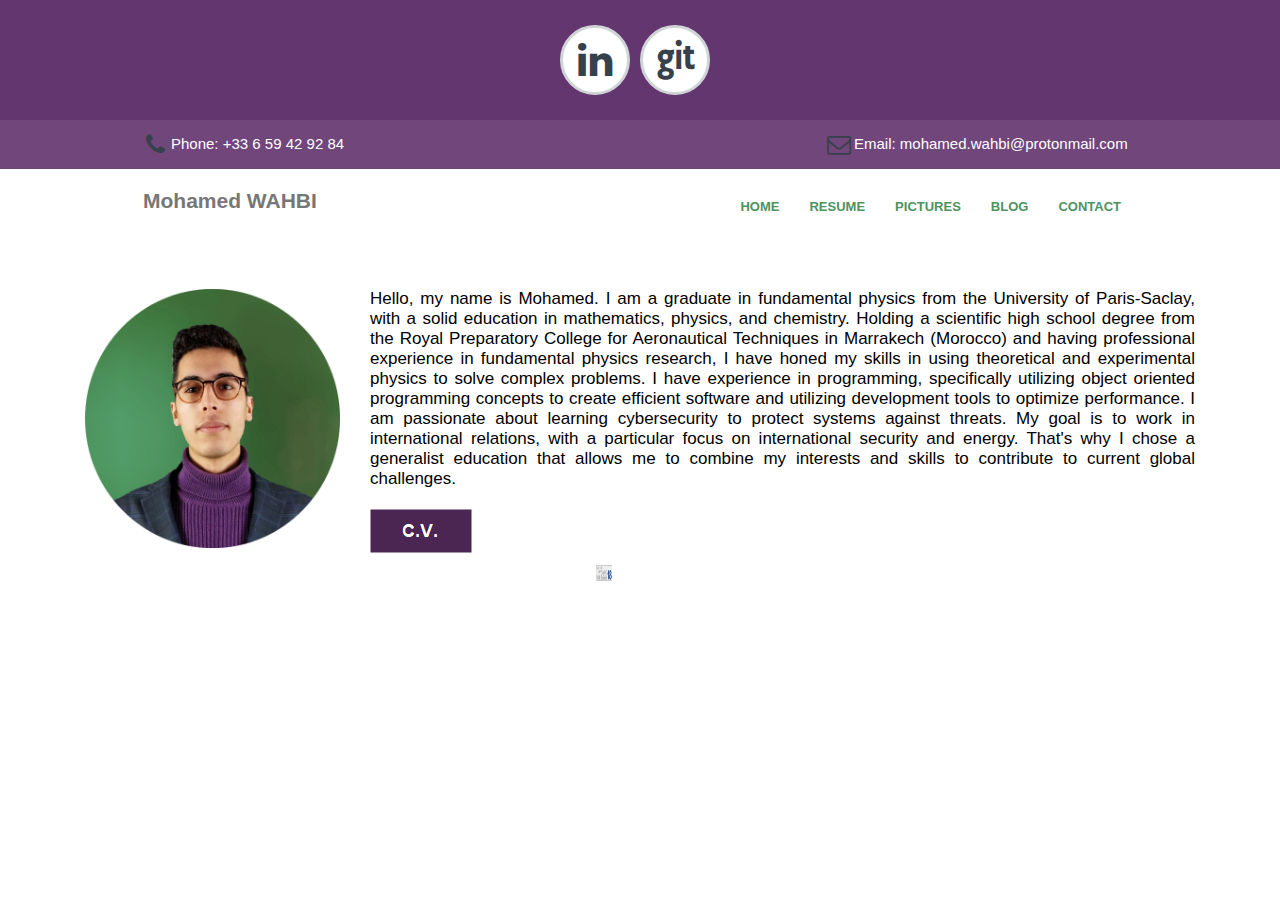
<file: index.html>
<!doctype html>
<html>
<head>
<meta charset="utf-8">
<title>Home - WAHBI</title>
<meta name="generator" content="WYSIWYG Web Builder 18 Trial Version - https://www.wysiwygwebbuilder.com">
<meta name="viewport" content="width=device-width, initial-scale=1.0">
<link href="font-awesome.min.css" rel="stylesheet">
<link href="github_wb.css" rel="stylesheet">
<link href="index.css" rel="stylesheet">
<script src="jquery-3.6.0.min.js"></script>
<script src="jquery.ui.effect.min.js"></script>
<script src="popper.min.js"></script>
<script src="bootstrap.min.js"></script>
<script src="wwb18.min.js"></script>
<script>
document.addEventListener('DOMContentLoaded', function(event)
{
   var navigationMenu_dropdownToggle = document.querySelectorAll('#navigationMenu .dropdown-toggle');
   navigationMenu_dropdownToggle.forEach(item => 
   {
      var dropdown = new bootstrap.Dropdown(item, {popperConfig:{placement:item.getAttribute('data-bs-placement')}});
   });
   var navigationMenu_dropdown = document.querySelectorAll('#navigationMenu .dropdown');
   navigationMenu_dropdown.forEach(item => 
   {
      item.addEventListener('shown.bs.dropdown', function(e)
      {
         e.currentTarget.classList.add('show');
      });
      item.addEventListener('hidden.bs.dropdown', function(e)
      {
         e.currentTarget.classList.remove('show');
      });
   });
});
</script>
<script>
$(document).ready(function()
{
   $('#FontAwesomeIcon28').addClass('visibility-hidden');
   $('#FontAwesomeIcon28').addClass('visibility-hidden');
   $("a[href*='#header']").click(function(event)
   {
      event.preventDefault();
      $('html, body').stop().animate({ scrollTop: $('#wb_header').offset().top }, 600, 'easeInSine');
   });
   function onScrollIcon3()
   {
      var $obj = $("#wb_Icon3");
      if (!$obj.hasClass("in-viewport") && $obj.inViewPort(false))
      {
         $obj.addClass("in-viewport");
         AnimateCss('FontAwesomeIcon28', 'transform-lightspeed-in', 700, 1000);
      }
   }
   onScrollIcon3();
   $(window).scroll(function(event)
   {
      onScrollIcon3();
   });
   function onScrollIcon4()
   {
      var $obj = $("#wb_Icon4");
      if (!$obj.hasClass("in-viewport") && $obj.inViewPort(false))
      {
         $obj.addClass("in-viewport");
         AnimateCss('FontAwesomeIcon28', 'transform-lightspeed-in', 700, 1000);
      }
   }
   onScrollIcon4();
   $(window).scroll(function(event)
   {
      onScrollIcon4();
   });
});
</script>
</head>
<body>
<div id="container">
<a href="https://www.wysiwygwebbuilder.com" target="_blank"><img src="images/builtwithwwb18.png" alt="WYSIWYG Web Builder" style="position:absolute;left:441px;top:565px;margin: 0;border-width:0;z-index:250" width="16" height="16"></a>
</div>
<div id="wb_LayoutGrid2">
<div id="LayoutGrid2">
<div class="row">
<div class="col-1">
<div id="wb_Icon3" style="display:inline-block;width:40px;height:40px;text-align:center;z-index:0;">
<a href="https://www.linkedin.com/in/mohamedwahbi" target="_blank" title="LinkedIn Profile"><div id="Icon3"><i class="fa fa-linkedin"></i></div></a>
</div>
<div id="wb_Icon4" style="display:inline-block;width:40px;height:40px;text-align:center;z-index:1;">
<a href="https://github.com/wahbimo" target="_blank" title="My git"><div id="Icon4"><i class="fa fa-git"></i></div></a>
</div>
</div>
</div>
</div>
</div>
<div id="wb_header">
<div id="header">
<div class="row">
<div class="col-1">
<div id="wb_headerIcon1" style="display:inline-block;width:24px;height:33px;text-align:center;z-index:2;">
<a href="tel: +33659429284" title="My phone number"><div id="headerIcon1"><i class="fa fa-phone"></i></div></a>
</div>
<label for="" id="headerLabel1" style="display:inline-block;width:210px;line-height:16px;z-index:3;">Phone: +33 6 59 42 92 84</label>
</div>
<div class="col-2">
<div id="wb_headerIcon2" style="display:inline-block;width:24px;height:33px;text-align:center;z-index:4;">
<a href="mailto:mohamed.wahbi@protonmail.com" title="My e-mail"><div id="headerIcon2"><i class="fa fa-envelope-o"></i></div></a>
</div>
<label for="" id="headerLabel2" style="display:inline-block;width:287px;line-height:16px;z-index:5;" title="My e-mail">Email: mohamed.wahbi@protonmail.com</label>
</div>
</div>
</div>
</div>
<div id="wb_navigation">
<div id="navigation">
<div class="row">
<div class="col-1">
<div id="wb_navigationHeading" style="display:inline-block;width:100%;z-index:6;">
<h1 id="navigationHeading">Mohamed WAHBI</h1>
</div>
</div>
<div class="col-2">
<div id="wb_navigationMenu" style="display:inline-block;width:100%;z-index:7;">
<div id="navigationMenu" class="navigationMenu" style ="width:100%;height:auto !important;">
<div class="container">
<div class="navbar-header">
<button title="" type="button" class="navbar-toggle" data-bs-toggle="collapse" data-bs-target=".navigationMenu-navbar-collapse">
<span class="icon-bar"></span>
<span class="icon-bar"></span>
<span class="icon-bar"></span>
</button>
</div>
<div class="navigationMenu-navbar-collapse collapse">
<ul class="nav navbar-nav">
<li class="nav-item">
<a href="./index.html" class="nav-link">HOME</a>
</li>
<li class="nav-item">
<a href="./resume.html" title="My C.V." class="nav-link">RESUME</a>
</li>
<li class="nav-item">
<a href="./pictures.html" title="My gallery" class="nav-link">PICTURES</a>
</li>
<li class="nav-item">
<a href="./blog.html" class="nav-link">BLOG</a>
</li>
<li class="nav-item">
<a href="./contact.html" class="nav-link">CONTACT</a>
</li>
</ul>
</div>
</div>
</div>
</div>
</div>
</div>
</div>
</div>
<div id="wb_LayoutGrid1">
<div id="LayoutGrid1">
<div class="row">
<div class="col-1">
<div class="col-1-padding">
<div id="wb_Image2" style="display:inline-block;width:100%;height:auto;z-index:8;">
<img src="images/pic_fr.png" id="Image2" alt="" title="Personal picture" width="212" height="215">
</div>
</div>
</div>
<div class="col-2">
<div class="col-2-padding">
<div id="wb_Text2">
<span style="color:#000000;">Hello, my name is Mohamed. I am a graduate in fundamental physics from the University of Paris-Saclay, with a solid education in mathematics, physics, and chemistry. Holding a scientific high school degree from the Royal Preparatory College for Aeronautical Techniques in Marrakech (Morocco) and having professional experience in fundamental physics research, I have honed my skills in using theoretical and experimental physics to solve complex problems. I have experience in programming, specifically utilizing object oriented programming concepts to create efficient software and utilizing development tools to optimize performance. I am passionate about learning cybersecurity to protect systems against threats. My goal is to work in international relations, with a particular focus on international security and energy. That's why I chose a generalist education that allows me to combine my interests and skills to contribute to current global challenges.</span>
</div>
<div id="wb_Shape1" style="display:inline-block;width:102px;height:44px;z-index:10;position:relative;">
<a href="./resume.html"><img src="images/img0001.png" id="Shape1" alt="" width="102" height="44" style="width:102px;height:44px;"></a>
</div>
</div>
</div>
</div>
</div>
</div>
</body>
</html>
</file>
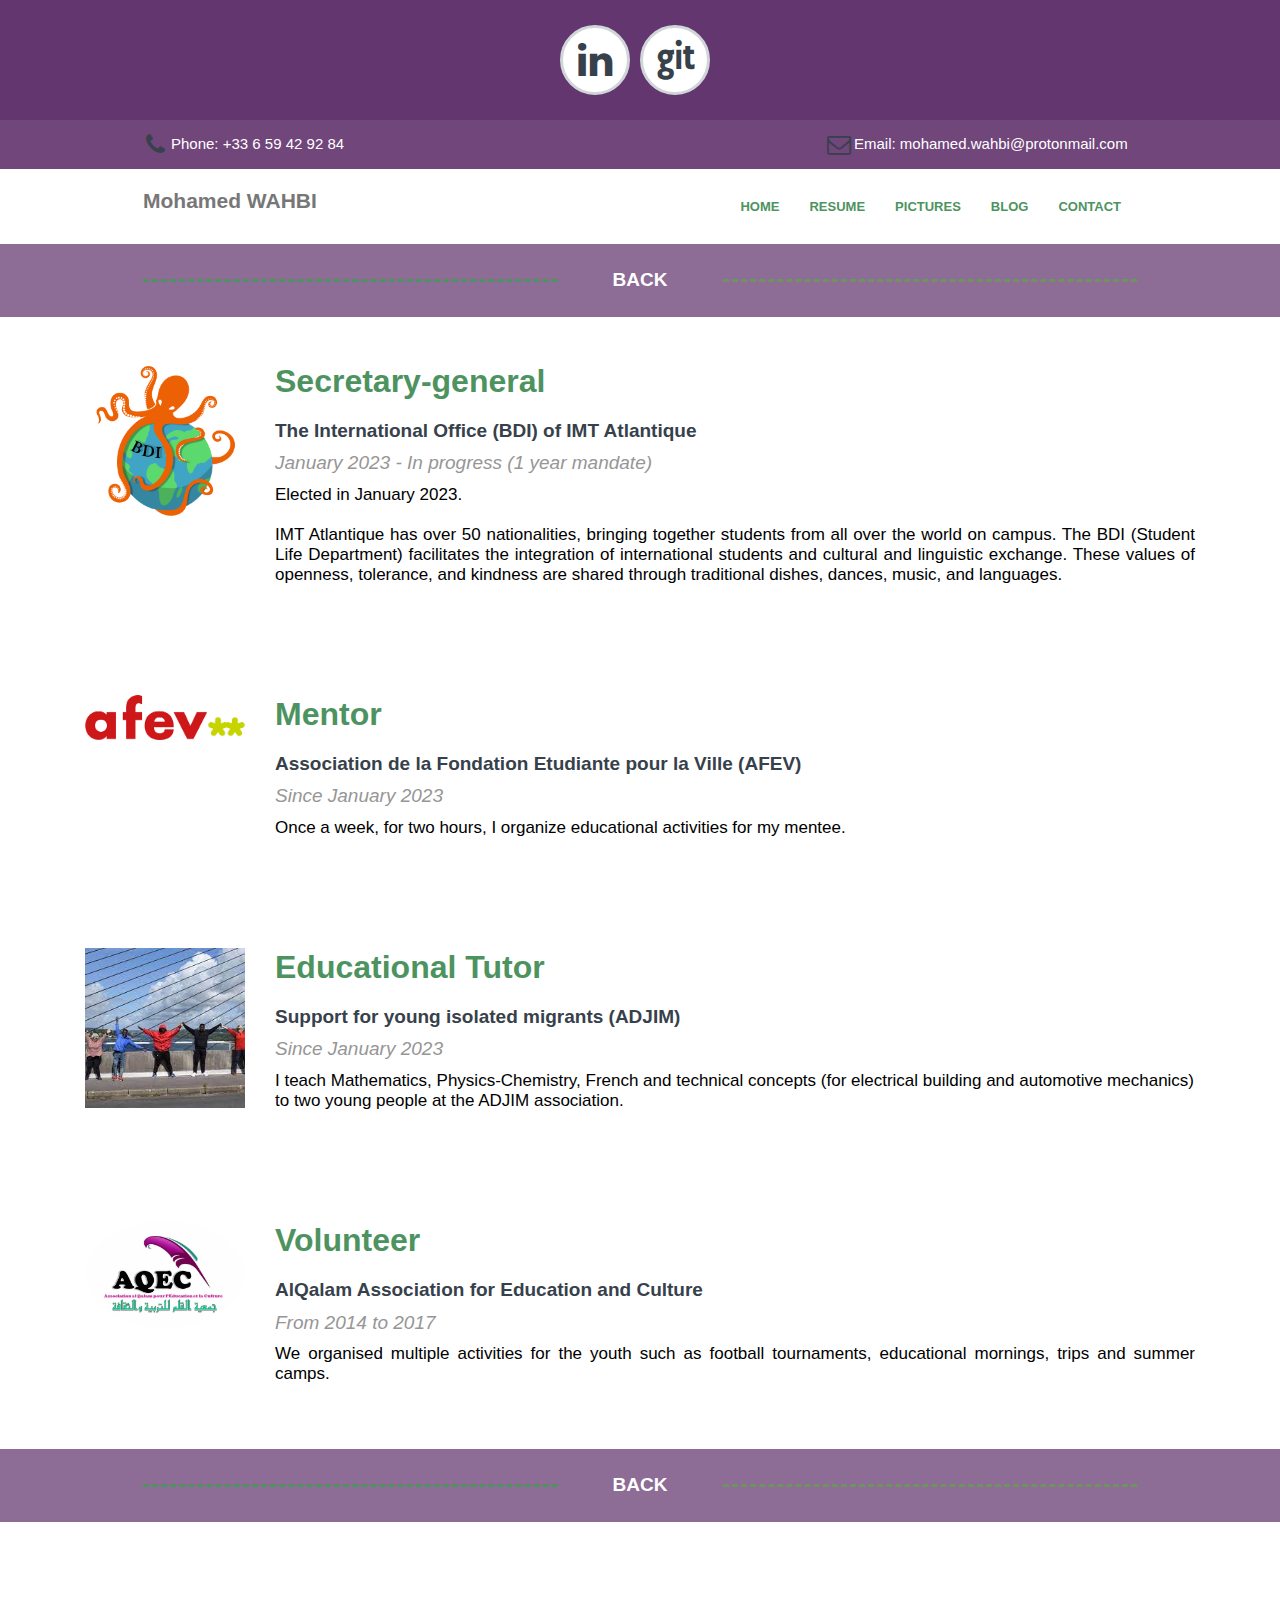
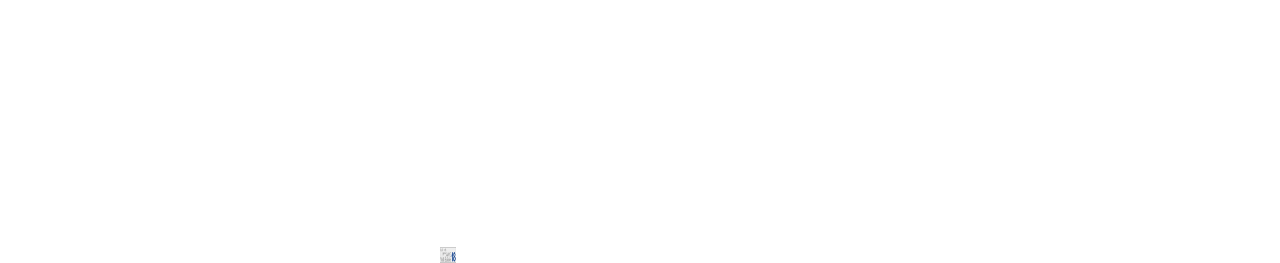
<file: asso_experience.html>
<!doctype html>
<html>
<head>
<meta charset="utf-8">
<title>Associative Experiences - WAHBI</title>
<meta name="generator" content="WYSIWYG Web Builder 18 Trial Version - https://www.wysiwygwebbuilder.com">
<meta name="viewport" content="width=device-width, initial-scale=1.0">
<link href="font-awesome.min.css" rel="stylesheet">
<link href="github_wb.css" rel="stylesheet">
<link href="asso_experience.css" rel="stylesheet">
<script src="jquery-3.6.0.min.js"></script>
<script src="jquery.ui.effect.min.js"></script>
<script src="popper.min.js"></script>
<script src="bootstrap.min.js"></script>
<script src="wwb18.min.js"></script>
<script>
document.addEventListener('DOMContentLoaded', function(event)
{
   var navigationMenu_dropdownToggle = document.querySelectorAll('#navigationMenu .dropdown-toggle');
   navigationMenu_dropdownToggle.forEach(item => 
   {
      var dropdown = new bootstrap.Dropdown(item, {popperConfig:{placement:item.getAttribute('data-bs-placement')}});
   });
   var navigationMenu_dropdown = document.querySelectorAll('#navigationMenu .dropdown');
   navigationMenu_dropdown.forEach(item => 
   {
      item.addEventListener('shown.bs.dropdown', function(e)
      {
         e.currentTarget.classList.add('show');
      });
      item.addEventListener('hidden.bs.dropdown', function(e)
      {
         e.currentTarget.classList.remove('show');
      });
   });
});
</script>
<script>
$(document).ready(function()
{
   $('#FontAwesomeIcon28').addClass('visibility-hidden');
   $('#FontAwesomeIcon28').addClass('visibility-hidden');
   function onScrollIcon3()
   {
      var $obj = $("#wb_Icon3");
      if (!$obj.hasClass("in-viewport") && $obj.inViewPort(false))
      {
         $obj.addClass("in-viewport");
         AnimateCss('FontAwesomeIcon28', 'transform-lightspeed-in', 700, 1000);
      }
   }
   onScrollIcon3();
   $(window).scroll(function(event)
   {
      onScrollIcon3();
   });
   function onScrollIcon4()
   {
      var $obj = $("#wb_Icon4");
      if (!$obj.hasClass("in-viewport") && $obj.inViewPort(false))
      {
         $obj.addClass("in-viewport");
         AnimateCss('FontAwesomeIcon28', 'transform-lightspeed-in', 700, 1000);
      }
   }
   onScrollIcon4();
   $(window).scroll(function(event)
   {
      onScrollIcon4();
   });
   $("a[href*='#header']").click(function(event)
   {
      event.preventDefault();
      $('html, body').stop().animate({ scrollTop: $('#wb_header').offset().top }, 600, 'easeInSine');
   });
});
</script>
</head>
<body>
<a href="https://www.wysiwygwebbuilder.com" target="_blank"><img src="images/builtwithwwb18.png" alt="WYSIWYG Web Builder" style="position:absolute;left:440px;top:1847px;margin: 0;border-width:0;z-index:250" width="16" height="16"></a>
<div id="wb_LayoutGrid1">
<div id="LayoutGrid1">
<div class="row">
<div class="col-1">
<div id="wb_Icon3" style="display:inline-block;width:40px;height:40px;text-align:center;z-index:0;">
<a href="https://www.linkedin.com/in/mohamedwahbi" target="_blank" title="LinkedIn Profile"><div id="Icon3"><i class="fa fa-linkedin"></i></div></a>
</div>
<div id="wb_Icon4" style="display:inline-block;width:40px;height:40px;text-align:center;z-index:1;">
<a href="https://github.com/wahbimo" target="_blank" title="My git"><div id="Icon4"><i class="fa fa-git"></i></div></a>
</div>
</div>
</div>
</div>
</div>
<div id="wb_header">
<div id="header">
<div class="row">
<div class="col-1">
<div id="wb_headerIcon1" style="display:inline-block;width:24px;height:33px;text-align:center;z-index:2;">
<a href="tel: +33659429284" title="My phone number"><div id="headerIcon1"><i class="fa fa-phone"></i></div></a>
</div>
<label for="" id="headerLabel1" style="display:inline-block;width:210px;line-height:16px;z-index:3;">Phone: +33 6 59 42 92 84</label>
</div>
<div class="col-2">
<div id="wb_headerIcon2" style="display:inline-block;width:24px;height:33px;text-align:center;z-index:4;">
<a href="mailto:mohamed.wahbi@protonmail.com" title="My e-mail"><div id="headerIcon2"><i class="fa fa-envelope-o"></i></div></a>
</div>
<label for="" id="headerLabel2" style="display:inline-block;width:287px;line-height:16px;z-index:5;" title="My e-mail">Email: mohamed.wahbi@protonmail.com</label>
</div>
</div>
</div>
</div>
<div id="wb_navigation">
<div id="navigation">
<div class="row">
<div class="col-1">
<div id="wb_navigationHeading" style="display:inline-block;width:100%;z-index:6;">
<h1 id="navigationHeading">Mohamed WAHBI</h1>
</div>
</div>
<div class="col-2">
<div id="wb_navigationMenu" style="display:inline-block;width:100%;z-index:7;">
<div id="navigationMenu" class="navigationMenu" style="width:100%;height:auto !important;">
<div class="container">
<div class="navbar-header">
<button title="" type="button" class="navbar-toggle" data-bs-toggle="collapse" data-bs-target=".navigationMenu-navbar-collapse">
<span class="icon-bar"></span>
<span class="icon-bar"></span>
<span class="icon-bar"></span>
</button>
</div>
<div class="navigationMenu-navbar-collapse collapse">
<ul class="nav navbar-nav">
<li class="nav-item">
<a href="./index.html" class="nav-link">HOME</a>
</li>
<li class="nav-item">
<a href="./resume.html" title="My C.V." class="nav-link">RESUME</a>
</li>
<li class="nav-item">
<a href="./pictures.html" title="My gallery" class="nav-link">PICTURES</a>
</li>
<li class="nav-item">
<a href="./blog.html" class="nav-link">BLOG</a>
</li>
<li class="nav-item">
<a href="./contact.html" class="nav-link">CONTACT</a>
</li>
</ul>
</div>
</div>
</div>
</div>
</div>
</div>
</div>
</div>
<div id="wb_Divider4">
<div id="Divider4">
<hr id="DividerLine5" style="display:block;">
<div id="wb_Heading2" style="display:inline-block;width:165px;z-index:9;">
<h1 id="Heading2"><a href="./resume.html">BACK</a></h1>
</div>
<hr id="DividerLine7" style="display:block;">
</div>
</div>
<div id="wb_LayoutGrid2">
<div id="LayoutGrid2">
<div class="row">
<div class="col-1">
<div class="col-1-padding">
<div id="wb_Image1" style="display:inline-block;width:100%;height:auto;z-index:11;">
<a href="https://instagram.com/meninbreizh_list_bdi?igshid=YmMyMTA2M2Y=" target="_blank" title="instagram BDI"><img src="images/BDI_Logo.png" id="Image1" alt="" width="131" height="131"></a>
</div>
</div>
</div>
<div class="col-2">
<div class="col-2-padding">
<div id="wb_Heading1" style="display:inline-block;width:100%;z-index:12;">
<h1 id="Heading1">Secretary-general </h1>
</div>
<div id="wb_Heading3" style="display:inline-block;width:100%;z-index:13;">
<h2 id="Heading3">The International Office (BDI) of IMT Atlantique</h2>
</div>
<div id="wb_Heading10" style="display:inline-block;width:100%;z-index:14;">
<h3 id="Heading10">January 2023 - In progress (1 year mandate)</h3>
</div>
<div id="wb_Text1">
<span style="color:#000000;">Elected in January 2023.<br><br>IMT Atlantique has over 50 nationalities, bringing together students from all over the world on campus. The BDI (Student Life Department) facilitates the integration of international students and cultural and linguistic exchange. These values of openness, tolerance, and kindness are shared through traditional dishes, dances, music, and languages.</span>
</div>
</div>
</div>
</div>
</div>
</div>
<div id="wb_LayoutGrid3">
<div id="LayoutGrid3">
<div class="row">
<div class="col-1">
<div class="col-1-padding">
<div id="wb_Image2" style="display:inline-block;width:100%;height:auto;z-index:16;">
<a href="https://afev.org/bretagne-pays-loire/brest-metropole" target="_blank" title="afev brest webpage"><img src="images/afev.png" id="Image2" alt="" width="131" height="37"></a>
</div>
</div>
</div>
<div class="col-2">
<div class="col-2-padding">
<div id="wb_Heading4" style="display:inline-block;width:100%;z-index:17;">
<h1 id="Heading4">Mentor</h1>
</div>
<div id="wb_Heading5" style="display:inline-block;width:100%;z-index:18;">
<h2 id="Heading5">Association de la Fondation Etudiante pour la Ville (AFEV)</h2>
</div>
<div id="wb_Heading6" style="display:inline-block;width:100%;z-index:19;">
<h3 id="Heading6">Since January 2023</h3>
</div>
<div id="wb_Text2">
<span style="color:#000000;">Once a week, for two hours, I organize educational activities for my mentee.</span>
</div>
</div>
</div>
</div>
</div>
</div>
<div id="wb_LayoutGrid4">
<div id="LayoutGrid4">
<div class="row">
<div class="col-1">
<div class="col-1-padding">
<div id="wb_Image3" style="display:inline-block;width:100%;height:auto;z-index:21;">
<a href="https://adjim.org/qui-sommes-nous/" target="_blank" title="adjim website"><img src="images/adjim.jpg" id="Image3" alt="" width="131" height="131"></a>
</div>
</div>
</div>
<div class="col-2">
<div class="col-2-padding">
<div id="wb_Heading7" style="display:inline-block;width:100%;z-index:22;">
<h1 id="Heading7">Educational Tutor </h1>
</div>
<div id="wb_Heading8" style="display:inline-block;width:100%;z-index:23;">
<h2 id="Heading8">Support for young isolated migrants (ADJIM)</h2>
</div>
<div id="wb_Heading9" style="display:inline-block;width:100%;z-index:24;">
<h3 id="Heading9">Since January 2023</h3>
</div>
<div id="wb_Text3">
<span style="color:#000000;">I teach Mathematics, Physics-Chemistry, French and technical concepts (for electrical building and automotive mechanics) to two young people at the ADJIM association.</span>
</div>
</div>
</div>
</div>
</div>
</div>
<div id="wb_LayoutGrid5">
<div id="LayoutGrid5">
<div class="row">
<div class="col-1">
<div class="col-1-padding">
<div id="wb_Image4" style="display:inline-block;width:100%;height:auto;z-index:26;">
<a href="https://www.facebook.com/groups/298092200237819/?ref=share" target="_blank" title="AQEC Facebook group"><img src="images/aqec.png" id="Image4" alt="" width="131" height="87"></a>
</div>
</div>
</div>
<div class="col-2">
<div class="col-2-padding">
<div id="wb_Heading11" style="display:inline-block;width:100%;z-index:27;">
<h1 id="Heading11">Volunteer</h1>
</div>
<div id="wb_Heading12" style="display:inline-block;width:100%;z-index:28;">
<h2 id="Heading12">AlQalam Association for Education and Culture</h2>
</div>
<div id="wb_Heading13" style="display:inline-block;width:100%;z-index:29;">
<h3 id="Heading13">From 2014 to 2017</h3>
</div>
<div id="wb_Text4">
<span style="color:#000000;">We organised multiple activities for the youth such as football tournaments, educational mornings, trips and summer camps.</span>
</div>
</div>
</div>
</div>
</div>
</div>
<div id="wb_FlexContainer1">
<div id="FlexContainer1">
<hr id="Line1" style="display:block;">
<div id="wb_Heading14" style="display:inline-block;width:165px;z-index:32;">
<h1 id="Heading14"><a href="./resume.html">BACK</a></h1>
</div>
<hr id="Line2" style="display:block;">
</div>
</div>
</body>
</html>
</file>
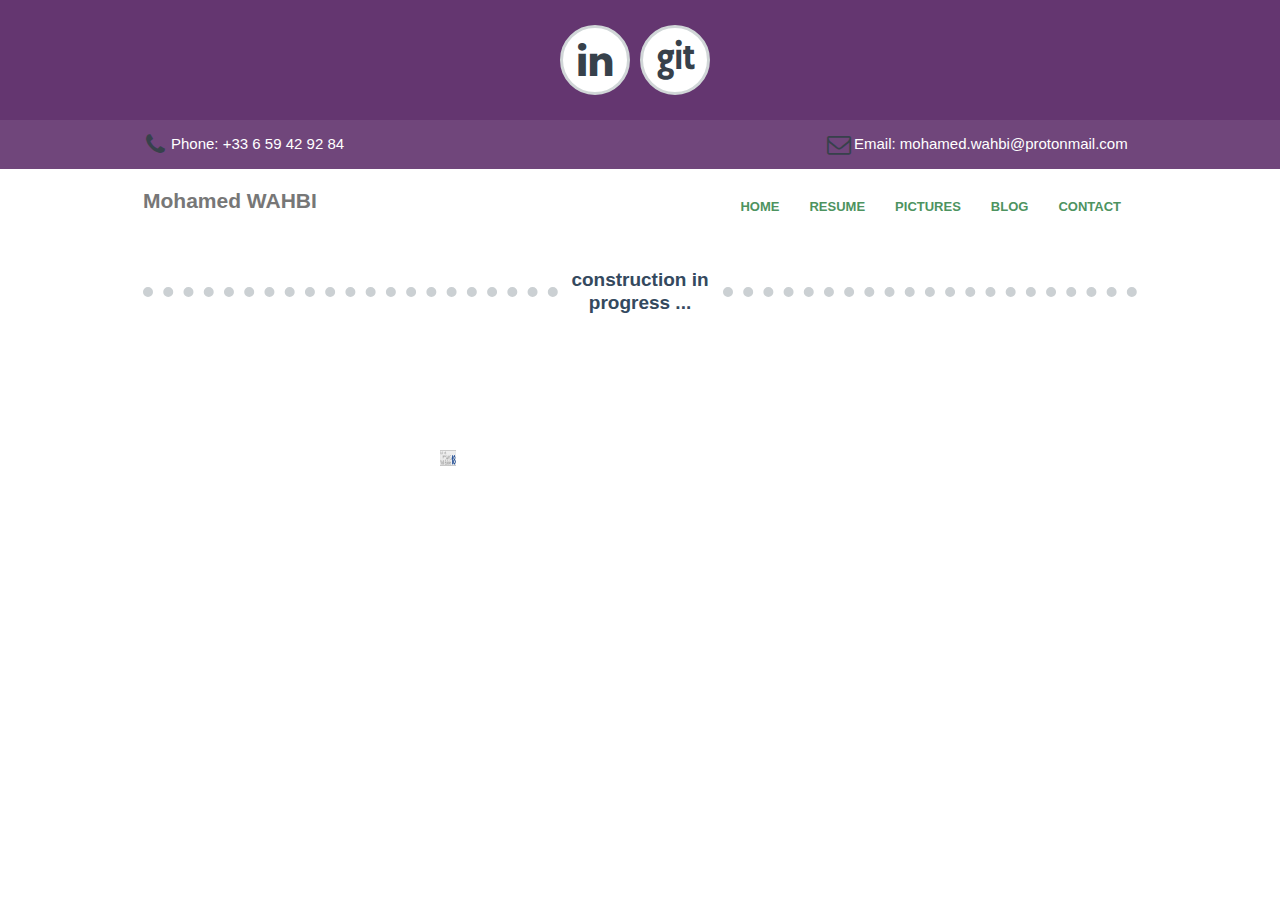
<file: blog.html>
<!doctype html>
<html>
<head>
<meta charset="utf-8">
<title>Blog - WAHBI</title>
<meta name="generator" content="WYSIWYG Web Builder 18 Trial Version - https://www.wysiwygwebbuilder.com">
<meta name="viewport" content="width=device-width, initial-scale=1.0">
<link href="font-awesome.min.css" rel="stylesheet">
<link href="github_wb.css" rel="stylesheet">
<link href="blog.css" rel="stylesheet">
<script src="jquery-3.6.0.min.js"></script>
<script src="jquery.ui.effect.min.js"></script>
<script src="popper.min.js"></script>
<script src="bootstrap.min.js"></script>
<script src="wwb18.min.js"></script>
<script>
document.addEventListener('DOMContentLoaded', function(event)
{
   var navigationMenu_dropdownToggle = document.querySelectorAll('#navigationMenu .dropdown-toggle');
   navigationMenu_dropdownToggle.forEach(item => 
   {
      var dropdown = new bootstrap.Dropdown(item, {popperConfig:{placement:item.getAttribute('data-bs-placement')}});
   });
   var navigationMenu_dropdown = document.querySelectorAll('#navigationMenu .dropdown');
   navigationMenu_dropdown.forEach(item => 
   {
      item.addEventListener('shown.bs.dropdown', function(e)
      {
         e.currentTarget.classList.add('show');
      });
      item.addEventListener('hidden.bs.dropdown', function(e)
      {
         e.currentTarget.classList.remove('show');
      });
   });
});
</script>
<script>
$(document).ready(function()
{
   $('#FontAwesomeIcon28').addClass('visibility-hidden');
   $('#FontAwesomeIcon28').addClass('visibility-hidden');
   $("a[href*='#header']").click(function(event)
   {
      event.preventDefault();
      $('html, body').stop().animate({ scrollTop: $('#wb_header').offset().top }, 600, 'easeInSine');
   });
   function onScrollIcon3()
   {
      var $obj = $("#wb_Icon3");
      if (!$obj.hasClass("in-viewport") && $obj.inViewPort(false))
      {
         $obj.addClass("in-viewport");
         AnimateCss('FontAwesomeIcon28', 'transform-lightspeed-in', 700, 1000);
      }
   }
   onScrollIcon3();
   $(window).scroll(function(event)
   {
      onScrollIcon3();
   });
   function onScrollIcon4()
   {
      var $obj = $("#wb_Icon4");
      if (!$obj.hasClass("in-viewport") && $obj.inViewPort(false))
      {
         $obj.addClass("in-viewport");
         AnimateCss('FontAwesomeIcon28', 'transform-lightspeed-in', 700, 1000);
      }
   }
   onScrollIcon4();
   $(window).scroll(function(event)
   {
      onScrollIcon4();
   });
});
</script>
</head>
<body>
<a href="https://www.wysiwygwebbuilder.com" target="_blank"><img src="images/builtwithwwb18.png" alt="WYSIWYG Web Builder" style="position:absolute;left:440px;top:450px;margin: 0;border-width:0;z-index:250" width="16" height="16"></a>
<div id="wb_LayoutGrid1">
<div id="LayoutGrid1">
<div class="row">
<div class="col-1">
<div id="wb_Icon3" style="display:inline-block;width:40px;height:40px;text-align:center;z-index:0;">
<a href="https://www.linkedin.com/in/mohamedwahbi" target="_blank" title="LinkedIn Profile"><div id="Icon3"><i class="fa fa-linkedin"></i></div></a>
</div>
<div id="wb_Icon4" style="display:inline-block;width:40px;height:40px;text-align:center;z-index:1;">
<a href="https://github.com/wahbimo" target="_blank" title="My git"><div id="Icon4"><i class="fa fa-git"></i></div></a>
</div>
</div>
</div>
</div>
</div>
<div id="wb_header">
<div id="header">
<div class="row">
<div class="col-1">
<div id="wb_headerIcon1" style="display:inline-block;width:24px;height:33px;text-align:center;z-index:2;">
<a href="tel: +33659429284" title="My phone number"><div id="headerIcon1"><i class="fa fa-phone"></i></div></a>
</div>
<label for="" id="headerLabel1" style="display:inline-block;width:210px;line-height:16px;z-index:3;">Phone: +33 6 59 42 92 84</label>
</div>
<div class="col-2">
<div id="wb_headerIcon2" style="display:inline-block;width:24px;height:33px;text-align:center;z-index:4;">
<a href="mailto:mohamed.wahbi@protonmail.com" title="My e-mail"><div id="headerIcon2"><i class="fa fa-envelope-o"></i></div></a>
</div>
<label for="" id="headerLabel2" style="display:inline-block;width:287px;line-height:16px;z-index:5;" title="My e-mail">Email: mohamed.wahbi@protonmail.com</label>
</div>
</div>
</div>
</div>
<div id="wb_navigation">
<div id="navigation">
<div class="row">
<div class="col-1">
<div id="wb_navigationHeading" style="display:inline-block;width:100%;z-index:6;">
<h1 id="navigationHeading">Mohamed WAHBI</h1>
</div>
</div>
<div class="col-2">
<div id="wb_navigationMenu" style="display:inline-block;width:100%;z-index:7;">
<div id="navigationMenu" class="navigationMenu" style="width:100%;height:auto !important;">
<div class="container">
<div class="navbar-header">
<button title="" type="button" class="navbar-toggle" data-bs-toggle="collapse" data-bs-target=".navigationMenu-navbar-collapse">
<span class="icon-bar"></span>
<span class="icon-bar"></span>
<span class="icon-bar"></span>
</button>
</div>
<div class="navigationMenu-navbar-collapse collapse">
<ul class="nav navbar-nav">
<li class="nav-item">
<a href="./index.html" class="nav-link">HOME</a>
</li>
<li class="nav-item">
<a href="./resume.html" title="My C.V." class="nav-link">RESUME</a>
</li>
<li class="nav-item">
<a href="./pictures.html" title="My gallery" class="nav-link">PICTURES</a>
</li>
<li class="nav-item">
<a href="./blog.html" class="nav-link">BLOG</a>
</li>
<li class="nav-item">
<a href="./contact.html" class="nav-link">CONTACT</a>
</li>
</ul>
</div>
</div>
</div>
</div>
</div>
</div>
</div>
</div>
<div id="wb_Divider5">
<div id="Divider5">
<hr id="DividerLine8" style="display:block;">
<div id="wb_Heading3" style="display:inline-block;width:165px;z-index:9;">
<h2 id="Heading3">construction in progress ...</h2>
</div>
<hr id="DividerLine9" style="display:block;">
</div>
</div>
</body>
</html>
</file>
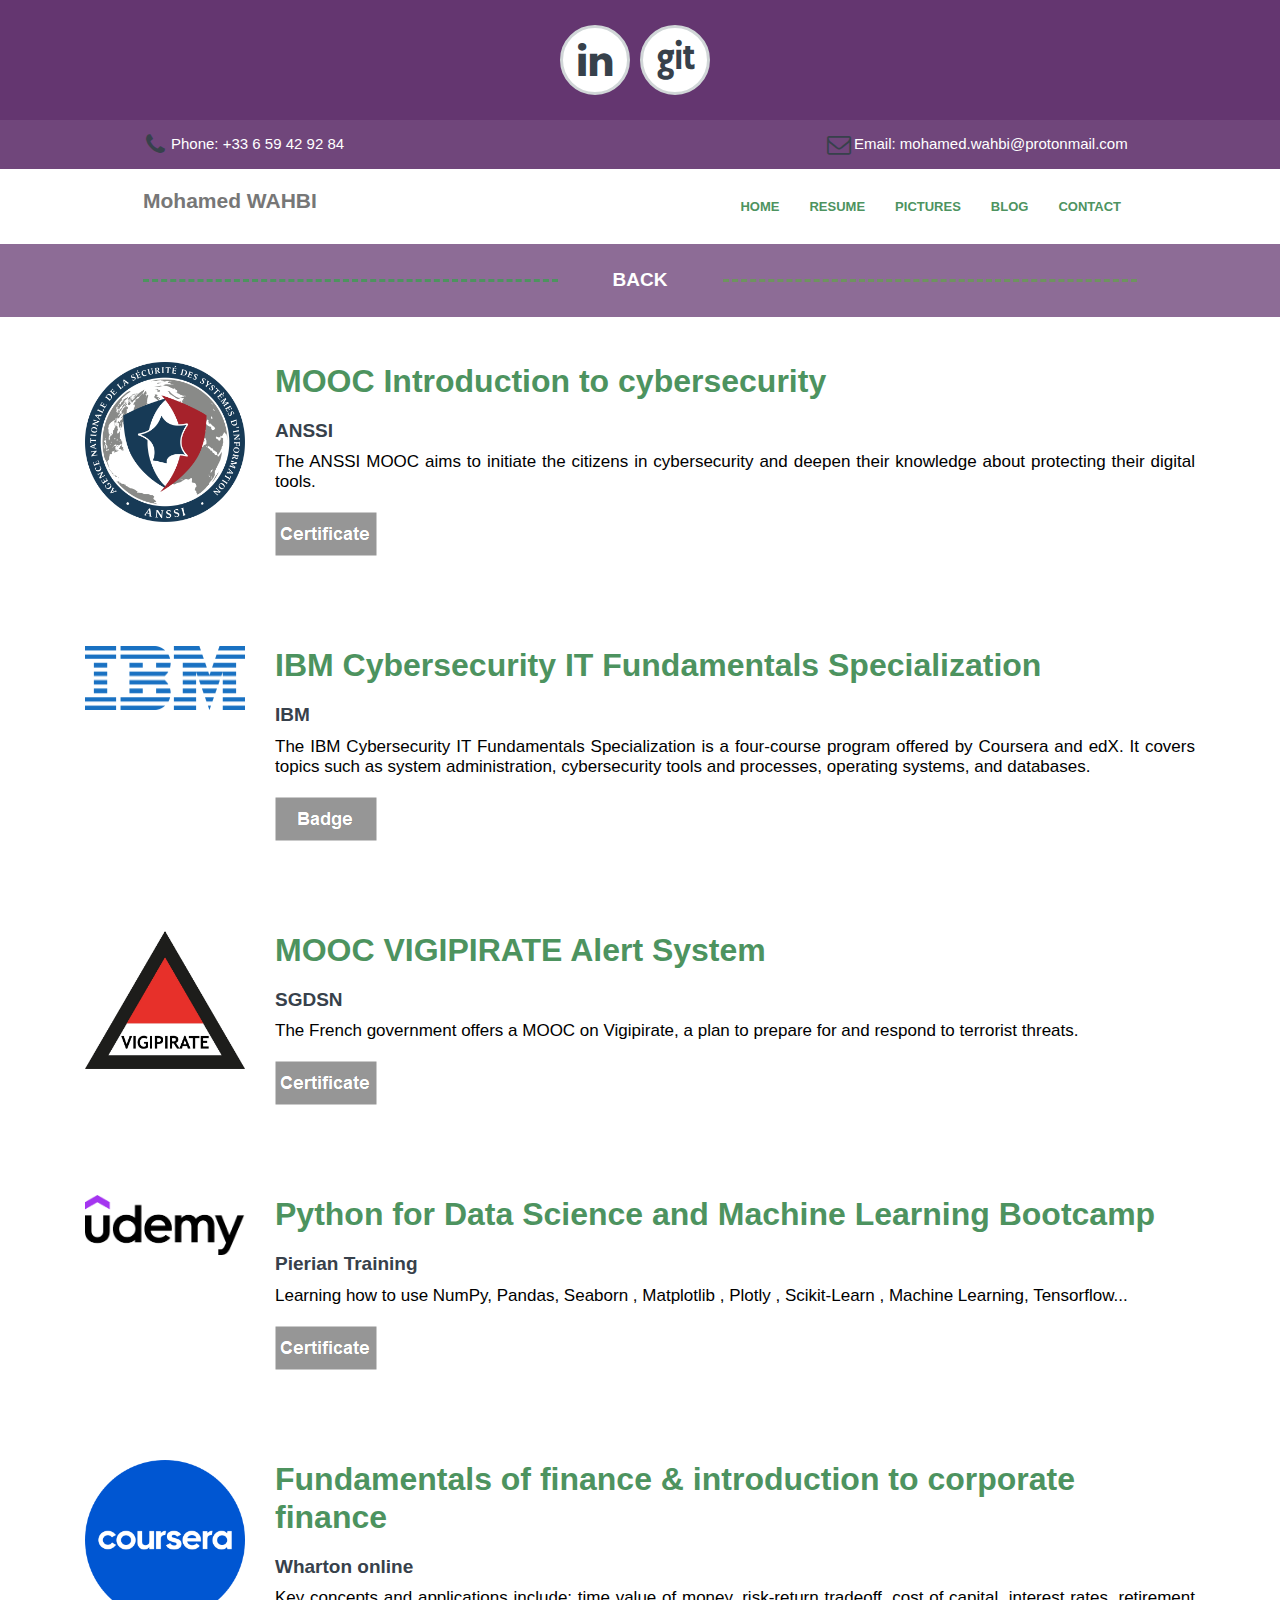
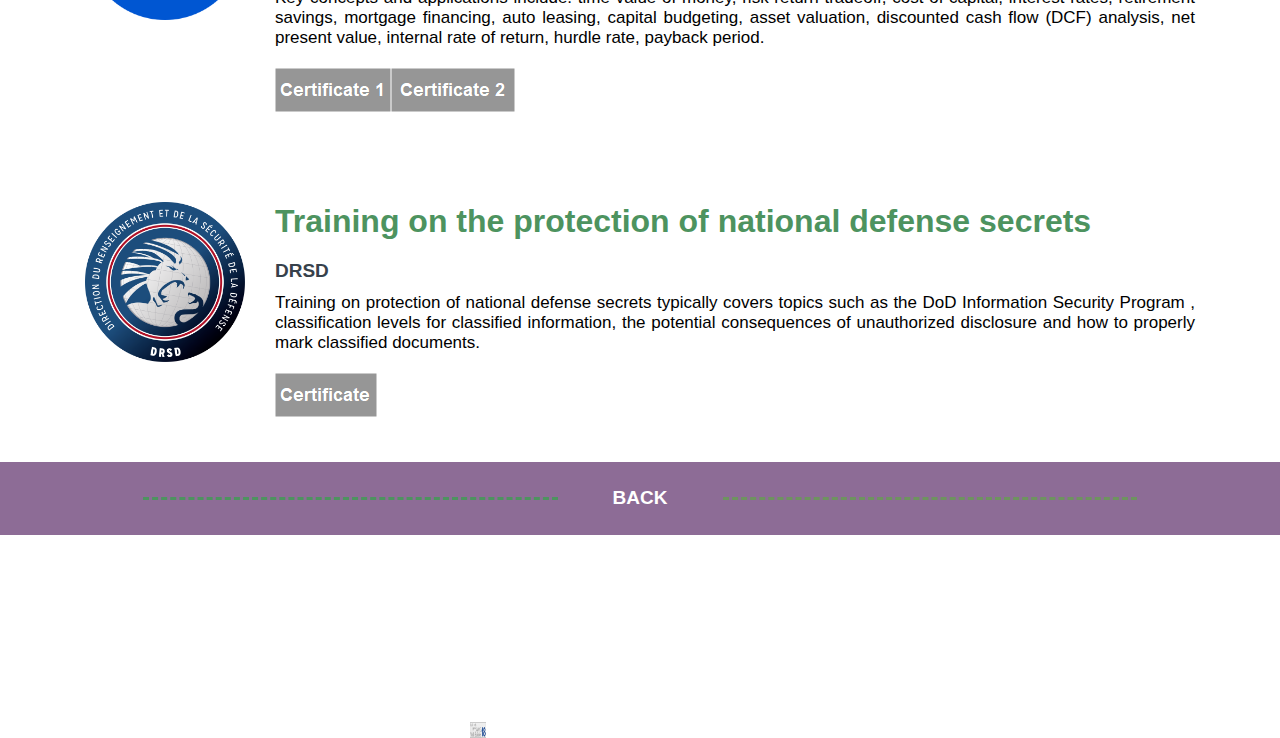
<file: certif.html>
<!doctype html>
<html>
<head>
<meta charset="utf-8">
<title>Certifications - WAHBI</title>
<meta name="generator" content="WYSIWYG Web Builder 18 Trial Version - https://www.wysiwygwebbuilder.com">
<meta name="viewport" content="width=device-width, initial-scale=1.0">
<link href="font-awesome.min.css" rel="stylesheet">
<link href="github_wb.css" rel="stylesheet">
<link href="certif.css" rel="stylesheet">
<script src="jquery-3.6.0.min.js"></script>
<script src="jquery.ui.effect.min.js"></script>
<script src="popper.min.js"></script>
<script src="bootstrap.min.js"></script>
<script src="wwb18.min.js"></script>
<script>
document.addEventListener('DOMContentLoaded', function(event)
{
   var navigationMenu_dropdownToggle = document.querySelectorAll('#navigationMenu .dropdown-toggle');
   navigationMenu_dropdownToggle.forEach(item => 
   {
      var dropdown = new bootstrap.Dropdown(item, {popperConfig:{placement:item.getAttribute('data-bs-placement')}});
   });
   var navigationMenu_dropdown = document.querySelectorAll('#navigationMenu .dropdown');
   navigationMenu_dropdown.forEach(item => 
   {
      item.addEventListener('shown.bs.dropdown', function(e)
      {
         e.currentTarget.classList.add('show');
      });
      item.addEventListener('hidden.bs.dropdown', function(e)
      {
         e.currentTarget.classList.remove('show');
      });
   });
});
</script>
<script>
$(document).ready(function()
{
   $('#FontAwesomeIcon28').addClass('visibility-hidden');
   $('#FontAwesomeIcon28').addClass('visibility-hidden');
   function onScrollIcon3()
   {
      var $obj = $("#wb_Icon3");
      if (!$obj.hasClass("in-viewport") && $obj.inViewPort(false))
      {
         $obj.addClass("in-viewport");
         AnimateCss('FontAwesomeIcon28', 'transform-lightspeed-in', 700, 1000);
      }
   }
   onScrollIcon3();
   $(window).scroll(function(event)
   {
      onScrollIcon3();
   });
   function onScrollIcon4()
   {
      var $obj = $("#wb_Icon4");
      if (!$obj.hasClass("in-viewport") && $obj.inViewPort(false))
      {
         $obj.addClass("in-viewport");
         AnimateCss('FontAwesomeIcon28', 'transform-lightspeed-in', 700, 1000);
      }
   }
   onScrollIcon4();
   $(window).scroll(function(event)
   {
      onScrollIcon4();
   });
   $("a[href*='#header']").click(function(event)
   {
      event.preventDefault();
      $('html, body').stop().animate({ scrollTop: $('#wb_header').offset().top }, 600, 'easeInSine');
   });
});
</script>
</head>
<body>
<a href="https://www.wysiwygwebbuilder.com" target="_blank"><img src="images/builtwithwwb18.png" alt="WYSIWYG Web Builder" style="position:absolute;left:470px;top:2322px;margin: 0;border-width:0;z-index:250" width="16" height="16"></a>
<div id="wb_LayoutGrid1">
<div id="LayoutGrid1">
<div class="row">
<div class="col-1">
<div id="wb_Icon3" style="display:inline-block;width:40px;height:40px;text-align:center;z-index:0;">
<a href="https://www.linkedin.com/in/mohamedwahbi" target="_blank" title="LinkedIn Profile"><div id="Icon3"><i class="fa fa-linkedin"></i></div></a>
</div>
<div id="wb_Icon4" style="display:inline-block;width:40px;height:40px;text-align:center;z-index:1;">
<a href="https://github.com/wahbimo" target="_blank" title="My git"><div id="Icon4"><i class="fa fa-git"></i></div></a>
</div>
</div>
</div>
</div>
</div>
<div id="wb_header">
<div id="header">
<div class="row">
<div class="col-1">
<div id="wb_headerIcon1" style="display:inline-block;width:24px;height:33px;text-align:center;z-index:2;">
<a href="tel: +33659429284" title="My phone number"><div id="headerIcon1"><i class="fa fa-phone"></i></div></a>
</div>
<label for="" id="headerLabel1" style="display:inline-block;width:210px;line-height:16px;z-index:3;">Phone: +33 6 59 42 92 84</label>
</div>
<div class="col-2">
<div id="wb_headerIcon2" style="display:inline-block;width:24px;height:33px;text-align:center;z-index:4;">
<a href="mailto:mohamed.wahbi@protonmail.com" title="My e-mail"><div id="headerIcon2"><i class="fa fa-envelope-o"></i></div></a>
</div>
<label for="" id="headerLabel2" style="display:inline-block;width:287px;line-height:16px;z-index:5;" title="My e-mail">Email: mohamed.wahbi@protonmail.com</label>
</div>
</div>
</div>
</div>
<div id="wb_navigation">
<div id="navigation">
<div class="row">
<div class="col-1">
<div id="wb_navigationHeading" style="display:inline-block;width:100%;z-index:6;">
<h1 id="navigationHeading">Mohamed WAHBI</h1>
</div>
</div>
<div class="col-2">
<div id="wb_navigationMenu" style="display:inline-block;width:100%;z-index:7;">
<div id="navigationMenu" class="navigationMenu" style="width:100%;height:auto !important;">
<div class="container">
<div class="navbar-header">
<button title="" type="button" class="navbar-toggle" data-bs-toggle="collapse" data-bs-target=".navigationMenu-navbar-collapse">
<span class="icon-bar"></span>
<span class="icon-bar"></span>
<span class="icon-bar"></span>
</button>
</div>
<div class="navigationMenu-navbar-collapse collapse">
<ul class="nav navbar-nav">
<li class="nav-item">
<a href="./index.html" class="nav-link">HOME</a>
</li>
<li class="nav-item">
<a href="./resume.html" title="My C.V." class="nav-link">RESUME</a>
</li>
<li class="nav-item">
<a href="./pictures.html" title="My gallery" class="nav-link">PICTURES</a>
</li>
<li class="nav-item">
<a href="./blog.html" class="nav-link">BLOG</a>
</li>
<li class="nav-item">
<a href="./contact.html" class="nav-link">CONTACT</a>
</li>
</ul>
</div>
</div>
</div>
</div>
</div>
</div>
</div>
</div>
<div id="wb_FlexContainer1">
<div id="FlexContainer1">
<hr id="Line1" style="display:block;">
<div id="wb_Heading14" style="display:inline-block;width:165px;z-index:9;">
<h1 id="Heading14"><a href="./resume.html">BACK</a></h1>
</div>
<hr id="Line2" style="display:block;">
</div>
</div>
<div id="wb_LayoutGrid4">
<div id="LayoutGrid4">
<div class="row">
<div class="col-1">
<div class="col-1-padding">
<div id="wb_Image3" style="display:inline-block;width:100%;height:auto;z-index:11;">
<a href="https://secnumacademie.gouv.fr/" target="_blank"><img src="images/Anssi.png" id="Image3" alt="" title="600x400" width="131" height="131"></a>
</div>
</div>
</div>
<div class="col-2">
<div class="col-2-padding">
<div id="wb_Heading7" style="display:inline-block;width:100%;z-index:12;">
<h1 id="Heading7">MOOC Introduction to cybersecurity</h1>
</div>
<div id="wb_Heading8" style="display:inline-block;width:100%;z-index:13;">
<h2 id="Heading8">ANSSI</h2>
</div>
<div id="wb_Text3">
<span style="color:#000000;">The ANSSI MOOC aims to initiate the citizens in cybersecurity and deepen their knowledge about protecting their digital tools. </span>
</div>
<div id="wb_Shape3" style="display:inline-block;width:102px;height:44px;z-index:15;position:relative;">
<a href="./Dg2GNvg7Q24fdczn4BYqHdf8bw1gvlvQ74JDJdt1rqK5jUOxrqO5gtEFQ7cW_130533_17092022.pdf" target="_blank" title="Certificate"><img src="images/img0007.png" id="Shape3" alt="" width="102" height="44" style="width:102px;height:44px;"></a>
</div>
</div>
</div>
</div>
</div>
</div>
<div id="wb_LayoutGrid2">
<div id="LayoutGrid2">
<div class="row">
<div class="col-1">
<div class="col-1-padding">
<div id="wb_Image1" style="display:inline-block;width:100%;height:auto;z-index:16;">
<a href="https://www.ibm.com/training/badge/cybersecurity-it-fundamentals-specialization" target="_blank"><img src="images/IBM_logo.svg.png" id="Image1" alt="" title="600x400" width="131" height="53"></a>
</div>
</div>
</div>
<div class="col-2">
<div class="col-2-padding">
<div id="wb_Heading1" style="display:inline-block;width:100%;z-index:17;">
<h1 id="Heading1">IBM Cybersecurity IT Fundamentals Specialization</h1>
</div>
<div id="wb_Heading3" style="display:inline-block;width:100%;z-index:18;">
<h2 id="Heading3">IBM</h2>
</div>
<div id="wb_Text1">
<span style="color:#000000;">The IBM Cybersecurity IT Fundamentals Specialization is a four-course program offered by Coursera and edX. It covers topics such as system administration, cybersecurity tools and processes, operating systems, and databases.</span>
</div>
<div id="wb_Shape1" style="display:inline-block;width:102px;height:44px;z-index:20;position:relative;">
<a href="./certif.html" target="_blank"><img src="images/img0008.png" id="Shape1" alt="" width="102" height="44" style="width:102px;height:44px;"></a>
</div>
</div>
</div>
</div>
</div>
</div>
<div id="wb_LayoutGrid3">
<div id="LayoutGrid3">
<div class="row">
<div class="col-1">
<div class="col-1-padding">
<div id="wb_Image2" style="display:inline-block;width:100%;height:auto;z-index:21;">
<a href="https://vigipirate.gouv.fr/#" target="_blank"><img src="images/vigipirate.jpg" id="Image2" alt="" title="600x400" width="131" height="113"></a>
</div>
</div>
</div>
<div class="col-2">
<div class="col-2-padding">
<div id="wb_Heading4" style="display:inline-block;width:100%;z-index:22;">
<h1 id="Heading4">MOOC VIGIPIRATE Alert System </h1>
</div>
<div id="wb_Heading5" style="display:inline-block;width:100%;z-index:23;">
<h2 id="Heading5">SGDSN</h2>
</div>
<div id="wb_Text2">
<span style="color:#000000;">The French government offers a MOOC on Vigipirate, a plan to prepare for and respond to terrorist threats.</span>
</div>
<div id="wb_Shape2" style="display:inline-block;width:102px;height:44px;z-index:25;position:relative;">
<a href="./attestation_vigipirate.pdf" target="_blank" title="Certificate"><img src="images/img0009.png" id="Shape2" alt="" width="102" height="44" style="width:102px;height:44px;"></a>
</div>
</div>
</div>
</div>
</div>
</div>
<div id="wb_LayoutGrid6">
<div id="LayoutGrid6">
<div class="row">
<div class="col-1">
<div class="col-1-padding">
<div id="wb_Image5" style="display:inline-block;width:100%;height:auto;z-index:26;">
<a href="https://www.udemy.com/course/python-for-data-science-and-machine-learning-bootcamp/" target="_blank"><img src="images/UDEMY.png" id="Image5" alt="" title="600x400" width="131" height="49"></a>
</div>
</div>
</div>
<div class="col-2">
<div class="col-2-padding">
<div id="wb_Heading15" style="display:inline-block;width:100%;z-index:27;">
<h1 id="Heading15">Python for Data Science and Machine Learning Bootcamp</h1>
</div>
<div id="wb_Heading16" style="display:inline-block;width:100%;z-index:28;">
<h2 id="Heading16">Pierian Training</h2>
</div>
<div id="wb_Text5">
<span style="color:#000000;">Learning how to use NumPy, Pandas, Seaborn , Matplotlib , Plotly , Scikit-Learn , Machine Learning, Tensorflow...</span>
</div>
<div id="wb_Shape4" style="display:inline-block;width:102px;height:44px;z-index:30;position:relative;">
<a href="./certif.html" target="_blank"><img src="images/img0010.png" id="Shape4" alt="" width="102" height="44" style="width:102px;height:44px;"></a>
</div>
</div>
</div>
</div>
</div>
</div>
<div id="wb_LayoutGrid5">
<div id="LayoutGrid5">
<div class="row">
<div class="col-1">
<div class="col-1-padding">
<div id="wb_Image4" style="display:inline-block;width:100%;height:auto;z-index:31;">
<a href="https://www.coursera.org/learn/wharton-finance" target="_blank"><img src="images/coursera.png" id="Image4" alt="" title="600x400" width="131" height="131"></a>
</div>
</div>
</div>
<div class="col-2">
<div class="col-2-padding">
<div id="wb_Heading11" style="display:inline-block;width:100%;z-index:32;">
<h1 id="Heading11">Fundamentals of finance & introduction to corporate finance</h1>
</div>
<div id="wb_Heading12" style="display:inline-block;width:100%;z-index:33;">
<h2 id="Heading12">Wharton online</h2>
</div>
<div id="wb_Text4">
<span style="color:#000000;">Key concepts and applications include: time value of money, risk-return tradeoff, cost of capital, interest rates, retirement savings, mortgage financing, auto leasing, capital budgeting, asset valuation, discounted cash flow (DCF) analysis, net present value, internal rate of return, hurdle rate, payback period.</span>
</div>
<div id="wb_Shape5" style="display:inline-block;width:116px;height:44px;z-index:35;position:relative;">
<a href="./Coursera_EUQK3PVNR78G.pdf" target="_blank" title="Certificate Introduction"><img src="images/img0012.png" id="Shape5" alt="" width="116" height="44" style="width:116px;height:44px;"></a>
</div>
<div id="wb_Shape6" style="display:inline-block;width:124px;height:44px;z-index:36;position:relative;">
<a href="./Coursera_ZW2Y3QZP6WMD.pdf" target="_blank" title="Certificate Corporate"><img src="images/img0013.png" id="Shape6" alt="" width="124" height="44" style="width:124px;height:44px;"></a>
</div>
</div>
</div>
</div>
</div>
</div>
<div id="wb_LayoutGrid7">
<div id="LayoutGrid7">
<div class="row">
<div class="col-1">
<div class="col-1-padding">
<div id="wb_Image6" style="display:inline-block;width:100%;height:auto;z-index:37;">
<a href="https://www.drsd.defense.gouv.fr/la-protection-du-secret-de-la-defense-nationale" target="_blank" title="MOOC DRSD"><img src="images/drsd.png" id="Image6" alt="" width="131" height="131"></a>
</div>
</div>
</div>
<div class="col-2">
<div class="col-2-padding">
<div id="wb_Heading6" style="display:inline-block;width:100%;z-index:38;">
<h1 id="Heading6">Training on the protection of national defense secrets</h1>
</div>
<div id="wb_Heading9" style="display:inline-block;width:100%;z-index:39;">
<h2 id="Heading9">DRSD</h2>
</div>
<div id="wb_Text6">
<span style="color:#000000;">Training on protection of national defense secrets typically covers topics such as the DoD Information Security Program , classification levels for classified information, the potential consequences of unauthorized disclosure and how to properly mark classified documents.</span>
</div>
<div id="wb_Shape7" style="display:inline-block;width:102px;height:44px;z-index:41;position:relative;">
<a href="./images/DRSD8CR.png" target="_blank" title="drsd certificate"><img src="images/img0014.png" id="Shape7" alt="" width="102" height="44" style="width:102px;height:44px;"></a>
</div>
</div>
</div>
</div>
</div>
</div>
<div id="wb_FlexContainer2">
<div id="FlexContainer2">
<hr id="Line3" style="display:block;">
<div id="wb_Heading2" style="display:inline-block;width:165px;z-index:43;">
<h1 id="Heading2"><a href="./resume.html">BACK</a></h1>
</div>
<hr id="Line4" style="display:block;">
</div>
</div>
</body>
</html>
</file>
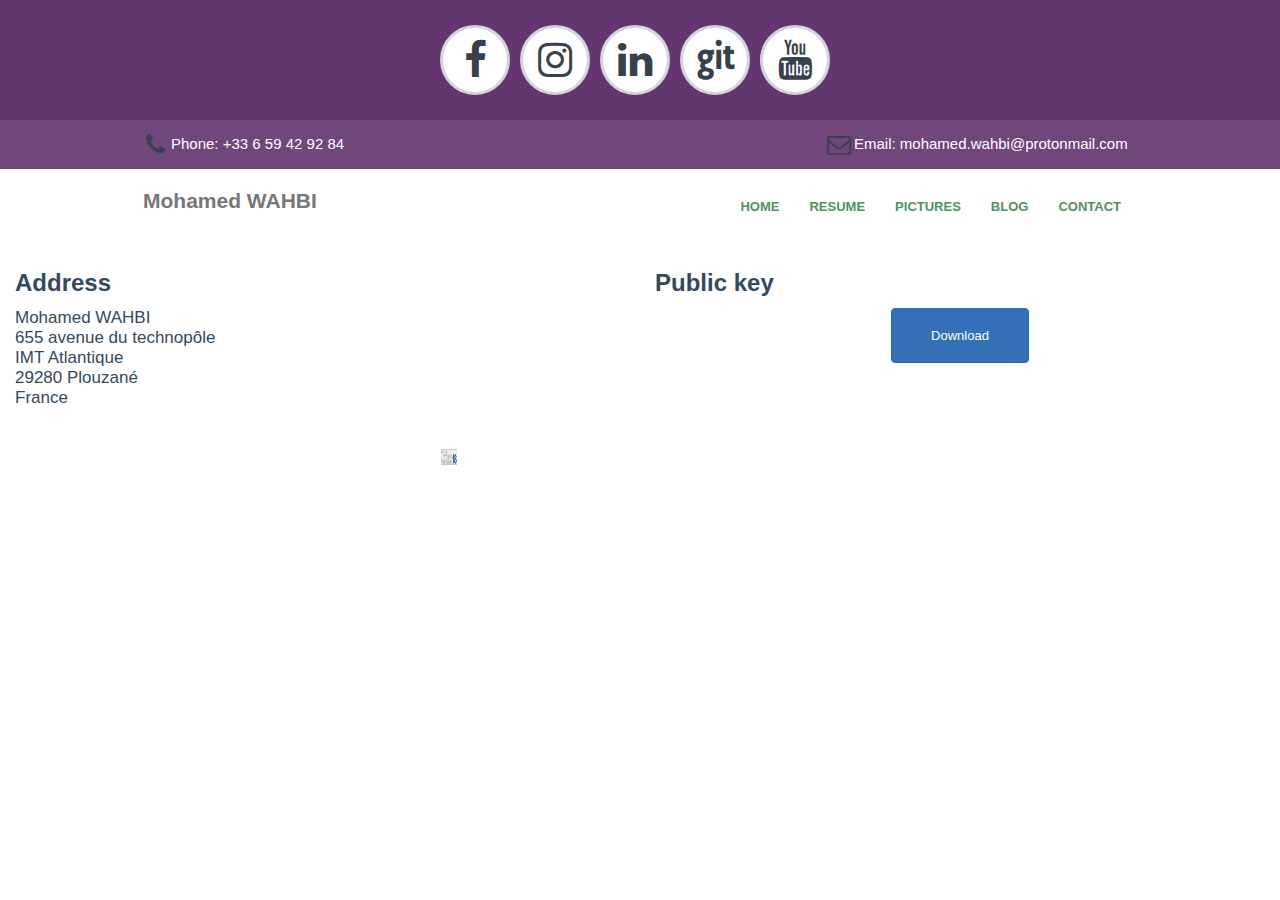
<file: contact.html>
<!doctype html>
<html>
<head>
<meta charset="utf-8">
<title>Contact - WAHBI</title>
<meta name="generator" content="WYSIWYG Web Builder 18 Trial Version - https://www.wysiwygwebbuilder.com">
<meta name="viewport" content="width=device-width, initial-scale=1.0">
<link href="font-awesome.min.css" rel="stylesheet">
<link href="github_wb.css" rel="stylesheet">
<link href="contact.css" rel="stylesheet">
<script src="jquery-3.6.0.min.js"></script>
<script src="jquery.ui.effect.min.js"></script>
<script src="popper.min.js"></script>
<script src="bootstrap.min.js"></script>
<script src="wwb18.min.js"></script>
<script>
document.addEventListener('DOMContentLoaded', function(event)
{
   var navigationMenu_dropdownToggle = document.querySelectorAll('#navigationMenu .dropdown-toggle');
   navigationMenu_dropdownToggle.forEach(item => 
   {
      var dropdown = new bootstrap.Dropdown(item, {popperConfig:{placement:item.getAttribute('data-bs-placement')}});
   });
   var navigationMenu_dropdown = document.querySelectorAll('#navigationMenu .dropdown');
   navigationMenu_dropdown.forEach(item => 
   {
      item.addEventListener('shown.bs.dropdown', function(e)
      {
         e.currentTarget.classList.add('show');
      });
      item.addEventListener('hidden.bs.dropdown', function(e)
      {
         e.currentTarget.classList.remove('show');
      });
   });
});
</script>
<script>
$(document).ready(function()
{
   $('#wb_FontAwesomeIcon3').addClass('visibility-hidden');
   $('#wb_FontAwesomeIcon10').addClass('visibility-hidden');
   $('#wb_FontAwesomeIcon28').addClass('visibility-hidden');
   $('#wb_FontAwesomeIcon11').addClass('visibility-hidden');
   $('#wb_FontAwesomeIcon28').addClass('visibility-hidden');
   function onScrollFontAwesomeIcon3()
   {
      var $obj = $("#wb_FontAwesomeIcon3");
      if (!$obj.hasClass("in-viewport") && $obj.inViewPort(false))
      {
         $obj.addClass("in-viewport");
         AnimateCss('wb_FontAwesomeIcon3', 'transform-lightspeed-in', 100, 1000);
      }
   }
   onScrollFontAwesomeIcon3();
   $(window).scroll(function(event)
   {
      onScrollFontAwesomeIcon3();
   });
   function onScrollFontAwesomeIcon10()
   {
      var $obj = $("#wb_FontAwesomeIcon10");
      if (!$obj.hasClass("in-viewport") && $obj.inViewPort(false))
      {
         $obj.addClass("in-viewport");
         AnimateCss('wb_FontAwesomeIcon10', 'transform-lightspeed-in', 300, 1000);
      }
   }
   onScrollFontAwesomeIcon10();
   $(window).scroll(function(event)
   {
      onScrollFontAwesomeIcon10();
   });
   function onScrollFontAwesomeIcon28()
   {
      var $obj = $("#wb_FontAwesomeIcon28");
      if (!$obj.hasClass("in-viewport") && $obj.inViewPort(false))
      {
         $obj.addClass("in-viewport");
         AnimateCss('wb_FontAwesomeIcon28', 'transform-lightspeed-in', 700, 1000);
      }
   }
   onScrollFontAwesomeIcon28();
   $(window).scroll(function(event)
   {
      onScrollFontAwesomeIcon28();
   });
   $("a[href*='#header']").click(function(event)
   {
      event.preventDefault();
      $('html, body').stop().animate({ scrollTop: $('#wb_header').offset().top }, 600, 'easeInSine');
   });
   function onScrollFontAwesomeIcon11()
   {
      var $obj = $("#wb_FontAwesomeIcon11");
      if (!$obj.hasClass("in-viewport") && $obj.inViewPort(false))
      {
         $obj.addClass("in-viewport");
         AnimateCss('wb_FontAwesomeIcon11', 'transform-lightspeed-in', 400, 1000);
      }
   }
   onScrollFontAwesomeIcon11();
   $(window).scroll(function(event)
   {
      onScrollFontAwesomeIcon11();
   });
   function onScrollIcon1()
   {
      var $obj = $("#wb_Icon1");
      if (!$obj.hasClass("in-viewport") && $obj.inViewPort(false))
      {
         $obj.addClass("in-viewport");
         AnimateCss('wb_FontAwesomeIcon28', 'transform-lightspeed-in', 700, 1000);
      }
   }
   onScrollIcon1();
   $(window).scroll(function(event)
   {
      onScrollIcon1();
   });
});
</script>
</head>
<body>
<a href="https://www.wysiwygwebbuilder.com" target="_blank"><img src="images/builtwithwwb18.png" alt="WYSIWYG Web Builder" style="position:absolute;left:441px;top:449px;margin: 0;border-width:0;z-index:250" width="16" height="16"></a>
<div id="wb_LayoutGrid8">
<div id="LayoutGrid8">
<div class="row">
<div class="col-1">
<div id="wb_FontAwesomeIcon3" style="display:inline-block;width:40px;height:40px;text-align:center;z-index:0;">
<a href="https://www.facebook.com/mohamed.wahbi.99" target="_blank" title="My Facebook"><div id="FontAwesomeIcon3"><i class="fa fa-facebook"></i></div></a>
</div>
<div id="wb_FontAwesomeIcon10" style="display:inline-block;width:40px;height:40px;text-align:center;z-index:1;">
<a href="https://www.instagram.com/wahbimo2" target="_blank" title="My Instagram"><div id="FontAwesomeIcon10"><i class="fa fa-instagram"></i></div></a>
</div>
<div id="wb_FontAwesomeIcon28" style="display:inline-block;width:40px;height:40px;text-align:center;z-index:2;">
<a href="https://www.linkedin.com/in/mohamedwahbi" target="_blank" title="LinkedIn Profile"><div id="FontAwesomeIcon28"><i class="fa fa-linkedin"></i></div></a>
</div>
<div id="wb_Icon1" style="display:inline-block;width:40px;height:40px;text-align:center;z-index:3;">
<a href="https://github.com/wahbimo" target="_blank" title="My git"><div id="Icon1"><i class="fa fa-git"></i></div></a>
</div>
<div id="wb_FontAwesomeIcon11" style="display:inline-block;width:40px;height:40px;text-align:center;z-index:4;">
<a href="https://m.youtube.com/@mohamedwahbi6895/" target="_blank"><div id="FontAwesomeIcon11"><i class="fa fa-youtube"></i></div></a>
</div>
</div>
</div>
</div>
</div>
<div id="wb_header">
<div id="header">
<div class="row">
<div class="col-1">
<div id="wb_headerIcon1" style="display:inline-block;width:24px;height:33px;text-align:center;z-index:5;">
<a href="tel: +33659429284" title="My phone number"><div id="headerIcon1"><i class="fa fa-phone"></i></div></a>
</div>
<label for="" id="headerLabel1" style="display:inline-block;width:210px;line-height:16px;z-index:6;">Phone: +33 6 59 42 92 84</label>
</div>
<div class="col-2">
<div id="wb_headerIcon2" style="display:inline-block;width:24px;height:33px;text-align:center;z-index:7;">
<a href="mailto:mohamed.wahbi@protonmail.com" title="My e-mail"><div id="headerIcon2"><i class="fa fa-envelope-o"></i></div></a>
</div>
<label for="" id="headerLabel2" style="display:inline-block;width:287px;line-height:16px;z-index:8;" title="My e-mail">Email: mohamed.wahbi@protonmail.com</label>
</div>
</div>
</div>
</div>
<div id="wb_navigation">
<div id="navigation">
<div class="row">
<div class="col-1">
<div id="wb_navigationHeading" style="display:inline-block;width:100%;z-index:9;">
<h1 id="navigationHeading">Mohamed WAHBI</h1>
</div>
</div>
<div class="col-2">
<div id="wb_navigationMenu" style="display:inline-block;width:100%;z-index:10;">
<div id="navigationMenu" class="navigationMenu" style="width:100%;height:auto !important;">
<div class="container">
<div class="navbar-header">
<button title="" type="button" class="navbar-toggle" data-bs-toggle="collapse" data-bs-target=".navigationMenu-navbar-collapse">
<span class="icon-bar"></span>
<span class="icon-bar"></span>
<span class="icon-bar"></span>
</button>
</div>
<div class="navigationMenu-navbar-collapse collapse">
<ul class="nav navbar-nav">
<li class="nav-item">
<a href="./index.html" class="nav-link">HOME</a>
</li>
<li class="nav-item">
<a href="./resume.html" title="My C.V." class="nav-link">RESUME</a>
</li>
<li class="nav-item">
<a href="./pictures.html" title="My gallery" class="nav-link">PICTURES</a>
</li>
<li class="nav-item">
<a href="./blog.html" class="nav-link">BLOG</a>
</li>
<li class="nav-item">
<a href="./contact.html" class="nav-link">CONTACT</a>
</li>
</ul>
</div>
</div>
</div>
</div>
</div>
</div>
</div>
</div>
<div id="wb_ThreeColumns">
<div id="ThreeColumns-overlay"></div>
<div id="ThreeColumns">
<div class="row">
<div class="col-1">
<div id="wb_Heading1" style="display:inline-block;width:100%;z-index:11;">
<h1 id="Heading1">Address</h1>
</div>
<div id="wb_Text1">
<span style="color:#34495E;font-family:Arial;font-size:17px;">Mohamed WAHBI<br>655 avenue du technopôle<br>IMT Atlantique<br>29280 Plouzané<br>France</span>
</div>
</div>
<div class="col-2">
<div id="wb_Heading2" style="display:inline-block;width:100%;z-index:13;">
<h1 id="Heading2">Public key</h1>
</div>
<a id="Button1" href="./mw_public_k.pub" title="My public key" style="display:inline-block;width:138px;height:55px;z-index:14;">Download</a>
</div>
</div>
</div>
</div>
</body>
</html>
</file>
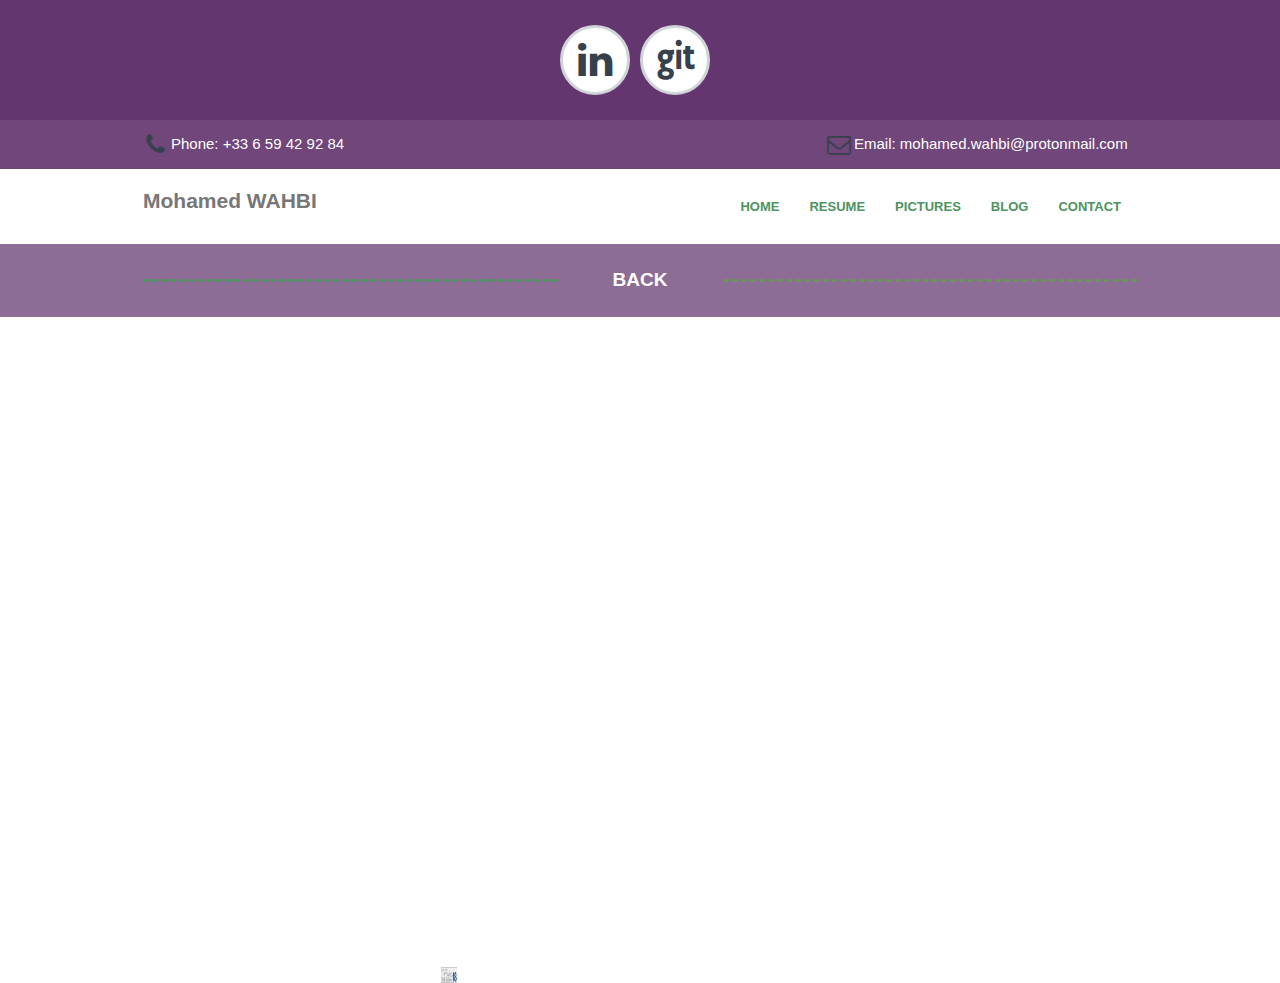
<file: digital_tools.html>
<!doctype html>
<html>
<head>
<meta charset="utf-8">
<title>Digital Tools - WAHBI</title>
<meta name="generator" content="WYSIWYG Web Builder 18 Trial Version - https://www.wysiwygwebbuilder.com">
<meta name="viewport" content="width=device-width, initial-scale=1.0">
<link href="font-awesome.min.css" rel="stylesheet">
<link href="github_wb.css" rel="stylesheet">
<link href="digital_tools.css" rel="stylesheet">
<script src="jquery-3.6.0.min.js"></script>
<script src="jquery.ui.effect.min.js"></script>
<script src="popper.min.js"></script>
<script src="bootstrap.min.js"></script>
<script src="wwb18.min.js"></script>
<script>
document.addEventListener('DOMContentLoaded', function(event)
{
   var navigationMenu_dropdownToggle = document.querySelectorAll('#navigationMenu .dropdown-toggle');
   navigationMenu_dropdownToggle.forEach(item => 
   {
      var dropdown = new bootstrap.Dropdown(item, {popperConfig:{placement:item.getAttribute('data-bs-placement')}});
   });
   var navigationMenu_dropdown = document.querySelectorAll('#navigationMenu .dropdown');
   navigationMenu_dropdown.forEach(item => 
   {
      item.addEventListener('shown.bs.dropdown', function(e)
      {
         e.currentTarget.classList.add('show');
      });
      item.addEventListener('hidden.bs.dropdown', function(e)
      {
         e.currentTarget.classList.remove('show');
      });
   });
});
</script>
<script>
$(document).ready(function()
{
   $('#FontAwesomeIcon28').addClass('visibility-hidden');
   $('#FontAwesomeIcon28').addClass('visibility-hidden');
   function onScrollIcon3()
   {
      var $obj = $("#wb_Icon3");
      if (!$obj.hasClass("in-viewport") && $obj.inViewPort(false))
      {
         $obj.addClass("in-viewport");
         AnimateCss('FontAwesomeIcon28', 'transform-lightspeed-in', 700, 1000);
      }
   }
   onScrollIcon3();
   $(window).scroll(function(event)
   {
      onScrollIcon3();
   });
   function onScrollIcon4()
   {
      var $obj = $("#wb_Icon4");
      if (!$obj.hasClass("in-viewport") && $obj.inViewPort(false))
      {
         $obj.addClass("in-viewport");
         AnimateCss('FontAwesomeIcon28', 'transform-lightspeed-in', 700, 1000);
      }
   }
   onScrollIcon4();
   $(window).scroll(function(event)
   {
      onScrollIcon4();
   });
   $("a[href*='#header']").click(function(event)
   {
      event.preventDefault();
      $('html, body').stop().animate({ scrollTop: $('#wb_header').offset().top }, 600, 'easeInSine');
   });
});
</script>
</head>
<body>
<a href="https://www.wysiwygwebbuilder.com" target="_blank"><img src="images/builtwithwwb18.png" alt="WYSIWYG Web Builder" style="position:absolute;left:441px;top:967px;margin: 0;border-width:0;z-index:250" width="16" height="16"></a>
<div id="wb_LayoutGrid1">
<div id="LayoutGrid1">
<div class="row">
<div class="col-1">
<div id="wb_Icon3" style="display:inline-block;width:40px;height:40px;text-align:center;z-index:0;">
<a href="https://www.linkedin.com/in/mohamedwahbi" target="_blank" title="LinkedIn Profile"><div id="Icon3"><i class="fa fa-linkedin"></i></div></a>
</div>
<div id="wb_Icon4" style="display:inline-block;width:40px;height:40px;text-align:center;z-index:1;">
<a href="https://github.com/wahbimo" target="_blank" title="My git"><div id="Icon4"><i class="fa fa-git"></i></div></a>
</div>
</div>
</div>
</div>
</div>
<div id="wb_header">
<div id="header">
<div class="row">
<div class="col-1">
<div id="wb_headerIcon1" style="display:inline-block;width:24px;height:33px;text-align:center;z-index:2;">
<a href="tel: +33659429284" title="My phone number"><div id="headerIcon1"><i class="fa fa-phone"></i></div></a>
</div>
<label for="" id="headerLabel1" style="display:inline-block;width:210px;line-height:16px;z-index:3;">Phone: +33 6 59 42 92 84</label>
</div>
<div class="col-2">
<div id="wb_headerIcon2" style="display:inline-block;width:24px;height:33px;text-align:center;z-index:4;">
<a href="mailto:mohamed.wahbi@protonmail.com" title="My e-mail"><div id="headerIcon2"><i class="fa fa-envelope-o"></i></div></a>
</div>
<label for="" id="headerLabel2" style="display:inline-block;width:287px;line-height:16px;z-index:5;" title="My e-mail">Email: mohamed.wahbi@protonmail.com</label>
</div>
</div>
</div>
</div>
<div id="wb_navigation">
<div id="navigation">
<div class="row">
<div class="col-1">
<div id="wb_navigationHeading" style="display:inline-block;width:100%;z-index:6;">
<h1 id="navigationHeading">Mohamed WAHBI</h1>
</div>
</div>
<div class="col-2">
<div id="wb_navigationMenu" style="display:inline-block;width:100%;z-index:7;">
<div id="navigationMenu" class="navigationMenu" style="width:100%;height:auto !important;">
<div class="container">
<div class="navbar-header">
<button title="" type="button" class="navbar-toggle" data-bs-toggle="collapse" data-bs-target=".navigationMenu-navbar-collapse">
<span class="icon-bar"></span>
<span class="icon-bar"></span>
<span class="icon-bar"></span>
</button>
</div>
<div class="navigationMenu-navbar-collapse collapse">
<ul class="nav navbar-nav">
<li class="nav-item">
<a href="./index.html" class="nav-link">HOME</a>
</li>
<li class="nav-item">
<a href="./resume.html" title="My C.V." class="nav-link">RESUME</a>
</li>
<li class="nav-item">
<a href="./pictures.html" title="My gallery" class="nav-link">PICTURES</a>
</li>
<li class="nav-item">
<a href="./blog.html" class="nav-link">BLOG</a>
</li>
<li class="nav-item">
<a href="./contact.html" class="nav-link">CONTACT</a>
</li>
</ul>
</div>
</div>
</div>
</div>
</div>
</div>
</div>
</div>
<div id="wb_Divider4">
<div id="Divider4">
<hr id="DividerLine5" style="display:block;">
<div id="wb_Heading2" style="display:inline-block;width:165px;z-index:9;">
<h1 id="Heading2"><a href="./resume.html">BACK</a></h1>
</div>
<hr id="DividerLine7" style="display:block;">
</div>
</div>
</body>
</html>
</file>
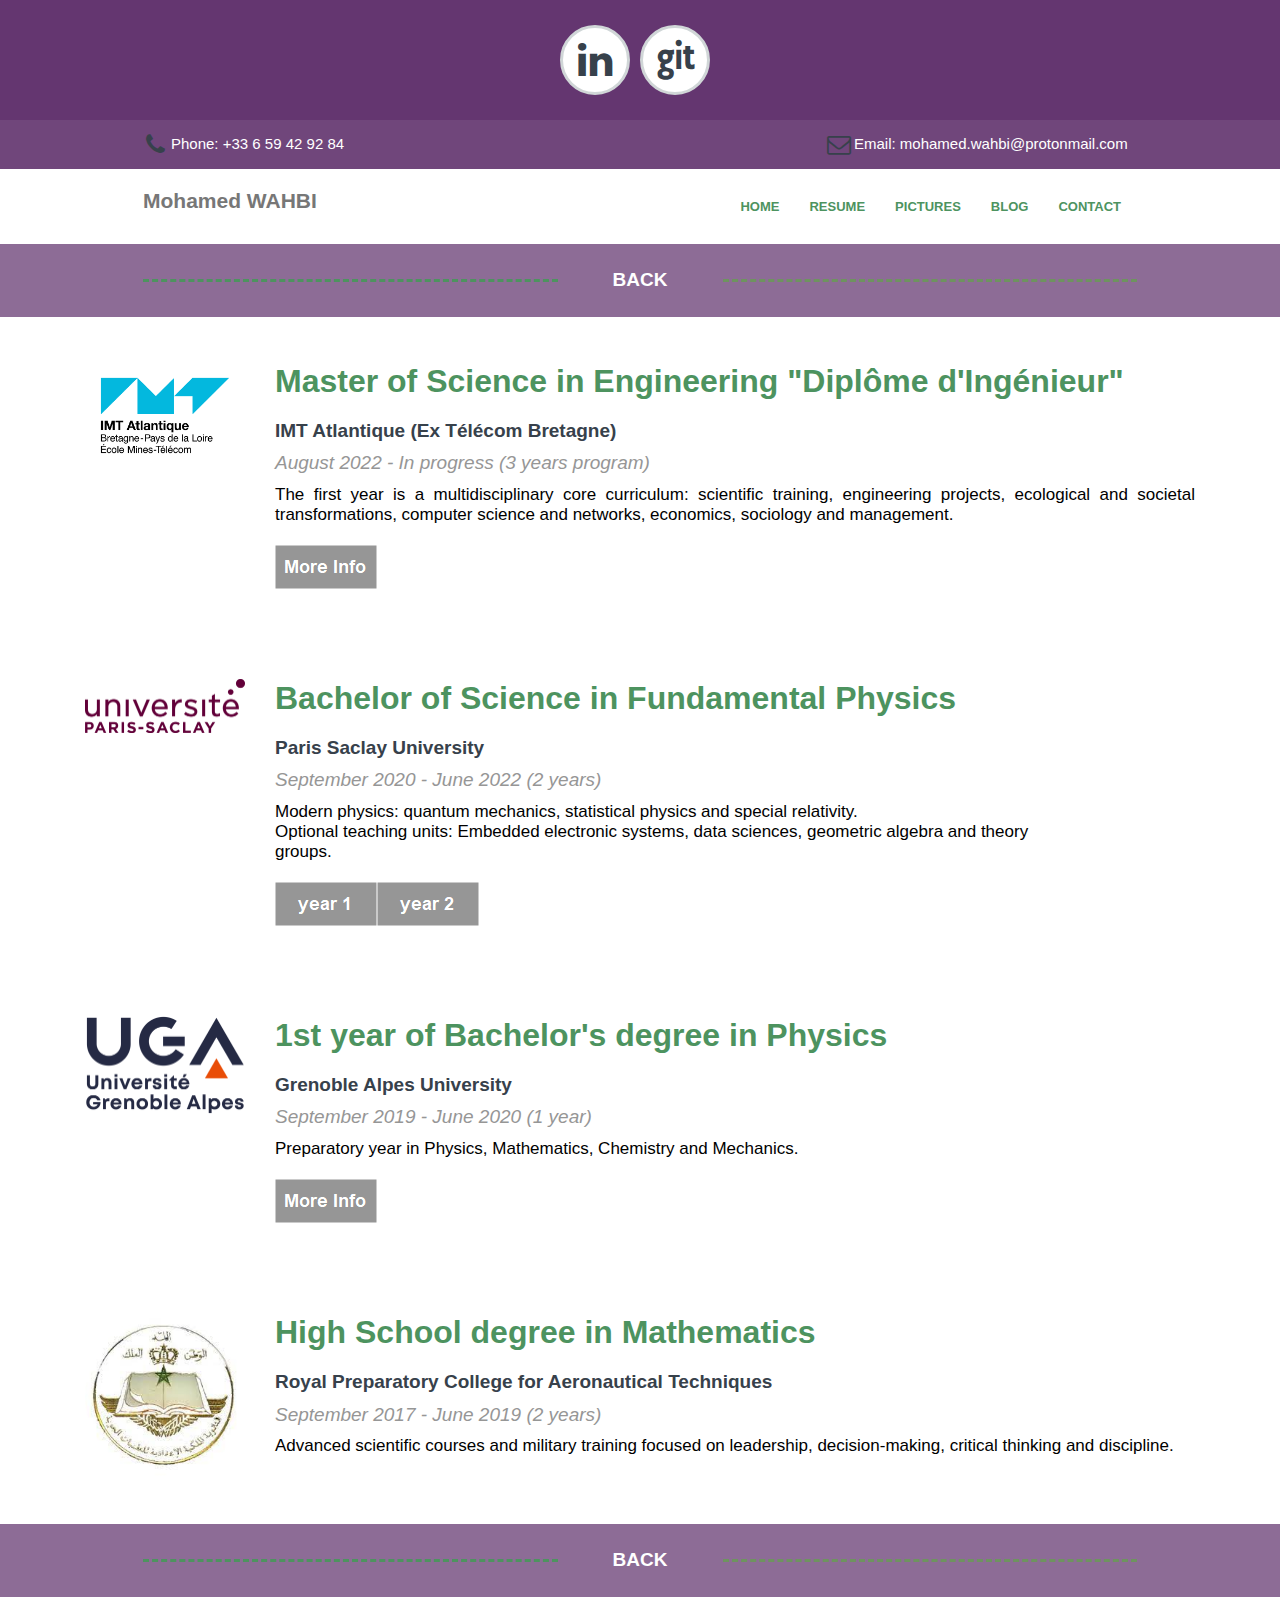
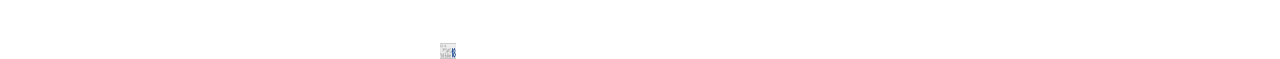
<file: education.html>
<!doctype html>
<html>
<head>
<meta charset="utf-8">
<title>Education - WAHBI</title>
<meta name="generator" content="WYSIWYG Web Builder 18 Trial Version - https://www.wysiwygwebbuilder.com">
<meta name="viewport" content="width=device-width, initial-scale=1.0">
<link href="font-awesome.min.css" rel="stylesheet">
<link href="github_wb.css" rel="stylesheet">
<link href="education.css" rel="stylesheet">
<script src="jquery-3.6.0.min.js"></script>
<script src="jquery.ui.effect.min.js"></script>
<script src="popper.min.js"></script>
<script src="bootstrap.min.js"></script>
<script src="wwb18.min.js"></script>
<script>
document.addEventListener('DOMContentLoaded', function(event)
{
   var navigationMenu_dropdownToggle = document.querySelectorAll('#navigationMenu .dropdown-toggle');
   navigationMenu_dropdownToggle.forEach(item => 
   {
      var dropdown = new bootstrap.Dropdown(item, {popperConfig:{placement:item.getAttribute('data-bs-placement')}});
   });
   var navigationMenu_dropdown = document.querySelectorAll('#navigationMenu .dropdown');
   navigationMenu_dropdown.forEach(item => 
   {
      item.addEventListener('shown.bs.dropdown', function(e)
      {
         e.currentTarget.classList.add('show');
      });
      item.addEventListener('hidden.bs.dropdown', function(e)
      {
         e.currentTarget.classList.remove('show');
      });
   });
});
</script>
<script>
$(document).ready(function()
{
   $('#FontAwesomeIcon28').addClass('visibility-hidden');
   $('#FontAwesomeIcon28').addClass('visibility-hidden');
   function onScrollIcon3()
   {
      var $obj = $("#wb_Icon3");
      if (!$obj.hasClass("in-viewport") && $obj.inViewPort(false))
      {
         $obj.addClass("in-viewport");
         AnimateCss('FontAwesomeIcon28', 'transform-lightspeed-in', 700, 1000);
      }
   }
   onScrollIcon3();
   $(window).scroll(function(event)
   {
      onScrollIcon3();
   });
   function onScrollIcon4()
   {
      var $obj = $("#wb_Icon4");
      if (!$obj.hasClass("in-viewport") && $obj.inViewPort(false))
      {
         $obj.addClass("in-viewport");
         AnimateCss('FontAwesomeIcon28', 'transform-lightspeed-in', 700, 1000);
      }
   }
   onScrollIcon4();
   $(window).scroll(function(event)
   {
      onScrollIcon4();
   });
   $("a[href*='#header']").click(function(event)
   {
      event.preventDefault();
      $('html, body').stop().animate({ scrollTop: $('#wb_header').offset().top }, 600, 'easeInSine');
   });
});
</script>
</head>
<body>
<a href="https://www.wysiwygwebbuilder.com" target="_blank"><img src="images/builtwithwwb18.png" alt="WYSIWYG Web Builder" style="position:absolute;left:440px;top:1643px;margin: 0;border-width:0;z-index:250" width="16" height="16"></a>
<div id="wb_LayoutGrid1">
<div id="LayoutGrid1">
<div class="row">
<div class="col-1">
<div id="wb_Icon3" style="display:inline-block;width:40px;height:40px;text-align:center;z-index:0;">
<a href="https://www.linkedin.com/in/mohamedwahbi" target="_blank" title="LinkedIn Profile"><div id="Icon3"><i class="fa fa-linkedin"></i></div></a>
</div>
<div id="wb_Icon4" style="display:inline-block;width:40px;height:40px;text-align:center;z-index:1;">
<a href="https://github.com/wahbimo" target="_blank" title="My git"><div id="Icon4"><i class="fa fa-git"></i></div></a>
</div>
</div>
</div>
</div>
</div>
<div id="wb_header">
<div id="header">
<div class="row">
<div class="col-1">
<div id="wb_headerIcon1" style="display:inline-block;width:24px;height:33px;text-align:center;z-index:2;">
<a href="tel: +33659429284" title="My phone number"><div id="headerIcon1"><i class="fa fa-phone"></i></div></a>
</div>
<label for="" id="headerLabel1" style="display:inline-block;width:210px;line-height:16px;z-index:3;">Phone: +33 6 59 42 92 84</label>
</div>
<div class="col-2">
<div id="wb_headerIcon2" style="display:inline-block;width:24px;height:33px;text-align:center;z-index:4;">
<a href="mailto:mohamed.wahbi@protonmail.com" title="My e-mail"><div id="headerIcon2"><i class="fa fa-envelope-o"></i></div></a>
</div>
<label for="" id="headerLabel2" style="display:inline-block;width:287px;line-height:16px;z-index:5;" title="My e-mail">Email: mohamed.wahbi@protonmail.com</label>
</div>
</div>
</div>
</div>
<div id="wb_navigation">
<div id="navigation">
<div class="row">
<div class="col-1">
<div id="wb_navigationHeading" style="display:inline-block;width:100%;z-index:6;">
<h1 id="navigationHeading">Mohamed WAHBI</h1>
</div>
</div>
<div class="col-2">
<div id="wb_navigationMenu" style="display:inline-block;width:100%;z-index:7;">
<div id="navigationMenu" class="navigationMenu" style="width:100%;height:auto !important;">
<div class="container">
<div class="navbar-header">
<button title="" type="button" class="navbar-toggle" data-bs-toggle="collapse" data-bs-target=".navigationMenu-navbar-collapse">
<span class="icon-bar"></span>
<span class="icon-bar"></span>
<span class="icon-bar"></span>
</button>
</div>
<div class="navigationMenu-navbar-collapse collapse">
<ul class="nav navbar-nav">
<li class="nav-item">
<a href="./index.html" class="nav-link">HOME</a>
</li>
<li class="nav-item">
<a href="./resume.html" title="My C.V." class="nav-link">RESUME</a>
</li>
<li class="nav-item">
<a href="./pictures.html" title="My gallery" class="nav-link">PICTURES</a>
</li>
<li class="nav-item">
<a href="./blog.html" class="nav-link">BLOG</a>
</li>
<li class="nav-item">
<a href="./contact.html" class="nav-link">CONTACT</a>
</li>
</ul>
</div>
</div>
</div>
</div>
</div>
</div>
</div>
</div>
<div id="wb_Divider4">
<div id="Divider4">
<hr id="DividerLine5" style="display:block;">
<div id="wb_Heading2" style="display:inline-block;width:165px;z-index:9;">
<h1 id="Heading2"><a href="./resume.html">BACK</a></h1>
</div>
<hr id="DividerLine7" style="display:block;">
</div>
</div>
<div id="wb_LayoutGrid2">
<div id="LayoutGrid2">
<div class="row">
<div class="col-1">
<div class="col-1-padding">
<div id="wb_Image1" style="display:inline-block;width:100%;height:auto;z-index:11;">
<a href="https://www.imt-atlantique.fr/en/" target="_blank"><img src="images/IMT_Atlantique_logo.png" id="Image1" alt="" title="600x400" width="131" height="88"></a>
</div>
</div>
</div>
<div class="col-2">
<div class="col-2-padding">
<div id="wb_Heading1" style="display:inline-block;width:100%;z-index:12;">
<h1 id="Heading1">Master of Science in Engineering "Diplôme d'Ingénieur"</h1>
</div>
<div id="wb_Heading3" style="display:inline-block;width:100%;z-index:13;">
<h2 id="Heading3">IMT Atlantique (Ex Télécom Bretagne)</h2>
</div>
<div id="wb_Heading10" style="display:inline-block;width:100%;z-index:14;">
<h3 id="Heading10">August 2022 - In progress (3 years program)</h3>
</div>
<div id="wb_Text1">
<span style="color:#000000;">The first year is a multidisciplinary core curriculum: scientific training, engineering projects, ecological and societal transformations, computer science and networks, economics, sociology and management.</span>
</div>
<div id="wb_Shape1" style="display:inline-block;width:102px;height:44px;z-index:16;position:relative;">
<a href="https://www.imt-atlantique.fr/en/study/engineering" target="_blank"><img src="images/img0002.png" id="Shape1" alt="" width="102" height="44" style="width:102px;height:44px;"></a>
</div>
</div>
</div>
</div>
</div>
</div>
<div id="wb_LayoutGrid3">
<div id="LayoutGrid3">
<div class="row">
<div class="col-1">
<div class="col-1-padding">
<div id="wb_Image2" style="display:inline-block;width:100%;height:auto;z-index:17;">
<a href="https://www.universite-paris-saclay.fr/en" target="_blank"><img src="images/2560px-Logo_Université_Paris-Saclay.svg.png" id="Image2" alt="" title="600x400" width="131" height="45"></a>
</div>
</div>
</div>
<div class="col-2">
<div class="col-2-padding">
<div id="wb_Heading4" style="display:inline-block;width:100%;z-index:18;">
<h1 id="Heading4">Bachelor of Science in Fundamental Physics</h1>
</div>
<div id="wb_Heading5" style="display:inline-block;width:100%;z-index:19;">
<h2 id="Heading5">Paris Saclay University</h2>
</div>
<div id="wb_Heading6" style="display:inline-block;width:100%;z-index:20;">
<h3 id="Heading6">September 2020 - June 2022 (2 years)</h3>
</div>
<div id="wb_Text2">
<span style="color:#000000;">Modern physics: quantum mechanics, statistical physics and special relativity.<br>Optional teaching units: Embedded electronic systems, data sciences, geometric algebra and theory<br>groups.</span>
</div>
<div id="wb_Shape2" style="display:inline-block;width:102px;height:44px;z-index:22;position:relative;">
<a href="https://ecole-universitaire-paris-saclay.fr/formation/licence/physique/l2-physique-0" target="_blank"><img src="images/img0003.png" id="Shape2" alt="" width="102" height="44" style="width:102px;height:44px;"></a>
</div>
<div id="wb_Shape5" style="display:inline-block;width:102px;height:44px;z-index:23;position:relative;">
<a href="http://www.magistere-physique.universite-paris-saclay.fr/spip.php?article32&lang=en" target="_blank"><img src="images/img0004.png" id="Shape5" alt="" width="102" height="44" style="width:102px;height:44px;"></a>
</div>
</div>
</div>
</div>
</div>
</div>
<div id="wb_LayoutGrid4">
<div id="LayoutGrid4">
<div class="row">
<div class="col-1">
<div class="col-1-padding">
<div id="wb_Image3" style="display:inline-block;width:100%;height:auto;z-index:24;">
<a href="https://www.univ-grenoble-alpes.fr/english/" target="_blank"><img src="images/Logo_Université_Grenoble_Alpes_2020.svg.png" id="Image3" alt="" title="600x400" width="131" height="80"></a>
</div>
</div>
</div>
<div class="col-2">
<div class="col-2-padding">
<div id="wb_Heading7" style="display:inline-block;width:100%;z-index:25;">
<h1 id="Heading7">1st year of Bachelor's degree in Physics</h1>
</div>
<div id="wb_Heading8" style="display:inline-block;width:100%;z-index:26;">
<h2 id="Heading8">Grenoble Alpes University</h2>
</div>
<div id="wb_Heading9" style="display:inline-block;width:100%;z-index:27;">
<h3 id="Heading9">September 2019 - June 2020 (1 year)</h3>
</div>
<div id="wb_Text3">
<span style="color:#000000;">Preparatory year in Physics, Mathematics, Chemistry and Mechanics.</span>
</div>
<div id="wb_Shape3" style="display:inline-block;width:102px;height:44px;z-index:29;position:relative;">
<a href="https://dlst.univ-grenoble-alpes.fr/formations/premiere-annee-de-licence-a-grenoble/physique-chimie-mecanique-mathematiques-pcmm-/physique-chimie-mecanique-mathematiques-pcmm--125315.kjsp" target="_blank"><img src="images/img0005.png" id="Shape3" alt="" width="102" height="44" style="width:102px;height:44px;"></a>
</div>
</div>
</div>
</div>
</div>
</div>
<div id="wb_LayoutGrid5">
<div id="LayoutGrid5">
<div class="row">
<div class="col-1">
<div class="col-1-padding">
<div id="wb_Image4" style="display:inline-block;width:100%;height:auto;z-index:30;">
<img src="images/crpta_logo.png" id="Image4" alt="" title="600x400" width="131" height="136">
</div>
</div>
</div>
<div class="col-2">
<div class="col-2-padding">
<div id="wb_Heading11" style="display:inline-block;width:100%;z-index:31;">
<h1 id="Heading11">High School degree in Mathematics</h1>
</div>
<div id="wb_Heading12" style="display:inline-block;width:100%;z-index:32;">
<h2 id="Heading12">Royal Preparatory College for Aeronautical Techniques </h2>
</div>
<div id="wb_Heading13" style="display:inline-block;width:100%;z-index:33;">
<h3 id="Heading13">September 2017 - June 2019 (2 years)</h3>
</div>
<div id="wb_Text4">
<span style="color:#000000;">Advanced scientific courses and military training focused on leadership, decision-making, critical thinking and discipline.</span>
</div>
</div>
</div>
</div>
</div>
</div>
<div id="wb_FlexContainer1">
<div id="FlexContainer1">
<hr id="Line1" style="display:block;">
<div id="wb_Heading14" style="display:inline-block;width:165px;z-index:36;">
<h1 id="Heading14"><a href="./resume.html">BACK</a></h1>
</div>
<hr id="Line2" style="display:block;">
</div>
</div>
</body>
</html>
</file>
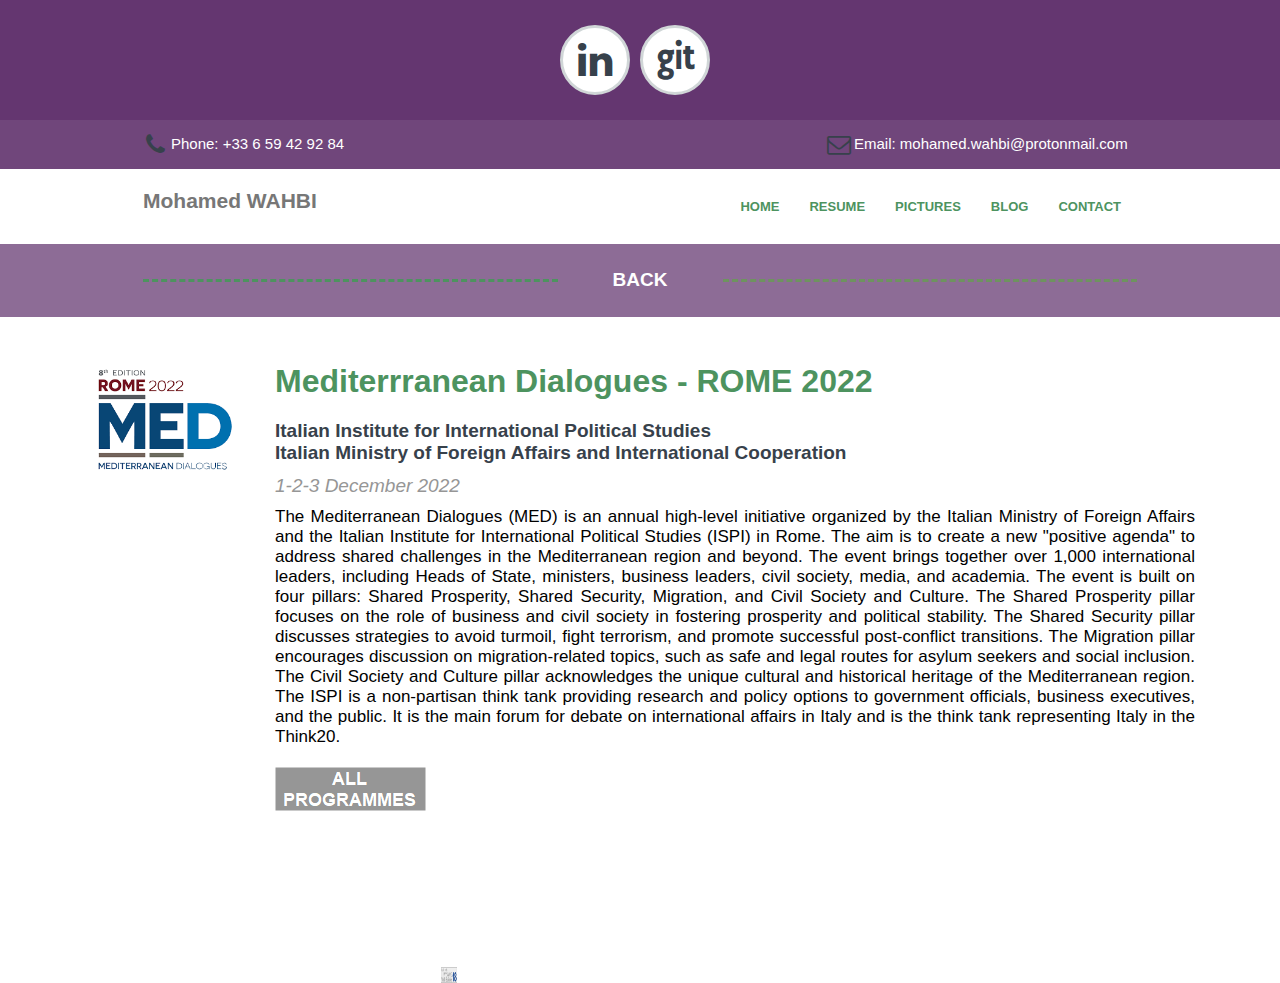
<file: events.html>
<!doctype html>
<html>
<head>
<meta charset="utf-8">
<title>Events - WAHBI</title>
<meta name="generator" content="WYSIWYG Web Builder 18 Trial Version - https://www.wysiwygwebbuilder.com">
<meta name="viewport" content="width=device-width, initial-scale=1.0">
<link href="font-awesome.min.css" rel="stylesheet">
<link href="github_wb.css" rel="stylesheet">
<link href="events.css" rel="stylesheet">
<script src="jquery-3.6.0.min.js"></script>
<script src="jquery.ui.effect.min.js"></script>
<script src="popper.min.js"></script>
<script src="bootstrap.min.js"></script>
<script src="wwb18.min.js"></script>
<script>
document.addEventListener('DOMContentLoaded', function(event)
{
   var navigationMenu_dropdownToggle = document.querySelectorAll('#navigationMenu .dropdown-toggle');
   navigationMenu_dropdownToggle.forEach(item => 
   {
      var dropdown = new bootstrap.Dropdown(item, {popperConfig:{placement:item.getAttribute('data-bs-placement')}});
   });
   var navigationMenu_dropdown = document.querySelectorAll('#navigationMenu .dropdown');
   navigationMenu_dropdown.forEach(item => 
   {
      item.addEventListener('shown.bs.dropdown', function(e)
      {
         e.currentTarget.classList.add('show');
      });
      item.addEventListener('hidden.bs.dropdown', function(e)
      {
         e.currentTarget.classList.remove('show');
      });
   });
});
</script>
<script>
$(document).ready(function()
{
   $('#FontAwesomeIcon28').addClass('visibility-hidden');
   $('#FontAwesomeIcon28').addClass('visibility-hidden');
   function onScrollIcon3()
   {
      var $obj = $("#wb_Icon3");
      if (!$obj.hasClass("in-viewport") && $obj.inViewPort(false))
      {
         $obj.addClass("in-viewport");
         AnimateCss('FontAwesomeIcon28', 'transform-lightspeed-in', 700, 1000);
      }
   }
   onScrollIcon3();
   $(window).scroll(function(event)
   {
      onScrollIcon3();
   });
   function onScrollIcon4()
   {
      var $obj = $("#wb_Icon4");
      if (!$obj.hasClass("in-viewport") && $obj.inViewPort(false))
      {
         $obj.addClass("in-viewport");
         AnimateCss('FontAwesomeIcon28', 'transform-lightspeed-in', 700, 1000);
      }
   }
   onScrollIcon4();
   $(window).scroll(function(event)
   {
      onScrollIcon4();
   });
   $("a[href*='#header']").click(function(event)
   {
      event.preventDefault();
      $('html, body').stop().animate({ scrollTop: $('#wb_header').offset().top }, 600, 'easeInSine');
   });
});
</script>
</head>
<body>
<a href="https://www.wysiwygwebbuilder.com" target="_blank"><img src="images/builtwithwwb18.png" alt="WYSIWYG Web Builder" style="position:absolute;left:441px;top:967px;margin: 0;border-width:0;z-index:250" width="16" height="16"></a>
<div id="wb_LayoutGrid1">
<div id="LayoutGrid1">
<div class="row">
<div class="col-1">
<div id="wb_Icon3" style="display:inline-block;width:40px;height:40px;text-align:center;z-index:0;">
<a href="https://www.linkedin.com/in/mohamedwahbi" target="_blank" title="LinkedIn Profile"><div id="Icon3"><i class="fa fa-linkedin"></i></div></a>
</div>
<div id="wb_Icon4" style="display:inline-block;width:40px;height:40px;text-align:center;z-index:1;">
<a href="https://github.com/wahbimo" target="_blank" title="My git"><div id="Icon4"><i class="fa fa-git"></i></div></a>
</div>
</div>
</div>
</div>
</div>
<div id="wb_header">
<div id="header">
<div class="row">
<div class="col-1">
<div id="wb_headerIcon1" style="display:inline-block;width:24px;height:33px;text-align:center;z-index:2;">
<a href="tel: +33659429284" title="My phone number"><div id="headerIcon1"><i class="fa fa-phone"></i></div></a>
</div>
<label for="" id="headerLabel1" style="display:inline-block;width:210px;line-height:16px;z-index:3;">Phone: +33 6 59 42 92 84</label>
</div>
<div class="col-2">
<div id="wb_headerIcon2" style="display:inline-block;width:24px;height:33px;text-align:center;z-index:4;">
<a href="mailto:mohamed.wahbi@protonmail.com" title="My e-mail"><div id="headerIcon2"><i class="fa fa-envelope-o"></i></div></a>
</div>
<label for="" id="headerLabel2" style="display:inline-block;width:287px;line-height:16px;z-index:5;" title="My e-mail">Email: mohamed.wahbi@protonmail.com</label>
</div>
</div>
</div>
</div>
<div id="wb_navigation">
<div id="navigation">
<div class="row">
<div class="col-1">
<div id="wb_navigationHeading" style="display:inline-block;width:100%;z-index:6;">
<h1 id="navigationHeading">Mohamed WAHBI</h1>
</div>
</div>
<div class="col-2">
<div id="wb_navigationMenu" style="display:inline-block;width:100%;z-index:7;">
<div id="navigationMenu" class="navigationMenu" style="width:100%;height:auto !important;">
<div class="container">
<div class="navbar-header">
<button title="" type="button" class="navbar-toggle" data-bs-toggle="collapse" data-bs-target=".navigationMenu-navbar-collapse">
<span class="icon-bar"></span>
<span class="icon-bar"></span>
<span class="icon-bar"></span>
</button>
</div>
<div class="navigationMenu-navbar-collapse collapse">
<ul class="nav navbar-nav">
<li class="nav-item">
<a href="./index.html" class="nav-link">HOME</a>
</li>
<li class="nav-item">
<a href="./resume.html" title="My C.V." class="nav-link">RESUME</a>
</li>
<li class="nav-item">
<a href="./pictures.html" title="My gallery" class="nav-link">PICTURES</a>
</li>
<li class="nav-item">
<a href="./blog.html" class="nav-link">BLOG</a>
</li>
<li class="nav-item">
<a href="./contact.html" class="nav-link">CONTACT</a>
</li>
</ul>
</div>
</div>
</div>
</div>
</div>
</div>
</div>
</div>
<div id="wb_Divider4">
<div id="Divider4">
<hr id="DividerLine5" style="display:block;">
<div id="wb_Heading2" style="display:inline-block;width:165px;z-index:9;">
<h1 id="Heading2"><a href="./resume.html">BACK</a></h1>
</div>
<hr id="DividerLine7" style="display:block;">
</div>
</div>
<div id="wb_LayoutGrid2">
<div id="LayoutGrid2">
<div class="row">
<div class="col-1">
<div class="col-1-padding">
<div id="wb_Image1" style="display:inline-block;width:100%;height:auto;z-index:11;">
<a href="https://med.ispionline.it/" target="_blank" title="Rome Med website"><img src="images/rome_med.png" id="Image1" alt="" width="131" height="96"></a>
</div>
</div>
</div>
<div class="col-2">
<div class="col-2-padding">
<div id="wb_Heading1" style="display:inline-block;width:100%;z-index:12;">
<h1 id="Heading1">Mediterrranean Dialogues - ROME 2022</h1>
</div>
<div id="wb_Heading3" style="display:inline-block;width:100%;z-index:13;">
<h2 id="Heading3">Italian Institute for International Political Studies<br>Italian Ministry of Foreign Affairs and International Cooperation</h2>
</div>
<div id="wb_Heading10" style="display:inline-block;width:100%;z-index:14;">
<h3 id="Heading10">1-2-3 December 2022</h3>
</div>
<div id="wb_Text1">
<span style="color:#000000;">The Mediterranean Dialogues (MED) is an annual high-level initiative organized by the Italian Ministry of Foreign Affairs and the Italian Institute for International Political Studies (ISPI) in Rome. The aim is to create a new &quot;positive agenda&quot; to address shared challenges in the Mediterranean region and beyond. The event brings together over 1,000 international leaders, including Heads of State, ministers, business leaders, civil society, media, and academia. The event is built on four pillars: Shared Prosperity, Shared Security, Migration, and Civil Society and Culture. The Shared Prosperity pillar focuses on the role of business and civil society in fostering prosperity and political stability. The Shared Security pillar discusses strategies to avoid turmoil, fight terrorism, and promote successful post-conflict transitions. The Migration pillar encourages discussion on migration-related topics, such as safe and legal routes for asylum seekers and social inclusion. The Civil Society and Culture pillar acknowledges the unique cultural and historical heritage of the Mediterranean region. The ISPI is a non-partisan think tank providing research and policy options to government officials, business executives, and the public. It is the main forum for debate on international affairs in Italy and is the think tank representing Italy in the Think20.</span>
</div>
<div id="wb_Shape1" style="display:inline-block;width:151px;height:44px;z-index:16;position:relative;">
<a href="https://med.ispionline.it/programme-2022/" target="_blank" title="Programme"><img src="images/img0011.png" id="Shape1" alt="" width="151" height="44" style="width:151px;height:44px;"></a>
</div>
</div>
</div>
</div>
</div>
</div>
</body>
</html>
</file>
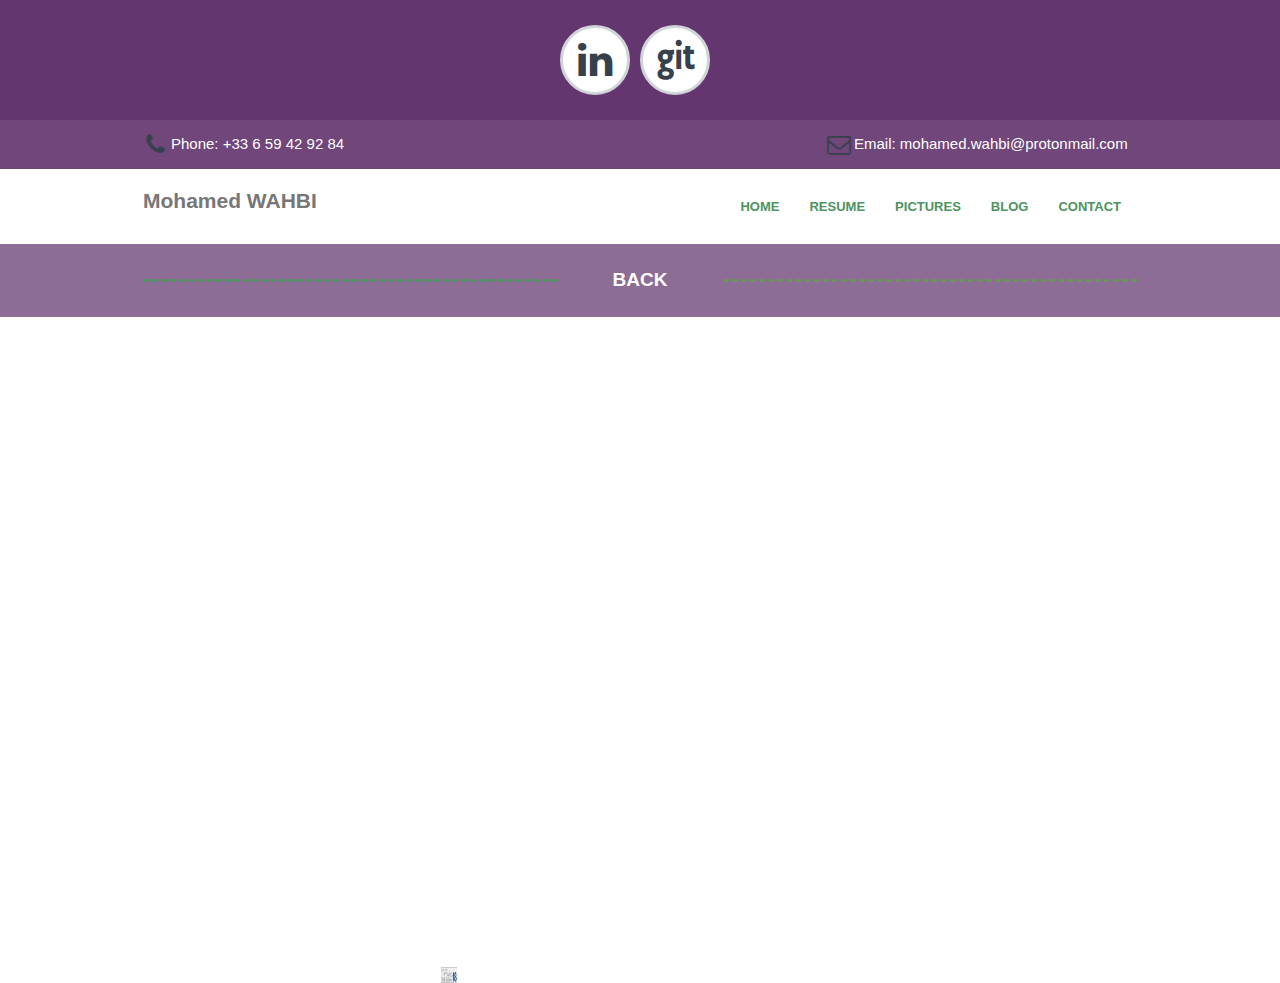
<file: interests.html>
<!doctype html>
<html>
<head>
<meta charset="utf-8">
<title>Interests - WAHBI</title>
<meta name="generator" content="WYSIWYG Web Builder 18 Trial Version - https://www.wysiwygwebbuilder.com">
<meta name="viewport" content="width=device-width, initial-scale=1.0">
<link href="font-awesome.min.css" rel="stylesheet">
<link href="github_wb.css" rel="stylesheet">
<link href="interests.css" rel="stylesheet">
<script src="jquery-3.6.0.min.js"></script>
<script src="jquery.ui.effect.min.js"></script>
<script src="popper.min.js"></script>
<script src="bootstrap.min.js"></script>
<script src="wwb18.min.js"></script>
<script>
document.addEventListener('DOMContentLoaded', function(event)
{
   var navigationMenu_dropdownToggle = document.querySelectorAll('#navigationMenu .dropdown-toggle');
   navigationMenu_dropdownToggle.forEach(item => 
   {
      var dropdown = new bootstrap.Dropdown(item, {popperConfig:{placement:item.getAttribute('data-bs-placement')}});
   });
   var navigationMenu_dropdown = document.querySelectorAll('#navigationMenu .dropdown');
   navigationMenu_dropdown.forEach(item => 
   {
      item.addEventListener('shown.bs.dropdown', function(e)
      {
         e.currentTarget.classList.add('show');
      });
      item.addEventListener('hidden.bs.dropdown', function(e)
      {
         e.currentTarget.classList.remove('show');
      });
   });
});
</script>
<script>
$(document).ready(function()
{
   $('#FontAwesomeIcon28').addClass('visibility-hidden');
   $('#FontAwesomeIcon28').addClass('visibility-hidden');
   function onScrollIcon3()
   {
      var $obj = $("#wb_Icon3");
      if (!$obj.hasClass("in-viewport") && $obj.inViewPort(false))
      {
         $obj.addClass("in-viewport");
         AnimateCss('FontAwesomeIcon28', 'transform-lightspeed-in', 700, 1000);
      }
   }
   onScrollIcon3();
   $(window).scroll(function(event)
   {
      onScrollIcon3();
   });
   function onScrollIcon4()
   {
      var $obj = $("#wb_Icon4");
      if (!$obj.hasClass("in-viewport") && $obj.inViewPort(false))
      {
         $obj.addClass("in-viewport");
         AnimateCss('FontAwesomeIcon28', 'transform-lightspeed-in', 700, 1000);
      }
   }
   onScrollIcon4();
   $(window).scroll(function(event)
   {
      onScrollIcon4();
   });
   $("a[href*='#header']").click(function(event)
   {
      event.preventDefault();
      $('html, body').stop().animate({ scrollTop: $('#wb_header').offset().top }, 600, 'easeInSine');
   });
});
</script>
</head>
<body>
<a href="https://www.wysiwygwebbuilder.com" target="_blank"><img src="images/builtwithwwb18.png" alt="WYSIWYG Web Builder" style="position:absolute;left:441px;top:967px;margin: 0;border-width:0;z-index:250" width="16" height="16"></a>
<div id="wb_LayoutGrid1">
<div id="LayoutGrid1">
<div class="row">
<div class="col-1">
<div id="wb_Icon3" style="display:inline-block;width:40px;height:40px;text-align:center;z-index:0;">
<a href="https://www.linkedin.com/in/mohamedwahbi" target="_blank" title="LinkedIn Profile"><div id="Icon3"><i class="fa fa-linkedin"></i></div></a>
</div>
<div id="wb_Icon4" style="display:inline-block;width:40px;height:40px;text-align:center;z-index:1;">
<a href="https://github.com/wahbimo" target="_blank" title="My git"><div id="Icon4"><i class="fa fa-git"></i></div></a>
</div>
</div>
</div>
</div>
</div>
<div id="wb_header">
<div id="header">
<div class="row">
<div class="col-1">
<div id="wb_headerIcon1" style="display:inline-block;width:24px;height:33px;text-align:center;z-index:2;">
<a href="tel: +33659429284" title="My phone number"><div id="headerIcon1"><i class="fa fa-phone"></i></div></a>
</div>
<label for="" id="headerLabel1" style="display:inline-block;width:210px;line-height:16px;z-index:3;">Phone: +33 6 59 42 92 84</label>
</div>
<div class="col-2">
<div id="wb_headerIcon2" style="display:inline-block;width:24px;height:33px;text-align:center;z-index:4;">
<a href="mailto:mohamed.wahbi@protonmail.com" title="My e-mail"><div id="headerIcon2"><i class="fa fa-envelope-o"></i></div></a>
</div>
<label for="" id="headerLabel2" style="display:inline-block;width:287px;line-height:16px;z-index:5;" title="My e-mail">Email: mohamed.wahbi@protonmail.com</label>
</div>
</div>
</div>
</div>
<div id="wb_navigation">
<div id="navigation">
<div class="row">
<div class="col-1">
<div id="wb_navigationHeading" style="display:inline-block;width:100%;z-index:6;">
<h1 id="navigationHeading">Mohamed WAHBI</h1>
</div>
</div>
<div class="col-2">
<div id="wb_navigationMenu" style="display:inline-block;width:100%;z-index:7;">
<div id="navigationMenu" class="navigationMenu" style="width:100%;height:auto !important;">
<div class="container">
<div class="navbar-header">
<button title="" type="button" class="navbar-toggle" data-bs-toggle="collapse" data-bs-target=".navigationMenu-navbar-collapse">
<span class="icon-bar"></span>
<span class="icon-bar"></span>
<span class="icon-bar"></span>
</button>
</div>
<div class="navigationMenu-navbar-collapse collapse">
<ul class="nav navbar-nav">
<li class="nav-item">
<a href="./index.html" class="nav-link">HOME</a>
</li>
<li class="nav-item">
<a href="./resume.html" title="My C.V." class="nav-link">RESUME</a>
</li>
<li class="nav-item">
<a href="./pictures.html" title="My gallery" class="nav-link">PICTURES</a>
</li>
<li class="nav-item">
<a href="./blog.html" class="nav-link">BLOG</a>
</li>
<li class="nav-item">
<a href="./contact.html" class="nav-link">CONTACT</a>
</li>
</ul>
</div>
</div>
</div>
</div>
</div>
</div>
</div>
</div>
<div id="wb_Divider4">
<div id="Divider4">
<hr id="DividerLine5" style="display:block;">
<div id="wb_Heading2" style="display:inline-block;width:165px;z-index:9;">
<h1 id="Heading2"><a href="./resume.html">BACK</a></h1>
</div>
<hr id="DividerLine7" style="display:block;">
</div>
</div>
</body>
</html>
</file>
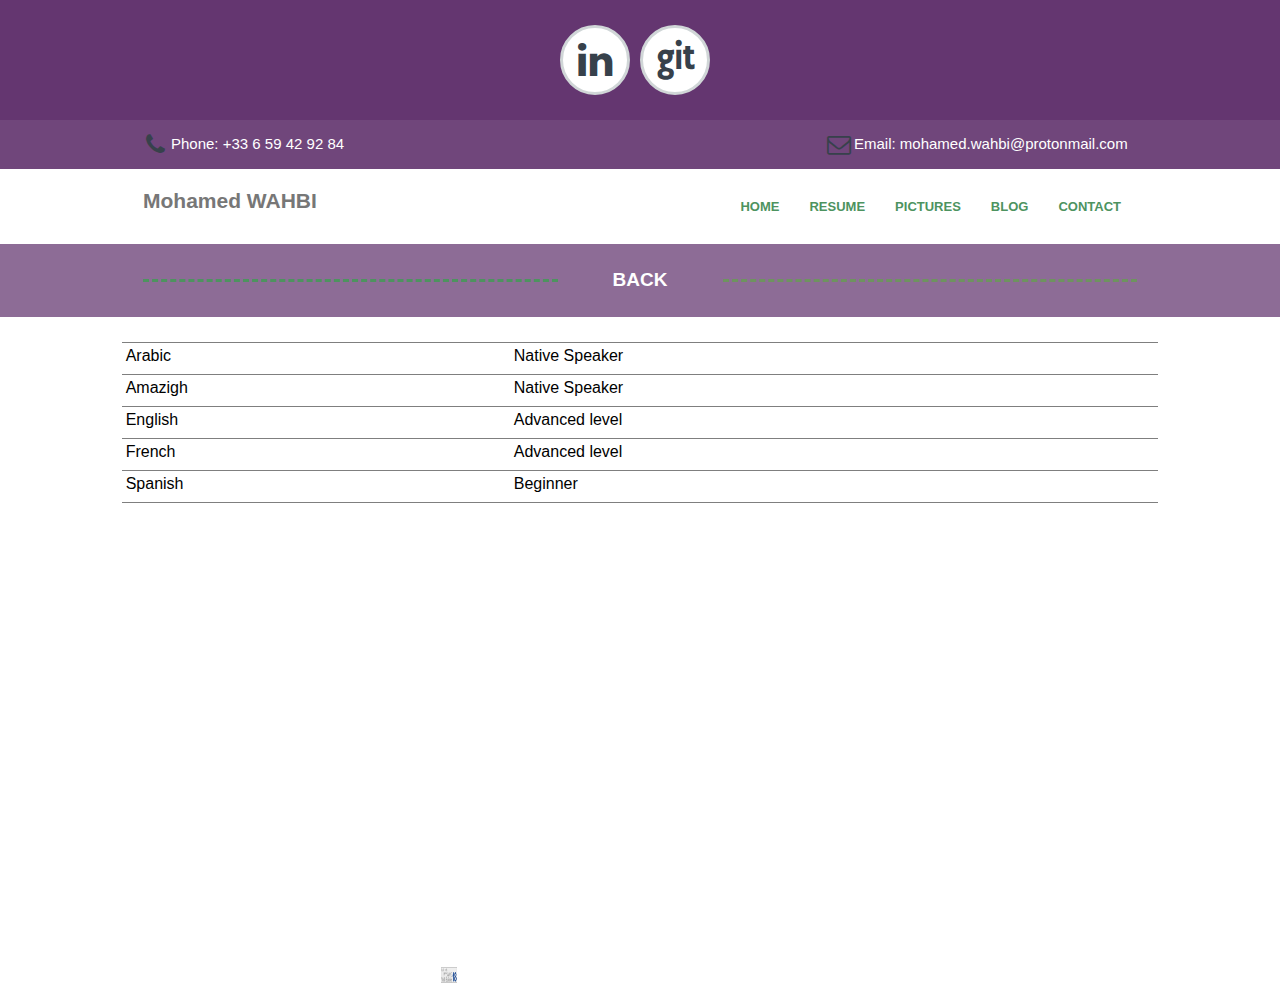
<file: languages.html>
<!doctype html>
<html>
<head>
<meta charset="utf-8">
<title>Languages - WAHBI</title>
<meta name="generator" content="WYSIWYG Web Builder 18 Trial Version - https://www.wysiwygwebbuilder.com">
<meta name="viewport" content="width=device-width, initial-scale=1.0">
<link href="font-awesome.min.css" rel="stylesheet">
<link href="github_wb.css" rel="stylesheet">
<link href="languages.css" rel="stylesheet">
<script src="jquery-3.6.0.min.js"></script>
<script src="jquery.ui.effect.min.js"></script>
<script src="popper.min.js"></script>
<script src="bootstrap.min.js"></script>
<script src="wwb18.min.js"></script>
<script>
document.addEventListener('DOMContentLoaded', function(event)
{
   var navigationMenu_dropdownToggle = document.querySelectorAll('#navigationMenu .dropdown-toggle');
   navigationMenu_dropdownToggle.forEach(item => 
   {
      var dropdown = new bootstrap.Dropdown(item, {popperConfig:{placement:item.getAttribute('data-bs-placement')}});
   });
   var navigationMenu_dropdown = document.querySelectorAll('#navigationMenu .dropdown');
   navigationMenu_dropdown.forEach(item => 
   {
      item.addEventListener('shown.bs.dropdown', function(e)
      {
         e.currentTarget.classList.add('show');
      });
      item.addEventListener('hidden.bs.dropdown', function(e)
      {
         e.currentTarget.classList.remove('show');
      });
   });
});
</script>
<script>
$(document).ready(function()
{
   $('#FontAwesomeIcon28').addClass('visibility-hidden');
   $('#FontAwesomeIcon28').addClass('visibility-hidden');
   function onScrollIcon3()
   {
      var $obj = $("#wb_Icon3");
      if (!$obj.hasClass("in-viewport") && $obj.inViewPort(false))
      {
         $obj.addClass("in-viewport");
         AnimateCss('FontAwesomeIcon28', 'transform-lightspeed-in', 700, 1000);
      }
   }
   onScrollIcon3();
   $(window).scroll(function(event)
   {
      onScrollIcon3();
   });
   function onScrollIcon4()
   {
      var $obj = $("#wb_Icon4");
      if (!$obj.hasClass("in-viewport") && $obj.inViewPort(false))
      {
         $obj.addClass("in-viewport");
         AnimateCss('FontAwesomeIcon28', 'transform-lightspeed-in', 700, 1000);
      }
   }
   onScrollIcon4();
   $(window).scroll(function(event)
   {
      onScrollIcon4();
   });
   $("a[href*='#header']").click(function(event)
   {
      event.preventDefault();
      $('html, body').stop().animate({ scrollTop: $('#wb_header').offset().top }, 600, 'easeInSine');
   });
});
</script>
</head>
<body>
<a href="https://www.wysiwygwebbuilder.com" target="_blank"><img src="images/builtwithwwb18.png" alt="WYSIWYG Web Builder" style="position:absolute;left:441px;top:967px;margin: 0;border-width:0;z-index:250" width="16" height="16"></a>
<div id="wb_LayoutGrid1">
<div id="LayoutGrid1">
<div class="row">
<div class="col-1">
<div id="wb_Icon3" style="display:inline-block;width:40px;height:40px;text-align:center;z-index:0;">
<a href="https://www.linkedin.com/in/mohamedwahbi" target="_blank" title="LinkedIn Profile"><div id="Icon3"><i class="fa fa-linkedin"></i></div></a>
</div>
<div id="wb_Icon4" style="display:inline-block;width:40px;height:40px;text-align:center;z-index:1;">
<a href="https://github.com/wahbimo" target="_blank" title="My git"><div id="Icon4"><i class="fa fa-git"></i></div></a>
</div>
</div>
</div>
</div>
</div>
<div id="wb_header">
<div id="header">
<div class="row">
<div class="col-1">
<div id="wb_headerIcon1" style="display:inline-block;width:24px;height:33px;text-align:center;z-index:2;">
<a href="tel: +33659429284" title="My phone number"><div id="headerIcon1"><i class="fa fa-phone"></i></div></a>
</div>
<label for="" id="headerLabel1" style="display:inline-block;width:210px;line-height:16px;z-index:3;">Phone: +33 6 59 42 92 84</label>
</div>
<div class="col-2">
<div id="wb_headerIcon2" style="display:inline-block;width:24px;height:33px;text-align:center;z-index:4;">
<a href="mailto:mohamed.wahbi@protonmail.com" title="My e-mail"><div id="headerIcon2"><i class="fa fa-envelope-o"></i></div></a>
</div>
<label for="" id="headerLabel2" style="display:inline-block;width:287px;line-height:16px;z-index:5;" title="My e-mail">Email: mohamed.wahbi@protonmail.com</label>
</div>
</div>
</div>
</div>
<div id="wb_navigation">
<div id="navigation">
<div class="row">
<div class="col-1">
<div id="wb_navigationHeading" style="display:inline-block;width:100%;z-index:6;">
<h1 id="navigationHeading">Mohamed WAHBI</h1>
</div>
</div>
<div class="col-2">
<div id="wb_navigationMenu" style="display:inline-block;width:100%;z-index:7;">
<div id="navigationMenu" class="navigationMenu" style="width:100%;height:auto !important;">
<div class="container">
<div class="navbar-header">
<button title="" type="button" class="navbar-toggle" data-bs-toggle="collapse" data-bs-target=".navigationMenu-navbar-collapse">
<span class="icon-bar"></span>
<span class="icon-bar"></span>
<span class="icon-bar"></span>
</button>
</div>
<div class="navigationMenu-navbar-collapse collapse">
<ul class="nav navbar-nav">
<li class="nav-item">
<a href="./index.html" class="nav-link">HOME</a>
</li>
<li class="nav-item">
<a href="./resume.html" title="My C.V." class="nav-link">RESUME</a>
</li>
<li class="nav-item">
<a href="./pictures.html" title="My gallery" class="nav-link">PICTURES</a>
</li>
<li class="nav-item">
<a href="./blog.html" class="nav-link">BLOG</a>
</li>
<li class="nav-item">
<a href="./contact.html" class="nav-link">CONTACT</a>
</li>
</ul>
</div>
</div>
</div>
</div>
</div>
</div>
</div>
</div>
<div id="wb_Divider4">
<div id="Divider4">
<hr id="DividerLine5" style="display:block;">
<div id="wb_Heading2" style="display:inline-block;width:165px;z-index:9;">
<h1 id="Heading2"><a href="./resume.html">BACK</a></h1>
</div>
<hr id="DividerLine7" style="display:block;">
</div>
</div>
<div id="wb_ThreeColumns">
<div id="ThreeColumns-overlay"></div>
<div id="ThreeColumns">
<div class="row">
<div class="col-1">
</div>
<div class="col-2">
<table style="display:table;width:100%;height:129px;z-index:11;" id="StripedTable">
<tr>
<td class="cell0"><span style="color:#000000;font-family:Arial;font-size:16px;">Arabic</span></td>
<td class="cell1"><span style="color:#000000;font-family:Arial;font-size:16px;">Native Speaker</span></td>
</tr>
<tr>
<td class="cell2"><span style="color:#000000;font-family:Arial;font-size:16px;">Amazigh</span></td>
<td class="cell3"><span style="color:#000000;font-family:Arial;font-size:16px;">Native Speaker</span></td>
</tr>
<tr>
<td class="cell4"><span style="color:#000000;font-family:Arial;font-size:16px;">English</span></td>
<td class="cell5"><span style="color:#000000;font-family:Arial;font-size:16px;">Advanced level</span></td>
</tr>
<tr>
<td class="cell6"><span style="color:#000000;font-family:Arial;font-size:16px;">French</span></td>
<td class="cell7"><span style="color:#000000;font-family:Arial;font-size:16px;">Advanced level</span></td>
</tr>
<tr>
<td class="cell8"><span style="color:#000000;font-family:Arial;font-size:16px;">Spanish</span></td>
<td class="cell9"><span style="color:#000000;font-family:Arial;font-size:16px;">Beginner</span></td>
</tr>
</table>
</div>
<div class="col-3">
</div>
</div>
</div>
</div>
</body>
</html>
</file>
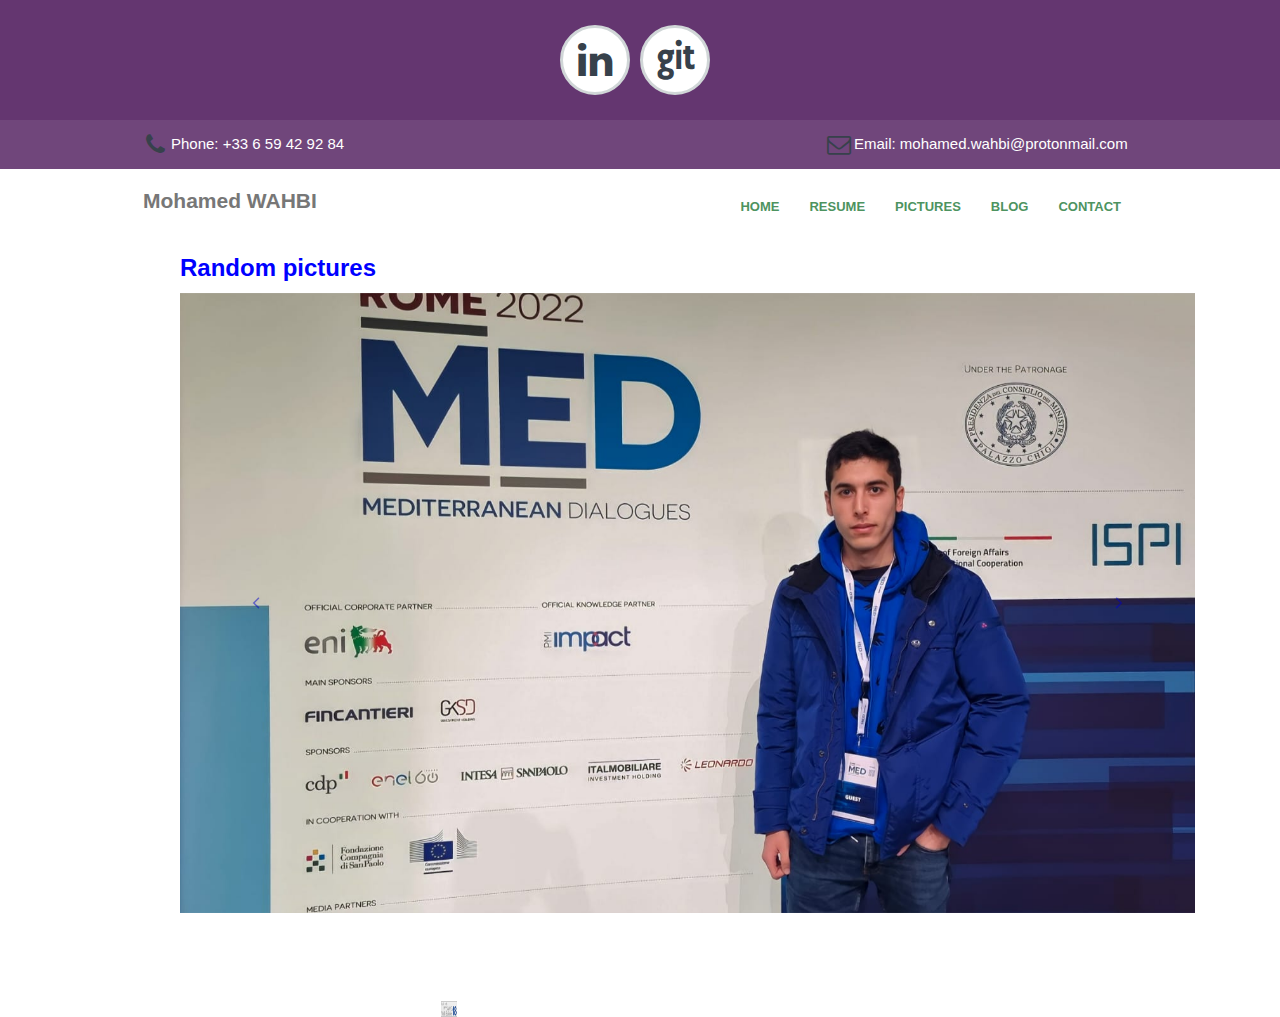
<file: pictures.html>
<!doctype html>
<html>
<head>
<meta charset="utf-8">
<title>Pictures - WAHBI</title>
<meta name="generator" content="WYSIWYG Web Builder 18 Trial Version - https://www.wysiwygwebbuilder.com">
<meta name="viewport" content="width=device-width, initial-scale=1.0">
<link href="font-awesome.min.css" rel="stylesheet">
<link href="github_wb.css" rel="stylesheet">
<link href="pictures.css" rel="stylesheet">
<script src="jquery-3.6.0.min.js"></script>
<script src="jquery.ui.effect.min.js"></script>
<script src="popper.min.js"></script>
<script src="bootstrap.min.js"></script>
<script src="wwb18.min.js"></script>
<script>
document.addEventListener('DOMContentLoaded', function(event)
{
   var navigationMenu_dropdownToggle = document.querySelectorAll('#navigationMenu .dropdown-toggle');
   navigationMenu_dropdownToggle.forEach(item => 
   {
      var dropdown = new bootstrap.Dropdown(item, {popperConfig:{placement:item.getAttribute('data-bs-placement')}});
   });
   var navigationMenu_dropdown = document.querySelectorAll('#navigationMenu .dropdown');
   navigationMenu_dropdown.forEach(item => 
   {
      item.addEventListener('shown.bs.dropdown', function(e)
      {
         e.currentTarget.classList.add('show');
      });
      item.addEventListener('hidden.bs.dropdown', function(e)
      {
         e.currentTarget.classList.remove('show');
      });
   });
   var Carousel1 = new bootstrap.Carousel('#Carousel1', {interval: 0, pause: false});
});
</script>
<script>
$(document).ready(function()
{
   $('#FontAwesomeIcon28').addClass('visibility-hidden');
   $('#FontAwesomeIcon28').addClass('visibility-hidden');
   $("a[href*='#header']").click(function(event)
   {
      event.preventDefault();
      $('html, body').stop().animate({ scrollTop: $('#wb_header').offset().top }, 600, 'easeInSine');
   });
   function onScrollIcon3()
   {
      var $obj = $("#wb_Icon3");
      if (!$obj.hasClass("in-viewport") && $obj.inViewPort(false))
      {
         $obj.addClass("in-viewport");
         AnimateCss('FontAwesomeIcon28', 'transform-lightspeed-in', 700, 1000);
      }
   }
   onScrollIcon3();
   $(window).scroll(function(event)
   {
      onScrollIcon3();
   });
   function onScrollIcon4()
   {
      var $obj = $("#wb_Icon4");
      if (!$obj.hasClass("in-viewport") && $obj.inViewPort(false))
      {
         $obj.addClass("in-viewport");
         AnimateCss('FontAwesomeIcon28', 'transform-lightspeed-in', 700, 1000);
      }
   }
   onScrollIcon4();
   $(window).scroll(function(event)
   {
      onScrollIcon4();
   });
});
</script>
</head>
<body>
<a href="https://www.wysiwygwebbuilder.com" target="_blank"><img src="images/builtwithwwb18.png" alt="WYSIWYG Web Builder" style="position:absolute;left:441px;top:1001px;margin: 0;border-width:0;z-index:250" width="16" height="16"></a>
<div id="wb_LayoutGrid1">
<div id="LayoutGrid1">
<div class="row">
<div class="col-1">
<div id="wb_Icon3" style="display:inline-block;width:40px;height:40px;text-align:center;z-index:0;">
<a href="https://www.linkedin.com/in/mohamedwahbi" target="_blank" title="LinkedIn Profile"><div id="Icon3"><i class="fa fa-linkedin"></i></div></a>
</div>
<div id="wb_Icon4" style="display:inline-block;width:40px;height:40px;text-align:center;z-index:1;">
<a href="https://github.com/wahbimo" target="_blank" title="My git"><div id="Icon4"><i class="fa fa-git"></i></div></a>
</div>
</div>
</div>
</div>
</div>
<div id="wb_header">
<div id="header">
<div class="row">
<div class="col-1">
<div id="wb_headerIcon1" style="display:inline-block;width:24px;height:33px;text-align:center;z-index:2;">
<a href="tel: +33659429284" title="My phone number"><div id="headerIcon1"><i class="fa fa-phone"></i></div></a>
</div>
<label for="" id="headerLabel1" style="display:inline-block;width:210px;line-height:16px;z-index:3;">Phone: +33 6 59 42 92 84</label>
</div>
<div class="col-2">
<div id="wb_headerIcon2" style="display:inline-block;width:24px;height:33px;text-align:center;z-index:4;">
<a href="mailto:mohamed.wahbi@protonmail.com" title="My e-mail"><div id="headerIcon2"><i class="fa fa-envelope-o"></i></div></a>
</div>
<label for="" id="headerLabel2" style="display:inline-block;width:287px;line-height:16px;z-index:5;" title="My e-mail">Email: mohamed.wahbi@protonmail.com</label>
</div>
</div>
</div>
</div>
<div id="wb_navigation">
<div id="navigation">
<div class="row">
<div class="col-1">
<div id="wb_navigationHeading" style="display:inline-block;width:100%;z-index:6;">
<h1 id="navigationHeading">Mohamed WAHBI</h1>
</div>
</div>
<div class="col-2">
<div id="wb_navigationMenu" style="display:inline-block;width:100%;z-index:7;">
<div id="navigationMenu" class="navigationMenu" style="width:100%;height:auto !important;">
<div class="container">
<div class="navbar-header">
<button title="" type="button" class="navbar-toggle" data-bs-toggle="collapse" data-bs-target=".navigationMenu-navbar-collapse">
<span class="icon-bar"></span>
<span class="icon-bar"></span>
<span class="icon-bar"></span>
</button>
</div>
<div class="navigationMenu-navbar-collapse collapse">
<ul class="nav navbar-nav">
<li class="nav-item">
<a href="./index.html" class="nav-link">HOME</a>
</li>
<li class="nav-item">
<a href="./resume.html" title="My C.V." class="nav-link">RESUME</a>
</li>
<li class="nav-item">
<a href="./pictures.html" title="My gallery" class="nav-link">PICTURES</a>
</li>
<li class="nav-item">
<a href="./blog.html" class="nav-link">BLOG</a>
</li>
<li class="nav-item">
<a href="./contact.html" class="nav-link">CONTACT</a>
</li>
</ul>
</div>
</div>
</div>
</div>
</div>
</div>
</div>
</div>
<div id="wb_CarouselGallery">
<div id="CarouselGallery">
<div class="row">
<div class="col-1">
</div>
<div class="col-2">
<div id="wb_Heading2" style="display:inline-block;width:100%;z-index:8;">
<h1 id="Heading2">Random pictures</h1>
</div>
<div id="wb_Carousel1" style="">
<div id="Carousel1" class="carousel slide">
<div class="carousel-inner">
<div class="carousel-item frame-1 active">
<div class="carousel-item-inner">
</div>
</div>
<div class="carousel-item frame-2">
<div class="carousel-item-inner">
</div>
</div>
<div class="carousel-item frame-3">
<div class="carousel-item-inner">
</div>
</div>
<div class="carousel-item frame-4">
<div class="carousel-item-inner">
</div>
</div>
<div class="carousel-item frame-5">
<div class="carousel-item-inner">
</div>
</div>
<div class="carousel-item frame-6">
<div class="carousel-item-inner">
</div>
</div>
<div class="carousel-item frame-7">
<div class="carousel-item-inner">
</div>
</div>
<div class="carousel-item frame-8">
<div class="carousel-item-inner">
</div>
</div>
<div class="carousel-item frame-9">
<div class="carousel-item-inner">
</div>
</div>
<div class="carousel-item frame-10">
<div class="carousel-item-inner">
</div>
</div>
<div class="carousel-item frame-11">
<div class="carousel-item-inner">
</div>
</div>
<div class="carousel-item frame-12">
<div class="carousel-item-inner">
</div>
</div>
<div class="carousel-item frame-13">
<div class="carousel-item-inner">
</div>
</div>
<div class="carousel-item frame-14">
<div class="carousel-item-inner">
</div>
</div>
<div class="carousel-item frame-15">
<div class="carousel-item-inner">
</div>
</div>
<div class="carousel-item frame-16">
<div class="carousel-item-inner">
</div>
</div>
<div class="carousel-item frame-17">
<div class="carousel-item-inner">
</div>
</div>
<div class="carousel-item frame-18">
<div class="carousel-item-inner">
</div>
</div>
<div class="carousel-item frame-19">
<div class="carousel-item-inner">
</div>
</div>
<div class="carousel-item frame-20">
<div class="carousel-item-inner">
</div>
</div>
<div class="carousel-item frame-21">
<div class="carousel-item-inner">
</div>
</div>
<div class="carousel-item frame-22">
<div class="carousel-item-inner">
</div>
</div>
<div class="carousel-item frame-23">
<div class="carousel-item-inner">
</div>
</div>
<div class="carousel-item frame-24">
<div class="carousel-item-inner">
</div>
</div>
<div class="carousel-item frame-25">
<div class="carousel-item-inner">
</div>
</div>
</div>
<a class="carousel-item-start carousel-control" href="#Carousel1" role="button" data-bs-slide="prev">
<span class="carousel-control-prev-icon" aria-hidden="true"></span><span class="sr-only">Previous</span>
</a>
<a class="carousel-item-end carousel-control" href="#Carousel1" role="button" data-bs-slide="next">
<span class="carousel-control-next-icon" aria-hidden="true"></span><span class="sr-only">Next</span>
</a>
</div>
</div>

</div>
</div>
</div>
</div>
</body>
</html>
</file>
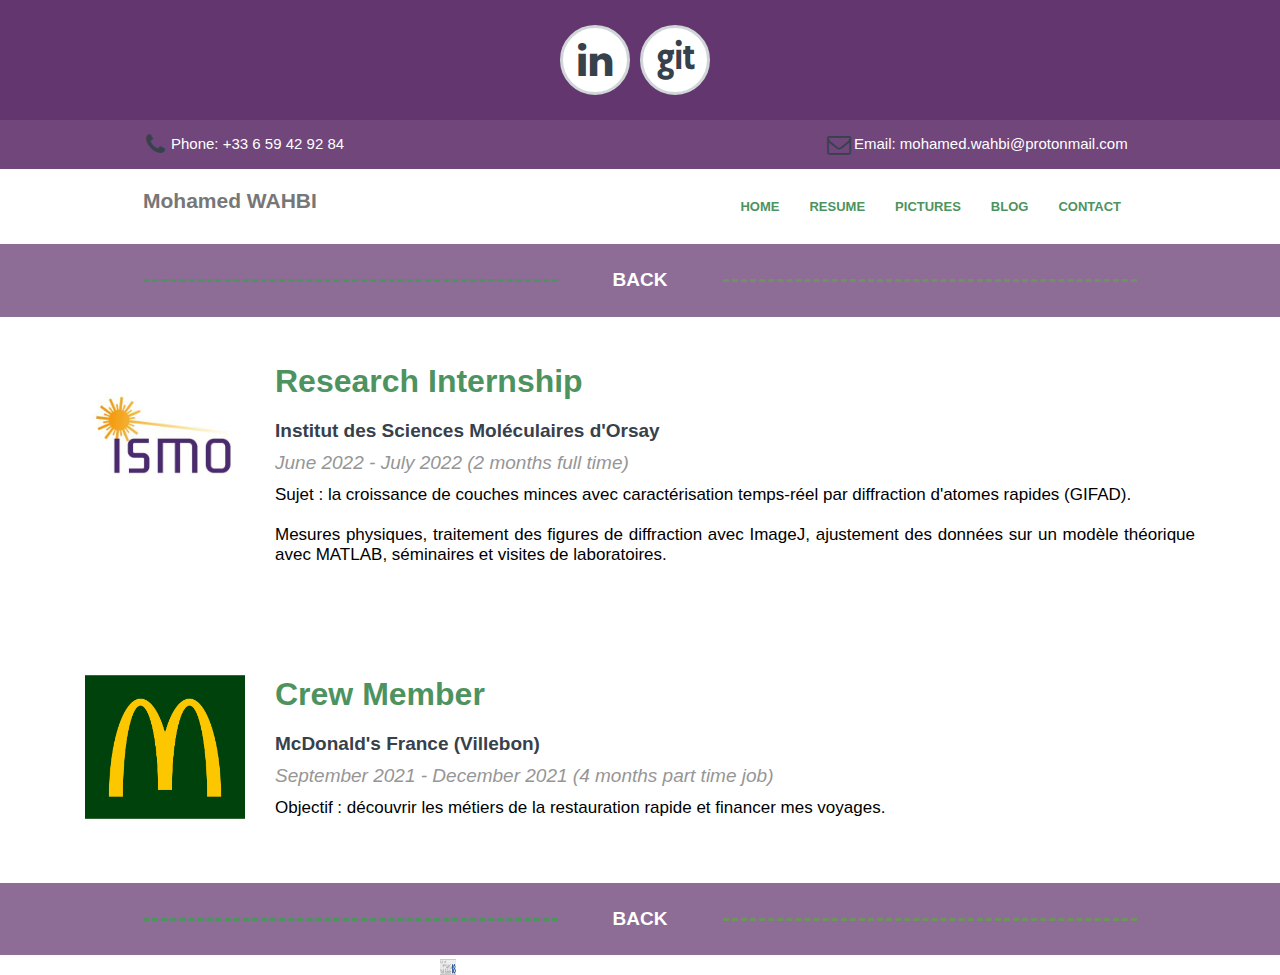
<file: pro_experience.html>
<!doctype html>
<html>
<head>
<meta charset="utf-8">
<title>Professional Experiences - WAHBI</title>
<meta name="generator" content="WYSIWYG Web Builder 18 Trial Version - https://www.wysiwygwebbuilder.com">
<meta name="viewport" content="width=device-width, initial-scale=1.0">
<link href="font-awesome.min.css" rel="stylesheet">
<link href="github_wb.css" rel="stylesheet">
<link href="pro_experience.css" rel="stylesheet">
<script src="jquery-3.6.0.min.js"></script>
<script src="jquery.ui.effect.min.js"></script>
<script src="popper.min.js"></script>
<script src="bootstrap.min.js"></script>
<script src="wwb18.min.js"></script>
<script>
document.addEventListener('DOMContentLoaded', function(event)
{
   var navigationMenu_dropdownToggle = document.querySelectorAll('#navigationMenu .dropdown-toggle');
   navigationMenu_dropdownToggle.forEach(item => 
   {
      var dropdown = new bootstrap.Dropdown(item, {popperConfig:{placement:item.getAttribute('data-bs-placement')}});
   });
   var navigationMenu_dropdown = document.querySelectorAll('#navigationMenu .dropdown');
   navigationMenu_dropdown.forEach(item => 
   {
      item.addEventListener('shown.bs.dropdown', function(e)
      {
         e.currentTarget.classList.add('show');
      });
      item.addEventListener('hidden.bs.dropdown', function(e)
      {
         e.currentTarget.classList.remove('show');
      });
   });
});
</script>
<script>
$(document).ready(function()
{
   $('#FontAwesomeIcon28').addClass('visibility-hidden');
   $('#FontAwesomeIcon28').addClass('visibility-hidden');
   function onScrollIcon3()
   {
      var $obj = $("#wb_Icon3");
      if (!$obj.hasClass("in-viewport") && $obj.inViewPort(false))
      {
         $obj.addClass("in-viewport");
         AnimateCss('FontAwesomeIcon28', 'transform-lightspeed-in', 700, 1000);
      }
   }
   onScrollIcon3();
   $(window).scroll(function(event)
   {
      onScrollIcon3();
   });
   function onScrollIcon4()
   {
      var $obj = $("#wb_Icon4");
      if (!$obj.hasClass("in-viewport") && $obj.inViewPort(false))
      {
         $obj.addClass("in-viewport");
         AnimateCss('FontAwesomeIcon28', 'transform-lightspeed-in', 700, 1000);
      }
   }
   onScrollIcon4();
   $(window).scroll(function(event)
   {
      onScrollIcon4();
   });
   $("a[href*='#header']").click(function(event)
   {
      event.preventDefault();
      $('html, body').stop().animate({ scrollTop: $('#wb_header').offset().top }, 600, 'easeInSine');
   });
});
</script>
</head>
<body>
<a href="https://www.wysiwygwebbuilder.com" target="_blank"><img src="images/builtwithwwb18.png" alt="WYSIWYG Web Builder" style="position:absolute;left:440px;top:959px;margin: 0;border-width:0;z-index:250" width="16" height="16"></a>
<div id="wb_LayoutGrid1">
<div id="LayoutGrid1">
<div class="row">
<div class="col-1">
<div id="wb_Icon3" style="display:inline-block;width:40px;height:40px;text-align:center;z-index:0;">
<a href="https://www.linkedin.com/in/mohamedwahbi" target="_blank" title="LinkedIn Profile"><div id="Icon3"><i class="fa fa-linkedin"></i></div></a>
</div>
<div id="wb_Icon4" style="display:inline-block;width:40px;height:40px;text-align:center;z-index:1;">
<a href="https://github.com/wahbimo" target="_blank" title="My git"><div id="Icon4"><i class="fa fa-git"></i></div></a>
</div>
</div>
</div>
</div>
</div>
<div id="wb_header">
<div id="header">
<div class="row">
<div class="col-1">
<div id="wb_headerIcon1" style="display:inline-block;width:24px;height:33px;text-align:center;z-index:2;">
<a href="tel: +33659429284" title="My phone number"><div id="headerIcon1"><i class="fa fa-phone"></i></div></a>
</div>
<label for="" id="headerLabel1" style="display:inline-block;width:210px;line-height:16px;z-index:3;">Phone: +33 6 59 42 92 84</label>
</div>
<div class="col-2">
<div id="wb_headerIcon2" style="display:inline-block;width:24px;height:33px;text-align:center;z-index:4;">
<a href="mailto:mohamed.wahbi@protonmail.com" title="My e-mail"><div id="headerIcon2"><i class="fa fa-envelope-o"></i></div></a>
</div>
<label for="" id="headerLabel2" style="display:inline-block;width:287px;line-height:16px;z-index:5;" title="My e-mail">Email: mohamed.wahbi@protonmail.com</label>
</div>
</div>
</div>
</div>
<div id="wb_navigation">
<div id="navigation">
<div class="row">
<div class="col-1">
<div id="wb_navigationHeading" style="display:inline-block;width:100%;z-index:6;">
<h1 id="navigationHeading">Mohamed WAHBI</h1>
</div>
</div>
<div class="col-2">
<div id="wb_navigationMenu" style="display:inline-block;width:100%;z-index:7;">
<div id="navigationMenu" class="navigationMenu" style="width:100%;height:auto !important;">
<div class="container">
<div class="navbar-header">
<button title="" type="button" class="navbar-toggle" data-bs-toggle="collapse" data-bs-target=".navigationMenu-navbar-collapse">
<span class="icon-bar"></span>
<span class="icon-bar"></span>
<span class="icon-bar"></span>
</button>
</div>
<div class="navigationMenu-navbar-collapse collapse">
<ul class="nav navbar-nav">
<li class="nav-item">
<a href="./index.html" class="nav-link">HOME</a>
</li>
<li class="nav-item">
<a href="./resume.html" title="My C.V." class="nav-link">RESUME</a>
</li>
<li class="nav-item">
<a href="./pictures.html" title="My gallery" class="nav-link">PICTURES</a>
</li>
<li class="nav-item">
<a href="./blog.html" class="nav-link">BLOG</a>
</li>
<li class="nav-item">
<a href="./contact.html" class="nav-link">CONTACT</a>
</li>
</ul>
</div>
</div>
</div>
</div>
</div>
</div>
</div>
</div>
<div id="wb_FlexContainer1">
<div id="FlexContainer1">
<hr id="Line1" style="display:block;">
<div id="wb_Heading7" style="display:inline-block;width:165px;z-index:9;">
<h1 id="Heading7"><a href="./resume.html">BACK</a></h1>
</div>
<hr id="Line2" style="display:block;">
</div>
</div>
<div id="wb_LayoutGrid3">
<div id="LayoutGrid3">
<div class="row">
<div class="col-1">
<div class="col-1-padding">
<div id="wb_Image2" style="display:inline-block;width:100%;height:auto;z-index:11;">
<a href="http://www.ismo.universite-paris-saclay.fr/?lang=en" target="_blank" title="ismo website"><img src="images/ismo_logo.jpg" id="Image2" alt="" width="131" height="131"></a>
</div>
</div>
</div>
<div class="col-2">
<div class="col-2-padding">
<div id="wb_Heading4" style="display:inline-block;width:100%;z-index:12;">
<h1 id="Heading4">Research Internship</h1>
</div>
<div id="wb_Heading5" style="display:inline-block;width:100%;z-index:13;">
<h2 id="Heading5">Institut des Sciences Moléculaires d'Orsay</h2>
</div>
<div id="wb_Heading6" style="display:inline-block;width:100%;z-index:14;">
<h3 id="Heading6">June 2022 - July 2022 (2 months full time)</h3>
</div>
<div id="wb_Text2">
<span style="color:#000000;">Sujet : la croissance de couches minces avec caractérisation temps-réel par diffraction d'atomes rapides (GIFAD).<br><br>Mesures physiques, traitement des figures de diffraction avec ImageJ, ajustement des données sur un modèle théorique avec MATLAB, séminaires et visites de laboratoires.</span>
</div>
</div>
</div>
</div>
</div>
</div>
<div id="wb_LayoutGrid2">
<div id="LayoutGrid2">
<div class="row">
<div class="col-1">
<div class="col-1-padding">
<div id="wb_Image1" style="display:inline-block;width:100%;height:auto;z-index:16;">
<a href="https://www.mcdonalds.fr/restaurants/mcdonalds-villebon/424" target="_blank"><img src="images/Mcdonalds_France_2009_logo.svg.png" id="Image1" alt="" title="600x400" width="131" height="118"></a>
</div>
</div>
</div>
<div class="col-2">
<div class="col-2-padding">
<div id="wb_Heading1" style="display:inline-block;width:100%;z-index:17;">
<h1 id="Heading1">Crew Member</h1>
</div>
<div id="wb_Heading2" style="display:inline-block;width:100%;z-index:18;">
<h2 id="Heading2">McDonald's France (Villebon) </h2>
</div>
<div id="wb_Heading3" style="display:inline-block;width:100%;z-index:19;">
<h3 id="Heading3">September 2021 - December 2021 (4 months part time job)</h3>
</div>
<div id="wb_Text1">
<span style="color:#000000;">Objectif : découvrir les métiers de la restauration rapide et financer mes voyages.</span>
</div>
</div>
</div>
</div>
</div>
</div>
<div id="wb_FlexContainer2">
<div id="FlexContainer2">
<hr id="Line3" style="display:block;">
<div id="wb_Heading8" style="display:inline-block;width:165px;z-index:22;">
<h1 id="Heading8"><a href="./resume.html">BACK</a></h1>
</div>
<hr id="Line4" style="display:block;">
</div>
</div>
</body>
</html>
</file>
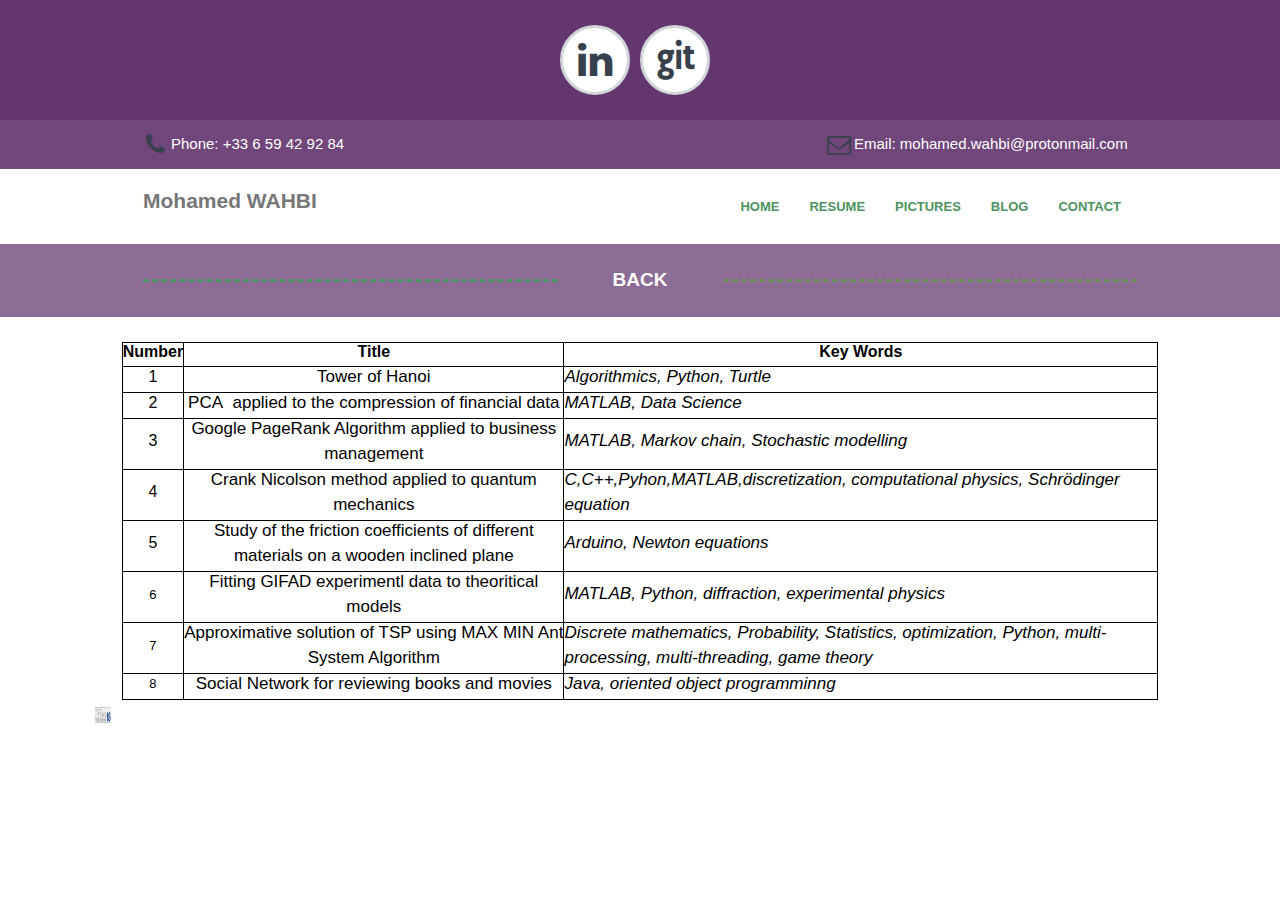
<file: projects.html>
<!doctype html>
<html>
<head>
<meta charset="utf-8">
<title>Projects - WAHBI</title>
<meta name="generator" content="WYSIWYG Web Builder 18 Trial Version - https://www.wysiwygwebbuilder.com">
<meta name="viewport" content="width=device-width, initial-scale=1.0">
<link href="font-awesome.min.css" rel="stylesheet">
<link href="github_wb.css" rel="stylesheet">
<link href="projects.css" rel="stylesheet">
<script src="jquery-3.6.0.min.js"></script>
<script src="jquery.ui.effect.min.js"></script>
<script src="popper.min.js"></script>
<script src="bootstrap.min.js"></script>
<script src="wwb18.min.js"></script>
<script>
document.addEventListener('DOMContentLoaded', function(event)
{
   var navigationMenu_dropdownToggle = document.querySelectorAll('#navigationMenu .dropdown-toggle');
   navigationMenu_dropdownToggle.forEach(item => 
   {
      var dropdown = new bootstrap.Dropdown(item, {popperConfig:{placement:item.getAttribute('data-bs-placement')}});
   });
   var navigationMenu_dropdown = document.querySelectorAll('#navigationMenu .dropdown');
   navigationMenu_dropdown.forEach(item => 
   {
      item.addEventListener('shown.bs.dropdown', function(e)
      {
         e.currentTarget.classList.add('show');
      });
      item.addEventListener('hidden.bs.dropdown', function(e)
      {
         e.currentTarget.classList.remove('show');
      });
   });
});
</script>
<script>
$(document).ready(function()
{
   $('#FontAwesomeIcon28').addClass('visibility-hidden');
   $('#FontAwesomeIcon28').addClass('visibility-hidden');
   function onScrollIcon3()
   {
      var $obj = $("#wb_Icon3");
      if (!$obj.hasClass("in-viewport") && $obj.inViewPort(false))
      {
         $obj.addClass("in-viewport");
         AnimateCss('FontAwesomeIcon28', 'transform-lightspeed-in', 700, 1000);
      }
   }
   onScrollIcon3();
   $(window).scroll(function(event)
   {
      onScrollIcon3();
   });
   function onScrollIcon4()
   {
      var $obj = $("#wb_Icon4");
      if (!$obj.hasClass("in-viewport") && $obj.inViewPort(false))
      {
         $obj.addClass("in-viewport");
         AnimateCss('FontAwesomeIcon28', 'transform-lightspeed-in', 700, 1000);
      }
   }
   onScrollIcon4();
   $(window).scroll(function(event)
   {
      onScrollIcon4();
   });
   $("a[href*='#header']").click(function(event)
   {
      event.preventDefault();
      $('html, body').stop().animate({ scrollTop: $('#wb_header').offset().top }, 600, 'easeInSine');
   });
});
</script>
</head>
<body>
<a href="https://www.wysiwygwebbuilder.com" target="_blank"><img src="images/builtwithwwb18.png" alt="WYSIWYG Web Builder" style="position:absolute;left:95px;top:707px;margin: 0;border-width:0;z-index:250" width="16" height="16"></a>
<div id="wb_LayoutGrid1">
<div id="LayoutGrid1">
<div class="row">
<div class="col-1">
<div id="wb_Icon3" style="display:inline-block;width:40px;height:40px;text-align:center;z-index:0;">
<a href="https://www.linkedin.com/in/mohamedwahbi" target="_blank" title="LinkedIn Profile"><div id="Icon3"><i class="fa fa-linkedin"></i></div></a>
</div>
<div id="wb_Icon4" style="display:inline-block;width:40px;height:40px;text-align:center;z-index:1;">
<a href="https://github.com/wahbimo" target="_blank" title="My git"><div id="Icon4"><i class="fa fa-git"></i></div></a>
</div>
</div>
</div>
</div>
</div>
<div id="wb_header">
<div id="header">
<div class="row">
<div class="col-1">
<div id="wb_headerIcon1" style="display:inline-block;width:24px;height:33px;text-align:center;z-index:2;">
<a href="tel: +33659429284" title="My phone number"><div id="headerIcon1"><i class="fa fa-phone"></i></div></a>
</div>
<label for="" id="headerLabel1" style="display:inline-block;width:210px;line-height:16px;z-index:3;">Phone: +33 6 59 42 92 84</label>
</div>
<div class="col-2">
<div id="wb_headerIcon2" style="display:inline-block;width:24px;height:33px;text-align:center;z-index:4;">
<a href="mailto:mohamed.wahbi@protonmail.com" title="My e-mail"><div id="headerIcon2"><i class="fa fa-envelope-o"></i></div></a>
</div>
<label for="" id="headerLabel2" style="display:inline-block;width:287px;line-height:16px;z-index:5;" title="My e-mail">Email: mohamed.wahbi@protonmail.com</label>
</div>
</div>
</div>
</div>
<div id="wb_navigation">
<div id="navigation">
<div class="row">
<div class="col-1">
<div id="wb_navigationHeading" style="display:inline-block;width:100%;z-index:6;">
<h1 id="navigationHeading">Mohamed WAHBI</h1>
</div>
</div>
<div class="col-2">
<div id="wb_navigationMenu" style="display:inline-block;width:100%;z-index:7;">
<div id="navigationMenu" class="navigationMenu" style="width:100%;height:auto !important;">
<div class="container">
<div class="navbar-header">
<button title="" type="button" class="navbar-toggle" data-bs-toggle="collapse" data-bs-target=".navigationMenu-navbar-collapse">
<span class="icon-bar"></span>
<span class="icon-bar"></span>
<span class="icon-bar"></span>
</button>
</div>
<div class="navigationMenu-navbar-collapse collapse">
<ul class="nav navbar-nav">
<li class="nav-item">
<a href="./index.html" class="nav-link">HOME</a>
</li>
<li class="nav-item">
<a href="./resume.html" title="My C.V." class="nav-link">RESUME</a>
</li>
<li class="nav-item">
<a href="./pictures.html" title="My gallery" class="nav-link">PICTURES</a>
</li>
<li class="nav-item">
<a href="./blog.html" class="nav-link">BLOG</a>
</li>
<li class="nav-item">
<a href="./contact.html" class="nav-link">CONTACT</a>
</li>
</ul>
</div>
</div>
</div>
</div>
</div>
</div>
</div>
</div>
<div id="wb_Divider4">
<div id="Divider4">
<hr id="DividerLine5" style="display:block;">
<div id="wb_Heading2" style="display:inline-block;width:165px;z-index:9;">
<h1 id="Heading2"><a href="./resume.html">BACK</a></h1>
</div>
<hr id="DividerLine7" style="display:block;">
</div>
</div>
<div id="wb_ThreeColumns">
<div id="ThreeColumns-overlay"></div>
<div id="ThreeColumns">
<div class="row">
<div class="col-1">
</div>
<div class="col-2">
<table style="display:table;width:100%;height:246px;z-index:11;" id="StripedTable">
<tr>
<td class="cell0"><span style="color:#000000;font-family:Arial;font-size:16px;"><strong>Number</strong></span></td>
<td class="cell1"><span style="color:#000000;font-family:Arial;font-size:16px;"><strong>Title</strong></span></td>
<td class="cell2"><span style="color:#000000;font-family:Arial;font-size:16px;"><strong>Key Words</strong></span></td>
</tr>
<tr>
<td class="cell3"><span style="color:#000000;font-family:Arial;font-size:16px;">1</span></td>
<td class="cell4"><span style="color:#000000;font-family:Arial;font-size:17px;">Tower of Hanoi</span></td>
<td class="cell5"><span style="color:#000000;font-family:Arial;font-size:17px;"><em>Algorithmics, Python, Turtle</em></span></td>
</tr>
<tr>
<td class="cell6"><span style="color:#000000;font-family:Arial;font-size:16px;">2</span></td>
<td class="cell7"><span style="color:#000000;font-family:Arial;font-size:17px;">PCA&nbsp; applied to the compression of financial data</span></td>
<td class="cell8"><span style="background-color:#FFFFFF;color:#000000;font-family:Arial;font-size:17px;"><em>MATLAB, Data Science</em></span></td>
</tr>
<tr>
<td class="cell9"><span style="color:#000000;font-family:Arial;font-size:16px;">3</span></td>
<td class="cell10"><span style="color:#000000;font-family:Arial;font-size:17px;">Google PageRank Algorithm applied to business management</span></td>
<td class="cell11"><span style="background-color:#FFFFFF;color:#000000;font-family:Arial;font-size:17px;"><em>MATLAB, Markov chain, Stochastic modelling</em></span></td>
</tr>
<tr>
<td class="cell12"><span style="color:#000000;font-family:Arial;font-size:16px;">4</span></td>
<td class="cell13"><span style="color:#000000;font-family:Arial;font-size:17px;">Crank Nicolson method applied to quantum mechanics</span></td>
<td class="cell14"><span style="background-color:#FFFFFF;color:#000000;font-family:Arial;font-size:17px;"><em>C,C++,Pyhon,MATLAB,discretization, computational physics, Schrödinger equation</em></span></td>
</tr>
<tr>
<td class="cell15"><span style="color:#000000;font-family:Arial;font-size:16px;">5</span></td>
<td class="cell16"><span style="background-color:#FFFFFF;color:#000000;font-family:Arial;font-size:17px;">Study of the friction coefficients of different materials on a wooden inclined plane</span></td>
<td class="cell17"><span style="background-color:#FFFFFF;color:#000000;font-family:Arial;font-size:17px;"><em>Arduino, Newton equations</em></span></td>
</tr>
<tr>
<td class="cell18"><span style="color:#000000;font-family:Arial;font-size:13px;">6</span></td>
<td class="cell19"><span style="background-color:#FFFFFF;color:#000000;font-family:Arial;font-size:17px;">Fitting GIFAD experimentl data to theoritical models</span></td>
<td class="cell20"><span style="background-color:#FFFFFF;color:#000000;font-family:Arial;font-size:17px;"><em>MATLAB, Python, diffraction, experimental physics</em></span></td>
</tr>
<tr>
<td class="cell21"><span style="color:#000000;font-family:Arial;font-size:13px;">7</span></td>
<td class="cell22"><span style="background-color:#FFFFFF;color:#000000;font-family:Arial;font-size:17px;">Approximative solution of TSP using MAX MIN Ant System Algorithm</span></td>
<td class="cell23"><span style="background-color:#FFFFFF;color:#000000;font-family:Arial;font-size:17px;"><em>Discrete mathematics, Probability, Statistics, optimization, Python, multi-processing, multi-threading, game theory<br></em></span></td>
</tr>
<tr>
<td class="cell24"><span style="color:#000000;font-family:Arial;font-size:13px;">8</span></td>
<td class="cell25"><span style="background-color:#FFFFFF;color:#000000;font-family:Arial;font-size:17px;">Social Network for reviewing books and movies</span></td>
<td class="cell26"><span style="background-color:#FFFFFF;color:#000000;font-family:Arial;font-size:17px;"><em>Java, oriented object programminng</em></span></td>
</tr>
</table>
</div>
<div class="col-3">
</div>
</div>
</div>
</div>
</body>
</html>
</file>
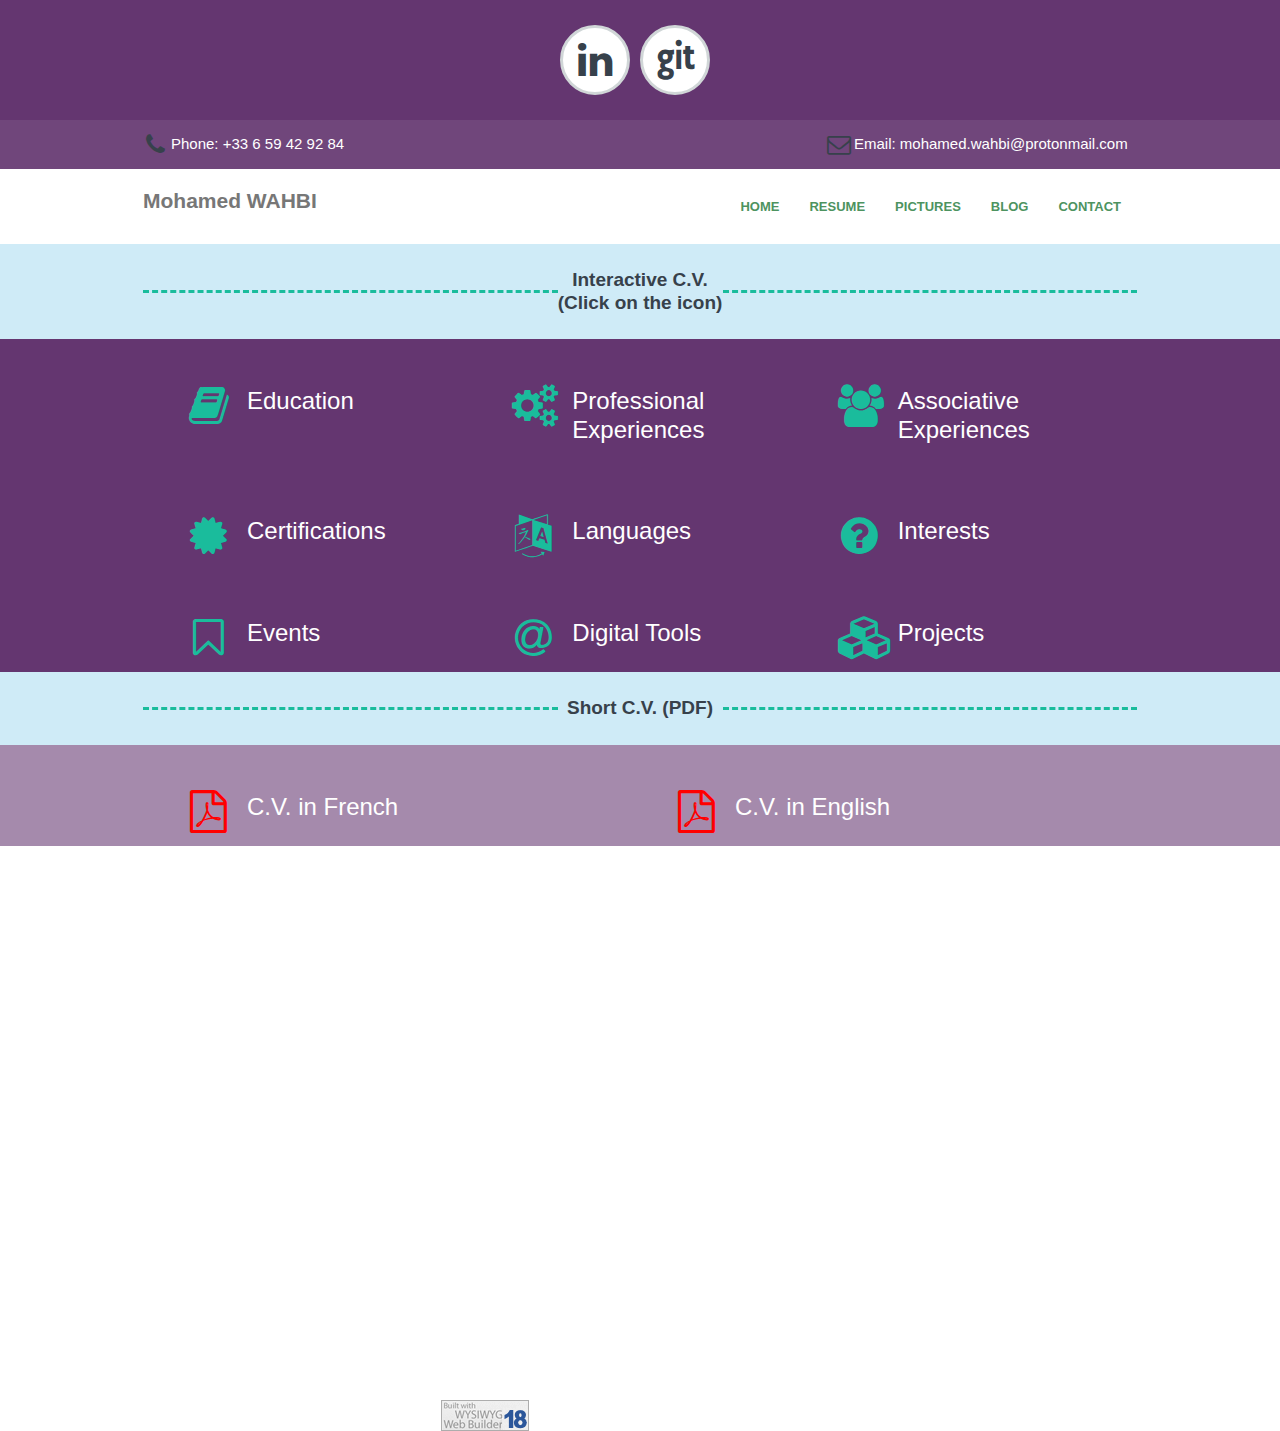
<file: resume.html>
<!doctype html>
<html>
<head>
<meta charset="utf-8">
<title>Resume - WAHBI</title>
<meta name="generator" content="WYSIWYG Web Builder 18 Trial Version - https://www.wysiwygwebbuilder.com">
<meta name="viewport" content="width=device-width, initial-scale=1.0">
<link href="font-awesome.min.css" rel="stylesheet">
<link href="github_wb.css" rel="stylesheet">
<link href="resume.css" rel="stylesheet">
<script src="jquery-3.6.0.min.js"></script>
<script src="jquery.ui.effect.min.js"></script>
<script src="popper.min.js"></script>
<script src="bootstrap.min.js"></script>
<script src="wwb18.min.js"></script>
<script>
document.addEventListener('DOMContentLoaded', function(event)
{
   var navigationMenu_dropdownToggle = document.querySelectorAll('#navigationMenu .dropdown-toggle');
   navigationMenu_dropdownToggle.forEach(item => 
   {
      var dropdown = new bootstrap.Dropdown(item, {popperConfig:{placement:item.getAttribute('data-bs-placement')}});
   });
   var navigationMenu_dropdown = document.querySelectorAll('#navigationMenu .dropdown');
   navigationMenu_dropdown.forEach(item => 
   {
      item.addEventListener('shown.bs.dropdown', function(e)
      {
         e.currentTarget.classList.add('show');
      });
      item.addEventListener('hidden.bs.dropdown', function(e)
      {
         e.currentTarget.classList.remove('show');
      });
   });
});
</script>
<script>
$(document).ready(function()
{
   $('#FontAwesomeIcon28').addClass('visibility-hidden');
   $('#FontAwesomeIcon28').addClass('visibility-hidden');
   $("a[href*='#header']").click(function(event)
   {
      event.preventDefault();
      $('html, body').stop().animate({ scrollTop: $('#wb_header').offset().top }, 600, 'easeInSine');
   });
   function onScrollIcon3()
   {
      var $obj = $("#wb_Icon3");
      if (!$obj.hasClass("in-viewport") && $obj.inViewPort(false))
      {
         $obj.addClass("in-viewport");
         AnimateCss('FontAwesomeIcon28', 'transform-lightspeed-in', 700, 1000);
      }
   }
   onScrollIcon3();
   $(window).scroll(function(event)
   {
      onScrollIcon3();
   });
   function onScrollIcon4()
   {
      var $obj = $("#wb_Icon4");
      if (!$obj.hasClass("in-viewport") && $obj.inViewPort(false))
      {
         $obj.addClass("in-viewport");
         AnimateCss('FontAwesomeIcon28', 'transform-lightspeed-in', 700, 1000);
      }
   }
   onScrollIcon4();
   $(window).scroll(function(event)
   {
      onScrollIcon4();
   });
});
</script>
</head>
<body>
<a href="https://www.wysiwygwebbuilder.com" target="_blank"><img src="images/builtwithwwb18.png" alt="WYSIWYG Web Builder" style="position:absolute;left:441px;top:1400px;margin: 0;border-width:0;z-index:250" width="88" height="31"></a>
<div id="wb_LayoutGrid1">
<div id="LayoutGrid1">
<div class="row">
<div class="col-1">
<div id="wb_Icon3" style="display:inline-block;width:40px;height:40px;text-align:center;z-index:0;">
<a href="https://www.linkedin.com/in/mohamedwahbi" target="_blank" title="LinkedIn Profile"><div id="Icon3"><i class="fa fa-linkedin"></i></div></a>
</div>
<div id="wb_Icon4" style="display:inline-block;width:40px;height:40px;text-align:center;z-index:1;">
<a href="https://github.com/wahbimo" target="_blank" title="My git"><div id="Icon4"><i class="fa fa-git"></i></div></a>
</div>
</div>
</div>
</div>
</div>
<div id="wb_header">
<div id="header">
<div class="row">
<div class="col-1">
<div id="wb_headerIcon1" style="display:inline-block;width:24px;height:33px;text-align:center;z-index:2;">
<a href="tel: +33659429284" title="My phone number"><div id="headerIcon1"><i class="fa fa-phone"></i></div></a>
</div>
<label for="" id="headerLabel1" style="display:inline-block;width:210px;line-height:16px;z-index:3;">Phone: +33 6 59 42 92 84</label>
</div>
<div class="col-2">
<div id="wb_headerIcon2" style="display:inline-block;width:24px;height:33px;text-align:center;z-index:4;">
<a href="mailto:mohamed.wahbi@protonmail.com" title="My e-mail"><div id="headerIcon2"><i class="fa fa-envelope-o"></i></div></a>
</div>
<label for="" id="headerLabel2" style="display:inline-block;width:287px;line-height:16px;z-index:5;" title="My e-mail">Email: mohamed.wahbi@protonmail.com</label>
</div>
</div>
</div>
</div>
<div id="wb_navigation">
<div id="navigation">
<div class="row">
<div class="col-1">
<div id="wb_navigationHeading" style="display:inline-block;width:100%;z-index:6;">
<h1 id="navigationHeading">Mohamed WAHBI</h1>
</div>
</div>
<div class="col-2">
<div id="wb_navigationMenu" style="display:inline-block;width:100%;z-index:7;">
<div id="navigationMenu" class="navigationMenu" style="width:100%;height:auto !important;">
<div class="container">
<div class="navbar-header">
<button title="" type="button" class="navbar-toggle" data-bs-toggle="collapse" data-bs-target=".navigationMenu-navbar-collapse">
<span class="icon-bar"></span>
<span class="icon-bar"></span>
<span class="icon-bar"></span>
</button>
</div>
<div class="navigationMenu-navbar-collapse collapse">
<ul class="nav navbar-nav">
<li class="nav-item">
<a href="./index.html" class="nav-link">HOME</a>
</li>
<li class="nav-item">
<a href="./resume.html" title="My C.V." class="nav-link">RESUME</a>
</li>
<li class="nav-item">
<a href="./pictures.html" title="My gallery" class="nav-link">PICTURES</a>
</li>
<li class="nav-item">
<a href="./blog.html" class="nav-link">BLOG</a>
</li>
<li class="nav-item">
<a href="./contact.html" class="nav-link">CONTACT</a>
</li>
</ul>
</div>
</div>
</div>
</div>
</div>
</div>
</div>
</div>
<div id="wb_Divider4">
<div id="Divider4">
<hr id="DividerLine5" style="display:block;">
<div id="wb_Heading2" style="display:inline-block;width:165px;z-index:9;">
<h2 id="Heading2">Interactive C.V. (Click on the icon)</h2>
</div>
<hr id="DividerLine7" style="display:block;">
</div>
</div>
<div id="wb_LayoutGrid4">
<div id="LayoutGrid4">
<div class="row">
<div class="col-1">
<div id="wb_Card7" style="display:flex;width:100%;z-index:11;" class="card">
   <div id="Card7-card-body">
      <div id="Card7-card-item0"><a href="./education.html" title="Education"><i class="fa fa-book"></i></a></div>
      <div id="Card7-card-item1">Education</div>
   </div>
</div>
</div>
<div class="col-2">
<div id="wb_Card1" style="display:flex;width:100%;z-index:12;" class="card">
   <div id="Card1-card-body">
      <div id="Card1-card-item0"><a href="./pro_experience.html" title="Professional Experiences"><i class="fa fa-gears"></i></a></div>
      <div id="Card1-card-item1">Professional Experiences</div>
   </div>
</div>
</div>
<div class="col-3">
<div id="wb_Card2" style="display:flex;width:100%;z-index:13;" class="card">
   <div id="Card2-card-body">
      <div id="Card2-card-item0"><a href="./asso_experience.html" title="Associative Experiences"><i class="fa fa-users"></i></a></div>
      <div id="Card2-card-item1">Associative Experiences</div>
   </div>
</div>
</div>
</div>
</div>
</div>
<div id="wb_LayoutGrid5">
<div id="LayoutGrid5">
<div class="row">
<div class="col-1">
<div id="wb_Card3" style="display:flex;width:100%;z-index:14;" class="card">
   <div id="Card3-card-body">
      <div id="Card3-card-item0"><a href="./certif.html" title="Certifications"><i class="fa fa-certificate"></i></a></div>
      <div id="Card3-card-item1">Certifications</div>
   </div>
</div>
</div>
<div class="col-2">
<div id="wb_Card4" style="display:flex;width:100%;z-index:15;" class="card">
   <div id="Card4-card-body">
      <div id="Card4-card-item0"><a href="./languages.html" title="Languages"><i class="fa fa-language"></i></a></div>
      <div id="Card4-card-item1">Languages</div>
   </div>
</div>
</div>
<div class="col-3">
<div id="wb_Card5" style="display:flex;width:100%;z-index:16;" class="card">
   <div id="Card5-card-body">
      <div id="Card5-card-item0"><a href="./interests.html" title="Interests"><i class="fa fa-question-circle"></i></a></div>
      <div id="Card5-card-item1">Interests</div>
   </div>
</div>
</div>
</div>
</div>
</div>
<div id="wb_LayoutGrid2">
<div id="LayoutGrid2">
<div class="row">
<div class="col-1">
<div id="wb_Card6" style="display:flex;width:100%;z-index:17;" class="card">
   <div id="Card6-card-body">
      <div id="Card6-card-item0"><a href="./events.html" title="Events"><i class="fa fa-bookmark-o"></i></a></div>
      <div id="Card6-card-item1">Events</div>
   </div>
</div>
</div>
<div class="col-2">
<div id="wb_Card8" style="display:flex;width:100%;z-index:18;" class="card">
   <div id="Card8-card-body">
      <div id="Card8-card-item0"><a href="./digital_tools.html" title="Digital Tools"><i class="fa fa-at"></i></a></div>
      <div id="Card8-card-item1">Digital Tools</div>
   </div>
</div>
</div>
<div class="col-3">
<div id="wb_Card9" style="display:flex;width:100%;z-index:19;" class="card">
   <div id="Card9-card-body">
      <div id="Card9-card-item0"><a href="./projects.html" title="Projects"><i class="fa fa-cubes"></i></a></div>
      <div id="Card9-card-item1">Projects</div>
   </div>
</div>
</div>
</div>
</div>
</div>
<div id="wb_FlexContainer1">
<div id="FlexContainer1">
<hr id="Line1" style="display:block;">
<div id="wb_Heading1" style="display:inline-block;width:165px;z-index:21;">
<h2 id="Heading1">Short C.V. (PDF)</h2>
</div>
<hr id="Line2" style="display:block;">
</div>
</div>
<div id="wb_LayoutGrid3">
<div id="LayoutGrid3">
<div class="row">
<div class="col-1">
<div id="wb_Card10" style="display:flex;width:100%;z-index:23;" class="card">
   <div id="Card10-card-body">
      <div id="Card10-card-item0"><a href="./WAHBI_Mohamed_CV_Mr.pdf" target="_blank" title="CV french"><i class="fa fa-file-pdf-o"></i></a></div>
      <div id="Card10-card-item1">C.V. in French</div>
   </div>
</div>
</div>
<div class="col-2">
<div id="wb_Card11" style="display:flex;width:100%;z-index:24;" class="card">
   <div id="Card11-card-body">
      <div id="Card11-card-item0"><a href="./Mohamed_WAHBI_CV _english_version_fez.pdf" target="_blank" title="CV english"><i class="fa fa-file-pdf-o"></i></a></div>
      <div id="Card11-card-item1">C.V. in English</div>
   </div>
</div>
</div>
</div>
</div>
</div>
</body>
</html>
</file>
<file: github_wb.css>
@keyframes transform-lightspeed-in
{
   0% { transform: translate(100%,0px) rotate(0deg) skewX(-30deg) ; opacity: 0;  }
   60% { transform: translate(-20%,0px) rotate(0deg) skewX(30deg) ; opacity: 1;  }
   80% { transform: translate(0px,0px) rotate(0deg) skewX(-15deg) ; opacity: 1;  }
   100% { transform: translate(0px,0px) rotate(0deg) skewX(0deg) ; opacity: 1;  }
}
a.style1
{
   color: #000000;
   text-decoration: none;
}
a.style1:visited
{
   color: #000000;
   text-decoration: none;
}
a.style1:active
{
   color: #000000;
   text-decoration: none;
}
a.style1:hover
{
   color: #000000;
   text-decoration: none;
}
h1, .h1
{
   font-family: Arial;
   font-weight: bold;
   font-size: 32px;
   text-decoration: none;
   color: #000000;
   --color: #000000;
   background-color: transparent;
   margin: 0 0 0 0;
   padding: 0 0 0 0;
   display: inline-block;
}
h2, .h2
{
   font-family: Arial;
   font-weight: bold;
   font-size: 27px;
   text-decoration: none;
   color: #000000;
   --color: #000000;
   background-color: transparent;
   margin: 0 0 0 0;
   padding: 0 0 0 0;
   display: inline-block;
}
h3, .h3
{
   font-family: Arial;
   font-weight: bold;
   font-size: 24px;
   text-decoration: none;
   color: #000000;
   --color: #000000;
   background-color: transparent;
   margin: 0 0 0 0;
   padding: 0 0 0 0;
   display: inline-block;
}
h4, .h4
{
   font-family: Arial;
   font-weight: bold;
   font-size: 21px;
   font-style: italic;
   text-decoration: none;
   color: #000000;
   --color: #000000;
   background-color: transparent;
   margin: 0 0 0 0;
   padding: 0 0 0 0;
   display: inline-block;
}
h5, .h5
{
   font-family: Arial;
   font-weight: bold;
   font-size: 19px;
   text-decoration: none;
   color: #000000;
   --color: #000000;
   background-color: transparent;
   margin: 0 0 0 0;
   padding: 0 0 0 0;
   display: inline-block;
}
h6, .h6
{
   font-family: Arial;
   font-weight: bold;
   font-size: 16px;
   text-decoration: none;
   color: #000000;
   --color: #000000;
   background-color: transparent;
   margin: 0 0 0 0;
   padding: 0 0 0 0;
   display: inline-block;
}
.CustomStyle
{
   font-family: "Courier New";
   font-weight: bold;
   font-size: 16px;
   text-decoration: none;
   color: #2E74B5;
   --color: #2E74B5;
   background-color: transparent;
}
</file>
<file: index.css>
div#container
{
   width: 970px;
   position: relative;
   margin: 0 auto 0 auto;
   text-align: left;
}
body
{
   background-color: #FFFFFF;
   color: #000000;
   font-family: Arial;
   font-weight: normal;
   font-size: 13px;
   line-height: 1.1875;
   margin: 0;
   text-align: center;
}
.visibility-hidden
{
   visibility: hidden;
}
#wb_LayoutGrid2
{
   clear: both;
   position: relative;
   table-layout: fixed;
   display: table;
   text-align: center;
   width: 100%;
   background-color: #643670;
   background-image: none;
   border: 0px solid #CCCCCC;
   border-radius: 0px;
   box-sizing: border-box;
   margin: 0;
}
#LayoutGrid2
{
   box-sizing: border-box;
   padding: 25px 15px 25px 15px;
   margin-right: auto;
   margin-left: auto;
}
#LayoutGrid2 > .row
{
   margin-right: -15px;
   margin-left: -15px;
}
#LayoutGrid2 > .row > .col-1
{
   box-sizing: border-box;
   font-size: 0;
   min-height: 1px;
   padding-right: 15px;
   padding-left: 15px;
   position: relative;
}
#LayoutGrid2 > .row > .col-1
{
   float: left;
}
#LayoutGrid2 > .row > .col-1
{
   background-color: transparent;
   background-image: none;
   border: 0px solid #FFFFFF;
   border-radius: 0px;
   width: 100%;
   text-align: center;
}
#LayoutGrid2:before,
#LayoutGrid2:after,
#LayoutGrid2 .row:before,
#LayoutGrid2 .row:after
{
   display: table;
   content: " ";
}
#LayoutGrid2:after,
#LayoutGrid2 .row:after
{
   clear: both;
}
@media (max-width: 480px)
{
#LayoutGrid2 > .row > .col-1
{
   float: none;
   width: 100%;
}
}
#wb_header
{
   clear: both;
   position: relative;
   table-layout: fixed;
   display: table;
   text-align: center;
   width: 100%;
   background-color: rgba(100,54,112,0.92);
   background-image: none;
   border: 0px solid #CCCCCC;
   border-radius: 0px;
   box-sizing: border-box;
   margin: 0;
}
#header
{
   box-sizing: border-box;
   padding: 8px 15px 8px 15px;
   margin-right: auto;
   margin-left: auto;
   max-width: 1024px;
}
#header > .row
{
   margin-right: -15px;
   margin-left: -15px;
}
#header > .row > .col-1, #header > .row > .col-2
{
   box-sizing: border-box;
   font-size: 0;
   min-height: 1px;
   padding-right: 15px;
   padding-left: 15px;
   position: relative;
}
#header > .row > .col-1, #header > .row > .col-2
{
   float: left;
}
#header > .row > .col-1
{
   background-color: transparent;
   background-image: none;
   border: 0px solid #FFFFFF;
   border-radius: 0px;
   width: 50%;
   text-align: left;
}
#header > .row > .col-2
{
   background-color: transparent;
   background-image: none;
   border: 0px solid #FFFFFF;
   border-radius: 0px;
   width: 50%;
   text-align: right;
}
#header:before,
#header:after,
#header .row:before,
#header .row:after
{
   display: table;
   content: " ";
}
#header:after,
#header .row:after
{
   clear: both;
}
@media (max-width: 480px)
{
#header > .row > .col-1, #header > .row > .col-2
{
   float: none;
   width: 100%;
}
}
#wb_headerIcon1
{
   background-color: transparent;
   background-image: none;
   border: 0px solid #FFFFFF;
   border-radius: 0px;
   text-align: center;
   margin: 0;
   padding: 0;
   vertical-align: top;
   display:inline-block;
   position:relative;
}
#wb_headerIcon1 a::after
{
   position: absolute;
   top: 0;
   right: 0;
   bottom: 0;
   left: 0;
   z-index: 1;
   pointer-events: auto;
   content: "";
}
#headerIcon1
{
   height: 33px;
   width: 24px;
}
#headerIcon1 i
{
   color: #37414B;
   display: inline-block;
   font-size: 24px;
   line-height: 33px;
   vertical-align: middle;
   width: 23px;
}
#wb_headerIcon1:hover #headerIcon1 i
{
   color: #FFFFFF;
}
#wb_headerIcon1
{
   transition: all 500ms linear 0ms;
}
#headerLabel1
{
   border: 0px solid #CCCCCC;
   border-radius: 4px;
   background-color: transparent;
   background-image: none;
   color: #FFFFFF;
   font-family: Arial;
   font-weight: normal;
   font-style: normal;
   font-size: 15px;
   box-sizing: border-box;
   margin: 0;
   text-align: left;
   vertical-align: top;
   padding: 8px 4px 8px 4px;
}
#headerLabel1:focus
{
   outline: 0;
}
#wb_headerIcon2
{
   background-color: transparent;
   background-image: none;
   border: 0px solid #FFFFFF;
   border-radius: 0px;
   text-align: center;
   margin: 0;
   padding: 0;
   vertical-align: top;
   display:inline-block;
   position:relative;
}
#wb_headerIcon2 a::after
{
   position: absolute;
   top: 0;
   right: 0;
   bottom: 0;
   left: 0;
   z-index: 1;
   pointer-events: auto;
   content: "";
}
#headerIcon2
{
   height: 33px;
   width: 24px;
}
#headerIcon2 i
{
   color: #37414B;
   display: inline-block;
   font-size: 24px;
   line-height: 33px;
   vertical-align: middle;
   width: 23px;
}
#wb_headerIcon2:hover #headerIcon2 i
{
   color: #FFFFFF;
}
#wb_headerIcon2
{
   transition: all 500ms linear 0ms;
}
#headerLabel2
{
   border: 0px solid #CCCCCC;
   border-radius: 4px;
   background-color: transparent;
   background-image: none;
   color: #FFFFFF;
   font-family: Arial;
   font-weight: normal;
   font-style: normal;
   font-size: 15px;
   box-sizing: border-box;
   margin: 0;
   text-align: left;
   vertical-align: top;
   padding: 8px 4px 8px 4px;
}
#headerLabel2:focus
{
   outline: 0;
}
#wb_navigation
{
   clear: both;
   position: -webkit-sticky;
   position: sticky;
   top: 0;
   z-index: 7776;
   table-layout: fixed;
   display: table;
   text-align: center;
   width: 100%;
   background-color: #FFFFFF;
   background-image: none;
   border: 0px solid #CCCCCC;
   border-radius: 0px;
   box-sizing: border-box;
   margin: 0;
}
#navigation
{
   box-sizing: border-box;
   padding: 20px 15px 20px 15px;
   margin-right: auto;
   margin-left: auto;
   max-width: 1024px;
}
#navigation > .row
{
   margin-right: -15px;
   margin-left: -15px;
}
#navigation > .row > .col-1, #navigation > .row > .col-2
{
   box-sizing: border-box;
   font-size: 0;
   min-height: 1px;
   padding-right: 15px;
   padding-left: 15px;
   position: relative;
}
#navigation > .row > .col-1, #navigation > .row > .col-2
{
   float: left;
}
#navigation > .row > .col-1
{
   background-color: transparent;
   background-image: none;
   border: 0px solid #FFFFFF;
   border-radius: 0px;
   width: 25%;
   text-align: left;
}
#navigation > .row > .col-2
{
   background-color: transparent;
   background-image: none;
   border: 0px solid #FFFFFF;
   border-radius: 0px;
   width: 75%;
   text-align: left;
}
#navigation:before,
#navigation:after,
#navigation .row:before,
#navigation .row:after
{
   display: table;
   content: " ";
}
#navigation:after,
#navigation .row:after
{
   clear: both;
}
@media (max-width: 480px)
{
#navigation > .row > .col-1, #navigation > .row > .col-2
{
   float: none;
   width: 100%;
}
}
.navigationMenu .nav
{
   font-family: Arial;
   font-weight: bold;
   font-size: 13px;
   font-style: normal;
   color: #777777;
   text-align: left;
}
#navigationMenu, .navigationMenu .nav, .navigationMenu *
{
   margin: 0;
   padding: 0;
   box-sizing: border-box;
   line-height: 1;
   list-style: none;
}
.navigationMenu .nav:before,
.navigationMenu .nav:after 
{
   content: " ";
   display: table;
}
.navigationMenu .nav:after 
{
   clear: both;
}
.navigationMenu .nav a 
{
   text-decoration: none;
}
.navigationMenu .nav ul
{
   margin-top: 0;
   margin-bottom: 0;
}
.navigationMenu .nav ul ul
{
   margin-bottom: 0;
}
.navigationMenu .container 
{
   margin-right: auto;
   margin-left: auto;
   padding: 0;
}
.navigationMenu .container:before,
.navigationMenu .container:after 
{
   content: " ";
   display: table;
}
.navigationMenu .container:after 
{
   clear: both;
}
.navigationMenu .collapse 
{
   display: none;
}
.navigationMenu .collapse.show 
{
   display: block;
}
.navigationMenu .collapsing 
{
   position: relative;
   height: 0;
   overflow: hidden;
   transition: height .35s ease;
}
.navigationMenu .caret, .navigationMenu .caret-right
{
   display: inline-block;
   width: 0;
   height: 0;
   margin-left: 4px;
   vertical-align: middle;
   border-top: 4px solid #000;
   border-right: 4px solid transparent;
   border-left: 4px solid transparent;
   border-bottom: 0 dotted;
}
.navigationMenu .dropdown 
{
   position: relative;
}
.navigationMenu .dropdown-toggle:focus 
{
   outline: 0;
}
.navigationMenu .dropdown-menu 
{
   position: absolute;
   top: 100%;
   left: 0;
   z-index: 1000;
   display: none;
   float: left;
   min-width: 160px;
   padding: 5px 0;
   margin: 2px 0 0;
   list-style: none;
   font-size: 13px;
   background-color: #FFFFFF;
   background-image: none;
   border: 1px solid rgba(197,197,197,1.00);
   border-radius: 0px;
   background-clip: padding-box;
}
.navigationMenu .dropdown-menu .divider
{
   height: 1px;
   margin: 9px 0;
   overflow: hidden;
   background-color: #C5C5C5;
}
.navigationMenu .dropdown-menu>li>a 
{
   display: block;
   padding: 3px 20px 3px 20px;
   clear: both;
   line-height: 1.428571429;
   color: #777777;
   white-space: nowrap;
}
.navigationMenu .dropdown-menu>li>a:hover,
.navigationMenu .dropdown-menu>li>a:focus 
{
   text-decoration: none;
   color: #2B2B2B;
   background-color: #EDEDED;
   background-image: none;
}
.navigationMenu .dropdown-menu>li>a.active,
.navigationMenu .dropdown-menu>li>a.active:hover,
.navigationMenu .dropdown-menu>li>a.active:focus
{
   color: #2B2B2B;
   background-color: #EDEDED;
   background-image: none;
   text-decoration: none;
   outline: 0;
}
.navigationMenu .show>.dropdown-menu 
{
   display: block;
}
.navigationMenu .show>a 
{
   outline: 0;
}
.navigationMenu .dropdown-header 
{
   display: block;
   padding: 3px 20px;
   line-height: 1.428571429;
   color: #aeaeae;
}
.navigationMenu .dropdown-backdrop 
{
   position: fixed;
   left: 0;
   right: 0;
   bottom: 0;
   top: 0;
   z-index: 990;
}
.navigationMenu .nav>li 
{
   position: relative;
   display: block;
}
.navigationMenu .nav>li>a
{
   position: relative;
   display: block;
   padding: 10px 15px 10px 15px;
}
.navigationMenu .nav .show>a,
.navigationMenu .nav .show>a:hover,
.navigationMenu .nav .show>a:focus 
{
    border-color: #343A40;
}
.navigationMenu .nav .nav-divider 
{
   height: 1px;
   margin: 9px 0;
   overflow: hidden;
   background-color: #C5C5C5;
}
.navigationMenu .nav .caret 
{
   border-top-color: #343A40;
   border-bottom-color: #343A40;
}
.navigationMenu
{
   position: relative;
}
.navigationMenu:before,
.navigationMenu:after
{
   content: " ";
   display: table;
}
.navigationMenu:after
{
   clear: both;
}
.navigationMenu .navbar-header:before,
.navigationMenu .navbar-header:after
{
   content: " ";
   display: table;
}
.navigationMenu .navbar-header:after
{
   clear: both;
}
.navigationMenu-navbar-collapse 
{
   overflow-x: visible;
   -webkit-overflow-scrolling: touch;
}
.navigationMenu-navbar-collapse:before,
.navigationMenu-navbar-collapse:after
{
   content: " ";
   display: table;
}
.navigationMenu-navbar-collapse:after
{
   clear: both;
}
.navigationMenu-navbar-collapse.show 
{
   overflow-y: auto;
}
.navigationMenu .navbar-toggle 
{
   position: relative;
   float: right;
   padding: 9px 10px 8px 10px;
   background-color: transparent;
   border: 1px solid transparent;
   border-radius: 0px;
}
.navigationMenu .navbar-toggle .icon-bar 
{
   display: block;
   width: 22px;
   height: 2px;
   border-radius: 1px;
}
.navigationMenu .navbar-toggle .icon-bar+.icon-bar
{
   margin-top: 4px;
}
.navigationMenu .navbar-nav
{
   margin: 6px -15px;
}
.navigationMenu .navbar-nav>li>.dropdown-menu
{
   margin-top: 0;
}
.navigationMenu .navbar-nav>li>a
{
   color: #777777;
}
.navigationMenu .navbar-nav>li>a:hover,
.navigationMenu .navbar-nav>li>a:focus
{
   background-color: #EDEDED;
   background-image: none;
   color: #2B2B2B;
   text-decoration: none;
}
.navigationMenu .navbar-nav>li>a.active,
.navigationMenu .navbar-nav>li>a.active:hover,
.navigationMenu .navbar-nav>li>a.active:focus
{
   color: #2B2B2B;
   background-color: #EDEDED;
   background-image: none;
}
.navigationMenu .navbar-toggle
{
   border: 1px solid transparent;
}
.navigationMenu .navbar-toggle:hover,
.navigationMenu .navbar-toggle:focus
{
   background-color: transparent;
}
.navigationMenu .navbar-toggle .icon-bar
{
   background-color: #4D935F;
}
.navigationMenu-navbar-collapse
{
   border-color: rgba(197,197,197,1.00);
}
.navigationMenu .navbar-nav>.dropdown>a:hover .caret,
.navigationMenu .navbar-nav>.dropdown>a:focus .caret
{
   border-top-color: #2B2B2B;
   border-bottom-color: #2B2B2B;
}
.navigationMenu .navbar-nav>.show>a,
.navigationMenu .navbar-nav>.show>a:hover,
.navigationMenu .navbar-nav>.show>a:focus
{
   background-color: #EDEDED;
   background-image: none;
   color: #2B2B2B;
}
.navigationMenu .navbar-nav>.show>a .caret,
.navigationMenu .navbar-nav>.show>a:hover .caret,
.navigationMenu .navbar-nav>.show>a:focus .caret
{
   border-top-color: #2B2B2B;
   border-bottom-color: #2B2B2B;
}
.navigationMenu .navbar-nav>.dropdown>a .caret
{
   border-top-color: #777777;
   border-bottom-color: #777777;
}
.navigationMenu .navbar-link
{
   color: #777777;
}
.navigationMenu .navbar-link:hover
{
   color: #2B2B2B;
}
.navigationMenu .navbar-header
{
   color: #4D935F;
}
@media (min-width: 480px) 
{
.navigationMenu .navbar-right .dropdown-menu
{
   right: 0;
   left: auto;
}
.navigationMenu .navbar-header
{
   float: left;
}
.navigationMenu-navbar-collapse
{
   width: auto;
   border-top: 0;
   box-shadow: none;
}
.navigationMenu-navbar-collapse.collapse
{
   display: block!important;
   height: auto!important;
   padding-bottom: 0;
   overflow: visible!important;
}
.navigationMenu-navbar-collapse.show
{
   overflow-y: auto;
}
.navigationMenu .navbar-toggle
{
   display: none;
}
.navigationMenu .navbar-nav 
{
   float: right;
   margin: 0;
}
.navigationMenu .navbar-nav>li 
{
   float: left;
}
.navigationMenu .container>.navbar-header,
.navigationMenu .container>.navigationMenu-navbar-collapse
{
   margin-right: 0;
   margin-left: 0;
}
.navigationMenu .navbar-nav>.dropdown>a:hover .caret,
.navigationMenu .navbar-nav>.dropdown>a:focus .caret
{
   border-top-color: #28A7E9;
   border-bottom-color: #28A7E9;
}
}
@media (max-width: 480px) 
{
.navigationMenu 
{
   background-color: transparent;
   background-image: none;
   border: 1px solid rgba(255,255,255,0.00);
}
.navigationMenu .navbar-nav
{
   margin: 0;
   background-color: #FFFFFF;
   background-image: none;
}
.navigationMenu .navbar-nav .show .dropdown-menu
{
   position: static !important;
   transform: translate3d(0px, 0px, 0px) !important;
   float: none;
   width: auto;
   margin-top: 0;
   background-color: transparent;
   border: 0;
   box-shadow: none;
}
.navigationMenu .navbar-nav .show .dropdown-menu>li>a,
.navigationMenu .navbar-nav .show .dropdown-menu .dropdown-header
{
   padding: 5px 15px 5px 15px;
}
.navigationMenu .navbar-nav .show .dropdown-menu>li>a 
{
   line-height: 20px;
}
}
@media (min-width: 480px) 
{
.navigationMenu 
{
   background-color: transparent;
   background-image: none;
   border: 1px solid rgba(255,255,255,0.00);
   border-radius: 0px;
}
.navigationMenu .navbar-nav>li>a
{
   color: #4D935F;
}
.navigationMenu .navbar-nav>li>a:hover,
.navigationMenu .navbar-nav>li>a:focus
{
   color: #28A7E9;
   background-color: #343A40;
   background-image: none;
}
.navigationMenu .navbar-nav>li>a.active,
.navigationMenu .navbar-nav>li>a.active:hover,
.navigationMenu .navbar-nav>li>a.active:focus
{
   color: #28A7E9;
   background-color: #343A40;
   background-image: none;
}
.navigationMenu .navbar-nav>.show>a,
.navigationMenu .navbar-nav>.show>a:hover,
.navigationMenu .navbar-nav>.show>a:focus
{
   background-color: #343A40;
   background-image: none;
   color: #28A7E9;
}
.navigationMenu .navbar-nav>.dropdown>a:hover .caret
{
   border-top-color: #28A7E9;
   border-bottom-color: #28A7E9;
}
.navigationMenu .navbar-nav>.dropdown>a .caret
{
   border-top-color: #4D935F;
   border-bottom-color: #4D935F;
}
.navigationMenu .navbar-nav > li > a.active > .caret,
.navigationMenu .navbar-nav > li > a.active:hover > .caret,
.navigationMenu .navbar-nav > li > a.active:focus > .caret
{
   border-top-color: #28A7E9;
   border-bottom-color: #28A7E9;
}
.navigationMenu .navbar-nav>.show>a .caret,
.navigationMenu .navbar-nav>.show>a:hover .caret,
.navigationMenu .navbar-nav>.show>a:focus .caret
{
   border-top-color: #28A7E9;
   border-bottom-color: #28A7E9;
}
.navigationMenu .navbar-link
{
   color: #4D935F;
}
.navigationMenu .navbar-link:hover 
{
   color: #fff;
}
}
#navigationMenu i
{
   font-size: 16px;
   position: relative;
   left: 0;
   top: 0;
   margin-right: 4px;
   width: 16px;
}
#wb_navigationMenu
{
   z-index: 1111 !important;
}
#wb_navigationHeading
{
   background-color: transparent;
   background-image: none;
   border: 0px solid #000000;
   border-radius: 0px;
   box-sizing: border-box;
   vertical-align: top;
   margin: 0;
   padding: 0;
   text-align: left;
}
#navigationHeading
{
   color: #777777;
   font-family: Arial;
   font-weight: bold;
   font-style: normal;
   font-size: 21px;
   margin: 0;
   text-align: left;
}
#wb_LayoutGrid1
{
   clear: both;
   position: relative;
   table-layout: fixed;
   display: table;
   text-align: center;
   width: 100%;
   background-color: transparent;
   background-image: none;
   border: 0px solid #CCCCCC;
   border-radius: 0px;
   box-sizing: border-box;
   margin: 0;
}
#LayoutGrid1
{
   box-sizing: border-box;
   padding: 25px 15px 25px 15px;
   margin-right: auto;
   margin-left: auto;
   max-width: 1140px;
}
#LayoutGrid1 > .row
{
   margin-right: -15px;
   margin-left: -15px;
}
#LayoutGrid1 > .row > .col-1, #LayoutGrid1 > .row > .col-2
{
   box-sizing: border-box;
   font-size: 0;
   min-height: 1px;
   padding-right: 15px;
   padding-left: 15px;
   position: relative;
}
#LayoutGrid1 > .row > .col-1, #LayoutGrid1 > .row > .col-2
{
   float: left;
}
#LayoutGrid1 > .row > .col-1
{
   background-color: transparent;
   background-image: none;
   border: 0px solid #FFFFFF;
   border-radius: 0px;
   width: 25%;
   text-align: left;
}
#LayoutGrid1 > .row > .col-1 > .col-1-padding
{
   box-sizing: border-box;
   width: 100%;
   padding: 20px 0 20px 0;
}
#LayoutGrid1 > .row > .col-2
{
   background-color: transparent;
   background-image: none;
   border: 0px solid #FFFFFF;
   border-radius: 0px;
   width: 75%;
   text-align: left;
}
#LayoutGrid1 > .row > .col-2 > .col-2-padding
{
   box-sizing: border-box;
   width: 100%;
   padding: 20px 0 20px 0;
}
#LayoutGrid1:before,
#LayoutGrid1:after,
#LayoutGrid1 .row:before,
#LayoutGrid1 .row:after
{
   display: table;
   content: " ";
}
#LayoutGrid1:after,
#LayoutGrid1 .row:after
{
   clear: both;
}
@media (max-width: 480px)
{
#LayoutGrid1 > .row > .col-1, #LayoutGrid1 > .row > .col-2
{
   float: none;
   width: 100% !important;
}
}
#wb_Image2
{
   margin: 0;
   vertical-align: top;
}
#Image2
{
   border-width: 0;
   display: block;
   width: 100%;
   height: auto;
   max-width: 600px;
   margin-left: auto;
   margin-right: auto;
   vertical-align: top;
}
#wb_Text2 
{
   background-color: transparent;
   background-image: none;
   border: 0px solid #000000;
   border-radius: 0px;
   padding: 0 0 20px 0;
   margin: 0;
   text-align: justify;
}
#wb_Text2
{
   color: #000000;
   font-family: Arial;
   font-weight: normal;
   font-size: 17px;
   line-height: 20px;
}
#wb_Text2 div
{
   text-align: justify;
}
#wb_Text2
{
   display: block;
   margin: 0;
   box-sizing: border-box;
   width: 100%;
}
#Shape1
{
   border-width: 0;
   vertical-align: top;
}
#wb_Icon3
{
   background-color: #FFFFFF;
   background-image: none;
   border: 3px solid #D0D6D7;
   border-radius: 50%;
   text-align: center;
   margin: 0 10px 0 0 ;
   padding: 12px 12px 12px 12px;
   vertical-align: top;
   display:inline-block;
   position:relative;
}
#wb_Icon3 a::after
{
   position: absolute;
   top: 0;
   right: 0;
   bottom: 0;
   left: 0;
   z-index: 1;
   pointer-events: auto;
   content: "";
}
#wb_Icon3:hover
{
   background-color: #FFFFFF;
   background-image: none;
   border: 3px solid #FFFFFF;
}
#Icon3
{
   height: 40px;
   width: 40px;
}
#Icon3 i
{
   color: #37414B;
   display: inline-block;
   font-size: 40px;
   line-height: 40px;
   vertical-align: middle;
   width: 39px;
}
#wb_Icon3:hover #Icon3 i
{
   color: #0AABE1;
}
#wb_Icon4
{
   background-color: #FFFFFF;
   background-image: none;
   border: 3px solid #D0D6D7;
   border-radius: 50%;
   text-align: center;
   margin: 0 10px 0 0 ;
   padding: 12px 12px 12px 12px;
   vertical-align: top;
   display:inline-block;
   position:relative;
}
#wb_Icon4 a::after
{
   position: absolute;
   top: 0;
   right: 0;
   bottom: 0;
   left: 0;
   z-index: 1;
   pointer-events: auto;
   content: "";
}
#wb_Icon4:hover
{
   background-color: #FFFFFF;
   background-image: none;
   border: 3px solid #FFFFFF;
}
#Icon4
{
   height: 40px;
   width: 40px;
}
#Icon4 i
{
   color: #37414B;
   display: inline-block;
   font-size: 40px;
   line-height: 40px;
   vertical-align: middle;
   width: 39px;
}
#wb_Icon4:hover #Icon4 i
{
   color: #0AABE1;
}
</file>
<file: asso_experience.css>
body
{
   background-color: #FFFFFF;
   color: #000000;
   font-family: Arial;
   font-weight: normal;
   font-size: 13px;
   line-height: 1.1875;
   margin: 0;
   padding: 0;
}
.visibility-hidden
{
   visibility: hidden;
}
#wb_LayoutGrid1
{
   clear: both;
   position: relative;
   table-layout: fixed;
   display: table;
   text-align: center;
   width: 100%;
   background-color: #643670;
   background-image: none;
   border: 0px solid #CCCCCC;
   border-radius: 0px;
   box-sizing: border-box;
   margin: 0;
}
#LayoutGrid1
{
   box-sizing: border-box;
   padding: 25px 15px 25px 15px;
   margin-right: auto;
   margin-left: auto;
}
#LayoutGrid1 > .row
{
   margin-right: -15px;
   margin-left: -15px;
}
#LayoutGrid1 > .row > .col-1
{
   box-sizing: border-box;
   font-size: 0;
   min-height: 1px;
   padding-right: 15px;
   padding-left: 15px;
   position: relative;
}
#LayoutGrid1 > .row > .col-1
{
   float: left;
}
#LayoutGrid1 > .row > .col-1
{
   background-color: transparent;
   background-image: none;
   border: 0px solid #FFFFFF;
   border-radius: 0px;
   width: 100%;
   text-align: center;
}
#LayoutGrid1:before,
#LayoutGrid1:after,
#LayoutGrid1 .row:before,
#LayoutGrid1 .row:after
{
   display: table;
   content: " ";
}
#LayoutGrid1:after,
#LayoutGrid1 .row:after
{
   clear: both;
}
@media (max-width: 480px)
{
#LayoutGrid1 > .row > .col-1
{
   float: none;
   width: 100%;
}
}
#wb_Icon3
{
   background-color: #FFFFFF;
   background-image: none;
   border: 3px solid #D0D6D7;
   border-radius: 50%;
   text-align: center;
   margin: 0 10px 0 0 ;
   padding: 12px 12px 12px 12px;
   vertical-align: top;
   display:inline-block;
   position:relative;
}
#wb_Icon3 a::after
{
   position: absolute;
   top: 0;
   right: 0;
   bottom: 0;
   left: 0;
   z-index: 1;
   pointer-events: auto;
   content: "";
}
#wb_Icon3:hover
{
   background-color: #FFFFFF;
   background-image: none;
   border: 3px solid #FFFFFF;
}
#Icon3
{
   height: 40px;
   width: 40px;
}
#Icon3 i
{
   color: #37414B;
   display: inline-block;
   font-size: 40px;
   line-height: 40px;
   vertical-align: middle;
   width: 39px;
}
#wb_Icon3:hover #Icon3 i
{
   color: #0AABE1;
}
#wb_Icon4
{
   background-color: #FFFFFF;
   background-image: none;
   border: 3px solid #D0D6D7;
   border-radius: 50%;
   text-align: center;
   margin: 0 10px 0 0 ;
   padding: 12px 12px 12px 12px;
   vertical-align: top;
   display:inline-block;
   position:relative;
}
#wb_Icon4 a::after
{
   position: absolute;
   top: 0;
   right: 0;
   bottom: 0;
   left: 0;
   z-index: 1;
   pointer-events: auto;
   content: "";
}
#wb_Icon4:hover
{
   background-color: #FFFFFF;
   background-image: none;
   border: 3px solid #FFFFFF;
}
#Icon4
{
   height: 40px;
   width: 40px;
}
#Icon4 i
{
   color: #37414B;
   display: inline-block;
   font-size: 40px;
   line-height: 40px;
   vertical-align: middle;
   width: 39px;
}
#wb_Icon4:hover #Icon4 i
{
   color: #0AABE1;
}
#wb_header
{
   clear: both;
   position: relative;
   table-layout: fixed;
   display: table;
   text-align: center;
   width: 100%;
   background-color: rgba(100,54,112,0.92);
   background-image: none;
   border: 0px solid #CCCCCC;
   border-radius: 0px;
   box-sizing: border-box;
   margin: 0;
}
#header
{
   box-sizing: border-box;
   padding: 8px 15px 8px 15px;
   margin-right: auto;
   margin-left: auto;
   max-width: 1024px;
}
#header > .row
{
   margin-right: -15px;
   margin-left: -15px;
}
#header > .row > .col-1, #header > .row > .col-2
{
   box-sizing: border-box;
   font-size: 0;
   min-height: 1px;
   padding-right: 15px;
   padding-left: 15px;
   position: relative;
}
#header > .row > .col-1, #header > .row > .col-2
{
   float: left;
}
#header > .row > .col-1
{
   background-color: transparent;
   background-image: none;
   border: 0px solid #FFFFFF;
   border-radius: 0px;
   width: 50%;
   text-align: left;
}
#header > .row > .col-2
{
   background-color: transparent;
   background-image: none;
   border: 0px solid #FFFFFF;
   border-radius: 0px;
   width: 50%;
   text-align: right;
}
#header:before,
#header:after,
#header .row:before,
#header .row:after
{
   display: table;
   content: " ";
}
#header:after,
#header .row:after
{
   clear: both;
}
@media (max-width: 480px)
{
#header > .row > .col-1, #header > .row > .col-2
{
   float: none;
   width: 100%;
}
}
#wb_headerIcon1
{
   background-color: transparent;
   background-image: none;
   border: 0px solid #FFFFFF;
   border-radius: 0px;
   text-align: center;
   margin: 0;
   padding: 0;
   vertical-align: top;
   display:inline-block;
   position:relative;
}
#wb_headerIcon1 a::after
{
   position: absolute;
   top: 0;
   right: 0;
   bottom: 0;
   left: 0;
   z-index: 1;
   pointer-events: auto;
   content: "";
}
#headerIcon1
{
   height: 33px;
   width: 24px;
}
#headerIcon1 i
{
   color: #37414B;
   display: inline-block;
   font-size: 24px;
   line-height: 33px;
   vertical-align: middle;
   width: 23px;
}
#wb_headerIcon1:hover #headerIcon1 i
{
   color: #FFFFFF;
}
#wb_headerIcon1
{
   transition: all 500ms linear 0ms;
}
#headerLabel1
{
   border: 0px solid #CCCCCC;
   border-radius: 4px;
   background-color: transparent;
   background-image: none;
   color: #FFFFFF;
   font-family: Arial;
   font-weight: normal;
   font-style: normal;
   font-size: 15px;
   box-sizing: border-box;
   margin: 0;
   text-align: left;
   vertical-align: top;
   padding: 8px 4px 8px 4px;
}
#headerLabel1:focus
{
   outline: 0;
}
#wb_headerIcon2
{
   background-color: transparent;
   background-image: none;
   border: 0px solid #FFFFFF;
   border-radius: 0px;
   text-align: center;
   margin: 0;
   padding: 0;
   vertical-align: top;
   display:inline-block;
   position:relative;
}
#wb_headerIcon2 a::after
{
   position: absolute;
   top: 0;
   right: 0;
   bottom: 0;
   left: 0;
   z-index: 1;
   pointer-events: auto;
   content: "";
}
#headerIcon2
{
   height: 33px;
   width: 24px;
}
#headerIcon2 i
{
   color: #37414B;
   display: inline-block;
   font-size: 24px;
   line-height: 33px;
   vertical-align: middle;
   width: 23px;
}
#wb_headerIcon2:hover #headerIcon2 i
{
   color: #FFFFFF;
}
#wb_headerIcon2
{
   transition: all 500ms linear 0ms;
}
#headerLabel2
{
   border: 0px solid #CCCCCC;
   border-radius: 4px;
   background-color: transparent;
   background-image: none;
   color: #FFFFFF;
   font-family: Arial;
   font-weight: normal;
   font-style: normal;
   font-size: 15px;
   box-sizing: border-box;
   margin: 0;
   text-align: left;
   vertical-align: top;
   padding: 8px 4px 8px 4px;
}
#headerLabel2:focus
{
   outline: 0;
}
#wb_navigation
{
   clear: both;
   position: -webkit-sticky;
   position: sticky;
   top: 0;
   z-index: 7776;
   table-layout: fixed;
   display: table;
   text-align: center;
   width: 100%;
   background-color: #FFFFFF;
   background-image: none;
   border: 0px solid #CCCCCC;
   border-radius: 0px;
   box-sizing: border-box;
   margin: 0;
}
#navigation
{
   box-sizing: border-box;
   padding: 20px 15px 20px 15px;
   margin-right: auto;
   margin-left: auto;
   max-width: 1024px;
}
#navigation > .row
{
   margin-right: -15px;
   margin-left: -15px;
}
#navigation > .row > .col-1, #navigation > .row > .col-2
{
   box-sizing: border-box;
   font-size: 0;
   min-height: 1px;
   padding-right: 15px;
   padding-left: 15px;
   position: relative;
}
#navigation > .row > .col-1, #navigation > .row > .col-2
{
   float: left;
}
#navigation > .row > .col-1
{
   background-color: transparent;
   background-image: none;
   border: 0px solid #FFFFFF;
   border-radius: 0px;
   width: 25%;
   text-align: left;
}
#navigation > .row > .col-2
{
   background-color: transparent;
   background-image: none;
   border: 0px solid #FFFFFF;
   border-radius: 0px;
   width: 75%;
   text-align: left;
}
#navigation:before,
#navigation:after,
#navigation .row:before,
#navigation .row:after
{
   display: table;
   content: " ";
}
#navigation:after,
#navigation .row:after
{
   clear: both;
}
@media (max-width: 480px)
{
#navigation > .row > .col-1, #navigation > .row > .col-2
{
   float: none;
   width: 100%;
}
}
.navigationMenu .nav
{
   font-family: Arial;
   font-weight: bold;
   font-size: 13px;
   font-style: normal;
   color: #777777;
   text-align: left;
}
#navigationMenu, .navigationMenu .nav, .navigationMenu *
{
   margin: 0;
   padding: 0;
   box-sizing: border-box;
   line-height: 1;
   list-style: none;
}
.navigationMenu .nav:before,
.navigationMenu .nav:after 
{
   content: " ";
   display: table;
}
.navigationMenu .nav:after 
{
   clear: both;
}
.navigationMenu .nav a 
{
   text-decoration: none;
}
.navigationMenu .nav ul
{
   margin-top: 0;
   margin-bottom: 0;
}
.navigationMenu .nav ul ul
{
   margin-bottom: 0;
}
.navigationMenu .container 
{
   margin-right: auto;
   margin-left: auto;
   padding: 0;
}
.navigationMenu .container:before,
.navigationMenu .container:after 
{
   content: " ";
   display: table;
}
.navigationMenu .container:after 
{
   clear: both;
}
.navigationMenu .collapse 
{
   display: none;
}
.navigationMenu .collapse.show 
{
   display: block;
}
.navigationMenu .collapsing 
{
   position: relative;
   height: 0;
   overflow: hidden;
   transition: height .35s ease;
}
.navigationMenu .caret, .navigationMenu .caret-right
{
   display: inline-block;
   width: 0;
   height: 0;
   margin-left: 4px;
   vertical-align: middle;
   border-top: 4px solid #000;
   border-right: 4px solid transparent;
   border-left: 4px solid transparent;
   border-bottom: 0 dotted;
}
.navigationMenu .dropdown 
{
   position: relative;
}
.navigationMenu .dropdown-toggle:focus 
{
   outline: 0;
}
.navigationMenu .dropdown-menu 
{
   position: absolute;
   top: 100%;
   left: 0;
   z-index: 1000;
   display: none;
   float: left;
   min-width: 160px;
   padding: 5px 0;
   margin: 2px 0 0;
   list-style: none;
   font-size: 13px;
   background-color: #FFFFFF;
   background-image: none;
   border: 1px solid rgba(197,197,197,1.00);
   border-radius: 0px;
   background-clip: padding-box;
}
.navigationMenu .dropdown-menu .divider
{
   height: 1px;
   margin: 9px 0;
   overflow: hidden;
   background-color: #C5C5C5;
}
.navigationMenu .dropdown-menu>li>a 
{
   display: block;
   padding: 3px 20px 3px 20px;
   clear: both;
   line-height: 1.428571429;
   color: #777777;
   white-space: nowrap;
}
.navigationMenu .dropdown-menu>li>a:hover,
.navigationMenu .dropdown-menu>li>a:focus 
{
   text-decoration: none;
   color: #2B2B2B;
   background-color: #EDEDED;
   background-image: none;
}
.navigationMenu .dropdown-menu>li>a.active,
.navigationMenu .dropdown-menu>li>a.active:hover,
.navigationMenu .dropdown-menu>li>a.active:focus
{
   color: #2B2B2B;
   background-color: #EDEDED;
   background-image: none;
   text-decoration: none;
   outline: 0;
}
.navigationMenu .show>.dropdown-menu 
{
   display: block;
}
.navigationMenu .show>a 
{
   outline: 0;
}
.navigationMenu .dropdown-header 
{
   display: block;
   padding: 3px 20px;
   line-height: 1.428571429;
   color: #aeaeae;
}
.navigationMenu .dropdown-backdrop 
{
   position: fixed;
   left: 0;
   right: 0;
   bottom: 0;
   top: 0;
   z-index: 990;
}
.navigationMenu .nav>li 
{
   position: relative;
   display: block;
}
.navigationMenu .nav>li>a
{
   position: relative;
   display: block;
   padding: 10px 15px 10px 15px;
}
.navigationMenu .nav .show>a,
.navigationMenu .nav .show>a:hover,
.navigationMenu .nav .show>a:focus 
{
    border-color: #343A40;
}
.navigationMenu .nav .nav-divider 
{
   height: 1px;
   margin: 9px 0;
   overflow: hidden;
   background-color: #C5C5C5;
}
.navigationMenu .nav .caret 
{
   border-top-color: #343A40;
   border-bottom-color: #343A40;
}
.navigationMenu
{
   position: relative;
}
.navigationMenu:before,
.navigationMenu:after
{
   content: " ";
   display: table;
}
.navigationMenu:after
{
   clear: both;
}
.navigationMenu .navbar-header:before,
.navigationMenu .navbar-header:after
{
   content: " ";
   display: table;
}
.navigationMenu .navbar-header:after
{
   clear: both;
}
.navigationMenu-navbar-collapse 
{
   overflow-x: visible;
   -webkit-overflow-scrolling: touch;
}
.navigationMenu-navbar-collapse:before,
.navigationMenu-navbar-collapse:after
{
   content: " ";
   display: table;
}
.navigationMenu-navbar-collapse:after
{
   clear: both;
}
.navigationMenu-navbar-collapse.show 
{
   overflow-y: auto;
}
.navigationMenu .navbar-toggle 
{
   position: relative;
   float: right;
   padding: 9px 10px 8px 10px;
   background-color: transparent;
   border: 1px solid transparent;
   border-radius: 0px;
}
.navigationMenu .navbar-toggle .icon-bar 
{
   display: block;
   width: 22px;
   height: 2px;
   border-radius: 1px;
}
.navigationMenu .navbar-toggle .icon-bar+.icon-bar
{
   margin-top: 4px;
}
.navigationMenu .navbar-nav
{
   margin: 6px -15px;
}
.navigationMenu .navbar-nav>li>.dropdown-menu
{
   margin-top: 0;
}
.navigationMenu .navbar-nav>li>a
{
   color: #777777;
}
.navigationMenu .navbar-nav>li>a:hover,
.navigationMenu .navbar-nav>li>a:focus
{
   background-color: #EDEDED;
   background-image: none;
   color: #2B2B2B;
   text-decoration: none;
}
.navigationMenu .navbar-nav>li>a.active,
.navigationMenu .navbar-nav>li>a.active:hover,
.navigationMenu .navbar-nav>li>a.active:focus
{
   color: #2B2B2B;
   background-color: #EDEDED;
   background-image: none;
}
.navigationMenu .navbar-toggle
{
   border: 1px solid transparent;
}
.navigationMenu .navbar-toggle:hover,
.navigationMenu .navbar-toggle:focus
{
   background-color: transparent;
}
.navigationMenu .navbar-toggle .icon-bar
{
   background-color: #4D935F;
}
.navigationMenu-navbar-collapse
{
   border-color: rgba(197,197,197,1.00);
}
.navigationMenu .navbar-nav>.dropdown>a:hover .caret,
.navigationMenu .navbar-nav>.dropdown>a:focus .caret
{
   border-top-color: #2B2B2B;
   border-bottom-color: #2B2B2B;
}
.navigationMenu .navbar-nav>.show>a,
.navigationMenu .navbar-nav>.show>a:hover,
.navigationMenu .navbar-nav>.show>a:focus
{
   background-color: #EDEDED;
   background-image: none;
   color: #2B2B2B;
}
.navigationMenu .navbar-nav>.show>a .caret,
.navigationMenu .navbar-nav>.show>a:hover .caret,
.navigationMenu .navbar-nav>.show>a:focus .caret
{
   border-top-color: #2B2B2B;
   border-bottom-color: #2B2B2B;
}
.navigationMenu .navbar-nav>.dropdown>a .caret
{
   border-top-color: #777777;
   border-bottom-color: #777777;
}
.navigationMenu .navbar-link
{
   color: #777777;
}
.navigationMenu .navbar-link:hover
{
   color: #2B2B2B;
}
.navigationMenu .navbar-header
{
   color: #4D935F;
}
@media (min-width: 480px) 
{
.navigationMenu .navbar-right .dropdown-menu
{
   right: 0;
   left: auto;
}
.navigationMenu .navbar-header
{
   float: left;
}
.navigationMenu-navbar-collapse
{
   width: auto;
   border-top: 0;
   box-shadow: none;
}
.navigationMenu-navbar-collapse.collapse
{
   display: block!important;
   height: auto!important;
   padding-bottom: 0;
   overflow: visible!important;
}
.navigationMenu-navbar-collapse.show
{
   overflow-y: auto;
}
.navigationMenu .navbar-toggle
{
   display: none;
}
.navigationMenu .navbar-nav 
{
   float: right;
   margin: 0;
}
.navigationMenu .navbar-nav>li 
{
   float: left;
}
.navigationMenu .container>.navbar-header,
.navigationMenu .container>.navigationMenu-navbar-collapse
{
   margin-right: 0;
   margin-left: 0;
}
.navigationMenu .navbar-nav>.dropdown>a:hover .caret,
.navigationMenu .navbar-nav>.dropdown>a:focus .caret
{
   border-top-color: #28A7E9;
   border-bottom-color: #28A7E9;
}
}
@media (max-width: 480px) 
{
.navigationMenu 
{
   background-color: transparent;
   background-image: none;
   border: 1px solid rgba(255,255,255,0.00);
}
.navigationMenu .navbar-nav
{
   margin: 0;
   background-color: #FFFFFF;
   background-image: none;
}
.navigationMenu .navbar-nav .show .dropdown-menu
{
   position: static !important;
   transform: translate3d(0px, 0px, 0px) !important;
   float: none;
   width: auto;
   margin-top: 0;
   background-color: transparent;
   border: 0;
   box-shadow: none;
}
.navigationMenu .navbar-nav .show .dropdown-menu>li>a,
.navigationMenu .navbar-nav .show .dropdown-menu .dropdown-header
{
   padding: 5px 15px 5px 15px;
}
.navigationMenu .navbar-nav .show .dropdown-menu>li>a 
{
   line-height: 20px;
}
}
@media (min-width: 480px) 
{
.navigationMenu 
{
   background-color: transparent;
   background-image: none;
   border: 1px solid rgba(255,255,255,0.00);
   border-radius: 0px;
}
.navigationMenu .navbar-nav>li>a
{
   color: #4D935F;
}
.navigationMenu .navbar-nav>li>a:hover,
.navigationMenu .navbar-nav>li>a:focus
{
   color: #28A7E9;
   background-color: #343A40;
   background-image: none;
}
.navigationMenu .navbar-nav>li>a.active,
.navigationMenu .navbar-nav>li>a.active:hover,
.navigationMenu .navbar-nav>li>a.active:focus
{
   color: #28A7E9;
   background-color: #343A40;
   background-image: none;
}
.navigationMenu .navbar-nav>.show>a,
.navigationMenu .navbar-nav>.show>a:hover,
.navigationMenu .navbar-nav>.show>a:focus
{
   background-color: #343A40;
   background-image: none;
   color: #28A7E9;
}
.navigationMenu .navbar-nav>.dropdown>a:hover .caret
{
   border-top-color: #28A7E9;
   border-bottom-color: #28A7E9;
}
.navigationMenu .navbar-nav>.dropdown>a .caret
{
   border-top-color: #4D935F;
   border-bottom-color: #4D935F;
}
.navigationMenu .navbar-nav > li > a.active > .caret,
.navigationMenu .navbar-nav > li > a.active:hover > .caret,
.navigationMenu .navbar-nav > li > a.active:focus > .caret
{
   border-top-color: #28A7E9;
   border-bottom-color: #28A7E9;
}
.navigationMenu .navbar-nav>.show>a .caret,
.navigationMenu .navbar-nav>.show>a:hover .caret,
.navigationMenu .navbar-nav>.show>a:focus .caret
{
   border-top-color: #28A7E9;
   border-bottom-color: #28A7E9;
}
.navigationMenu .navbar-link
{
   color: #4D935F;
}
.navigationMenu .navbar-link:hover 
{
   color: #fff;
}
}
#navigationMenu i
{
   font-size: 16px;
   position: relative;
   left: 0;
   top: 0;
   margin-right: 4px;
   width: 16px;
}
#wb_navigationMenu
{
   z-index: 1111 !important;
}
#wb_navigationHeading
{
   background-color: transparent;
   background-image: none;
   border: 0px solid #000000;
   border-radius: 0px;
   box-sizing: border-box;
   vertical-align: top;
   margin: 0;
   padding: 0;
   text-align: left;
}
#navigationHeading
{
   color: #777777;
   font-family: Arial;
   font-weight: bold;
   font-style: normal;
   font-size: 21px;
   margin: 0;
   text-align: left;
}
#wb_Divider4
{
   background-color: rgba(113,71,124,0.80);
   background-image: none;
   border: 0px solid #CCCCCC;
   border-radius: 0px;
   box-sizing: border-box;
   position: relative;
}
#Divider4
{
   display: flex;
   position: relative;
   padding: 25px 15px 25px 15px;
   flex-direction: row;
   flex-wrap: nowrap;
   justify-content: space-around;
   align-items: center;
   align-content: flex-start;
   margin-top: 0px;
   margin-bottom: 0px;
   margin-right: auto;
   margin-left: auto;
   max-width: 1024px;
   box-sizing: border-box;
   font-size: 0;
}
#DividerLine5
{
   border-color: #4D935F;
   border-style: dashed;
   border-bottom-width: 3px;
   border-top: 0;
   border-left: 0;
   border-right: 0;
   height: 0 !important;
   line-height: 0 !important;
   margin: 0;
   padding: 0;
   flex-grow: 1;
   flex-shrink: 0;
   align-self: auto;
}
#wb_Heading2
{
   background-color: transparent;
   background-image: none;
   border: 0px solid #643670;
   border-radius: 0px;
   margin: 0;
   padding: 0;
   text-align: center;
   flex-grow: 0;
   flex-shrink: 0;
   align-self: auto;
}
#Heading2
{
   color: #FFFFFF;
   font-family: Arial;
   font-weight: bold;
   font-style: normal;
   font-size: 19px;
   margin: 0;
   text-align: center;
}
#Heading2 a
{
   color: inherit;
   text-decoration: none;
}
#DividerLine7
{
   border-color: #6E935F;
   border-style: dashed;
   border-bottom-width: 3px;
   border-top: 0;
   border-left: 0;
   border-right: 0;
   height: 0 !important;
   line-height: 0 !important;
   margin: 0;
   padding: 0;
   flex-grow: 1;
   flex-shrink: 0;
   align-self: auto;
}
#wb_LayoutGrid2
{
   clear: both;
   position: relative;
   table-layout: fixed;
   display: table;
   text-align: center;
   width: 100%;
   background-color: transparent;
   background-image: none;
   border: 0px solid #CCCCCC;
   border-radius: 0px;
   box-sizing: border-box;
   margin: 0;
}
#LayoutGrid2
{
   box-sizing: border-box;
   padding: 25px 15px 25px 15px;
   margin-right: auto;
   margin-left: auto;
   max-width: 1140px;
}
#LayoutGrid2 > .row
{
   margin-right: -15px;
   margin-left: -15px;
}
#LayoutGrid2 > .row > .col-1, #LayoutGrid2 > .row > .col-2
{
   box-sizing: border-box;
   font-size: 0;
   min-height: 1px;
   padding-right: 15px;
   padding-left: 15px;
   position: relative;
}
#LayoutGrid2 > .row > .col-1, #LayoutGrid2 > .row > .col-2
{
   float: left;
}
#LayoutGrid2 > .row > .col-1
{
   background-color: transparent;
   background-image: none;
   border: 0px solid #FFFFFF;
   border-radius: 0px;
   width: 16.66666667%;
   text-align: left;
}
#LayoutGrid2 > .row > .col-1 > .col-1-padding
{
   box-sizing: border-box;
   width: 100%;
   padding: 20px 0 20px 0;
}
#LayoutGrid2 > .row > .col-2
{
   background-color: transparent;
   background-image: none;
   border: 0px solid #FFFFFF;
   border-radius: 0px;
   width: 83.33333333%;
   text-align: left;
}
#LayoutGrid2 > .row > .col-2 > .col-2-padding
{
   box-sizing: border-box;
   width: 100%;
   padding: 20px 0 20px 0;
}
#LayoutGrid2:before,
#LayoutGrid2:after,
#LayoutGrid2 .row:before,
#LayoutGrid2 .row:after
{
   display: table;
   content: " ";
}
#LayoutGrid2:after,
#LayoutGrid2 .row:after
{
   clear: both;
}
@media (max-width: 480px)
{
#LayoutGrid2 > .row > .col-1, #LayoutGrid2 > .row > .col-2
{
   float: none;
   width: 100% !important;
}
}
#wb_Image1
{
   margin: 0;
   vertical-align: top;
}
#Image1
{
   border: 0px solid #000000;
   border-radius: 0px;
   box-sizing: border-box;
   padding: 0;
   display: block;
   width: 100%;
   height: auto;
   max-width: 600px;
   margin-left: auto;
   margin-right: auto;
   vertical-align: top;
}
#wb_Heading1
{
   background-color: transparent;
   background-image: none;
   border: 0px solid #000000;
   border-radius: 0px;
   box-sizing: border-box;
   vertical-align: top;
   margin: 0;
   padding: 0 0 20px 0;
   text-align: left;
}
#Heading1
{
   color: #4D935F;
   font-family: Arial;
   font-weight: bold;
   font-style: normal;
   font-size: 32px;
   margin: 0;
   text-align: left;
}
#wb_Heading3
{
   background-color: transparent;
   background-image: none;
   border: 0px solid #000000;
   border-radius: 0px;
   box-sizing: border-box;
   vertical-align: top;
   margin: 0;
   padding: 0 0 10px 0;
   text-align: left;
}
#Heading3
{
   color: #37414B;
   font-family: Arial;
   font-weight: bold;
   font-style: normal;
   font-size: 19px;
   margin: 0;
   text-align: left;
}
#wb_Text1 
{
   background-color: transparent;
   background-image: none;
   border: 0px solid #000000;
   border-radius: 0px;
   padding: 0 0 20px 0;
   margin: 0;
   text-align: justify;
}
#wb_Text1
{
   color: #000000;
   font-family: Arial;
   font-weight: normal;
   font-size: 17px;
   line-height: 20px;
}
#wb_Text1 div
{
   text-align: justify;
}
#wb_Text1
{
   display: block;
   margin: 0;
   box-sizing: border-box;
   width: 100%;
}
#wb_Heading10
{
   background-color: transparent;
   background-image: none;
   border: 0px solid #000000;
   border-radius: 0px;
   box-sizing: border-box;
   vertical-align: top;
   margin: 0;
   padding: 0 0 10px 0;
   text-align: left;
}
#Heading10
{
   color: #969696;
   font-family: Arial;
   font-weight: normal;
   font-style: italic;
   font-size: 19px;
   margin: 0;
   text-align: left;
}
#wb_LayoutGrid3
{
   clear: both;
   position: relative;
   table-layout: fixed;
   display: table;
   text-align: center;
   width: 100%;
   background-color: transparent;
   background-image: none;
   border: 0px solid #CCCCCC;
   border-radius: 0px;
   box-sizing: border-box;
   margin: 0;
}
#LayoutGrid3
{
   box-sizing: border-box;
   padding: 25px 15px 25px 15px;
   margin-right: auto;
   margin-left: auto;
   max-width: 1140px;
}
#LayoutGrid3 > .row
{
   margin-right: -15px;
   margin-left: -15px;
}
#LayoutGrid3 > .row > .col-1, #LayoutGrid3 > .row > .col-2
{
   box-sizing: border-box;
   font-size: 0;
   min-height: 1px;
   padding-right: 15px;
   padding-left: 15px;
   position: relative;
}
#LayoutGrid3 > .row > .col-1, #LayoutGrid3 > .row > .col-2
{
   float: left;
}
#LayoutGrid3 > .row > .col-1
{
   background-color: transparent;
   background-image: none;
   border: 0px solid #FFFFFF;
   border-radius: 0px;
   width: 16.66666667%;
   text-align: left;
}
#LayoutGrid3 > .row > .col-1 > .col-1-padding
{
   box-sizing: border-box;
   width: 100%;
   padding: 20px 0 20px 0;
}
#LayoutGrid3 > .row > .col-2
{
   background-color: transparent;
   background-image: none;
   border: 0px solid #FFFFFF;
   border-radius: 0px;
   width: 83.33333333%;
   text-align: left;
}
#LayoutGrid3 > .row > .col-2 > .col-2-padding
{
   box-sizing: border-box;
   width: 100%;
   padding: 20px 0 20px 0;
}
#LayoutGrid3:before,
#LayoutGrid3:after,
#LayoutGrid3 .row:before,
#LayoutGrid3 .row:after
{
   display: table;
   content: " ";
}
#LayoutGrid3:after,
#LayoutGrid3 .row:after
{
   clear: both;
}
@media (max-width: 480px)
{
#LayoutGrid3 > .row > .col-1, #LayoutGrid3 > .row > .col-2
{
   float: none;
   width: 100% !important;
}
}
#wb_Image2
{
   margin: 0;
   vertical-align: top;
}
#Image2
{
   border: 0px solid #000000;
   border-radius: 0px;
   box-sizing: border-box;
   padding: 0;
   display: block;
   width: 100%;
   height: auto;
   max-width: 600px;
   margin-left: auto;
   margin-right: auto;
   vertical-align: top;
}
#wb_Heading4
{
   background-color: transparent;
   background-image: none;
   border: 0px solid #000000;
   border-radius: 0px;
   box-sizing: border-box;
   vertical-align: top;
   margin: 0;
   padding: 0 0 20px 0;
   text-align: left;
}
#Heading4
{
   color: #4D935F;
   font-family: Arial;
   font-weight: bold;
   font-style: normal;
   font-size: 32px;
   margin: 0;
   text-align: left;
}
#wb_Heading5
{
   background-color: transparent;
   background-image: none;
   border: 0px solid #000000;
   border-radius: 0px;
   box-sizing: border-box;
   vertical-align: top;
   margin: 0;
   padding: 0 0 10px 0;
   text-align: left;
}
#Heading5
{
   color: #37414B;
   font-family: Arial;
   font-weight: bold;
   font-style: normal;
   font-size: 19px;
   margin: 0;
   text-align: left;
}
#wb_Text2 
{
   background-color: transparent;
   background-image: none;
   border: 0px solid #000000;
   border-radius: 0px;
   padding: 0 0 20px 0;
   margin: 0;
   text-align: left;
}
#wb_Text2
{
   color: #000000;
   font-family: Arial;
   font-weight: normal;
   font-size: 17px;
   line-height: 20px;
}
#wb_Text2 div
{
   text-align: left;
}
#wb_Text2
{
   display: block;
   margin: 0;
   box-sizing: border-box;
   width: 100%;
}
#wb_Heading6
{
   background-color: transparent;
   background-image: none;
   border: 0px solid #000000;
   border-radius: 0px;
   box-sizing: border-box;
   vertical-align: top;
   margin: 0;
   padding: 0 0 10px 0;
   text-align: left;
}
#Heading6
{
   color: #969696;
   font-family: Arial;
   font-weight: normal;
   font-style: italic;
   font-size: 19px;
   margin: 0;
   text-align: left;
}
#wb_LayoutGrid4
{
   clear: both;
   position: relative;
   table-layout: fixed;
   display: table;
   text-align: center;
   width: 100%;
   background-color: transparent;
   background-image: none;
   border: 0px solid #CCCCCC;
   border-radius: 0px;
   box-sizing: border-box;
   margin: 0;
}
#LayoutGrid4
{
   box-sizing: border-box;
   padding: 25px 15px 25px 15px;
   margin-right: auto;
   margin-left: auto;
   max-width: 1140px;
}
#LayoutGrid4 > .row
{
   margin-right: -15px;
   margin-left: -15px;
}
#LayoutGrid4 > .row > .col-1, #LayoutGrid4 > .row > .col-2
{
   box-sizing: border-box;
   font-size: 0;
   min-height: 1px;
   padding-right: 15px;
   padding-left: 15px;
   position: relative;
}
#LayoutGrid4 > .row > .col-1, #LayoutGrid4 > .row > .col-2
{
   float: left;
}
#LayoutGrid4 > .row > .col-1
{
   background-color: transparent;
   background-image: none;
   border: 0px solid #FFFFFF;
   border-radius: 0px;
   width: 16.66666667%;
   text-align: left;
}
#LayoutGrid4 > .row > .col-1 > .col-1-padding
{
   box-sizing: border-box;
   width: 100%;
   padding: 20px 0 20px 0;
}
#LayoutGrid4 > .row > .col-2
{
   background-color: transparent;
   background-image: none;
   border: 0px solid #FFFFFF;
   border-radius: 0px;
   width: 83.33333333%;
   text-align: left;
}
#LayoutGrid4 > .row > .col-2 > .col-2-padding
{
   box-sizing: border-box;
   width: 100%;
   padding: 20px 0 20px 0;
}
#LayoutGrid4:before,
#LayoutGrid4:after,
#LayoutGrid4 .row:before,
#LayoutGrid4 .row:after
{
   display: table;
   content: " ";
}
#LayoutGrid4:after,
#LayoutGrid4 .row:after
{
   clear: both;
}
@media (max-width: 480px)
{
#LayoutGrid4 > .row > .col-1, #LayoutGrid4 > .row > .col-2
{
   float: none;
   width: 100% !important;
}
}
#wb_Image3
{
   margin: 0;
   vertical-align: top;
}
#Image3
{
   border: 0px solid #000000;
   border-radius: 0px;
   box-sizing: border-box;
   padding: 0;
   display: block;
   width: 100%;
   height: auto;
   max-width: 600px;
   margin-left: auto;
   margin-right: auto;
   vertical-align: top;
}
#wb_Heading7
{
   background-color: transparent;
   background-image: none;
   border: 0px solid #000000;
   border-radius: 0px;
   box-sizing: border-box;
   vertical-align: top;
   margin: 0;
   padding: 0 0 20px 0;
   text-align: left;
}
#Heading7
{
   color: #4D935F;
   font-family: Arial;
   font-weight: bold;
   font-style: normal;
   font-size: 32px;
   margin: 0;
   text-align: left;
}
#wb_Heading8
{
   background-color: transparent;
   background-image: none;
   border: 0px solid #000000;
   border-radius: 0px;
   box-sizing: border-box;
   vertical-align: top;
   margin: 0;
   padding: 0 0 10px 0;
   text-align: left;
}
#Heading8
{
   color: #37414B;
   font-family: Arial;
   font-weight: bold;
   font-style: normal;
   font-size: 19px;
   margin: 0;
   text-align: left;
}
#wb_Text3 
{
   background-color: transparent;
   background-image: none;
   border: 0px solid #000000;
   border-radius: 0px;
   padding: 0 0 20px 0;
   margin: 0;
   text-align: left;
}
#wb_Text3
{
   color: #000000;
   font-family: Arial;
   font-weight: normal;
   font-size: 17px;
   line-height: 20px;
}
#wb_Text3 div
{
   text-align: left;
}
#wb_Text3
{
   display: block;
   margin: 0;
   box-sizing: border-box;
   width: 100%;
}
#wb_Heading9
{
   background-color: transparent;
   background-image: none;
   border: 0px solid #000000;
   border-radius: 0px;
   box-sizing: border-box;
   vertical-align: top;
   margin: 0;
   padding: 0 0 10px 0;
   text-align: left;
}
#Heading9
{
   color: #969696;
   font-family: Arial;
   font-weight: normal;
   font-style: italic;
   font-size: 19px;
   margin: 0;
   text-align: left;
}
#wb_LayoutGrid5
{
   clear: both;
   position: relative;
   table-layout: fixed;
   display: table;
   text-align: center;
   width: 100%;
   background-color: transparent;
   background-image: none;
   border: 0px solid #CCCCCC;
   border-radius: 0px;
   box-sizing: border-box;
   margin: 0;
}
#LayoutGrid5
{
   box-sizing: border-box;
   padding: 25px 15px 25px 15px;
   margin-right: auto;
   margin-left: auto;
   max-width: 1140px;
}
#LayoutGrid5 > .row
{
   margin-right: -15px;
   margin-left: -15px;
}
#LayoutGrid5 > .row > .col-1, #LayoutGrid5 > .row > .col-2
{
   box-sizing: border-box;
   font-size: 0;
   min-height: 1px;
   padding-right: 15px;
   padding-left: 15px;
   position: relative;
}
#LayoutGrid5 > .row > .col-1, #LayoutGrid5 > .row > .col-2
{
   float: left;
}
#LayoutGrid5 > .row > .col-1
{
   background-color: transparent;
   background-image: none;
   border: 0px solid #FFFFFF;
   border-radius: 0px;
   width: 16.66666667%;
   text-align: left;
}
#LayoutGrid5 > .row > .col-1 > .col-1-padding
{
   box-sizing: border-box;
   width: 100%;
   padding: 20px 0 20px 0;
}
#LayoutGrid5 > .row > .col-2
{
   background-color: transparent;
   background-image: none;
   border: 0px solid #FFFFFF;
   border-radius: 0px;
   width: 83.33333333%;
   text-align: left;
}
#LayoutGrid5 > .row > .col-2 > .col-2-padding
{
   box-sizing: border-box;
   width: 100%;
   padding: 20px 0 20px 0;
}
#LayoutGrid5:before,
#LayoutGrid5:after,
#LayoutGrid5 .row:before,
#LayoutGrid5 .row:after
{
   display: table;
   content: " ";
}
#LayoutGrid5:after,
#LayoutGrid5 .row:after
{
   clear: both;
}
@media (max-width: 480px)
{
#LayoutGrid5 > .row > .col-1, #LayoutGrid5 > .row > .col-2
{
   float: none;
   width: 100% !important;
}
}
#wb_Image4
{
   margin: 0;
   vertical-align: top;
}
#Image4
{
   border-width: 0;
   display: block;
   width: 100%;
   height: auto;
   max-width: 600px;
   margin-left: auto;
   margin-right: auto;
   vertical-align: top;
}
#wb_Heading11
{
   background-color: transparent;
   background-image: none;
   border: 0px solid #000000;
   border-radius: 0px;
   box-sizing: border-box;
   vertical-align: top;
   margin: 0;
   padding: 0 0 20px 0;
   text-align: left;
}
#Heading11
{
   color: #4D935F;
   font-family: Arial;
   font-weight: bold;
   font-style: normal;
   font-size: 32px;
   margin: 0;
   text-align: left;
}
#wb_Heading12
{
   background-color: transparent;
   background-image: none;
   border: 0px solid #000000;
   border-radius: 0px;
   box-sizing: border-box;
   vertical-align: top;
   margin: 0;
   padding: 0 0 10px 0;
   text-align: left;
}
#Heading12
{
   color: #37414B;
   font-family: Arial;
   font-weight: bold;
   font-style: normal;
   font-size: 19px;
   margin: 0;
   text-align: left;
}
#wb_Text4 
{
   background-color: transparent;
   background-image: none;
   border: 0px solid #000000;
   border-radius: 0px;
   padding: 0 0 20px 0;
   margin: 0;
   text-align: justify;
}
#wb_Text4
{
   color: #000000;
   font-family: Arial;
   font-weight: normal;
   font-size: 17px;
   line-height: 20px;
}
#wb_Text4 div
{
   text-align: justify;
}
#wb_Text4
{
   display: block;
   margin: 0;
   box-sizing: border-box;
   width: 100%;
}
#wb_Heading13
{
   background-color: transparent;
   background-image: none;
   border: 0px solid #000000;
   border-radius: 0px;
   box-sizing: border-box;
   vertical-align: top;
   margin: 0;
   padding: 0 0 10px 0;
   text-align: left;
}
#Heading13
{
   color: #969696;
   font-family: Arial;
   font-weight: normal;
   font-style: italic;
   font-size: 19px;
   margin: 0;
   text-align: left;
}
#wb_FlexContainer1
{
   background-color: rgba(113,71,124,0.80);
   background-image: none;
   border: 0px solid #CCCCCC;
   border-radius: 0px;
   box-sizing: border-box;
   position: relative;
}
#FlexContainer1
{
   display: flex;
   position: relative;
   padding: 25px 15px 25px 15px;
   flex-direction: row;
   flex-wrap: nowrap;
   justify-content: space-around;
   align-items: center;
   align-content: flex-start;
   margin-top: 0px;
   margin-bottom: 0px;
   margin-right: auto;
   margin-left: auto;
   max-width: 1024px;
   box-sizing: border-box;
   font-size: 0;
}
#Line1
{
   border-color: #4D935F;
   border-style: dashed;
   border-bottom-width: 3px;
   border-top: 0;
   border-left: 0;
   border-right: 0;
   height: 0 !important;
   line-height: 0 !important;
   margin: 0;
   padding: 0;
   flex-grow: 1;
   flex-shrink: 0;
   align-self: auto;
}
#wb_Heading14
{
   background-color: transparent;
   background-image: none;
   border: 0px solid #643670;
   border-radius: 0px;
   margin: 0;
   padding: 0;
   text-align: center;
   flex-grow: 0;
   flex-shrink: 0;
   align-self: auto;
}
#Heading14
{
   color: #FFFFFF;
   font-family: Arial;
   font-weight: bold;
   font-style: normal;
   font-size: 19px;
   margin: 0;
   text-align: center;
}
#Heading14 a
{
   color: inherit;
   text-decoration: none;
}
#Line2
{
   border-color: #6E935F;
   border-style: dashed;
   border-bottom-width: 3px;
   border-top: 0;
   border-left: 0;
   border-right: 0;
   height: 0 !important;
   line-height: 0 !important;
   margin: 0;
   padding: 0;
   flex-grow: 1;
   flex-shrink: 0;
   align-self: auto;
}
</file>
<file: blog.css>
body
{
   background-color: #FFFFFF;
   color: #000000;
   font-family: Arial;
   font-weight: normal;
   font-size: 13px;
   line-height: 1.1875;
   margin: 0;
   padding: 0;
}
.visibility-hidden
{
   visibility: hidden;
}
#wb_LayoutGrid1
{
   clear: both;
   position: relative;
   table-layout: fixed;
   display: table;
   text-align: center;
   width: 100%;
   background-color: #643670;
   background-image: none;
   border: 0px solid #CCCCCC;
   border-radius: 0px;
   box-sizing: border-box;
   margin: 0;
}
#LayoutGrid1
{
   box-sizing: border-box;
   padding: 25px 15px 25px 15px;
   margin-right: auto;
   margin-left: auto;
}
#LayoutGrid1 > .row
{
   margin-right: -15px;
   margin-left: -15px;
}
#LayoutGrid1 > .row > .col-1
{
   box-sizing: border-box;
   font-size: 0;
   min-height: 1px;
   padding-right: 15px;
   padding-left: 15px;
   position: relative;
}
#LayoutGrid1 > .row > .col-1
{
   float: left;
}
#LayoutGrid1 > .row > .col-1
{
   background-color: transparent;
   background-image: none;
   border: 0px solid #FFFFFF;
   border-radius: 0px;
   width: 100%;
   text-align: center;
}
#LayoutGrid1:before,
#LayoutGrid1:after,
#LayoutGrid1 .row:before,
#LayoutGrid1 .row:after
{
   display: table;
   content: " ";
}
#LayoutGrid1:after,
#LayoutGrid1 .row:after
{
   clear: both;
}
@media (max-width: 480px)
{
#LayoutGrid1 > .row > .col-1
{
   float: none;
   width: 100%;
}
}
#wb_header
{
   clear: both;
   position: relative;
   table-layout: fixed;
   display: table;
   text-align: center;
   width: 100%;
   background-color: rgba(100,54,112,0.92);
   background-image: none;
   border: 0px solid #CCCCCC;
   border-radius: 0px;
   box-sizing: border-box;
   margin: 0;
}
#header
{
   box-sizing: border-box;
   padding: 8px 15px 8px 15px;
   margin-right: auto;
   margin-left: auto;
   max-width: 1024px;
}
#header > .row
{
   margin-right: -15px;
   margin-left: -15px;
}
#header > .row > .col-1, #header > .row > .col-2
{
   box-sizing: border-box;
   font-size: 0;
   min-height: 1px;
   padding-right: 15px;
   padding-left: 15px;
   position: relative;
}
#header > .row > .col-1, #header > .row > .col-2
{
   float: left;
}
#header > .row > .col-1
{
   background-color: transparent;
   background-image: none;
   border: 0px solid #FFFFFF;
   border-radius: 0px;
   width: 50%;
   text-align: left;
}
#header > .row > .col-2
{
   background-color: transparent;
   background-image: none;
   border: 0px solid #FFFFFF;
   border-radius: 0px;
   width: 50%;
   text-align: right;
}
#header:before,
#header:after,
#header .row:before,
#header .row:after
{
   display: table;
   content: " ";
}
#header:after,
#header .row:after
{
   clear: both;
}
@media (max-width: 480px)
{
#header > .row > .col-1, #header > .row > .col-2
{
   float: none;
   width: 100%;
}
}
#wb_headerIcon1
{
   background-color: transparent;
   background-image: none;
   border: 0px solid #FFFFFF;
   border-radius: 0px;
   text-align: center;
   margin: 0;
   padding: 0;
   vertical-align: top;
   display:inline-block;
   position:relative;
}
#wb_headerIcon1 a::after
{
   position: absolute;
   top: 0;
   right: 0;
   bottom: 0;
   left: 0;
   z-index: 1;
   pointer-events: auto;
   content: "";
}
#headerIcon1
{
   height: 33px;
   width: 24px;
}
#headerIcon1 i
{
   color: #37414B;
   display: inline-block;
   font-size: 24px;
   line-height: 33px;
   vertical-align: middle;
   width: 23px;
}
#wb_headerIcon1:hover #headerIcon1 i
{
   color: #FFFFFF;
}
#wb_headerIcon1
{
   transition: all 500ms linear 0ms;
}
#headerLabel1
{
   border: 0px solid #CCCCCC;
   border-radius: 4px;
   background-color: transparent;
   background-image: none;
   color: #FFFFFF;
   font-family: Arial;
   font-weight: normal;
   font-style: normal;
   font-size: 15px;
   box-sizing: border-box;
   margin: 0;
   text-align: left;
   vertical-align: top;
   padding: 8px 4px 8px 4px;
}
#headerLabel1:focus
{
   outline: 0;
}
#wb_headerIcon2
{
   background-color: transparent;
   background-image: none;
   border: 0px solid #FFFFFF;
   border-radius: 0px;
   text-align: center;
   margin: 0;
   padding: 0;
   vertical-align: top;
   display:inline-block;
   position:relative;
}
#wb_headerIcon2 a::after
{
   position: absolute;
   top: 0;
   right: 0;
   bottom: 0;
   left: 0;
   z-index: 1;
   pointer-events: auto;
   content: "";
}
#headerIcon2
{
   height: 33px;
   width: 24px;
}
#headerIcon2 i
{
   color: #37414B;
   display: inline-block;
   font-size: 24px;
   line-height: 33px;
   vertical-align: middle;
   width: 23px;
}
#wb_headerIcon2:hover #headerIcon2 i
{
   color: #FFFFFF;
}
#wb_headerIcon2
{
   transition: all 500ms linear 0ms;
}
#headerLabel2
{
   border: 0px solid #CCCCCC;
   border-radius: 4px;
   background-color: transparent;
   background-image: none;
   color: #FFFFFF;
   font-family: Arial;
   font-weight: normal;
   font-style: normal;
   font-size: 15px;
   box-sizing: border-box;
   margin: 0;
   text-align: left;
   vertical-align: top;
   padding: 8px 4px 8px 4px;
}
#headerLabel2:focus
{
   outline: 0;
}
#wb_navigation
{
   clear: both;
   position: -webkit-sticky;
   position: sticky;
   top: 0;
   z-index: 7776;
   table-layout: fixed;
   display: table;
   text-align: center;
   width: 100%;
   background-color: #FFFFFF;
   background-image: none;
   border: 0px solid #CCCCCC;
   border-radius: 0px;
   box-sizing: border-box;
   margin: 0;
}
#navigation
{
   box-sizing: border-box;
   padding: 20px 15px 20px 15px;
   margin-right: auto;
   margin-left: auto;
   max-width: 1024px;
}
#navigation > .row
{
   margin-right: -15px;
   margin-left: -15px;
}
#navigation > .row > .col-1, #navigation > .row > .col-2
{
   box-sizing: border-box;
   font-size: 0;
   min-height: 1px;
   padding-right: 15px;
   padding-left: 15px;
   position: relative;
}
#navigation > .row > .col-1, #navigation > .row > .col-2
{
   float: left;
}
#navigation > .row > .col-1
{
   background-color: transparent;
   background-image: none;
   border: 0px solid #FFFFFF;
   border-radius: 0px;
   width: 25%;
   text-align: left;
}
#navigation > .row > .col-2
{
   background-color: transparent;
   background-image: none;
   border: 0px solid #FFFFFF;
   border-radius: 0px;
   width: 75%;
   text-align: left;
}
#navigation:before,
#navigation:after,
#navigation .row:before,
#navigation .row:after
{
   display: table;
   content: " ";
}
#navigation:after,
#navigation .row:after
{
   clear: both;
}
@media (max-width: 480px)
{
#navigation > .row > .col-1, #navigation > .row > .col-2
{
   float: none;
   width: 100%;
}
}
.navigationMenu .nav
{
   font-family: Arial;
   font-weight: bold;
   font-size: 13px;
   font-style: normal;
   color: #777777;
   text-align: left;
}
#navigationMenu, .navigationMenu .nav, .navigationMenu *
{
   margin: 0;
   padding: 0;
   box-sizing: border-box;
   line-height: 1;
   list-style: none;
}
.navigationMenu .nav:before,
.navigationMenu .nav:after 
{
   content: " ";
   display: table;
}
.navigationMenu .nav:after 
{
   clear: both;
}
.navigationMenu .nav a 
{
   text-decoration: none;
}
.navigationMenu .nav ul
{
   margin-top: 0;
   margin-bottom: 0;
}
.navigationMenu .nav ul ul
{
   margin-bottom: 0;
}
.navigationMenu .container 
{
   margin-right: auto;
   margin-left: auto;
   padding: 0;
}
.navigationMenu .container:before,
.navigationMenu .container:after 
{
   content: " ";
   display: table;
}
.navigationMenu .container:after 
{
   clear: both;
}
.navigationMenu .collapse 
{
   display: none;
}
.navigationMenu .collapse.show 
{
   display: block;
}
.navigationMenu .collapsing 
{
   position: relative;
   height: 0;
   overflow: hidden;
   transition: height .35s ease;
}
.navigationMenu .caret, .navigationMenu .caret-right
{
   display: inline-block;
   width: 0;
   height: 0;
   margin-left: 4px;
   vertical-align: middle;
   border-top: 4px solid #000;
   border-right: 4px solid transparent;
   border-left: 4px solid transparent;
   border-bottom: 0 dotted;
}
.navigationMenu .dropdown 
{
   position: relative;
}
.navigationMenu .dropdown-toggle:focus 
{
   outline: 0;
}
.navigationMenu .dropdown-menu 
{
   position: absolute;
   top: 100%;
   left: 0;
   z-index: 1000;
   display: none;
   float: left;
   min-width: 160px;
   padding: 5px 0;
   margin: 2px 0 0;
   list-style: none;
   font-size: 13px;
   background-color: #FFFFFF;
   background-image: none;
   border: 1px solid rgba(197,197,197,1.00);
   border-radius: 0px;
   background-clip: padding-box;
}
.navigationMenu .dropdown-menu .divider
{
   height: 1px;
   margin: 9px 0;
   overflow: hidden;
   background-color: #C5C5C5;
}
.navigationMenu .dropdown-menu>li>a 
{
   display: block;
   padding: 3px 20px 3px 20px;
   clear: both;
   line-height: 1.428571429;
   color: #777777;
   white-space: nowrap;
}
.navigationMenu .dropdown-menu>li>a:hover,
.navigationMenu .dropdown-menu>li>a:focus 
{
   text-decoration: none;
   color: #2B2B2B;
   background-color: #EDEDED;
   background-image: none;
}
.navigationMenu .dropdown-menu>li>a.active,
.navigationMenu .dropdown-menu>li>a.active:hover,
.navigationMenu .dropdown-menu>li>a.active:focus
{
   color: #2B2B2B;
   background-color: #EDEDED;
   background-image: none;
   text-decoration: none;
   outline: 0;
}
.navigationMenu .show>.dropdown-menu 
{
   display: block;
}
.navigationMenu .show>a 
{
   outline: 0;
}
.navigationMenu .dropdown-header 
{
   display: block;
   padding: 3px 20px;
   line-height: 1.428571429;
   color: #aeaeae;
}
.navigationMenu .dropdown-backdrop 
{
   position: fixed;
   left: 0;
   right: 0;
   bottom: 0;
   top: 0;
   z-index: 990;
}
.navigationMenu .nav>li 
{
   position: relative;
   display: block;
}
.navigationMenu .nav>li>a
{
   position: relative;
   display: block;
   padding: 10px 15px 10px 15px;
}
.navigationMenu .nav .show>a,
.navigationMenu .nav .show>a:hover,
.navigationMenu .nav .show>a:focus 
{
    border-color: #343A40;
}
.navigationMenu .nav .nav-divider 
{
   height: 1px;
   margin: 9px 0;
   overflow: hidden;
   background-color: #C5C5C5;
}
.navigationMenu .nav .caret 
{
   border-top-color: #343A40;
   border-bottom-color: #343A40;
}
.navigationMenu
{
   position: relative;
}
.navigationMenu:before,
.navigationMenu:after
{
   content: " ";
   display: table;
}
.navigationMenu:after
{
   clear: both;
}
.navigationMenu .navbar-header:before,
.navigationMenu .navbar-header:after
{
   content: " ";
   display: table;
}
.navigationMenu .navbar-header:after
{
   clear: both;
}
.navigationMenu-navbar-collapse 
{
   overflow-x: visible;
   -webkit-overflow-scrolling: touch;
}
.navigationMenu-navbar-collapse:before,
.navigationMenu-navbar-collapse:after
{
   content: " ";
   display: table;
}
.navigationMenu-navbar-collapse:after
{
   clear: both;
}
.navigationMenu-navbar-collapse.show 
{
   overflow-y: auto;
}
.navigationMenu .navbar-toggle 
{
   position: relative;
   float: right;
   padding: 9px 10px 8px 10px;
   background-color: transparent;
   border: 1px solid transparent;
   border-radius: 0px;
}
.navigationMenu .navbar-toggle .icon-bar 
{
   display: block;
   width: 22px;
   height: 2px;
   border-radius: 1px;
}
.navigationMenu .navbar-toggle .icon-bar+.icon-bar
{
   margin-top: 4px;
}
.navigationMenu .navbar-nav
{
   margin: 6px -15px;
}
.navigationMenu .navbar-nav>li>.dropdown-menu
{
   margin-top: 0;
}
.navigationMenu .navbar-nav>li>a
{
   color: #777777;
}
.navigationMenu .navbar-nav>li>a:hover,
.navigationMenu .navbar-nav>li>a:focus
{
   background-color: #EDEDED;
   background-image: none;
   color: #2B2B2B;
   text-decoration: none;
}
.navigationMenu .navbar-nav>li>a.active,
.navigationMenu .navbar-nav>li>a.active:hover,
.navigationMenu .navbar-nav>li>a.active:focus
{
   color: #2B2B2B;
   background-color: #EDEDED;
   background-image: none;
}
.navigationMenu .navbar-toggle
{
   border: 1px solid transparent;
}
.navigationMenu .navbar-toggle:hover,
.navigationMenu .navbar-toggle:focus
{
   background-color: transparent;
}
.navigationMenu .navbar-toggle .icon-bar
{
   background-color: #4D935F;
}
.navigationMenu-navbar-collapse
{
   border-color: rgba(197,197,197,1.00);
}
.navigationMenu .navbar-nav>.dropdown>a:hover .caret,
.navigationMenu .navbar-nav>.dropdown>a:focus .caret
{
   border-top-color: #2B2B2B;
   border-bottom-color: #2B2B2B;
}
.navigationMenu .navbar-nav>.show>a,
.navigationMenu .navbar-nav>.show>a:hover,
.navigationMenu .navbar-nav>.show>a:focus
{
   background-color: #EDEDED;
   background-image: none;
   color: #2B2B2B;
}
.navigationMenu .navbar-nav>.show>a .caret,
.navigationMenu .navbar-nav>.show>a:hover .caret,
.navigationMenu .navbar-nav>.show>a:focus .caret
{
   border-top-color: #2B2B2B;
   border-bottom-color: #2B2B2B;
}
.navigationMenu .navbar-nav>.dropdown>a .caret
{
   border-top-color: #777777;
   border-bottom-color: #777777;
}
.navigationMenu .navbar-link
{
   color: #777777;
}
.navigationMenu .navbar-link:hover
{
   color: #2B2B2B;
}
.navigationMenu .navbar-header
{
   color: #4D935F;
}
@media (min-width: 480px) 
{
.navigationMenu .navbar-right .dropdown-menu
{
   right: 0;
   left: auto;
}
.navigationMenu .navbar-header
{
   float: left;
}
.navigationMenu-navbar-collapse
{
   width: auto;
   border-top: 0;
   box-shadow: none;
}
.navigationMenu-navbar-collapse.collapse
{
   display: block!important;
   height: auto!important;
   padding-bottom: 0;
   overflow: visible!important;
}
.navigationMenu-navbar-collapse.show
{
   overflow-y: auto;
}
.navigationMenu .navbar-toggle
{
   display: none;
}
.navigationMenu .navbar-nav 
{
   float: right;
   margin: 0;
}
.navigationMenu .navbar-nav>li 
{
   float: left;
}
.navigationMenu .container>.navbar-header,
.navigationMenu .container>.navigationMenu-navbar-collapse
{
   margin-right: 0;
   margin-left: 0;
}
.navigationMenu .navbar-nav>.dropdown>a:hover .caret,
.navigationMenu .navbar-nav>.dropdown>a:focus .caret
{
   border-top-color: #28A7E9;
   border-bottom-color: #28A7E9;
}
}
@media (max-width: 480px) 
{
.navigationMenu 
{
   background-color: transparent;
   background-image: none;
   border: 1px solid rgba(255,255,255,0.00);
}
.navigationMenu .navbar-nav
{
   margin: 0;
   background-color: #FFFFFF;
   background-image: none;
}
.navigationMenu .navbar-nav .show .dropdown-menu
{
   position: static !important;
   transform: translate3d(0px, 0px, 0px) !important;
   float: none;
   width: auto;
   margin-top: 0;
   background-color: transparent;
   border: 0;
   box-shadow: none;
}
.navigationMenu .navbar-nav .show .dropdown-menu>li>a,
.navigationMenu .navbar-nav .show .dropdown-menu .dropdown-header
{
   padding: 5px 15px 5px 15px;
}
.navigationMenu .navbar-nav .show .dropdown-menu>li>a 
{
   line-height: 20px;
}
}
@media (min-width: 480px) 
{
.navigationMenu 
{
   background-color: transparent;
   background-image: none;
   border: 1px solid rgba(255,255,255,0.00);
   border-radius: 0px;
}
.navigationMenu .navbar-nav>li>a
{
   color: #4D935F;
}
.navigationMenu .navbar-nav>li>a:hover,
.navigationMenu .navbar-nav>li>a:focus
{
   color: #28A7E9;
   background-color: #343A40;
   background-image: none;
}
.navigationMenu .navbar-nav>li>a.active,
.navigationMenu .navbar-nav>li>a.active:hover,
.navigationMenu .navbar-nav>li>a.active:focus
{
   color: #28A7E9;
   background-color: #343A40;
   background-image: none;
}
.navigationMenu .navbar-nav>.show>a,
.navigationMenu .navbar-nav>.show>a:hover,
.navigationMenu .navbar-nav>.show>a:focus
{
   background-color: #343A40;
   background-image: none;
   color: #28A7E9;
}
.navigationMenu .navbar-nav>.dropdown>a:hover .caret
{
   border-top-color: #28A7E9;
   border-bottom-color: #28A7E9;
}
.navigationMenu .navbar-nav>.dropdown>a .caret
{
   border-top-color: #4D935F;
   border-bottom-color: #4D935F;
}
.navigationMenu .navbar-nav > li > a.active > .caret,
.navigationMenu .navbar-nav > li > a.active:hover > .caret,
.navigationMenu .navbar-nav > li > a.active:focus > .caret
{
   border-top-color: #28A7E9;
   border-bottom-color: #28A7E9;
}
.navigationMenu .navbar-nav>.show>a .caret,
.navigationMenu .navbar-nav>.show>a:hover .caret,
.navigationMenu .navbar-nav>.show>a:focus .caret
{
   border-top-color: #28A7E9;
   border-bottom-color: #28A7E9;
}
.navigationMenu .navbar-link
{
   color: #4D935F;
}
.navigationMenu .navbar-link:hover 
{
   color: #fff;
}
}
#navigationMenu i
{
   font-size: 16px;
   position: relative;
   left: 0;
   top: 0;
   margin-right: 4px;
   width: 16px;
}
#wb_navigationMenu
{
   z-index: 1111 !important;
}
#wb_navigationHeading
{
   background-color: transparent;
   background-image: none;
   border: 0px solid #000000;
   border-radius: 0px;
   box-sizing: border-box;
   vertical-align: top;
   margin: 0;
   padding: 0;
   text-align: left;
}
#navigationHeading
{
   color: #777777;
   font-family: Arial;
   font-weight: bold;
   font-style: normal;
   font-size: 21px;
   margin: 0;
   text-align: left;
}
#wb_Icon3
{
   background-color: #FFFFFF;
   background-image: none;
   border: 3px solid #D0D6D7;
   border-radius: 50%;
   text-align: center;
   margin: 0 10px 0 0 ;
   padding: 12px 12px 12px 12px;
   vertical-align: top;
   display:inline-block;
   position:relative;
}
#wb_Icon3 a::after
{
   position: absolute;
   top: 0;
   right: 0;
   bottom: 0;
   left: 0;
   z-index: 1;
   pointer-events: auto;
   content: "";
}
#wb_Icon3:hover
{
   background-color: #FFFFFF;
   background-image: none;
   border: 3px solid #FFFFFF;
}
#Icon3
{
   height: 40px;
   width: 40px;
}
#Icon3 i
{
   color: #37414B;
   display: inline-block;
   font-size: 40px;
   line-height: 40px;
   vertical-align: middle;
   width: 39px;
}
#wb_Icon3:hover #Icon3 i
{
   color: #0AABE1;
}
#wb_Icon4
{
   background-color: #FFFFFF;
   background-image: none;
   border: 3px solid #D0D6D7;
   border-radius: 50%;
   text-align: center;
   margin: 0 10px 0 0 ;
   padding: 12px 12px 12px 12px;
   vertical-align: top;
   display:inline-block;
   position:relative;
}
#wb_Icon4 a::after
{
   position: absolute;
   top: 0;
   right: 0;
   bottom: 0;
   left: 0;
   z-index: 1;
   pointer-events: auto;
   content: "";
}
#wb_Icon4:hover
{
   background-color: #FFFFFF;
   background-image: none;
   border: 3px solid #FFFFFF;
}
#Icon4
{
   height: 40px;
   width: 40px;
}
#Icon4 i
{
   color: #37414B;
   display: inline-block;
   font-size: 40px;
   line-height: 40px;
   vertical-align: middle;
   width: 39px;
}
#wb_Icon4:hover #Icon4 i
{
   color: #0AABE1;
}
#wb_Divider5
{
   background-color: transparent;
   background-image: none;
   border: 0px solid #CCCCCC;
   border-radius: 0px;
   box-sizing: border-box;
   position: relative;
}
#Divider5
{
   display: flex;
   position: relative;
   padding: 25px 15px 25px 15px;
   flex-direction: row;
   flex-wrap: nowrap;
   justify-content: space-around;
   align-items: center;
   align-content: flex-start;
   margin-top: 0px;
   margin-bottom: 0px;
   margin-right: auto;
   margin-left: auto;
   max-width: 1024px;
   background-color: transparent;
   background-image: none;
   box-sizing: border-box;
   font-size: 0;
}
#DividerLine8
{
   border-color: #CBD0D3;
   border-style: dotted;
   border-bottom-width: 10px;
   border-top: 0;
   border-left: 0;
   border-right: 0;
   height: 0 !important;
   line-height: 0 !important;
   margin: 0;
   padding: 0;
   flex-grow: 1;
   flex-shrink: 0;
   align-self: auto;
}
#wb_Heading3
{
   background-color: transparent;
   background-image: none;
   border: 0px solid #000000;
   border-radius: 0px;
   margin: 0;
   padding: 0;
   text-align: center;
   flex-grow: 0;
   flex-shrink: 0;
   align-self: auto;
}
#Heading3
{
   color: #34495E;
   font-family: Arial;
   font-weight: bold;
   font-style: normal;
   font-size: 19px;
   margin: 0;
   text-align: center;
}
#DividerLine9
{
   border-color: #CBD0D3;
   border-style: dotted;
   border-bottom-width: 10px;
   border-top: 0;
   border-left: 0;
   border-right: 0;
   height: 0 !important;
   line-height: 0 !important;
   margin: 0;
   padding: 0;
   flex-grow: 1;
   flex-shrink: 0;
   align-self: auto;
}
</file>
<file: certif.css>
body
{
   background-color: #FFFFFF;
   color: #000000;
   font-family: Arial;
   font-weight: normal;
   font-size: 13px;
   line-height: 1.1875;
   margin: 0;
   padding: 0;
}
.visibility-hidden
{
   visibility: hidden;
}
#wb_LayoutGrid1
{
   clear: both;
   position: relative;
   table-layout: fixed;
   display: table;
   text-align: center;
   width: 100%;
   background-color: #643670;
   background-image: none;
   border: 0px solid #CCCCCC;
   border-radius: 0px;
   box-sizing: border-box;
   margin: 0;
}
#LayoutGrid1
{
   box-sizing: border-box;
   padding: 25px 15px 25px 15px;
   margin-right: auto;
   margin-left: auto;
}
#LayoutGrid1 > .row
{
   margin-right: -15px;
   margin-left: -15px;
}
#LayoutGrid1 > .row > .col-1
{
   box-sizing: border-box;
   font-size: 0;
   min-height: 1px;
   padding-right: 15px;
   padding-left: 15px;
   position: relative;
}
#LayoutGrid1 > .row > .col-1
{
   float: left;
}
#LayoutGrid1 > .row > .col-1
{
   background-color: transparent;
   background-image: none;
   border: 0px solid #FFFFFF;
   border-radius: 0px;
   width: 100%;
   text-align: center;
}
#LayoutGrid1:before,
#LayoutGrid1:after,
#LayoutGrid1 .row:before,
#LayoutGrid1 .row:after
{
   display: table;
   content: " ";
}
#LayoutGrid1:after,
#LayoutGrid1 .row:after
{
   clear: both;
}
@media (max-width: 480px)
{
#LayoutGrid1 > .row > .col-1
{
   float: none;
   width: 100%;
}
}
#wb_Icon3
{
   background-color: #FFFFFF;
   background-image: none;
   border: 3px solid #D0D6D7;
   border-radius: 50%;
   text-align: center;
   margin: 0 10px 0 0 ;
   padding: 12px 12px 12px 12px;
   vertical-align: top;
   display:inline-block;
   position:relative;
}
#wb_Icon3 a::after
{
   position: absolute;
   top: 0;
   right: 0;
   bottom: 0;
   left: 0;
   z-index: 1;
   pointer-events: auto;
   content: "";
}
#wb_Icon3:hover
{
   background-color: #FFFFFF;
   background-image: none;
   border: 3px solid #FFFFFF;
}
#Icon3
{
   height: 40px;
   width: 40px;
}
#Icon3 i
{
   color: #37414B;
   display: inline-block;
   font-size: 40px;
   line-height: 40px;
   vertical-align: middle;
   width: 39px;
}
#wb_Icon3:hover #Icon3 i
{
   color: #0AABE1;
}
#wb_Icon4
{
   background-color: #FFFFFF;
   background-image: none;
   border: 3px solid #D0D6D7;
   border-radius: 50%;
   text-align: center;
   margin: 0 10px 0 0 ;
   padding: 12px 12px 12px 12px;
   vertical-align: top;
   display:inline-block;
   position:relative;
}
#wb_Icon4 a::after
{
   position: absolute;
   top: 0;
   right: 0;
   bottom: 0;
   left: 0;
   z-index: 1;
   pointer-events: auto;
   content: "";
}
#wb_Icon4:hover
{
   background-color: #FFFFFF;
   background-image: none;
   border: 3px solid #FFFFFF;
}
#Icon4
{
   height: 40px;
   width: 40px;
}
#Icon4 i
{
   color: #37414B;
   display: inline-block;
   font-size: 40px;
   line-height: 40px;
   vertical-align: middle;
   width: 39px;
}
#wb_Icon4:hover #Icon4 i
{
   color: #0AABE1;
}
#wb_header
{
   clear: both;
   position: relative;
   table-layout: fixed;
   display: table;
   text-align: center;
   width: 100%;
   background-color: rgba(100,54,112,0.92);
   background-image: none;
   border: 0px solid #CCCCCC;
   border-radius: 0px;
   box-sizing: border-box;
   margin: 0;
}
#header
{
   box-sizing: border-box;
   padding: 8px 15px 8px 15px;
   margin-right: auto;
   margin-left: auto;
   max-width: 1024px;
}
#header > .row
{
   margin-right: -15px;
   margin-left: -15px;
}
#header > .row > .col-1, #header > .row > .col-2
{
   box-sizing: border-box;
   font-size: 0;
   min-height: 1px;
   padding-right: 15px;
   padding-left: 15px;
   position: relative;
}
#header > .row > .col-1, #header > .row > .col-2
{
   float: left;
}
#header > .row > .col-1
{
   background-color: transparent;
   background-image: none;
   border: 0px solid #FFFFFF;
   border-radius: 0px;
   width: 50%;
   text-align: left;
}
#header > .row > .col-2
{
   background-color: transparent;
   background-image: none;
   border: 0px solid #FFFFFF;
   border-radius: 0px;
   width: 50%;
   text-align: right;
}
#header:before,
#header:after,
#header .row:before,
#header .row:after
{
   display: table;
   content: " ";
}
#header:after,
#header .row:after
{
   clear: both;
}
@media (max-width: 480px)
{
#header > .row > .col-1, #header > .row > .col-2
{
   float: none;
   width: 100%;
}
}
#wb_headerIcon1
{
   background-color: transparent;
   background-image: none;
   border: 0px solid #FFFFFF;
   border-radius: 0px;
   text-align: center;
   margin: 0;
   padding: 0;
   vertical-align: top;
   display:inline-block;
   position:relative;
}
#wb_headerIcon1 a::after
{
   position: absolute;
   top: 0;
   right: 0;
   bottom: 0;
   left: 0;
   z-index: 1;
   pointer-events: auto;
   content: "";
}
#headerIcon1
{
   height: 33px;
   width: 24px;
}
#headerIcon1 i
{
   color: #37414B;
   display: inline-block;
   font-size: 24px;
   line-height: 33px;
   vertical-align: middle;
   width: 23px;
}
#wb_headerIcon1:hover #headerIcon1 i
{
   color: #FFFFFF;
}
#wb_headerIcon1
{
   transition: all 500ms linear 0ms;
}
#headerLabel1
{
   border: 0px solid #CCCCCC;
   border-radius: 4px;
   background-color: transparent;
   background-image: none;
   color: #FFFFFF;
   font-family: Arial;
   font-weight: normal;
   font-style: normal;
   font-size: 15px;
   box-sizing: border-box;
   margin: 0;
   text-align: left;
   vertical-align: top;
   padding: 8px 4px 8px 4px;
}
#headerLabel1:focus
{
   outline: 0;
}
#wb_headerIcon2
{
   background-color: transparent;
   background-image: none;
   border: 0px solid #FFFFFF;
   border-radius: 0px;
   text-align: center;
   margin: 0;
   padding: 0;
   vertical-align: top;
   display:inline-block;
   position:relative;
}
#wb_headerIcon2 a::after
{
   position: absolute;
   top: 0;
   right: 0;
   bottom: 0;
   left: 0;
   z-index: 1;
   pointer-events: auto;
   content: "";
}
#headerIcon2
{
   height: 33px;
   width: 24px;
}
#headerIcon2 i
{
   color: #37414B;
   display: inline-block;
   font-size: 24px;
   line-height: 33px;
   vertical-align: middle;
   width: 23px;
}
#wb_headerIcon2:hover #headerIcon2 i
{
   color: #FFFFFF;
}
#wb_headerIcon2
{
   transition: all 500ms linear 0ms;
}
#headerLabel2
{
   border: 0px solid #CCCCCC;
   border-radius: 4px;
   background-color: transparent;
   background-image: none;
   color: #FFFFFF;
   font-family: Arial;
   font-weight: normal;
   font-style: normal;
   font-size: 15px;
   box-sizing: border-box;
   margin: 0;
   text-align: left;
   vertical-align: top;
   padding: 8px 4px 8px 4px;
}
#headerLabel2:focus
{
   outline: 0;
}
#wb_navigation
{
   clear: both;
   position: -webkit-sticky;
   position: sticky;
   top: 0;
   z-index: 7776;
   table-layout: fixed;
   display: table;
   text-align: center;
   width: 100%;
   background-color: #FFFFFF;
   background-image: none;
   border: 0px solid #CCCCCC;
   border-radius: 0px;
   box-sizing: border-box;
   margin: 0;
}
#navigation
{
   box-sizing: border-box;
   padding: 20px 15px 20px 15px;
   margin-right: auto;
   margin-left: auto;
   max-width: 1024px;
}
#navigation > .row
{
   margin-right: -15px;
   margin-left: -15px;
}
#navigation > .row > .col-1, #navigation > .row > .col-2
{
   box-sizing: border-box;
   font-size: 0;
   min-height: 1px;
   padding-right: 15px;
   padding-left: 15px;
   position: relative;
}
#navigation > .row > .col-1, #navigation > .row > .col-2
{
   float: left;
}
#navigation > .row > .col-1
{
   background-color: transparent;
   background-image: none;
   border: 0px solid #FFFFFF;
   border-radius: 0px;
   width: 25%;
   text-align: left;
}
#navigation > .row > .col-2
{
   background-color: transparent;
   background-image: none;
   border: 0px solid #FFFFFF;
   border-radius: 0px;
   width: 75%;
   text-align: left;
}
#navigation:before,
#navigation:after,
#navigation .row:before,
#navigation .row:after
{
   display: table;
   content: " ";
}
#navigation:after,
#navigation .row:after
{
   clear: both;
}
@media (max-width: 480px)
{
#navigation > .row > .col-1, #navigation > .row > .col-2
{
   float: none;
   width: 100%;
}
}
.navigationMenu .nav
{
   font-family: Arial;
   font-weight: bold;
   font-size: 13px;
   font-style: normal;
   color: #777777;
   text-align: left;
}
#navigationMenu, .navigationMenu .nav, .navigationMenu *
{
   margin: 0;
   padding: 0;
   box-sizing: border-box;
   line-height: 1;
   list-style: none;
}
.navigationMenu .nav:before,
.navigationMenu .nav:after 
{
   content: " ";
   display: table;
}
.navigationMenu .nav:after 
{
   clear: both;
}
.navigationMenu .nav a 
{
   text-decoration: none;
}
.navigationMenu .nav ul
{
   margin-top: 0;
   margin-bottom: 0;
}
.navigationMenu .nav ul ul
{
   margin-bottom: 0;
}
.navigationMenu .container 
{
   margin-right: auto;
   margin-left: auto;
   padding: 0;
}
.navigationMenu .container:before,
.navigationMenu .container:after 
{
   content: " ";
   display: table;
}
.navigationMenu .container:after 
{
   clear: both;
}
.navigationMenu .collapse 
{
   display: none;
}
.navigationMenu .collapse.show 
{
   display: block;
}
.navigationMenu .collapsing 
{
   position: relative;
   height: 0;
   overflow: hidden;
   transition: height .35s ease;
}
.navigationMenu .caret, .navigationMenu .caret-right
{
   display: inline-block;
   width: 0;
   height: 0;
   margin-left: 4px;
   vertical-align: middle;
   border-top: 4px solid #000;
   border-right: 4px solid transparent;
   border-left: 4px solid transparent;
   border-bottom: 0 dotted;
}
.navigationMenu .dropdown 
{
   position: relative;
}
.navigationMenu .dropdown-toggle:focus 
{
   outline: 0;
}
.navigationMenu .dropdown-menu 
{
   position: absolute;
   top: 100%;
   left: 0;
   z-index: 1000;
   display: none;
   float: left;
   min-width: 160px;
   padding: 5px 0;
   margin: 2px 0 0;
   list-style: none;
   font-size: 13px;
   background-color: #FFFFFF;
   background-image: none;
   border: 1px solid rgba(197,197,197,1.00);
   border-radius: 0px;
   background-clip: padding-box;
}
.navigationMenu .dropdown-menu .divider
{
   height: 1px;
   margin: 9px 0;
   overflow: hidden;
   background-color: #C5C5C5;
}
.navigationMenu .dropdown-menu>li>a 
{
   display: block;
   padding: 3px 20px 3px 20px;
   clear: both;
   line-height: 1.428571429;
   color: #777777;
   white-space: nowrap;
}
.navigationMenu .dropdown-menu>li>a:hover,
.navigationMenu .dropdown-menu>li>a:focus 
{
   text-decoration: none;
   color: #2B2B2B;
   background-color: #EDEDED;
   background-image: none;
}
.navigationMenu .dropdown-menu>li>a.active,
.navigationMenu .dropdown-menu>li>a.active:hover,
.navigationMenu .dropdown-menu>li>a.active:focus
{
   color: #2B2B2B;
   background-color: #EDEDED;
   background-image: none;
   text-decoration: none;
   outline: 0;
}
.navigationMenu .show>.dropdown-menu 
{
   display: block;
}
.navigationMenu .show>a 
{
   outline: 0;
}
.navigationMenu .dropdown-header 
{
   display: block;
   padding: 3px 20px;
   line-height: 1.428571429;
   color: #aeaeae;
}
.navigationMenu .dropdown-backdrop 
{
   position: fixed;
   left: 0;
   right: 0;
   bottom: 0;
   top: 0;
   z-index: 990;
}
.navigationMenu .nav>li 
{
   position: relative;
   display: block;
}
.navigationMenu .nav>li>a
{
   position: relative;
   display: block;
   padding: 10px 15px 10px 15px;
}
.navigationMenu .nav .show>a,
.navigationMenu .nav .show>a:hover,
.navigationMenu .nav .show>a:focus 
{
    border-color: #343A40;
}
.navigationMenu .nav .nav-divider 
{
   height: 1px;
   margin: 9px 0;
   overflow: hidden;
   background-color: #C5C5C5;
}
.navigationMenu .nav .caret 
{
   border-top-color: #343A40;
   border-bottom-color: #343A40;
}
.navigationMenu
{
   position: relative;
}
.navigationMenu:before,
.navigationMenu:after
{
   content: " ";
   display: table;
}
.navigationMenu:after
{
   clear: both;
}
.navigationMenu .navbar-header:before,
.navigationMenu .navbar-header:after
{
   content: " ";
   display: table;
}
.navigationMenu .navbar-header:after
{
   clear: both;
}
.navigationMenu-navbar-collapse 
{
   overflow-x: visible;
   -webkit-overflow-scrolling: touch;
}
.navigationMenu-navbar-collapse:before,
.navigationMenu-navbar-collapse:after
{
   content: " ";
   display: table;
}
.navigationMenu-navbar-collapse:after
{
   clear: both;
}
.navigationMenu-navbar-collapse.show 
{
   overflow-y: auto;
}
.navigationMenu .navbar-toggle 
{
   position: relative;
   float: right;
   padding: 9px 10px 8px 10px;
   background-color: transparent;
   border: 1px solid transparent;
   border-radius: 0px;
}
.navigationMenu .navbar-toggle .icon-bar 
{
   display: block;
   width: 22px;
   height: 2px;
   border-radius: 1px;
}
.navigationMenu .navbar-toggle .icon-bar+.icon-bar
{
   margin-top: 4px;
}
.navigationMenu .navbar-nav
{
   margin: 6px -15px;
}
.navigationMenu .navbar-nav>li>.dropdown-menu
{
   margin-top: 0;
}
.navigationMenu .navbar-nav>li>a
{
   color: #777777;
}
.navigationMenu .navbar-nav>li>a:hover,
.navigationMenu .navbar-nav>li>a:focus
{
   background-color: #EDEDED;
   background-image: none;
   color: #2B2B2B;
   text-decoration: none;
}
.navigationMenu .navbar-nav>li>a.active,
.navigationMenu .navbar-nav>li>a.active:hover,
.navigationMenu .navbar-nav>li>a.active:focus
{
   color: #2B2B2B;
   background-color: #EDEDED;
   background-image: none;
}
.navigationMenu .navbar-toggle
{
   border: 1px solid transparent;
}
.navigationMenu .navbar-toggle:hover,
.navigationMenu .navbar-toggle:focus
{
   background-color: transparent;
}
.navigationMenu .navbar-toggle .icon-bar
{
   background-color: #4D935F;
}
.navigationMenu-navbar-collapse
{
   border-color: rgba(197,197,197,1.00);
}
.navigationMenu .navbar-nav>.dropdown>a:hover .caret,
.navigationMenu .navbar-nav>.dropdown>a:focus .caret
{
   border-top-color: #2B2B2B;
   border-bottom-color: #2B2B2B;
}
.navigationMenu .navbar-nav>.show>a,
.navigationMenu .navbar-nav>.show>a:hover,
.navigationMenu .navbar-nav>.show>a:focus
{
   background-color: #EDEDED;
   background-image: none;
   color: #2B2B2B;
}
.navigationMenu .navbar-nav>.show>a .caret,
.navigationMenu .navbar-nav>.show>a:hover .caret,
.navigationMenu .navbar-nav>.show>a:focus .caret
{
   border-top-color: #2B2B2B;
   border-bottom-color: #2B2B2B;
}
.navigationMenu .navbar-nav>.dropdown>a .caret
{
   border-top-color: #777777;
   border-bottom-color: #777777;
}
.navigationMenu .navbar-link
{
   color: #777777;
}
.navigationMenu .navbar-link:hover
{
   color: #2B2B2B;
}
.navigationMenu .navbar-header
{
   color: #4D935F;
}
@media (min-width: 480px) 
{
.navigationMenu .navbar-right .dropdown-menu
{
   right: 0;
   left: auto;
}
.navigationMenu .navbar-header
{
   float: left;
}
.navigationMenu-navbar-collapse
{
   width: auto;
   border-top: 0;
   box-shadow: none;
}
.navigationMenu-navbar-collapse.collapse
{
   display: block!important;
   height: auto!important;
   padding-bottom: 0;
   overflow: visible!important;
}
.navigationMenu-navbar-collapse.show
{
   overflow-y: auto;
}
.navigationMenu .navbar-toggle
{
   display: none;
}
.navigationMenu .navbar-nav 
{
   float: right;
   margin: 0;
}
.navigationMenu .navbar-nav>li 
{
   float: left;
}
.navigationMenu .container>.navbar-header,
.navigationMenu .container>.navigationMenu-navbar-collapse
{
   margin-right: 0;
   margin-left: 0;
}
.navigationMenu .navbar-nav>.dropdown>a:hover .caret,
.navigationMenu .navbar-nav>.dropdown>a:focus .caret
{
   border-top-color: #28A7E9;
   border-bottom-color: #28A7E9;
}
}
@media (max-width: 480px) 
{
.navigationMenu 
{
   background-color: transparent;
   background-image: none;
   border: 1px solid rgba(255,255,255,0.00);
}
.navigationMenu .navbar-nav
{
   margin: 0;
   background-color: #FFFFFF;
   background-image: none;
}
.navigationMenu .navbar-nav .show .dropdown-menu
{
   position: static !important;
   transform: translate3d(0px, 0px, 0px) !important;
   float: none;
   width: auto;
   margin-top: 0;
   background-color: transparent;
   border: 0;
   box-shadow: none;
}
.navigationMenu .navbar-nav .show .dropdown-menu>li>a,
.navigationMenu .navbar-nav .show .dropdown-menu .dropdown-header
{
   padding: 5px 15px 5px 15px;
}
.navigationMenu .navbar-nav .show .dropdown-menu>li>a 
{
   line-height: 20px;
}
}
@media (min-width: 480px) 
{
.navigationMenu 
{
   background-color: transparent;
   background-image: none;
   border: 1px solid rgba(255,255,255,0.00);
   border-radius: 0px;
}
.navigationMenu .navbar-nav>li>a
{
   color: #4D935F;
}
.navigationMenu .navbar-nav>li>a:hover,
.navigationMenu .navbar-nav>li>a:focus
{
   color: #28A7E9;
   background-color: #343A40;
   background-image: none;
}
.navigationMenu .navbar-nav>li>a.active,
.navigationMenu .navbar-nav>li>a.active:hover,
.navigationMenu .navbar-nav>li>a.active:focus
{
   color: #28A7E9;
   background-color: #343A40;
   background-image: none;
}
.navigationMenu .navbar-nav>.show>a,
.navigationMenu .navbar-nav>.show>a:hover,
.navigationMenu .navbar-nav>.show>a:focus
{
   background-color: #343A40;
   background-image: none;
   color: #28A7E9;
}
.navigationMenu .navbar-nav>.dropdown>a:hover .caret
{
   border-top-color: #28A7E9;
   border-bottom-color: #28A7E9;
}
.navigationMenu .navbar-nav>.dropdown>a .caret
{
   border-top-color: #4D935F;
   border-bottom-color: #4D935F;
}
.navigationMenu .navbar-nav > li > a.active > .caret,
.navigationMenu .navbar-nav > li > a.active:hover > .caret,
.navigationMenu .navbar-nav > li > a.active:focus > .caret
{
   border-top-color: #28A7E9;
   border-bottom-color: #28A7E9;
}
.navigationMenu .navbar-nav>.show>a .caret,
.navigationMenu .navbar-nav>.show>a:hover .caret,
.navigationMenu .navbar-nav>.show>a:focus .caret
{
   border-top-color: #28A7E9;
   border-bottom-color: #28A7E9;
}
.navigationMenu .navbar-link
{
   color: #4D935F;
}
.navigationMenu .navbar-link:hover 
{
   color: #fff;
}
}
#navigationMenu i
{
   font-size: 16px;
   position: relative;
   left: 0;
   top: 0;
   margin-right: 4px;
   width: 16px;
}
#wb_navigationMenu
{
   z-index: 1111 !important;
}
#wb_navigationHeading
{
   background-color: transparent;
   background-image: none;
   border: 0px solid #000000;
   border-radius: 0px;
   box-sizing: border-box;
   vertical-align: top;
   margin: 0;
   padding: 0;
   text-align: left;
}
#navigationHeading
{
   color: #777777;
   font-family: Arial;
   font-weight: bold;
   font-style: normal;
   font-size: 21px;
   margin: 0;
   text-align: left;
}
#wb_FlexContainer1
{
   background-color: rgba(113,71,124,0.80);
   background-image: none;
   border: 0px solid #CCCCCC;
   border-radius: 0px;
   box-sizing: border-box;
   position: relative;
}
#FlexContainer1
{
   display: flex;
   position: relative;
   padding: 25px 15px 25px 15px;
   flex-direction: row;
   flex-wrap: nowrap;
   justify-content: space-around;
   align-items: center;
   align-content: flex-start;
   margin-top: 0px;
   margin-bottom: 0px;
   margin-right: auto;
   margin-left: auto;
   max-width: 1024px;
   box-sizing: border-box;
   font-size: 0;
}
#wb_LayoutGrid4
{
   clear: both;
   position: relative;
   table-layout: fixed;
   display: table;
   text-align: center;
   width: 100%;
   background-color: transparent;
   background-image: none;
   border: 0px solid #CCCCCC;
   border-radius: 0px;
   box-sizing: border-box;
   margin: 0;
}
#LayoutGrid4
{
   box-sizing: border-box;
   padding: 25px 15px 25px 15px;
   margin-right: auto;
   margin-left: auto;
   max-width: 1140px;
}
#LayoutGrid4 > .row
{
   margin-right: -15px;
   margin-left: -15px;
}
#LayoutGrid4 > .row > .col-1, #LayoutGrid4 > .row > .col-2
{
   box-sizing: border-box;
   font-size: 0;
   min-height: 1px;
   padding-right: 15px;
   padding-left: 15px;
   position: relative;
}
#LayoutGrid4 > .row > .col-1, #LayoutGrid4 > .row > .col-2
{
   float: left;
}
#LayoutGrid4 > .row > .col-1
{
   background-color: transparent;
   background-image: none;
   border: 0px solid #FFFFFF;
   border-radius: 0px;
   width: 16.66666667%;
   text-align: left;
}
#LayoutGrid4 > .row > .col-1 > .col-1-padding
{
   box-sizing: border-box;
   width: 100%;
   padding: 20px 0 20px 0;
}
#LayoutGrid4 > .row > .col-2
{
   background-color: transparent;
   background-image: none;
   border: 0px solid #FFFFFF;
   border-radius: 0px;
   width: 83.33333333%;
   text-align: left;
}
#LayoutGrid4 > .row > .col-2 > .col-2-padding
{
   box-sizing: border-box;
   width: 100%;
   padding: 20px 0 20px 0;
}
#LayoutGrid4:before,
#LayoutGrid4:after,
#LayoutGrid4 .row:before,
#LayoutGrid4 .row:after
{
   display: table;
   content: " ";
}
#LayoutGrid4:after,
#LayoutGrid4 .row:after
{
   clear: both;
}
@media (max-width: 480px)
{
#LayoutGrid4 > .row > .col-1, #LayoutGrid4 > .row > .col-2
{
   float: none;
   width: 100% !important;
}
}
#wb_Image3
{
   margin: 0;
   vertical-align: top;
}
#Image3
{
   border: 0px solid #000000;
   border-radius: 0px;
   box-sizing: border-box;
   padding: 0;
   display: block;
   width: 100%;
   height: auto;
   max-width: 600px;
   margin-left: auto;
   margin-right: auto;
   vertical-align: top;
}
#wb_Heading7
{
   background-color: transparent;
   background-image: none;
   border: 0px solid #000000;
   border-radius: 0px;
   box-sizing: border-box;
   vertical-align: top;
   margin: 0;
   padding: 0 0 20px 0;
   text-align: left;
}
#Heading7
{
   color: #4D935F;
   font-family: Arial;
   font-weight: bold;
   font-style: normal;
   font-size: 32px;
   margin: 0;
   text-align: left;
}
#wb_Heading8
{
   background-color: transparent;
   background-image: none;
   border: 0px solid #000000;
   border-radius: 0px;
   box-sizing: border-box;
   vertical-align: top;
   margin: 0;
   padding: 0 0 10px 0;
   text-align: left;
}
#Heading8
{
   color: #37414B;
   font-family: Arial;
   font-weight: bold;
   font-style: normal;
   font-size: 19px;
   margin: 0;
   text-align: left;
}
#wb_Text3 
{
   background-color: transparent;
   background-image: none;
   border: 0px solid #000000;
   border-radius: 0px;
   padding: 0 0 20px 0;
   margin: 0;
   text-align: justify;
}
#wb_Text3
{
   color: #000000;
   font-family: Arial;
   font-weight: normal;
   font-size: 17px;
   line-height: 20px;
}
#wb_Text3 div
{
   text-align: justify;
}
#wb_Text3
{
   display: block;
   margin: 0;
   box-sizing: border-box;
   width: 100%;
}
#Shape3
{
   border-width: 0;
   vertical-align: top;
}
#wb_Image4
{
   margin: 0;
   vertical-align: top;
}
#Image4
{
   border-width: 0;
   display: block;
   width: 100%;
   height: auto;
   max-width: 600px;
   margin-left: auto;
   margin-right: auto;
   vertical-align: top;
}
#wb_Heading11
{
   background-color: transparent;
   background-image: none;
   border: 0px solid #000000;
   border-radius: 0px;
   box-sizing: border-box;
   vertical-align: top;
   margin: 0;
   padding: 0 0 20px 0;
   text-align: left;
}
#Heading11
{
   color: #4D935F;
   font-family: Arial;
   font-weight: bold;
   font-style: normal;
   font-size: 32px;
   margin: 0;
   text-align: left;
}
#wb_Heading12
{
   background-color: transparent;
   background-image: none;
   border: 0px solid #000000;
   border-radius: 0px;
   box-sizing: border-box;
   vertical-align: top;
   margin: 0;
   padding: 0 0 10px 0;
   text-align: left;
}
#Heading12
{
   color: #37414B;
   font-family: Arial;
   font-weight: bold;
   font-style: normal;
   font-size: 19px;
   margin: 0;
   text-align: left;
}
#wb_Text4 
{
   background-color: transparent;
   background-image: none;
   border: 0px solid #000000;
   border-radius: 0px;
   padding: 0 0 20px 0;
   margin: 0;
   text-align: justify;
}
#wb_Text4
{
   color: #000000;
   font-family: Arial;
   font-weight: normal;
   font-size: 17px;
   line-height: 20px;
}
#wb_Text4 div
{
   text-align: justify;
}
#wb_Text4
{
   display: block;
   margin: 0;
   box-sizing: border-box;
   width: 100%;
}
#Line1
{
   border-color: #4D935F;
   border-style: dashed;
   border-bottom-width: 3px;
   border-top: 0;
   border-left: 0;
   border-right: 0;
   height: 0 !important;
   line-height: 0 !important;
   margin: 0;
   padding: 0;
   flex-grow: 1;
   flex-shrink: 0;
   align-self: auto;
}
#wb_Heading14
{
   background-color: transparent;
   background-image: none;
   border: 0px solid #643670;
   border-radius: 0px;
   margin: 0;
   padding: 0;
   text-align: center;
   flex-grow: 0;
   flex-shrink: 0;
   align-self: auto;
}
#Heading14
{
   color: #FFFFFF;
   font-family: Arial;
   font-weight: bold;
   font-style: normal;
   font-size: 19px;
   margin: 0;
   text-align: center;
}
#Heading14 a
{
   color: inherit;
   text-decoration: none;
}
#Line2
{
   border-color: #6E935F;
   border-style: dashed;
   border-bottom-width: 3px;
   border-top: 0;
   border-left: 0;
   border-right: 0;
   height: 0 !important;
   line-height: 0 !important;
   margin: 0;
   padding: 0;
   flex-grow: 1;
   flex-shrink: 0;
   align-self: auto;
}
#Line3
{
   border-color: #4D935F;
   border-style: dashed;
   border-bottom-width: 3px;
   border-top: 0;
   border-left: 0;
   border-right: 0;
   height: 0 !important;
   line-height: 0 !important;
   margin: 0;
   padding: 0;
   flex-grow: 1;
   flex-shrink: 0;
   align-self: auto;
}
#wb_Heading2
{
   background-color: transparent;
   background-image: none;
   border: 0px solid #643670;
   border-radius: 0px;
   margin: 0;
   padding: 0;
   text-align: center;
   flex-grow: 0;
   flex-shrink: 0;
   align-self: auto;
}
#Heading2
{
   color: #FFFFFF;
   font-family: Arial;
   font-weight: bold;
   font-style: normal;
   font-size: 19px;
   margin: 0;
   text-align: center;
}
#Heading2 a
{
   color: inherit;
   text-decoration: none;
}
#Line4
{
   border-color: #6E935F;
   border-style: dashed;
   border-bottom-width: 3px;
   border-top: 0;
   border-left: 0;
   border-right: 0;
   height: 0 !important;
   line-height: 0 !important;
   margin: 0;
   padding: 0;
   flex-grow: 1;
   flex-shrink: 0;
   align-self: auto;
}
#wb_LayoutGrid2
{
   clear: both;
   position: relative;
   table-layout: fixed;
   display: table;
   text-align: center;
   width: 100%;
   background-color: transparent;
   background-image: none;
   border: 0px solid #CCCCCC;
   border-radius: 0px;
   box-sizing: border-box;
   margin: 0;
}
#LayoutGrid2
{
   box-sizing: border-box;
   padding: 25px 15px 25px 15px;
   margin-right: auto;
   margin-left: auto;
   max-width: 1140px;
}
#LayoutGrid2 > .row
{
   margin-right: -15px;
   margin-left: -15px;
}
#LayoutGrid2 > .row > .col-1, #LayoutGrid2 > .row > .col-2
{
   box-sizing: border-box;
   font-size: 0;
   min-height: 1px;
   padding-right: 15px;
   padding-left: 15px;
   position: relative;
}
#LayoutGrid2 > .row > .col-1, #LayoutGrid2 > .row > .col-2
{
   float: left;
}
#LayoutGrid2 > .row > .col-1
{
   background-color: transparent;
   background-image: none;
   border: 0px solid #FFFFFF;
   border-radius: 0px;
   width: 16.66666667%;
   text-align: left;
}
#LayoutGrid2 > .row > .col-1 > .col-1-padding
{
   box-sizing: border-box;
   width: 100%;
   padding: 20px 0 20px 0;
}
#LayoutGrid2 > .row > .col-2
{
   background-color: transparent;
   background-image: none;
   border: 0px solid #FFFFFF;
   border-radius: 0px;
   width: 83.33333333%;
   text-align: left;
}
#LayoutGrid2 > .row > .col-2 > .col-2-padding
{
   box-sizing: border-box;
   width: 100%;
   padding: 20px 0 20px 0;
}
#LayoutGrid2:before,
#LayoutGrid2:after,
#LayoutGrid2 .row:before,
#LayoutGrid2 .row:after
{
   display: table;
   content: " ";
}
#LayoutGrid2:after,
#LayoutGrid2 .row:after
{
   clear: both;
}
@media (max-width: 480px)
{
#LayoutGrid2 > .row > .col-1, #LayoutGrid2 > .row > .col-2
{
   float: none;
   width: 100% !important;
}
}
#wb_Image1
{
   margin: 0;
   vertical-align: top;
}
#Image1
{
   border: 0px solid #000000;
   border-radius: 0px;
   box-sizing: border-box;
   padding: 0;
   display: block;
   width: 100%;
   height: auto;
   max-width: 600px;
   margin-left: auto;
   margin-right: auto;
   vertical-align: top;
}
#wb_Heading1
{
   background-color: transparent;
   background-image: none;
   border: 0px solid #000000;
   border-radius: 0px;
   box-sizing: border-box;
   vertical-align: top;
   margin: 0;
   padding: 0 0 20px 0;
   text-align: left;
}
#Heading1
{
   color: #4D935F;
   font-family: Arial;
   font-weight: bold;
   font-style: normal;
   font-size: 32px;
   margin: 0;
   text-align: left;
}
#wb_Heading3
{
   background-color: transparent;
   background-image: none;
   border: 0px solid #000000;
   border-radius: 0px;
   box-sizing: border-box;
   vertical-align: top;
   margin: 0;
   padding: 0 0 10px 0;
   text-align: left;
}
#Heading3
{
   color: #37414B;
   font-family: Arial;
   font-weight: bold;
   font-style: normal;
   font-size: 19px;
   margin: 0;
   text-align: left;
}
#wb_Text1 
{
   background-color: transparent;
   background-image: none;
   border: 0px solid #000000;
   border-radius: 0px;
   padding: 0 0 20px 0;
   margin: 0;
   text-align: justify;
}
#wb_Text1
{
   color: #000000;
   font-family: Arial;
   font-weight: normal;
   font-size: 17px;
   line-height: 20px;
}
#wb_Text1 div
{
   text-align: justify;
}
#wb_Text1
{
   display: block;
   margin: 0;
   box-sizing: border-box;
   width: 100%;
}
#Shape1
{
   border-width: 0;
   vertical-align: top;
}
#wb_LayoutGrid3
{
   clear: both;
   position: relative;
   table-layout: fixed;
   display: table;
   text-align: center;
   width: 100%;
   background-color: transparent;
   background-image: none;
   border: 0px solid #CCCCCC;
   border-radius: 0px;
   box-sizing: border-box;
   margin: 0;
}
#LayoutGrid3
{
   box-sizing: border-box;
   padding: 25px 15px 25px 15px;
   margin-right: auto;
   margin-left: auto;
   max-width: 1140px;
}
#LayoutGrid3 > .row
{
   margin-right: -15px;
   margin-left: -15px;
}
#LayoutGrid3 > .row > .col-1, #LayoutGrid3 > .row > .col-2
{
   box-sizing: border-box;
   font-size: 0;
   min-height: 1px;
   padding-right: 15px;
   padding-left: 15px;
   position: relative;
}
#LayoutGrid3 > .row > .col-1, #LayoutGrid3 > .row > .col-2
{
   float: left;
}
#LayoutGrid3 > .row > .col-1
{
   background-color: transparent;
   background-image: none;
   border: 0px solid #FFFFFF;
   border-radius: 0px;
   width: 16.66666667%;
   text-align: left;
}
#LayoutGrid3 > .row > .col-1 > .col-1-padding
{
   box-sizing: border-box;
   width: 100%;
   padding: 20px 0 20px 0;
}
#LayoutGrid3 > .row > .col-2
{
   background-color: transparent;
   background-image: none;
   border: 0px solid #FFFFFF;
   border-radius: 0px;
   width: 83.33333333%;
   text-align: left;
}
#LayoutGrid3 > .row > .col-2 > .col-2-padding
{
   box-sizing: border-box;
   width: 100%;
   padding: 20px 0 20px 0;
}
#LayoutGrid3:before,
#LayoutGrid3:after,
#LayoutGrid3 .row:before,
#LayoutGrid3 .row:after
{
   display: table;
   content: " ";
}
#LayoutGrid3:after,
#LayoutGrid3 .row:after
{
   clear: both;
}
@media (max-width: 480px)
{
#LayoutGrid3 > .row > .col-1, #LayoutGrid3 > .row > .col-2
{
   float: none;
   width: 100% !important;
}
}
#wb_Image2
{
   margin: 0;
   vertical-align: top;
}
#Image2
{
   border: 0px solid #000000;
   border-radius: 0px;
   box-sizing: border-box;
   padding: 0;
   display: block;
   width: 100%;
   height: auto;
   max-width: 600px;
   margin-left: auto;
   margin-right: auto;
   vertical-align: top;
}
#wb_Heading4
{
   background-color: transparent;
   background-image: none;
   border: 0px solid #000000;
   border-radius: 0px;
   box-sizing: border-box;
   vertical-align: top;
   margin: 0;
   padding: 0 0 20px 0;
   text-align: left;
}
#Heading4
{
   color: #4D935F;
   font-family: Arial;
   font-weight: bold;
   font-style: normal;
   font-size: 32px;
   margin: 0;
   text-align: left;
}
#wb_Heading5
{
   background-color: transparent;
   background-image: none;
   border: 0px solid #000000;
   border-radius: 0px;
   box-sizing: border-box;
   vertical-align: top;
   margin: 0;
   padding: 0 0 10px 0;
   text-align: left;
}
#Heading5
{
   color: #37414B;
   font-family: Arial;
   font-weight: bold;
   font-style: normal;
   font-size: 19px;
   margin: 0;
   text-align: left;
}
#wb_Text2 
{
   background-color: transparent;
   background-image: none;
   border: 0px solid #000000;
   border-radius: 0px;
   padding: 0 0 20px 0;
   margin: 0;
   text-align: left;
}
#wb_Text2
{
   color: #000000;
   font-family: Arial;
   font-weight: normal;
   font-size: 17px;
   line-height: 20px;
}
#wb_Text2 div
{
   text-align: left;
}
#wb_Text2
{
   display: block;
   margin: 0;
   box-sizing: border-box;
   width: 100%;
}
#Shape2
{
   border-width: 0;
   vertical-align: top;
}
#wb_LayoutGrid6
{
   clear: both;
   position: relative;
   table-layout: fixed;
   display: table;
   text-align: center;
   width: 100%;
   background-color: transparent;
   background-image: none;
   border: 0px solid #CCCCCC;
   border-radius: 0px;
   box-sizing: border-box;
   margin: 0;
}
#LayoutGrid6
{
   box-sizing: border-box;
   padding: 25px 15px 25px 15px;
   margin-right: auto;
   margin-left: auto;
   max-width: 1140px;
}
#LayoutGrid6 > .row
{
   margin-right: -15px;
   margin-left: -15px;
}
#LayoutGrid6 > .row > .col-1, #LayoutGrid6 > .row > .col-2
{
   box-sizing: border-box;
   font-size: 0;
   min-height: 1px;
   padding-right: 15px;
   padding-left: 15px;
   position: relative;
}
#LayoutGrid6 > .row > .col-1, #LayoutGrid6 > .row > .col-2
{
   float: left;
}
#LayoutGrid6 > .row > .col-1
{
   background-color: transparent;
   background-image: none;
   border: 0px solid #FFFFFF;
   border-radius: 0px;
   width: 16.66666667%;
   text-align: left;
}
#LayoutGrid6 > .row > .col-1 > .col-1-padding
{
   box-sizing: border-box;
   width: 100%;
   padding: 20px 0 20px 0;
}
#LayoutGrid6 > .row > .col-2
{
   background-color: transparent;
   background-image: none;
   border: 0px solid #FFFFFF;
   border-radius: 0px;
   width: 83.33333333%;
   text-align: left;
}
#LayoutGrid6 > .row > .col-2 > .col-2-padding
{
   box-sizing: border-box;
   width: 100%;
   padding: 20px 0 20px 0;
}
#LayoutGrid6:before,
#LayoutGrid6:after,
#LayoutGrid6 .row:before,
#LayoutGrid6 .row:after
{
   display: table;
   content: " ";
}
#LayoutGrid6:after,
#LayoutGrid6 .row:after
{
   clear: both;
}
@media (max-width: 480px)
{
#LayoutGrid6 > .row > .col-1, #LayoutGrid6 > .row > .col-2
{
   float: none;
   width: 100% !important;
}
}
#wb_Image5
{
   margin: 0;
   vertical-align: top;
}
#Image5
{
   border: 0px solid #000000;
   border-radius: 0px;
   box-sizing: border-box;
   padding: 0;
   display: block;
   width: 100%;
   height: auto;
   max-width: 600px;
   margin-left: auto;
   margin-right: auto;
   vertical-align: top;
}
#wb_Heading15
{
   background-color: transparent;
   background-image: none;
   border: 0px solid #000000;
   border-radius: 0px;
   box-sizing: border-box;
   vertical-align: top;
   margin: 0;
   padding: 0 0 20px 0;
   text-align: left;
}
#Heading15
{
   color: #4D935F;
   font-family: Arial;
   font-weight: bold;
   font-style: normal;
   font-size: 32px;
   margin: 0;
   text-align: left;
}
#wb_Heading16
{
   background-color: transparent;
   background-image: none;
   border: 0px solid #000000;
   border-radius: 0px;
   box-sizing: border-box;
   vertical-align: top;
   margin: 0;
   padding: 0 0 10px 0;
   text-align: left;
}
#Heading16
{
   color: #37414B;
   font-family: Arial;
   font-weight: bold;
   font-style: normal;
   font-size: 19px;
   margin: 0;
   text-align: left;
}
#wb_Text5 
{
   background-color: transparent;
   background-image: none;
   border: 0px solid #000000;
   border-radius: 0px;
   padding: 0 0 20px 0;
   margin: 0;
   text-align: left;
}
#wb_Text5
{
   color: #000000;
   font-family: Arial;
   font-weight: normal;
   font-size: 17px;
   line-height: 20px;
}
#wb_Text5 div
{
   text-align: left;
}
#wb_Text5
{
   display: block;
   margin: 0;
   box-sizing: border-box;
   width: 100%;
}
#Shape4
{
   border-width: 0;
   vertical-align: top;
}
#wb_LayoutGrid5
{
   clear: both;
   position: relative;
   table-layout: fixed;
   display: table;
   text-align: center;
   width: 100%;
   background-color: transparent;
   background-image: none;
   border: 0px solid #CCCCCC;
   border-radius: 0px;
   box-sizing: border-box;
   margin: 0;
}
#LayoutGrid5
{
   box-sizing: border-box;
   padding: 25px 15px 25px 15px;
   margin-right: auto;
   margin-left: auto;
   max-width: 1140px;
}
#LayoutGrid5 > .row
{
   margin-right: -15px;
   margin-left: -15px;
}
#LayoutGrid5 > .row > .col-1, #LayoutGrid5 > .row > .col-2
{
   box-sizing: border-box;
   font-size: 0;
   min-height: 1px;
   padding-right: 15px;
   padding-left: 15px;
   position: relative;
}
#LayoutGrid5 > .row > .col-1, #LayoutGrid5 > .row > .col-2
{
   float: left;
}
#LayoutGrid5 > .row > .col-1
{
   background-color: transparent;
   background-image: none;
   border: 0px solid #FFFFFF;
   border-radius: 0px;
   width: 16.66666667%;
   text-align: left;
}
#LayoutGrid5 > .row > .col-1 > .col-1-padding
{
   box-sizing: border-box;
   width: 100%;
   padding: 20px 0 20px 0;
}
#LayoutGrid5 > .row > .col-2
{
   background-color: transparent;
   background-image: none;
   border: 0px solid #FFFFFF;
   border-radius: 0px;
   width: 83.33333333%;
   text-align: left;
}
#LayoutGrid5 > .row > .col-2 > .col-2-padding
{
   box-sizing: border-box;
   width: 100%;
   padding: 20px 0 20px 0;
}
#LayoutGrid5:before,
#LayoutGrid5:after,
#LayoutGrid5 .row:before,
#LayoutGrid5 .row:after
{
   display: table;
   content: " ";
}
#LayoutGrid5:after,
#LayoutGrid5 .row:after
{
   clear: both;
}
@media (max-width: 480px)
{
#LayoutGrid5 > .row > .col-1, #LayoutGrid5 > .row > .col-2
{
   float: none;
   width: 100% !important;
}
}
#wb_LayoutGrid7
{
   clear: both;
   position: relative;
   table-layout: fixed;
   display: table;
   text-align: center;
   width: 100%;
   background-color: transparent;
   background-image: none;
   border: 0px solid #CCCCCC;
   border-radius: 0px;
   box-sizing: border-box;
   margin: 0;
}
#LayoutGrid7
{
   box-sizing: border-box;
   padding: 25px 15px 25px 15px;
   margin-right: auto;
   margin-left: auto;
   max-width: 1140px;
}
#LayoutGrid7 > .row
{
   margin-right: -15px;
   margin-left: -15px;
}
#LayoutGrid7 > .row > .col-1, #LayoutGrid7 > .row > .col-2
{
   box-sizing: border-box;
   font-size: 0;
   min-height: 1px;
   padding-right: 15px;
   padding-left: 15px;
   position: relative;
}
#LayoutGrid7 > .row > .col-1, #LayoutGrid7 > .row > .col-2
{
   float: left;
}
#LayoutGrid7 > .row > .col-1
{
   background-color: transparent;
   background-image: none;
   border: 0px solid #FFFFFF;
   border-radius: 0px;
   width: 16.66666667%;
   text-align: left;
}
#LayoutGrid7 > .row > .col-1 > .col-1-padding
{
   box-sizing: border-box;
   width: 100%;
   padding: 20px 0 20px 0;
}
#LayoutGrid7 > .row > .col-2
{
   background-color: transparent;
   background-image: none;
   border: 0px solid #FFFFFF;
   border-radius: 0px;
   width: 83.33333333%;
   text-align: left;
}
#LayoutGrid7 > .row > .col-2 > .col-2-padding
{
   box-sizing: border-box;
   width: 100%;
   padding: 20px 0 20px 0;
}
#LayoutGrid7:before,
#LayoutGrid7:after,
#LayoutGrid7 .row:before,
#LayoutGrid7 .row:after
{
   display: table;
   content: " ";
}
#LayoutGrid7:after,
#LayoutGrid7 .row:after
{
   clear: both;
}
@media (max-width: 480px)
{
#LayoutGrid7 > .row > .col-1, #LayoutGrid7 > .row > .col-2
{
   float: none;
   width: 100% !important;
}
}
#wb_FlexContainer2
{
   background-color: rgba(113,71,124,0.80);
   background-image: none;
   border: 0px solid #CCCCCC;
   border-radius: 0px;
   box-sizing: border-box;
   position: relative;
}
#FlexContainer2
{
   display: flex;
   position: relative;
   padding: 25px 15px 25px 15px;
   flex-direction: row;
   flex-wrap: nowrap;
   justify-content: space-around;
   align-items: center;
   align-content: flex-start;
   margin-top: 0px;
   margin-bottom: 0px;
   margin-right: auto;
   margin-left: auto;
   max-width: 1024px;
   box-sizing: border-box;
   font-size: 0;
}
#Shape5
{
   border-width: 0;
   vertical-align: top;
}
#Shape6
{
   border-width: 0;
   vertical-align: top;
}
#wb_Image6
{
   margin: 0;
   vertical-align: top;
}
#Image6
{
   border: 0px solid #000000;
   border-radius: 0px;
   box-sizing: border-box;
   padding: 0;
   display: block;
   width: 100%;
   height: auto;
   max-width: 600px;
   margin-left: auto;
   margin-right: auto;
   vertical-align: top;
}
#wb_Heading6
{
   background-color: transparent;
   background-image: none;
   border: 0px solid #000000;
   border-radius: 0px;
   box-sizing: border-box;
   vertical-align: top;
   margin: 0;
   padding: 0 0 20px 0;
   text-align: left;
}
#Heading6
{
   color: #4D935F;
   font-family: Arial;
   font-weight: bold;
   font-style: normal;
   font-size: 32px;
   margin: 0;
   text-align: left;
}
#wb_Heading9
{
   background-color: transparent;
   background-image: none;
   border: 0px solid #000000;
   border-radius: 0px;
   box-sizing: border-box;
   vertical-align: top;
   margin: 0;
   padding: 0 0 10px 0;
   text-align: left;
}
#Heading9
{
   color: #37414B;
   font-family: Arial;
   font-weight: bold;
   font-style: normal;
   font-size: 19px;
   margin: 0;
   text-align: left;
}
#wb_Text6 
{
   background-color: transparent;
   background-image: none;
   border: 0px solid #000000;
   border-radius: 0px;
   padding: 0 0 20px 0;
   margin: 0;
   text-align: justify;
}
#wb_Text6
{
   color: #000000;
   font-family: Arial;
   font-weight: normal;
   font-size: 17px;
   line-height: 20px;
}
#wb_Text6 div
{
   text-align: justify;
}
#wb_Text6
{
   display: block;
   margin: 0;
   box-sizing: border-box;
   width: 100%;
}
#Shape7
{
   border-width: 0;
   vertical-align: top;
}
</file>
<file: contact.css>
body
{
   background-color: #FFFFFF;
   color: #000000;
   font-family: Arial;
   font-weight: normal;
   font-size: 13px;
   line-height: 1.1875;
   margin: 0;
   padding: 0;
}
.visibility-hidden
{
   visibility: hidden;
}
#wb_LayoutGrid8
{
   clear: both;
   position: relative;
   table-layout: fixed;
   display: table;
   text-align: center;
   width: 100%;
   background-color: #643670;
   background-image: none;
   border: 0px solid #CCCCCC;
   border-radius: 0px;
   box-sizing: border-box;
   margin: 0;
}
#LayoutGrid8
{
   box-sizing: border-box;
   padding: 25px 15px 25px 15px;
   margin-right: auto;
   margin-left: auto;
}
#LayoutGrid8 > .row
{
   margin-right: -15px;
   margin-left: -15px;
}
#LayoutGrid8 > .row > .col-1
{
   box-sizing: border-box;
   font-size: 0;
   min-height: 1px;
   padding-right: 15px;
   padding-left: 15px;
   position: relative;
}
#LayoutGrid8 > .row > .col-1
{
   float: left;
}
#LayoutGrid8 > .row > .col-1
{
   background-color: transparent;
   background-image: none;
   border: 0px solid #FFFFFF;
   border-radius: 0px;
   width: 100%;
   text-align: center;
}
#LayoutGrid8:before,
#LayoutGrid8:after,
#LayoutGrid8 .row:before,
#LayoutGrid8 .row:after
{
   display: table;
   content: " ";
}
#LayoutGrid8:after,
#LayoutGrid8 .row:after
{
   clear: both;
}
@media (max-width: 480px)
{
#LayoutGrid8 > .row > .col-1
{
   float: none;
   width: 100%;
}
}
#wb_FontAwesomeIcon3
{
   background-color: #FFFFFF;
   background-image: none;
   border: 3px solid #D0D6D7;
   border-radius: 50%;
   text-align: center;
   margin: 0 10px 0 0 ;
   padding: 12px 12px 12px 12px;
   vertical-align: top;
   display:inline-block;
   position:relative;
}
#wb_FontAwesomeIcon3 a::after
{
   position: absolute;
   top: 0;
   right: 0;
   bottom: 0;
   left: 0;
   z-index: 1;
   pointer-events: auto;
   content: "";
}
#wb_FontAwesomeIcon3:hover
{
   background-color: #FFFFFF;
   background-image: none;
   border: 3px solid #FFFFFF;
}
#FontAwesomeIcon3
{
   height: 40px;
   width: 40px;
}
#FontAwesomeIcon3 i
{
   color: #37414B;
   display: inline-block;
   font-size: 40px;
   line-height: 40px;
   vertical-align: middle;
   width: 39px;
}
#wb_FontAwesomeIcon3:hover #FontAwesomeIcon3 i
{
   color: #0AABE1;
}
#wb_FontAwesomeIcon10
{
   background-color: #FFFFFF;
   background-image: none;
   border: 3px solid #D0D6D7;
   border-radius: 50%;
   text-align: center;
   margin: 0 10px 0 0 ;
   padding: 12px 12px 12px 12px;
   vertical-align: top;
   display:inline-block;
   position:relative;
}
#wb_FontAwesomeIcon10 a::after
{
   position: absolute;
   top: 0;
   right: 0;
   bottom: 0;
   left: 0;
   z-index: 1;
   pointer-events: auto;
   content: "";
}
#wb_FontAwesomeIcon10:hover
{
   background-color: #FFFFFF;
   background-image: none;
   border: 3px solid #FFFFFF;
}
#FontAwesomeIcon10
{
   height: 40px;
   width: 40px;
}
#FontAwesomeIcon10 i
{
   color: #37414B;
   display: inline-block;
   font-size: 40px;
   line-height: 40px;
   vertical-align: middle;
   width: 39px;
}
#wb_FontAwesomeIcon10:hover #FontAwesomeIcon10 i
{
   color: #0AABE1;
}
#wb_FontAwesomeIcon28
{
   background-color: #FFFFFF;
   background-image: none;
   border: 3px solid #D0D6D7;
   border-radius: 50%;
   text-align: center;
   margin: 0 10px 0 0 ;
   padding: 12px 12px 12px 12px;
   vertical-align: top;
   display:inline-block;
   position:relative;
}
#wb_FontAwesomeIcon28 a::after
{
   position: absolute;
   top: 0;
   right: 0;
   bottom: 0;
   left: 0;
   z-index: 1;
   pointer-events: auto;
   content: "";
}
#wb_FontAwesomeIcon28:hover
{
   background-color: #FFFFFF;
   background-image: none;
   border: 3px solid #FFFFFF;
}
#FontAwesomeIcon28
{
   height: 40px;
   width: 40px;
}
#FontAwesomeIcon28 i
{
   color: #37414B;
   display: inline-block;
   font-size: 40px;
   line-height: 40px;
   vertical-align: middle;
   width: 39px;
}
#wb_FontAwesomeIcon28:hover #FontAwesomeIcon28 i
{
   color: #0AABE1;
}
#wb_header
{
   clear: both;
   position: relative;
   table-layout: fixed;
   display: table;
   text-align: center;
   width: 100%;
   background-color: rgba(100,54,112,0.92);
   background-image: none;
   border: 0px solid #CCCCCC;
   border-radius: 0px;
   box-sizing: border-box;
   margin: 0;
}
#header
{
   box-sizing: border-box;
   padding: 8px 15px 8px 15px;
   margin-right: auto;
   margin-left: auto;
   max-width: 1024px;
}
#header > .row
{
   margin-right: -15px;
   margin-left: -15px;
}
#header > .row > .col-1, #header > .row > .col-2
{
   box-sizing: border-box;
   font-size: 0;
   min-height: 1px;
   padding-right: 15px;
   padding-left: 15px;
   position: relative;
}
#header > .row > .col-1, #header > .row > .col-2
{
   float: left;
}
#header > .row > .col-1
{
   background-color: transparent;
   background-image: none;
   border: 0px solid #FFFFFF;
   border-radius: 0px;
   width: 50%;
   text-align: left;
}
#header > .row > .col-2
{
   background-color: transparent;
   background-image: none;
   border: 0px solid #FFFFFF;
   border-radius: 0px;
   width: 50%;
   text-align: right;
}
#header:before,
#header:after,
#header .row:before,
#header .row:after
{
   display: table;
   content: " ";
}
#header:after,
#header .row:after
{
   clear: both;
}
@media (max-width: 480px)
{
#header > .row > .col-1, #header > .row > .col-2
{
   float: none;
   width: 100%;
}
}
#wb_headerIcon1
{
   background-color: transparent;
   background-image: none;
   border: 0px solid #FFFFFF;
   border-radius: 0px;
   text-align: center;
   margin: 0;
   padding: 0;
   vertical-align: top;
   display:inline-block;
   position:relative;
}
#wb_headerIcon1 a::after
{
   position: absolute;
   top: 0;
   right: 0;
   bottom: 0;
   left: 0;
   z-index: 1;
   pointer-events: auto;
   content: "";
}
#headerIcon1
{
   height: 33px;
   width: 24px;
}
#headerIcon1 i
{
   color: #37414B;
   display: inline-block;
   font-size: 24px;
   line-height: 33px;
   vertical-align: middle;
   width: 23px;
}
#wb_headerIcon1:hover #headerIcon1 i
{
   color: #FFFFFF;
}
#wb_headerIcon1
{
   transition: all 500ms linear 0ms;
}
#headerLabel1
{
   border: 0px solid #CCCCCC;
   border-radius: 4px;
   background-color: transparent;
   background-image: none;
   color: #FFFFFF;
   font-family: Arial;
   font-weight: normal;
   font-style: normal;
   font-size: 15px;
   box-sizing: border-box;
   margin: 0;
   text-align: left;
   vertical-align: top;
   padding: 8px 4px 8px 4px;
}
#headerLabel1:focus
{
   outline: 0;
}
#wb_headerIcon2
{
   background-color: transparent;
   background-image: none;
   border: 0px solid #FFFFFF;
   border-radius: 0px;
   text-align: center;
   margin: 0;
   padding: 0;
   vertical-align: top;
   display:inline-block;
   position:relative;
}
#wb_headerIcon2 a::after
{
   position: absolute;
   top: 0;
   right: 0;
   bottom: 0;
   left: 0;
   z-index: 1;
   pointer-events: auto;
   content: "";
}
#headerIcon2
{
   height: 33px;
   width: 24px;
}
#headerIcon2 i
{
   color: #37414B;
   display: inline-block;
   font-size: 24px;
   line-height: 33px;
   vertical-align: middle;
   width: 23px;
}
#wb_headerIcon2:hover #headerIcon2 i
{
   color: #FFFFFF;
}
#wb_headerIcon2
{
   transition: all 500ms linear 0ms;
}
#headerLabel2
{
   border: 0px solid #CCCCCC;
   border-radius: 4px;
   background-color: transparent;
   background-image: none;
   color: #FFFFFF;
   font-family: Arial;
   font-weight: normal;
   font-style: normal;
   font-size: 15px;
   box-sizing: border-box;
   margin: 0;
   text-align: left;
   vertical-align: top;
   padding: 8px 4px 8px 4px;
}
#headerLabel2:focus
{
   outline: 0;
}
#wb_navigation
{
   clear: both;
   position: -webkit-sticky;
   position: sticky;
   top: 0;
   z-index: 7776;
   table-layout: fixed;
   display: table;
   text-align: center;
   width: 100%;
   background-color: #FFFFFF;
   background-image: none;
   border: 0px solid #CCCCCC;
   border-radius: 0px;
   box-sizing: border-box;
   margin: 0;
}
#navigation
{
   box-sizing: border-box;
   padding: 20px 15px 20px 15px;
   margin-right: auto;
   margin-left: auto;
   max-width: 1024px;
}
#navigation > .row
{
   margin-right: -15px;
   margin-left: -15px;
}
#navigation > .row > .col-1, #navigation > .row > .col-2
{
   box-sizing: border-box;
   font-size: 0;
   min-height: 1px;
   padding-right: 15px;
   padding-left: 15px;
   position: relative;
}
#navigation > .row > .col-1, #navigation > .row > .col-2
{
   float: left;
}
#navigation > .row > .col-1
{
   background-color: transparent;
   background-image: none;
   border: 0px solid #FFFFFF;
   border-radius: 0px;
   width: 25%;
   text-align: left;
}
#navigation > .row > .col-2
{
   background-color: transparent;
   background-image: none;
   border: 0px solid #FFFFFF;
   border-radius: 0px;
   width: 75%;
   text-align: left;
}
#navigation:before,
#navigation:after,
#navigation .row:before,
#navigation .row:after
{
   display: table;
   content: " ";
}
#navigation:after,
#navigation .row:after
{
   clear: both;
}
@media (max-width: 480px)
{
#navigation > .row > .col-1, #navigation > .row > .col-2
{
   float: none;
   width: 100%;
}
}
.navigationMenu .nav
{
   font-family: Arial;
   font-weight: bold;
   font-size: 13px;
   font-style: normal;
   color: #777777;
   text-align: left;
}
#navigationMenu, .navigationMenu .nav, .navigationMenu *
{
   margin: 0;
   padding: 0;
   box-sizing: border-box;
   line-height: 1;
   list-style: none;
}
.navigationMenu .nav:before,
.navigationMenu .nav:after 
{
   content: " ";
   display: table;
}
.navigationMenu .nav:after 
{
   clear: both;
}
.navigationMenu .nav a 
{
   text-decoration: none;
}
.navigationMenu .nav ul
{
   margin-top: 0;
   margin-bottom: 0;
}
.navigationMenu .nav ul ul
{
   margin-bottom: 0;
}
.navigationMenu .container 
{
   margin-right: auto;
   margin-left: auto;
   padding: 0;
}
.navigationMenu .container:before,
.navigationMenu .container:after 
{
   content: " ";
   display: table;
}
.navigationMenu .container:after 
{
   clear: both;
}
.navigationMenu .collapse 
{
   display: none;
}
.navigationMenu .collapse.show 
{
   display: block;
}
.navigationMenu .collapsing 
{
   position: relative;
   height: 0;
   overflow: hidden;
   transition: height .35s ease;
}
.navigationMenu .caret, .navigationMenu .caret-right
{
   display: inline-block;
   width: 0;
   height: 0;
   margin-left: 4px;
   vertical-align: middle;
   border-top: 4px solid #000;
   border-right: 4px solid transparent;
   border-left: 4px solid transparent;
   border-bottom: 0 dotted;
}
.navigationMenu .dropdown 
{
   position: relative;
}
.navigationMenu .dropdown-toggle:focus 
{
   outline: 0;
}
.navigationMenu .dropdown-menu 
{
   position: absolute;
   top: 100%;
   left: 0;
   z-index: 1000;
   display: none;
   float: left;
   min-width: 160px;
   padding: 5px 0;
   margin: 2px 0 0;
   list-style: none;
   font-size: 13px;
   background-color: #FFFFFF;
   background-image: none;
   border: 1px solid rgba(197,197,197,1.00);
   border-radius: 0px;
   background-clip: padding-box;
}
.navigationMenu .dropdown-menu .divider
{
   height: 1px;
   margin: 9px 0;
   overflow: hidden;
   background-color: #C5C5C5;
}
.navigationMenu .dropdown-menu>li>a 
{
   display: block;
   padding: 3px 20px 3px 20px;
   clear: both;
   line-height: 1.428571429;
   color: #777777;
   white-space: nowrap;
}
.navigationMenu .dropdown-menu>li>a:hover,
.navigationMenu .dropdown-menu>li>a:focus 
{
   text-decoration: none;
   color: #2B2B2B;
   background-color: #EDEDED;
   background-image: none;
}
.navigationMenu .dropdown-menu>li>a.active,
.navigationMenu .dropdown-menu>li>a.active:hover,
.navigationMenu .dropdown-menu>li>a.active:focus
{
   color: #2B2B2B;
   background-color: #EDEDED;
   background-image: none;
   text-decoration: none;
   outline: 0;
}
.navigationMenu .show>.dropdown-menu 
{
   display: block;
}
.navigationMenu .show>a 
{
   outline: 0;
}
.navigationMenu .dropdown-header 
{
   display: block;
   padding: 3px 20px;
   line-height: 1.428571429;
   color: #aeaeae;
}
.navigationMenu .dropdown-backdrop 
{
   position: fixed;
   left: 0;
   right: 0;
   bottom: 0;
   top: 0;
   z-index: 990;
}
.navigationMenu .nav>li 
{
   position: relative;
   display: block;
}
.navigationMenu .nav>li>a
{
   position: relative;
   display: block;
   padding: 10px 15px 10px 15px;
}
.navigationMenu .nav .show>a,
.navigationMenu .nav .show>a:hover,
.navigationMenu .nav .show>a:focus 
{
    border-color: #343A40;
}
.navigationMenu .nav .nav-divider 
{
   height: 1px;
   margin: 9px 0;
   overflow: hidden;
   background-color: #C5C5C5;
}
.navigationMenu .nav .caret 
{
   border-top-color: #343A40;
   border-bottom-color: #343A40;
}
.navigationMenu
{
   position: relative;
}
.navigationMenu:before,
.navigationMenu:after
{
   content: " ";
   display: table;
}
.navigationMenu:after
{
   clear: both;
}
.navigationMenu .navbar-header:before,
.navigationMenu .navbar-header:after
{
   content: " ";
   display: table;
}
.navigationMenu .navbar-header:after
{
   clear: both;
}
.navigationMenu-navbar-collapse 
{
   overflow-x: visible;
   -webkit-overflow-scrolling: touch;
}
.navigationMenu-navbar-collapse:before,
.navigationMenu-navbar-collapse:after
{
   content: " ";
   display: table;
}
.navigationMenu-navbar-collapse:after
{
   clear: both;
}
.navigationMenu-navbar-collapse.show 
{
   overflow-y: auto;
}
.navigationMenu .navbar-toggle 
{
   position: relative;
   float: right;
   padding: 9px 10px 8px 10px;
   background-color: transparent;
   border: 1px solid transparent;
   border-radius: 0px;
}
.navigationMenu .navbar-toggle .icon-bar 
{
   display: block;
   width: 22px;
   height: 2px;
   border-radius: 1px;
}
.navigationMenu .navbar-toggle .icon-bar+.icon-bar
{
   margin-top: 4px;
}
.navigationMenu .navbar-nav
{
   margin: 6px -15px;
}
.navigationMenu .navbar-nav>li>.dropdown-menu
{
   margin-top: 0;
}
.navigationMenu .navbar-nav>li>a
{
   color: #777777;
}
.navigationMenu .navbar-nav>li>a:hover,
.navigationMenu .navbar-nav>li>a:focus
{
   background-color: #EDEDED;
   background-image: none;
   color: #2B2B2B;
   text-decoration: none;
}
.navigationMenu .navbar-nav>li>a.active,
.navigationMenu .navbar-nav>li>a.active:hover,
.navigationMenu .navbar-nav>li>a.active:focus
{
   color: #2B2B2B;
   background-color: #EDEDED;
   background-image: none;
}
.navigationMenu .navbar-toggle
{
   border: 1px solid transparent;
}
.navigationMenu .navbar-toggle:hover,
.navigationMenu .navbar-toggle:focus
{
   background-color: transparent;
}
.navigationMenu .navbar-toggle .icon-bar
{
   background-color: #4D935F;
}
.navigationMenu-navbar-collapse
{
   border-color: rgba(197,197,197,1.00);
}
.navigationMenu .navbar-nav>.dropdown>a:hover .caret,
.navigationMenu .navbar-nav>.dropdown>a:focus .caret
{
   border-top-color: #2B2B2B;
   border-bottom-color: #2B2B2B;
}
.navigationMenu .navbar-nav>.show>a,
.navigationMenu .navbar-nav>.show>a:hover,
.navigationMenu .navbar-nav>.show>a:focus
{
   background-color: #EDEDED;
   background-image: none;
   color: #2B2B2B;
}
.navigationMenu .navbar-nav>.show>a .caret,
.navigationMenu .navbar-nav>.show>a:hover .caret,
.navigationMenu .navbar-nav>.show>a:focus .caret
{
   border-top-color: #2B2B2B;
   border-bottom-color: #2B2B2B;
}
.navigationMenu .navbar-nav>.dropdown>a .caret
{
   border-top-color: #777777;
   border-bottom-color: #777777;
}
.navigationMenu .navbar-link
{
   color: #777777;
}
.navigationMenu .navbar-link:hover
{
   color: #2B2B2B;
}
.navigationMenu .navbar-header
{
   color: #4D935F;
}
@media (min-width: 480px) 
{
.navigationMenu .navbar-right .dropdown-menu
{
   right: 0;
   left: auto;
}
.navigationMenu .navbar-header
{
   float: left;
}
.navigationMenu-navbar-collapse
{
   width: auto;
   border-top: 0;
   box-shadow: none;
}
.navigationMenu-navbar-collapse.collapse
{
   display: block!important;
   height: auto!important;
   padding-bottom: 0;
   overflow: visible!important;
}
.navigationMenu-navbar-collapse.show
{
   overflow-y: auto;
}
.navigationMenu .navbar-toggle
{
   display: none;
}
.navigationMenu .navbar-nav 
{
   float: right;
   margin: 0;
}
.navigationMenu .navbar-nav>li 
{
   float: left;
}
.navigationMenu .container>.navbar-header,
.navigationMenu .container>.navigationMenu-navbar-collapse
{
   margin-right: 0;
   margin-left: 0;
}
.navigationMenu .navbar-nav>.dropdown>a:hover .caret,
.navigationMenu .navbar-nav>.dropdown>a:focus .caret
{
   border-top-color: #28A7E9;
   border-bottom-color: #28A7E9;
}
}
@media (max-width: 480px) 
{
.navigationMenu 
{
   background-color: transparent;
   background-image: none;
   border: 1px solid rgba(255,255,255,0.00);
}
.navigationMenu .navbar-nav
{
   margin: 0;
   background-color: #FFFFFF;
   background-image: none;
}
.navigationMenu .navbar-nav .show .dropdown-menu
{
   position: static !important;
   transform: translate3d(0px, 0px, 0px) !important;
   float: none;
   width: auto;
   margin-top: 0;
   background-color: transparent;
   border: 0;
   box-shadow: none;
}
.navigationMenu .navbar-nav .show .dropdown-menu>li>a,
.navigationMenu .navbar-nav .show .dropdown-menu .dropdown-header
{
   padding: 5px 15px 5px 15px;
}
.navigationMenu .navbar-nav .show .dropdown-menu>li>a 
{
   line-height: 20px;
}
}
@media (min-width: 480px) 
{
.navigationMenu 
{
   background-color: transparent;
   background-image: none;
   border: 1px solid rgba(255,255,255,0.00);
   border-radius: 0px;
}
.navigationMenu .navbar-nav>li>a
{
   color: #4D935F;
}
.navigationMenu .navbar-nav>li>a:hover,
.navigationMenu .navbar-nav>li>a:focus
{
   color: #28A7E9;
   background-color: #343A40;
   background-image: none;
}
.navigationMenu .navbar-nav>li>a.active,
.navigationMenu .navbar-nav>li>a.active:hover,
.navigationMenu .navbar-nav>li>a.active:focus
{
   color: #28A7E9;
   background-color: #343A40;
   background-image: none;
}
.navigationMenu .navbar-nav>.show>a,
.navigationMenu .navbar-nav>.show>a:hover,
.navigationMenu .navbar-nav>.show>a:focus
{
   background-color: #343A40;
   background-image: none;
   color: #28A7E9;
}
.navigationMenu .navbar-nav>.dropdown>a:hover .caret
{
   border-top-color: #28A7E9;
   border-bottom-color: #28A7E9;
}
.navigationMenu .navbar-nav>.dropdown>a .caret
{
   border-top-color: #4D935F;
   border-bottom-color: #4D935F;
}
.navigationMenu .navbar-nav > li > a.active > .caret,
.navigationMenu .navbar-nav > li > a.active:hover > .caret,
.navigationMenu .navbar-nav > li > a.active:focus > .caret
{
   border-top-color: #28A7E9;
   border-bottom-color: #28A7E9;
}
.navigationMenu .navbar-nav>.show>a .caret,
.navigationMenu .navbar-nav>.show>a:hover .caret,
.navigationMenu .navbar-nav>.show>a:focus .caret
{
   border-top-color: #28A7E9;
   border-bottom-color: #28A7E9;
}
.navigationMenu .navbar-link
{
   color: #4D935F;
}
.navigationMenu .navbar-link:hover 
{
   color: #fff;
}
}
#navigationMenu i
{
   font-size: 16px;
   position: relative;
   left: 0;
   top: 0;
   margin-right: 4px;
   width: 16px;
}
#wb_navigationMenu
{
   z-index: 1111 !important;
}
#wb_navigationHeading
{
   background-color: transparent;
   background-image: none;
   border: 0px solid #000000;
   border-radius: 0px;
   box-sizing: border-box;
   vertical-align: top;
   margin: 0;
   padding: 0;
   text-align: left;
}
#navigationHeading
{
   color: #777777;
   font-family: Arial;
   font-weight: bold;
   font-style: normal;
   font-size: 21px;
   margin: 0;
   text-align: left;
}
#wb_ThreeColumns
{
   clear: both;
   position: relative;
   table-layout: fixed;
   display: table;
   text-align: center;
   width: 100%;
   background-color: rgba(255,255,255,0.39);
   background-image: none;
   border: 0px solid #CCCCCC;
   border-radius: 0px;
   box-sizing: border-box;
   margin: 0;
   margin-right: auto;
   margin-left: auto;
   max-width: 1280px;
}
#ThreeColumns
{
   box-sizing: border-box;
   padding: 25px 15px 25px 15px;
   margin-right: auto;
   margin-left: auto;
}
#ThreeColumns > .row
{
   margin-right: -15px;
   margin-left: -15px;
}
#ThreeColumns > .row > .col-1, #ThreeColumns > .row > .col-2
{
   box-sizing: border-box;
   font-size: 0;
   min-height: 1px;
   padding-right: 15px;
   padding-left: 15px;
   position: relative;
}
#ThreeColumns > .row > .col-1, #ThreeColumns > .row > .col-2
{
   float: left;
}
#ThreeColumns > .row > .col-1
{
   background-color: transparent;
   background-image: none;
   border: 0px solid #FFFFFF;
   border-radius: 0px;
   width: 50%;
   text-align: center;
}
#ThreeColumns > .row > .col-2
{
   background-color: transparent;
   background-image: none;
   border: 0px solid #FFFFFF;
   border-radius: 0px;
   width: 50%;
   text-align: center;
}
#ThreeColumns:before,
#ThreeColumns:after,
#ThreeColumns .row:before,
#ThreeColumns .row:after
{
   display: table;
   content: " ";
}
#ThreeColumns:after,
#ThreeColumns .row:after
{
   clear: both;
}
@media (max-width: 480px)
{
#ThreeColumns > .row > .col-1, #ThreeColumns > .row > .col-2
{
   float: none;
   width: 100%;
}
}
#wb_Text1 
{
   background-color: transparent;
   background-image: none;
   border: 0px solid #000000;
   border-radius: 0px;
   padding: 0 0 10px 0;
   margin: 0;
   text-align: left;
}
#wb_Text1 div
{
   text-align: left;
}
#wb_Text1
{
   display: block;
   margin: 0;
   box-sizing: border-box;
   width: 100%;
}
#wb_Text3 
{
   background-color: transparent;
   background-image: none;
   border: 0px solid #000000;
   border-radius: 0px;
   padding: 0 0 10px 0;
   margin: 0;
   text-align: left;
}
#wb_Text3 div
{
   text-align: left;
}
#wb_Text3
{
   display: block;
   margin: 0;
   box-sizing: border-box;
   width: 100%;
}
#wb_Heading1
{
   background-color: transparent;
   background-image: none;
   border: 0px solid #000000;
   border-radius: 0px;
   box-sizing: border-box;
   vertical-align: top;
   margin: 0;
   padding: 0 0 10px 0;
   text-align: left;
}
#Heading1
{
   color: #34495E;
   font-family: Arial;
   font-weight: bold;
   font-style: normal;
   font-size: 24px;
   margin: 0;
   text-align: left;
}
#wb_Heading2
{
   background-color: transparent;
   background-image: none;
   border: 0px solid #000000;
   border-radius: 0px;
   box-sizing: border-box;
   vertical-align: top;
   margin: 0;
   padding: 0 0 10px 0;
   text-align: left;
}
#Heading2
{
   color: #34495E;
   font-family: Arial;
   font-weight: bold;
   font-style: normal;
   font-size: 24px;
   margin: 0;
   text-align: left;
}
#wb_Heading3
{
   background-color: transparent;
   background-image: none;
   border: 0px solid #000000;
   border-radius: 0px;
   box-sizing: border-box;
   vertical-align: top;
   margin: 0;
   padding: 0 0 10px 0;
   text-align: left;
}
#Heading3
{
   color: #34495E;
   font-family: Arial;
   font-weight: bold;
   font-style: normal;
   font-size: 24px;
   margin: 0;
   text-align: left;
}
#wb_FontAwesomeIcon11
{
   background-color: #FFFFFF;
   background-image: none;
   border: 3px solid #D0D6D7;
   border-radius: 50%;
   text-align: center;
   margin: 0 10px 0 0 ;
   padding: 12px 12px 12px 12px;
   vertical-align: top;
   display:inline-block;
   position:relative;
}
#wb_FontAwesomeIcon11 a::after
{
   position: absolute;
   top: 0;
   right: 0;
   bottom: 0;
   left: 0;
   z-index: 1;
   pointer-events: auto;
   content: "";
}
#wb_FontAwesomeIcon11:hover
{
   background-color: #FFFFFF;
   background-image: none;
   border: 3px solid #FFFFFF;
}
#FontAwesomeIcon11
{
   height: 40px;
   width: 40px;
}
#FontAwesomeIcon11 i
{
   color: #37414B;
   display: inline-block;
   font-size: 40px;
   line-height: 40px;
   vertical-align: middle;
   width: 39px;
}
#wb_FontAwesomeIcon11:hover #FontAwesomeIcon11 i
{
   color: #0AABE1;
}
#wb_Icon1
{
   background-color: #FFFFFF;
   background-image: none;
   border: 3px solid #D0D6D7;
   border-radius: 50%;
   text-align: center;
   margin: 0 10px 0 0 ;
   padding: 12px 12px 12px 12px;
   vertical-align: top;
   display:inline-block;
   position:relative;
}
#wb_Icon1 a::after
{
   position: absolute;
   top: 0;
   right: 0;
   bottom: 0;
   left: 0;
   z-index: 1;
   pointer-events: auto;
   content: "";
}
#wb_Icon1:hover
{
   background-color: #FFFFFF;
   background-image: none;
   border: 3px solid #FFFFFF;
}
#Icon1
{
   height: 40px;
   width: 40px;
}
#Icon1 i
{
   color: #37414B;
   display: inline-block;
   font-size: 40px;
   line-height: 40px;
   vertical-align: middle;
   width: 39px;
}
#wb_Icon1:hover #Icon1 i
{
   color: #0AABE1;
}
#Button1
{
   box-sizing: border-box;
   line-height: 51px;
   text-decoration: none;
   vertical-align: top;
   border: 1px solid #2E6DA4;
   border-radius: 4px;
   background-color: #3370B7;
   background-image: none;
   color: #FFFFFF;
   font-family: Arial;
   font-weight: normal;
   font-style: normal;
   font-size: 13px;
   padding: 1px 6px 1px 6px;
   text-align: center;
   -webkit-appearance: none;
   margin: 0;
}
}
#Button1:focus
{
   outline: 0;
}
</file>
<file: digital_tools.css>
body
{
   background-color: #FFFFFF;
   color: #000000;
   font-family: Arial;
   font-weight: normal;
   font-size: 13px;
   line-height: 1.1875;
   margin: 0;
   padding: 0;
}
.visibility-hidden
{
   visibility: hidden;
}
#wb_LayoutGrid1
{
   clear: both;
   position: relative;
   table-layout: fixed;
   display: table;
   text-align: center;
   width: 100%;
   background-color: #643670;
   background-image: none;
   border: 0px solid #CCCCCC;
   border-radius: 0px;
   box-sizing: border-box;
   margin: 0;
}
#LayoutGrid1
{
   box-sizing: border-box;
   padding: 25px 15px 25px 15px;
   margin-right: auto;
   margin-left: auto;
}
#LayoutGrid1 > .row
{
   margin-right: -15px;
   margin-left: -15px;
}
#LayoutGrid1 > .row > .col-1
{
   box-sizing: border-box;
   font-size: 0;
   min-height: 1px;
   padding-right: 15px;
   padding-left: 15px;
   position: relative;
}
#LayoutGrid1 > .row > .col-1
{
   float: left;
}
#LayoutGrid1 > .row > .col-1
{
   background-color: transparent;
   background-image: none;
   border: 0px solid #FFFFFF;
   border-radius: 0px;
   width: 100%;
   text-align: center;
}
#LayoutGrid1:before,
#LayoutGrid1:after,
#LayoutGrid1 .row:before,
#LayoutGrid1 .row:after
{
   display: table;
   content: " ";
}
#LayoutGrid1:after,
#LayoutGrid1 .row:after
{
   clear: both;
}
@media (max-width: 480px)
{
#LayoutGrid1 > .row > .col-1
{
   float: none;
   width: 100%;
}
}
#wb_Icon3
{
   background-color: #FFFFFF;
   background-image: none;
   border: 3px solid #D0D6D7;
   border-radius: 50%;
   text-align: center;
   margin: 0 10px 0 0 ;
   padding: 12px 12px 12px 12px;
   vertical-align: top;
   display:inline-block;
   position:relative;
}
#wb_Icon3 a::after
{
   position: absolute;
   top: 0;
   right: 0;
   bottom: 0;
   left: 0;
   z-index: 1;
   pointer-events: auto;
   content: "";
}
#wb_Icon3:hover
{
   background-color: #FFFFFF;
   background-image: none;
   border: 3px solid #FFFFFF;
}
#Icon3
{
   height: 40px;
   width: 40px;
}
#Icon3 i
{
   color: #37414B;
   display: inline-block;
   font-size: 40px;
   line-height: 40px;
   vertical-align: middle;
   width: 39px;
}
#wb_Icon3:hover #Icon3 i
{
   color: #0AABE1;
}
#wb_Icon4
{
   background-color: #FFFFFF;
   background-image: none;
   border: 3px solid #D0D6D7;
   border-radius: 50%;
   text-align: center;
   margin: 0 10px 0 0 ;
   padding: 12px 12px 12px 12px;
   vertical-align: top;
   display:inline-block;
   position:relative;
}
#wb_Icon4 a::after
{
   position: absolute;
   top: 0;
   right: 0;
   bottom: 0;
   left: 0;
   z-index: 1;
   pointer-events: auto;
   content: "";
}
#wb_Icon4:hover
{
   background-color: #FFFFFF;
   background-image: none;
   border: 3px solid #FFFFFF;
}
#Icon4
{
   height: 40px;
   width: 40px;
}
#Icon4 i
{
   color: #37414B;
   display: inline-block;
   font-size: 40px;
   line-height: 40px;
   vertical-align: middle;
   width: 39px;
}
#wb_Icon4:hover #Icon4 i
{
   color: #0AABE1;
}
#wb_header
{
   clear: both;
   position: relative;
   table-layout: fixed;
   display: table;
   text-align: center;
   width: 100%;
   background-color: rgba(100,54,112,0.92);
   background-image: none;
   border: 0px solid #CCCCCC;
   border-radius: 0px;
   box-sizing: border-box;
   margin: 0;
}
#header
{
   box-sizing: border-box;
   padding: 8px 15px 8px 15px;
   margin-right: auto;
   margin-left: auto;
   max-width: 1024px;
}
#header > .row
{
   margin-right: -15px;
   margin-left: -15px;
}
#header > .row > .col-1, #header > .row > .col-2
{
   box-sizing: border-box;
   font-size: 0;
   min-height: 1px;
   padding-right: 15px;
   padding-left: 15px;
   position: relative;
}
#header > .row > .col-1, #header > .row > .col-2
{
   float: left;
}
#header > .row > .col-1
{
   background-color: transparent;
   background-image: none;
   border: 0px solid #FFFFFF;
   border-radius: 0px;
   width: 50%;
   text-align: left;
}
#header > .row > .col-2
{
   background-color: transparent;
   background-image: none;
   border: 0px solid #FFFFFF;
   border-radius: 0px;
   width: 50%;
   text-align: right;
}
#header:before,
#header:after,
#header .row:before,
#header .row:after
{
   display: table;
   content: " ";
}
#header:after,
#header .row:after
{
   clear: both;
}
@media (max-width: 480px)
{
#header > .row > .col-1, #header > .row > .col-2
{
   float: none;
   width: 100%;
}
}
#wb_headerIcon1
{
   background-color: transparent;
   background-image: none;
   border: 0px solid #FFFFFF;
   border-radius: 0px;
   text-align: center;
   margin: 0;
   padding: 0;
   vertical-align: top;
   display:inline-block;
   position:relative;
}
#wb_headerIcon1 a::after
{
   position: absolute;
   top: 0;
   right: 0;
   bottom: 0;
   left: 0;
   z-index: 1;
   pointer-events: auto;
   content: "";
}
#headerIcon1
{
   height: 33px;
   width: 24px;
}
#headerIcon1 i
{
   color: #37414B;
   display: inline-block;
   font-size: 24px;
   line-height: 33px;
   vertical-align: middle;
   width: 23px;
}
#wb_headerIcon1:hover #headerIcon1 i
{
   color: #FFFFFF;
}
#wb_headerIcon1
{
   transition: all 500ms linear 0ms;
}
#headerLabel1
{
   border: 0px solid #CCCCCC;
   border-radius: 4px;
   background-color: transparent;
   background-image: none;
   color: #FFFFFF;
   font-family: Arial;
   font-weight: normal;
   font-style: normal;
   font-size: 15px;
   box-sizing: border-box;
   margin: 0;
   text-align: left;
   vertical-align: top;
   padding: 8px 4px 8px 4px;
}
#headerLabel1:focus
{
   outline: 0;
}
#wb_headerIcon2
{
   background-color: transparent;
   background-image: none;
   border: 0px solid #FFFFFF;
   border-radius: 0px;
   text-align: center;
   margin: 0;
   padding: 0;
   vertical-align: top;
   display:inline-block;
   position:relative;
}
#wb_headerIcon2 a::after
{
   position: absolute;
   top: 0;
   right: 0;
   bottom: 0;
   left: 0;
   z-index: 1;
   pointer-events: auto;
   content: "";
}
#headerIcon2
{
   height: 33px;
   width: 24px;
}
#headerIcon2 i
{
   color: #37414B;
   display: inline-block;
   font-size: 24px;
   line-height: 33px;
   vertical-align: middle;
   width: 23px;
}
#wb_headerIcon2:hover #headerIcon2 i
{
   color: #FFFFFF;
}
#wb_headerIcon2
{
   transition: all 500ms linear 0ms;
}
#headerLabel2
{
   border: 0px solid #CCCCCC;
   border-radius: 4px;
   background-color: transparent;
   background-image: none;
   color: #FFFFFF;
   font-family: Arial;
   font-weight: normal;
   font-style: normal;
   font-size: 15px;
   box-sizing: border-box;
   margin: 0;
   text-align: left;
   vertical-align: top;
   padding: 8px 4px 8px 4px;
}
#headerLabel2:focus
{
   outline: 0;
}
#wb_navigation
{
   clear: both;
   position: -webkit-sticky;
   position: sticky;
   top: 0;
   z-index: 7776;
   table-layout: fixed;
   display: table;
   text-align: center;
   width: 100%;
   background-color: #FFFFFF;
   background-image: none;
   border: 0px solid #CCCCCC;
   border-radius: 0px;
   box-sizing: border-box;
   margin: 0;
}
#navigation
{
   box-sizing: border-box;
   padding: 20px 15px 20px 15px;
   margin-right: auto;
   margin-left: auto;
   max-width: 1024px;
}
#navigation > .row
{
   margin-right: -15px;
   margin-left: -15px;
}
#navigation > .row > .col-1, #navigation > .row > .col-2
{
   box-sizing: border-box;
   font-size: 0;
   min-height: 1px;
   padding-right: 15px;
   padding-left: 15px;
   position: relative;
}
#navigation > .row > .col-1, #navigation > .row > .col-2
{
   float: left;
}
#navigation > .row > .col-1
{
   background-color: transparent;
   background-image: none;
   border: 0px solid #FFFFFF;
   border-radius: 0px;
   width: 25%;
   text-align: left;
}
#navigation > .row > .col-2
{
   background-color: transparent;
   background-image: none;
   border: 0px solid #FFFFFF;
   border-radius: 0px;
   width: 75%;
   text-align: left;
}
#navigation:before,
#navigation:after,
#navigation .row:before,
#navigation .row:after
{
   display: table;
   content: " ";
}
#navigation:after,
#navigation .row:after
{
   clear: both;
}
@media (max-width: 480px)
{
#navigation > .row > .col-1, #navigation > .row > .col-2
{
   float: none;
   width: 100%;
}
}
.navigationMenu .nav
{
   font-family: Arial;
   font-weight: bold;
   font-size: 13px;
   font-style: normal;
   color: #777777;
   text-align: left;
}
#navigationMenu, .navigationMenu .nav, .navigationMenu *
{
   margin: 0;
   padding: 0;
   box-sizing: border-box;
   line-height: 1;
   list-style: none;
}
.navigationMenu .nav:before,
.navigationMenu .nav:after 
{
   content: " ";
   display: table;
}
.navigationMenu .nav:after 
{
   clear: both;
}
.navigationMenu .nav a 
{
   text-decoration: none;
}
.navigationMenu .nav ul
{
   margin-top: 0;
   margin-bottom: 0;
}
.navigationMenu .nav ul ul
{
   margin-bottom: 0;
}
.navigationMenu .container 
{
   margin-right: auto;
   margin-left: auto;
   padding: 0;
}
.navigationMenu .container:before,
.navigationMenu .container:after 
{
   content: " ";
   display: table;
}
.navigationMenu .container:after 
{
   clear: both;
}
.navigationMenu .collapse 
{
   display: none;
}
.navigationMenu .collapse.show 
{
   display: block;
}
.navigationMenu .collapsing 
{
   position: relative;
   height: 0;
   overflow: hidden;
   transition: height .35s ease;
}
.navigationMenu .caret, .navigationMenu .caret-right
{
   display: inline-block;
   width: 0;
   height: 0;
   margin-left: 4px;
   vertical-align: middle;
   border-top: 4px solid #000;
   border-right: 4px solid transparent;
   border-left: 4px solid transparent;
   border-bottom: 0 dotted;
}
.navigationMenu .dropdown 
{
   position: relative;
}
.navigationMenu .dropdown-toggle:focus 
{
   outline: 0;
}
.navigationMenu .dropdown-menu 
{
   position: absolute;
   top: 100%;
   left: 0;
   z-index: 1000;
   display: none;
   float: left;
   min-width: 160px;
   padding: 5px 0;
   margin: 2px 0 0;
   list-style: none;
   font-size: 13px;
   background-color: #FFFFFF;
   background-image: none;
   border: 1px solid rgba(197,197,197,1.00);
   border-radius: 0px;
   background-clip: padding-box;
}
.navigationMenu .dropdown-menu .divider
{
   height: 1px;
   margin: 9px 0;
   overflow: hidden;
   background-color: #C5C5C5;
}
.navigationMenu .dropdown-menu>li>a 
{
   display: block;
   padding: 3px 20px 3px 20px;
   clear: both;
   line-height: 1.428571429;
   color: #777777;
   white-space: nowrap;
}
.navigationMenu .dropdown-menu>li>a:hover,
.navigationMenu .dropdown-menu>li>a:focus 
{
   text-decoration: none;
   color: #2B2B2B;
   background-color: #EDEDED;
   background-image: none;
}
.navigationMenu .dropdown-menu>li>a.active,
.navigationMenu .dropdown-menu>li>a.active:hover,
.navigationMenu .dropdown-menu>li>a.active:focus
{
   color: #2B2B2B;
   background-color: #EDEDED;
   background-image: none;
   text-decoration: none;
   outline: 0;
}
.navigationMenu .show>.dropdown-menu 
{
   display: block;
}
.navigationMenu .show>a 
{
   outline: 0;
}
.navigationMenu .dropdown-header 
{
   display: block;
   padding: 3px 20px;
   line-height: 1.428571429;
   color: #aeaeae;
}
.navigationMenu .dropdown-backdrop 
{
   position: fixed;
   left: 0;
   right: 0;
   bottom: 0;
   top: 0;
   z-index: 990;
}
.navigationMenu .nav>li 
{
   position: relative;
   display: block;
}
.navigationMenu .nav>li>a
{
   position: relative;
   display: block;
   padding: 10px 15px 10px 15px;
}
.navigationMenu .nav .show>a,
.navigationMenu .nav .show>a:hover,
.navigationMenu .nav .show>a:focus 
{
    border-color: #343A40;
}
.navigationMenu .nav .nav-divider 
{
   height: 1px;
   margin: 9px 0;
   overflow: hidden;
   background-color: #C5C5C5;
}
.navigationMenu .nav .caret 
{
   border-top-color: #343A40;
   border-bottom-color: #343A40;
}
.navigationMenu
{
   position: relative;
}
.navigationMenu:before,
.navigationMenu:after
{
   content: " ";
   display: table;
}
.navigationMenu:after
{
   clear: both;
}
.navigationMenu .navbar-header:before,
.navigationMenu .navbar-header:after
{
   content: " ";
   display: table;
}
.navigationMenu .navbar-header:after
{
   clear: both;
}
.navigationMenu-navbar-collapse 
{
   overflow-x: visible;
   -webkit-overflow-scrolling: touch;
}
.navigationMenu-navbar-collapse:before,
.navigationMenu-navbar-collapse:after
{
   content: " ";
   display: table;
}
.navigationMenu-navbar-collapse:after
{
   clear: both;
}
.navigationMenu-navbar-collapse.show 
{
   overflow-y: auto;
}
.navigationMenu .navbar-toggle 
{
   position: relative;
   float: right;
   padding: 9px 10px 8px 10px;
   background-color: transparent;
   border: 1px solid transparent;
   border-radius: 0px;
}
.navigationMenu .navbar-toggle .icon-bar 
{
   display: block;
   width: 22px;
   height: 2px;
   border-radius: 1px;
}
.navigationMenu .navbar-toggle .icon-bar+.icon-bar
{
   margin-top: 4px;
}
.navigationMenu .navbar-nav
{
   margin: 6px -15px;
}
.navigationMenu .navbar-nav>li>.dropdown-menu
{
   margin-top: 0;
}
.navigationMenu .navbar-nav>li>a
{
   color: #777777;
}
.navigationMenu .navbar-nav>li>a:hover,
.navigationMenu .navbar-nav>li>a:focus
{
   background-color: #EDEDED;
   background-image: none;
   color: #2B2B2B;
   text-decoration: none;
}
.navigationMenu .navbar-nav>li>a.active,
.navigationMenu .navbar-nav>li>a.active:hover,
.navigationMenu .navbar-nav>li>a.active:focus
{
   color: #2B2B2B;
   background-color: #EDEDED;
   background-image: none;
}
.navigationMenu .navbar-toggle
{
   border: 1px solid transparent;
}
.navigationMenu .navbar-toggle:hover,
.navigationMenu .navbar-toggle:focus
{
   background-color: transparent;
}
.navigationMenu .navbar-toggle .icon-bar
{
   background-color: #4D935F;
}
.navigationMenu-navbar-collapse
{
   border-color: rgba(197,197,197,1.00);
}
.navigationMenu .navbar-nav>.dropdown>a:hover .caret,
.navigationMenu .navbar-nav>.dropdown>a:focus .caret
{
   border-top-color: #2B2B2B;
   border-bottom-color: #2B2B2B;
}
.navigationMenu .navbar-nav>.show>a,
.navigationMenu .navbar-nav>.show>a:hover,
.navigationMenu .navbar-nav>.show>a:focus
{
   background-color: #EDEDED;
   background-image: none;
   color: #2B2B2B;
}
.navigationMenu .navbar-nav>.show>a .caret,
.navigationMenu .navbar-nav>.show>a:hover .caret,
.navigationMenu .navbar-nav>.show>a:focus .caret
{
   border-top-color: #2B2B2B;
   border-bottom-color: #2B2B2B;
}
.navigationMenu .navbar-nav>.dropdown>a .caret
{
   border-top-color: #777777;
   border-bottom-color: #777777;
}
.navigationMenu .navbar-link
{
   color: #777777;
}
.navigationMenu .navbar-link:hover
{
   color: #2B2B2B;
}
.navigationMenu .navbar-header
{
   color: #4D935F;
}
@media (min-width: 480px) 
{
.navigationMenu .navbar-right .dropdown-menu
{
   right: 0;
   left: auto;
}
.navigationMenu .navbar-header
{
   float: left;
}
.navigationMenu-navbar-collapse
{
   width: auto;
   border-top: 0;
   box-shadow: none;
}
.navigationMenu-navbar-collapse.collapse
{
   display: block!important;
   height: auto!important;
   padding-bottom: 0;
   overflow: visible!important;
}
.navigationMenu-navbar-collapse.show
{
   overflow-y: auto;
}
.navigationMenu .navbar-toggle
{
   display: none;
}
.navigationMenu .navbar-nav 
{
   float: right;
   margin: 0;
}
.navigationMenu .navbar-nav>li 
{
   float: left;
}
.navigationMenu .container>.navbar-header,
.navigationMenu .container>.navigationMenu-navbar-collapse
{
   margin-right: 0;
   margin-left: 0;
}
.navigationMenu .navbar-nav>.dropdown>a:hover .caret,
.navigationMenu .navbar-nav>.dropdown>a:focus .caret
{
   border-top-color: #28A7E9;
   border-bottom-color: #28A7E9;
}
}
@media (max-width: 480px) 
{
.navigationMenu 
{
   background-color: transparent;
   background-image: none;
   border: 1px solid rgba(255,255,255,0.00);
}
.navigationMenu .navbar-nav
{
   margin: 0;
   background-color: #FFFFFF;
   background-image: none;
}
.navigationMenu .navbar-nav .show .dropdown-menu
{
   position: static !important;
   transform: translate3d(0px, 0px, 0px) !important;
   float: none;
   width: auto;
   margin-top: 0;
   background-color: transparent;
   border: 0;
   box-shadow: none;
}
.navigationMenu .navbar-nav .show .dropdown-menu>li>a,
.navigationMenu .navbar-nav .show .dropdown-menu .dropdown-header
{
   padding: 5px 15px 5px 15px;
}
.navigationMenu .navbar-nav .show .dropdown-menu>li>a 
{
   line-height: 20px;
}
}
@media (min-width: 480px) 
{
.navigationMenu 
{
   background-color: transparent;
   background-image: none;
   border: 1px solid rgba(255,255,255,0.00);
   border-radius: 0px;
}
.navigationMenu .navbar-nav>li>a
{
   color: #4D935F;
}
.navigationMenu .navbar-nav>li>a:hover,
.navigationMenu .navbar-nav>li>a:focus
{
   color: #28A7E9;
   background-color: #343A40;
   background-image: none;
}
.navigationMenu .navbar-nav>li>a.active,
.navigationMenu .navbar-nav>li>a.active:hover,
.navigationMenu .navbar-nav>li>a.active:focus
{
   color: #28A7E9;
   background-color: #343A40;
   background-image: none;
}
.navigationMenu .navbar-nav>.show>a,
.navigationMenu .navbar-nav>.show>a:hover,
.navigationMenu .navbar-nav>.show>a:focus
{
   background-color: #343A40;
   background-image: none;
   color: #28A7E9;
}
.navigationMenu .navbar-nav>.dropdown>a:hover .caret
{
   border-top-color: #28A7E9;
   border-bottom-color: #28A7E9;
}
.navigationMenu .navbar-nav>.dropdown>a .caret
{
   border-top-color: #4D935F;
   border-bottom-color: #4D935F;
}
.navigationMenu .navbar-nav > li > a.active > .caret,
.navigationMenu .navbar-nav > li > a.active:hover > .caret,
.navigationMenu .navbar-nav > li > a.active:focus > .caret
{
   border-top-color: #28A7E9;
   border-bottom-color: #28A7E9;
}
.navigationMenu .navbar-nav>.show>a .caret,
.navigationMenu .navbar-nav>.show>a:hover .caret,
.navigationMenu .navbar-nav>.show>a:focus .caret
{
   border-top-color: #28A7E9;
   border-bottom-color: #28A7E9;
}
.navigationMenu .navbar-link
{
   color: #4D935F;
}
.navigationMenu .navbar-link:hover 
{
   color: #fff;
}
}
#navigationMenu i
{
   font-size: 16px;
   position: relative;
   left: 0;
   top: 0;
   margin-right: 4px;
   width: 16px;
}
#wb_navigationMenu
{
   z-index: 1111 !important;
}
#wb_navigationHeading
{
   background-color: transparent;
   background-image: none;
   border: 0px solid #000000;
   border-radius: 0px;
   box-sizing: border-box;
   vertical-align: top;
   margin: 0;
   padding: 0;
   text-align: left;
}
#navigationHeading
{
   color: #777777;
   font-family: Arial;
   font-weight: bold;
   font-style: normal;
   font-size: 21px;
   margin: 0;
   text-align: left;
}
#wb_Divider4
{
   background-color: rgba(113,71,124,0.80);
   background-image: none;
   border: 0px solid #CCCCCC;
   border-radius: 0px;
   box-sizing: border-box;
   position: relative;
}
#Divider4
{
   display: flex;
   position: relative;
   padding: 25px 15px 25px 15px;
   flex-direction: row;
   flex-wrap: nowrap;
   justify-content: space-around;
   align-items: center;
   align-content: flex-start;
   margin-top: 0px;
   margin-bottom: 0px;
   margin-right: auto;
   margin-left: auto;
   max-width: 1024px;
   box-sizing: border-box;
   font-size: 0;
}
#DividerLine5
{
   border-color: #4D935F;
   border-style: dashed;
   border-bottom-width: 3px;
   border-top: 0;
   border-left: 0;
   border-right: 0;
   height: 0 !important;
   line-height: 0 !important;
   margin: 0;
   padding: 0;
   flex-grow: 1;
   flex-shrink: 0;
   align-self: auto;
}
#wb_Heading2
{
   background-color: transparent;
   background-image: none;
   border: 0px solid #643670;
   border-radius: 0px;
   margin: 0;
   padding: 0;
   text-align: center;
   flex-grow: 0;
   flex-shrink: 0;
   align-self: auto;
}
#Heading2
{
   color: #FFFFFF;
   font-family: Arial;
   font-weight: bold;
   font-style: normal;
   font-size: 19px;
   margin: 0;
   text-align: center;
}
#Heading2 a
{
   color: inherit;
   text-decoration: none;
}
#DividerLine7
{
   border-color: #6E935F;
   border-style: dashed;
   border-bottom-width: 3px;
   border-top: 0;
   border-left: 0;
   border-right: 0;
   height: 0 !important;
   line-height: 0 !important;
   margin: 0;
   padding: 0;
   flex-grow: 1;
   flex-shrink: 0;
   align-self: auto;
}
</file>
<file: education.css>
body
{
   background-color: #FFFFFF;
   color: #000000;
   font-family: Arial;
   font-weight: normal;
   font-size: 13px;
   line-height: 1.1875;
   margin: 0;
   padding: 0;
}
.visibility-hidden
{
   visibility: hidden;
}
#wb_LayoutGrid1
{
   clear: both;
   position: relative;
   table-layout: fixed;
   display: table;
   text-align: center;
   width: 100%;
   background-color: #643670;
   background-image: none;
   border: 0px solid #CCCCCC;
   border-radius: 0px;
   box-sizing: border-box;
   margin: 0;
}
#LayoutGrid1
{
   box-sizing: border-box;
   padding: 25px 15px 25px 15px;
   margin-right: auto;
   margin-left: auto;
}
#LayoutGrid1 > .row
{
   margin-right: -15px;
   margin-left: -15px;
}
#LayoutGrid1 > .row > .col-1
{
   box-sizing: border-box;
   font-size: 0;
   min-height: 1px;
   padding-right: 15px;
   padding-left: 15px;
   position: relative;
}
#LayoutGrid1 > .row > .col-1
{
   float: left;
}
#LayoutGrid1 > .row > .col-1
{
   background-color: transparent;
   background-image: none;
   border: 0px solid #FFFFFF;
   border-radius: 0px;
   width: 100%;
   text-align: center;
}
#LayoutGrid1:before,
#LayoutGrid1:after,
#LayoutGrid1 .row:before,
#LayoutGrid1 .row:after
{
   display: table;
   content: " ";
}
#LayoutGrid1:after,
#LayoutGrid1 .row:after
{
   clear: both;
}
@media (max-width: 480px)
{
#LayoutGrid1 > .row > .col-1
{
   float: none;
   width: 100%;
}
}
#wb_Icon3
{
   background-color: #FFFFFF;
   background-image: none;
   border: 3px solid #D0D6D7;
   border-radius: 50%;
   text-align: center;
   margin: 0 10px 0 0 ;
   padding: 12px 12px 12px 12px;
   vertical-align: top;
   display:inline-block;
   position:relative;
}
#wb_Icon3 a::after
{
   position: absolute;
   top: 0;
   right: 0;
   bottom: 0;
   left: 0;
   z-index: 1;
   pointer-events: auto;
   content: "";
}
#wb_Icon3:hover
{
   background-color: #FFFFFF;
   background-image: none;
   border: 3px solid #FFFFFF;
}
#Icon3
{
   height: 40px;
   width: 40px;
}
#Icon3 i
{
   color: #37414B;
   display: inline-block;
   font-size: 40px;
   line-height: 40px;
   vertical-align: middle;
   width: 39px;
}
#wb_Icon3:hover #Icon3 i
{
   color: #0AABE1;
}
#wb_Icon4
{
   background-color: #FFFFFF;
   background-image: none;
   border: 3px solid #D0D6D7;
   border-radius: 50%;
   text-align: center;
   margin: 0 10px 0 0 ;
   padding: 12px 12px 12px 12px;
   vertical-align: top;
   display:inline-block;
   position:relative;
}
#wb_Icon4 a::after
{
   position: absolute;
   top: 0;
   right: 0;
   bottom: 0;
   left: 0;
   z-index: 1;
   pointer-events: auto;
   content: "";
}
#wb_Icon4:hover
{
   background-color: #FFFFFF;
   background-image: none;
   border: 3px solid #FFFFFF;
}
#Icon4
{
   height: 40px;
   width: 40px;
}
#Icon4 i
{
   color: #37414B;
   display: inline-block;
   font-size: 40px;
   line-height: 40px;
   vertical-align: middle;
   width: 39px;
}
#wb_Icon4:hover #Icon4 i
{
   color: #0AABE1;
}
#wb_header
{
   clear: both;
   position: relative;
   table-layout: fixed;
   display: table;
   text-align: center;
   width: 100%;
   background-color: rgba(100,54,112,0.92);
   background-image: none;
   border: 0px solid #CCCCCC;
   border-radius: 0px;
   box-sizing: border-box;
   margin: 0;
}
#header
{
   box-sizing: border-box;
   padding: 8px 15px 8px 15px;
   margin-right: auto;
   margin-left: auto;
   max-width: 1024px;
}
#header > .row
{
   margin-right: -15px;
   margin-left: -15px;
}
#header > .row > .col-1, #header > .row > .col-2
{
   box-sizing: border-box;
   font-size: 0;
   min-height: 1px;
   padding-right: 15px;
   padding-left: 15px;
   position: relative;
}
#header > .row > .col-1, #header > .row > .col-2
{
   float: left;
}
#header > .row > .col-1
{
   background-color: transparent;
   background-image: none;
   border: 0px solid #FFFFFF;
   border-radius: 0px;
   width: 50%;
   text-align: left;
}
#header > .row > .col-2
{
   background-color: transparent;
   background-image: none;
   border: 0px solid #FFFFFF;
   border-radius: 0px;
   width: 50%;
   text-align: right;
}
#header:before,
#header:after,
#header .row:before,
#header .row:after
{
   display: table;
   content: " ";
}
#header:after,
#header .row:after
{
   clear: both;
}
@media (max-width: 480px)
{
#header > .row > .col-1, #header > .row > .col-2
{
   float: none;
   width: 100%;
}
}
#wb_headerIcon1
{
   background-color: transparent;
   background-image: none;
   border: 0px solid #FFFFFF;
   border-radius: 0px;
   text-align: center;
   margin: 0;
   padding: 0;
   vertical-align: top;
   display:inline-block;
   position:relative;
}
#wb_headerIcon1 a::after
{
   position: absolute;
   top: 0;
   right: 0;
   bottom: 0;
   left: 0;
   z-index: 1;
   pointer-events: auto;
   content: "";
}
#headerIcon1
{
   height: 33px;
   width: 24px;
}
#headerIcon1 i
{
   color: #37414B;
   display: inline-block;
   font-size: 24px;
   line-height: 33px;
   vertical-align: middle;
   width: 23px;
}
#wb_headerIcon1:hover #headerIcon1 i
{
   color: #FFFFFF;
}
#wb_headerIcon1
{
   transition: all 500ms linear 0ms;
}
#headerLabel1
{
   border: 0px solid #CCCCCC;
   border-radius: 4px;
   background-color: transparent;
   background-image: none;
   color: #FFFFFF;
   font-family: Arial;
   font-weight: normal;
   font-style: normal;
   font-size: 15px;
   box-sizing: border-box;
   margin: 0;
   text-align: left;
   vertical-align: top;
   padding: 8px 4px 8px 4px;
}
#headerLabel1:focus
{
   outline: 0;
}
#wb_headerIcon2
{
   background-color: transparent;
   background-image: none;
   border: 0px solid #FFFFFF;
   border-radius: 0px;
   text-align: center;
   margin: 0;
   padding: 0;
   vertical-align: top;
   display:inline-block;
   position:relative;
}
#wb_headerIcon2 a::after
{
   position: absolute;
   top: 0;
   right: 0;
   bottom: 0;
   left: 0;
   z-index: 1;
   pointer-events: auto;
   content: "";
}
#headerIcon2
{
   height: 33px;
   width: 24px;
}
#headerIcon2 i
{
   color: #37414B;
   display: inline-block;
   font-size: 24px;
   line-height: 33px;
   vertical-align: middle;
   width: 23px;
}
#wb_headerIcon2:hover #headerIcon2 i
{
   color: #FFFFFF;
}
#wb_headerIcon2
{
   transition: all 500ms linear 0ms;
}
#headerLabel2
{
   border: 0px solid #CCCCCC;
   border-radius: 4px;
   background-color: transparent;
   background-image: none;
   color: #FFFFFF;
   font-family: Arial;
   font-weight: normal;
   font-style: normal;
   font-size: 15px;
   box-sizing: border-box;
   margin: 0;
   text-align: left;
   vertical-align: top;
   padding: 8px 4px 8px 4px;
}
#headerLabel2:focus
{
   outline: 0;
}
#wb_navigation
{
   clear: both;
   position: -webkit-sticky;
   position: sticky;
   top: 0;
   z-index: 7776;
   table-layout: fixed;
   display: table;
   text-align: center;
   width: 100%;
   background-color: #FFFFFF;
   background-image: none;
   border: 0px solid #CCCCCC;
   border-radius: 0px;
   box-sizing: border-box;
   margin: 0;
}
#navigation
{
   box-sizing: border-box;
   padding: 20px 15px 20px 15px;
   margin-right: auto;
   margin-left: auto;
   max-width: 1024px;
}
#navigation > .row
{
   margin-right: -15px;
   margin-left: -15px;
}
#navigation > .row > .col-1, #navigation > .row > .col-2
{
   box-sizing: border-box;
   font-size: 0;
   min-height: 1px;
   padding-right: 15px;
   padding-left: 15px;
   position: relative;
}
#navigation > .row > .col-1, #navigation > .row > .col-2
{
   float: left;
}
#navigation > .row > .col-1
{
   background-color: transparent;
   background-image: none;
   border: 0px solid #FFFFFF;
   border-radius: 0px;
   width: 25%;
   text-align: left;
}
#navigation > .row > .col-2
{
   background-color: transparent;
   background-image: none;
   border: 0px solid #FFFFFF;
   border-radius: 0px;
   width: 75%;
   text-align: left;
}
#navigation:before,
#navigation:after,
#navigation .row:before,
#navigation .row:after
{
   display: table;
   content: " ";
}
#navigation:after,
#navigation .row:after
{
   clear: both;
}
@media (max-width: 480px)
{
#navigation > .row > .col-1, #navigation > .row > .col-2
{
   float: none;
   width: 100%;
}
}
.navigationMenu .nav
{
   font-family: Arial;
   font-weight: bold;
   font-size: 13px;
   font-style: normal;
   color: #777777;
   text-align: left;
}
#navigationMenu, .navigationMenu .nav, .navigationMenu *
{
   margin: 0;
   padding: 0;
   box-sizing: border-box;
   line-height: 1;
   list-style: none;
}
.navigationMenu .nav:before,
.navigationMenu .nav:after 
{
   content: " ";
   display: table;
}
.navigationMenu .nav:after 
{
   clear: both;
}
.navigationMenu .nav a 
{
   text-decoration: none;
}
.navigationMenu .nav ul
{
   margin-top: 0;
   margin-bottom: 0;
}
.navigationMenu .nav ul ul
{
   margin-bottom: 0;
}
.navigationMenu .container 
{
   margin-right: auto;
   margin-left: auto;
   padding: 0;
}
.navigationMenu .container:before,
.navigationMenu .container:after 
{
   content: " ";
   display: table;
}
.navigationMenu .container:after 
{
   clear: both;
}
.navigationMenu .collapse 
{
   display: none;
}
.navigationMenu .collapse.show 
{
   display: block;
}
.navigationMenu .collapsing 
{
   position: relative;
   height: 0;
   overflow: hidden;
   transition: height .35s ease;
}
.navigationMenu .caret, .navigationMenu .caret-right
{
   display: inline-block;
   width: 0;
   height: 0;
   margin-left: 4px;
   vertical-align: middle;
   border-top: 4px solid #000;
   border-right: 4px solid transparent;
   border-left: 4px solid transparent;
   border-bottom: 0 dotted;
}
.navigationMenu .dropdown 
{
   position: relative;
}
.navigationMenu .dropdown-toggle:focus 
{
   outline: 0;
}
.navigationMenu .dropdown-menu 
{
   position: absolute;
   top: 100%;
   left: 0;
   z-index: 1000;
   display: none;
   float: left;
   min-width: 160px;
   padding: 5px 0;
   margin: 2px 0 0;
   list-style: none;
   font-size: 13px;
   background-color: #FFFFFF;
   background-image: none;
   border: 1px solid rgba(197,197,197,1.00);
   border-radius: 0px;
   background-clip: padding-box;
}
.navigationMenu .dropdown-menu .divider
{
   height: 1px;
   margin: 9px 0;
   overflow: hidden;
   background-color: #C5C5C5;
}
.navigationMenu .dropdown-menu>li>a 
{
   display: block;
   padding: 3px 20px 3px 20px;
   clear: both;
   line-height: 1.428571429;
   color: #777777;
   white-space: nowrap;
}
.navigationMenu .dropdown-menu>li>a:hover,
.navigationMenu .dropdown-menu>li>a:focus 
{
   text-decoration: none;
   color: #2B2B2B;
   background-color: #EDEDED;
   background-image: none;
}
.navigationMenu .dropdown-menu>li>a.active,
.navigationMenu .dropdown-menu>li>a.active:hover,
.navigationMenu .dropdown-menu>li>a.active:focus
{
   color: #2B2B2B;
   background-color: #EDEDED;
   background-image: none;
   text-decoration: none;
   outline: 0;
}
.navigationMenu .show>.dropdown-menu 
{
   display: block;
}
.navigationMenu .show>a 
{
   outline: 0;
}
.navigationMenu .dropdown-header 
{
   display: block;
   padding: 3px 20px;
   line-height: 1.428571429;
   color: #aeaeae;
}
.navigationMenu .dropdown-backdrop 
{
   position: fixed;
   left: 0;
   right: 0;
   bottom: 0;
   top: 0;
   z-index: 990;
}
.navigationMenu .nav>li 
{
   position: relative;
   display: block;
}
.navigationMenu .nav>li>a
{
   position: relative;
   display: block;
   padding: 10px 15px 10px 15px;
}
.navigationMenu .nav .show>a,
.navigationMenu .nav .show>a:hover,
.navigationMenu .nav .show>a:focus 
{
    border-color: #343A40;
}
.navigationMenu .nav .nav-divider 
{
   height: 1px;
   margin: 9px 0;
   overflow: hidden;
   background-color: #C5C5C5;
}
.navigationMenu .nav .caret 
{
   border-top-color: #343A40;
   border-bottom-color: #343A40;
}
.navigationMenu
{
   position: relative;
}
.navigationMenu:before,
.navigationMenu:after
{
   content: " ";
   display: table;
}
.navigationMenu:after
{
   clear: both;
}
.navigationMenu .navbar-header:before,
.navigationMenu .navbar-header:after
{
   content: " ";
   display: table;
}
.navigationMenu .navbar-header:after
{
   clear: both;
}
.navigationMenu-navbar-collapse 
{
   overflow-x: visible;
   -webkit-overflow-scrolling: touch;
}
.navigationMenu-navbar-collapse:before,
.navigationMenu-navbar-collapse:after
{
   content: " ";
   display: table;
}
.navigationMenu-navbar-collapse:after
{
   clear: both;
}
.navigationMenu-navbar-collapse.show 
{
   overflow-y: auto;
}
.navigationMenu .navbar-toggle 
{
   position: relative;
   float: right;
   padding: 9px 10px 8px 10px;
   background-color: transparent;
   border: 1px solid transparent;
   border-radius: 0px;
}
.navigationMenu .navbar-toggle .icon-bar 
{
   display: block;
   width: 22px;
   height: 2px;
   border-radius: 1px;
}
.navigationMenu .navbar-toggle .icon-bar+.icon-bar
{
   margin-top: 4px;
}
.navigationMenu .navbar-nav
{
   margin: 6px -15px;
}
.navigationMenu .navbar-nav>li>.dropdown-menu
{
   margin-top: 0;
}
.navigationMenu .navbar-nav>li>a
{
   color: #777777;
}
.navigationMenu .navbar-nav>li>a:hover,
.navigationMenu .navbar-nav>li>a:focus
{
   background-color: #EDEDED;
   background-image: none;
   color: #2B2B2B;
   text-decoration: none;
}
.navigationMenu .navbar-nav>li>a.active,
.navigationMenu .navbar-nav>li>a.active:hover,
.navigationMenu .navbar-nav>li>a.active:focus
{
   color: #2B2B2B;
   background-color: #EDEDED;
   background-image: none;
}
.navigationMenu .navbar-toggle
{
   border: 1px solid transparent;
}
.navigationMenu .navbar-toggle:hover,
.navigationMenu .navbar-toggle:focus
{
   background-color: transparent;
}
.navigationMenu .navbar-toggle .icon-bar
{
   background-color: #4D935F;
}
.navigationMenu-navbar-collapse
{
   border-color: rgba(197,197,197,1.00);
}
.navigationMenu .navbar-nav>.dropdown>a:hover .caret,
.navigationMenu .navbar-nav>.dropdown>a:focus .caret
{
   border-top-color: #2B2B2B;
   border-bottom-color: #2B2B2B;
}
.navigationMenu .navbar-nav>.show>a,
.navigationMenu .navbar-nav>.show>a:hover,
.navigationMenu .navbar-nav>.show>a:focus
{
   background-color: #EDEDED;
   background-image: none;
   color: #2B2B2B;
}
.navigationMenu .navbar-nav>.show>a .caret,
.navigationMenu .navbar-nav>.show>a:hover .caret,
.navigationMenu .navbar-nav>.show>a:focus .caret
{
   border-top-color: #2B2B2B;
   border-bottom-color: #2B2B2B;
}
.navigationMenu .navbar-nav>.dropdown>a .caret
{
   border-top-color: #777777;
   border-bottom-color: #777777;
}
.navigationMenu .navbar-link
{
   color: #777777;
}
.navigationMenu .navbar-link:hover
{
   color: #2B2B2B;
}
.navigationMenu .navbar-header
{
   color: #4D935F;
}
@media (min-width: 480px) 
{
.navigationMenu .navbar-right .dropdown-menu
{
   right: 0;
   left: auto;
}
.navigationMenu .navbar-header
{
   float: left;
}
.navigationMenu-navbar-collapse
{
   width: auto;
   border-top: 0;
   box-shadow: none;
}
.navigationMenu-navbar-collapse.collapse
{
   display: block!important;
   height: auto!important;
   padding-bottom: 0;
   overflow: visible!important;
}
.navigationMenu-navbar-collapse.show
{
   overflow-y: auto;
}
.navigationMenu .navbar-toggle
{
   display: none;
}
.navigationMenu .navbar-nav 
{
   float: right;
   margin: 0;
}
.navigationMenu .navbar-nav>li 
{
   float: left;
}
.navigationMenu .container>.navbar-header,
.navigationMenu .container>.navigationMenu-navbar-collapse
{
   margin-right: 0;
   margin-left: 0;
}
.navigationMenu .navbar-nav>.dropdown>a:hover .caret,
.navigationMenu .navbar-nav>.dropdown>a:focus .caret
{
   border-top-color: #28A7E9;
   border-bottom-color: #28A7E9;
}
}
@media (max-width: 480px) 
{
.navigationMenu 
{
   background-color: transparent;
   background-image: none;
   border: 1px solid rgba(255,255,255,0.00);
}
.navigationMenu .navbar-nav
{
   margin: 0;
   background-color: #FFFFFF;
   background-image: none;
}
.navigationMenu .navbar-nav .show .dropdown-menu
{
   position: static !important;
   transform: translate3d(0px, 0px, 0px) !important;
   float: none;
   width: auto;
   margin-top: 0;
   background-color: transparent;
   border: 0;
   box-shadow: none;
}
.navigationMenu .navbar-nav .show .dropdown-menu>li>a,
.navigationMenu .navbar-nav .show .dropdown-menu .dropdown-header
{
   padding: 5px 15px 5px 15px;
}
.navigationMenu .navbar-nav .show .dropdown-menu>li>a 
{
   line-height: 20px;
}
}
@media (min-width: 480px) 
{
.navigationMenu 
{
   background-color: transparent;
   background-image: none;
   border: 1px solid rgba(255,255,255,0.00);
   border-radius: 0px;
}
.navigationMenu .navbar-nav>li>a
{
   color: #4D935F;
}
.navigationMenu .navbar-nav>li>a:hover,
.navigationMenu .navbar-nav>li>a:focus
{
   color: #28A7E9;
   background-color: #343A40;
   background-image: none;
}
.navigationMenu .navbar-nav>li>a.active,
.navigationMenu .navbar-nav>li>a.active:hover,
.navigationMenu .navbar-nav>li>a.active:focus
{
   color: #28A7E9;
   background-color: #343A40;
   background-image: none;
}
.navigationMenu .navbar-nav>.show>a,
.navigationMenu .navbar-nav>.show>a:hover,
.navigationMenu .navbar-nav>.show>a:focus
{
   background-color: #343A40;
   background-image: none;
   color: #28A7E9;
}
.navigationMenu .navbar-nav>.dropdown>a:hover .caret
{
   border-top-color: #28A7E9;
   border-bottom-color: #28A7E9;
}
.navigationMenu .navbar-nav>.dropdown>a .caret
{
   border-top-color: #4D935F;
   border-bottom-color: #4D935F;
}
.navigationMenu .navbar-nav > li > a.active > .caret,
.navigationMenu .navbar-nav > li > a.active:hover > .caret,
.navigationMenu .navbar-nav > li > a.active:focus > .caret
{
   border-top-color: #28A7E9;
   border-bottom-color: #28A7E9;
}
.navigationMenu .navbar-nav>.show>a .caret,
.navigationMenu .navbar-nav>.show>a:hover .caret,
.navigationMenu .navbar-nav>.show>a:focus .caret
{
   border-top-color: #28A7E9;
   border-bottom-color: #28A7E9;
}
.navigationMenu .navbar-link
{
   color: #4D935F;
}
.navigationMenu .navbar-link:hover 
{
   color: #fff;
}
}
#navigationMenu i
{
   font-size: 16px;
   position: relative;
   left: 0;
   top: 0;
   margin-right: 4px;
   width: 16px;
}
#wb_navigationMenu
{
   z-index: 1111 !important;
}
#wb_navigationHeading
{
   background-color: transparent;
   background-image: none;
   border: 0px solid #000000;
   border-radius: 0px;
   box-sizing: border-box;
   vertical-align: top;
   margin: 0;
   padding: 0;
   text-align: left;
}
#navigationHeading
{
   color: #777777;
   font-family: Arial;
   font-weight: bold;
   font-style: normal;
   font-size: 21px;
   margin: 0;
   text-align: left;
}
#wb_Divider4
{
   background-color: rgba(113,71,124,0.80);
   background-image: none;
   border: 0px solid #CCCCCC;
   border-radius: 0px;
   box-sizing: border-box;
   position: relative;
}
#Divider4
{
   display: flex;
   position: relative;
   padding: 25px 15px 25px 15px;
   flex-direction: row;
   flex-wrap: nowrap;
   justify-content: space-around;
   align-items: center;
   align-content: flex-start;
   margin-top: 0px;
   margin-bottom: 0px;
   margin-right: auto;
   margin-left: auto;
   max-width: 1024px;
   box-sizing: border-box;
   font-size: 0;
}
#DividerLine5
{
   border-color: #4D935F;
   border-style: dashed;
   border-bottom-width: 3px;
   border-top: 0;
   border-left: 0;
   border-right: 0;
   height: 0 !important;
   line-height: 0 !important;
   margin: 0;
   padding: 0;
   flex-grow: 1;
   flex-shrink: 0;
   align-self: auto;
}
#wb_Heading2
{
   background-color: transparent;
   background-image: none;
   border: 0px solid #643670;
   border-radius: 0px;
   margin: 0;
   padding: 0;
   text-align: center;
   flex-grow: 0;
   flex-shrink: 0;
   align-self: auto;
}
#Heading2
{
   color: #FFFFFF;
   font-family: Arial;
   font-weight: bold;
   font-style: normal;
   font-size: 19px;
   margin: 0;
   text-align: center;
}
#Heading2 a
{
   color: inherit;
   text-decoration: none;
}
#DividerLine7
{
   border-color: #6E935F;
   border-style: dashed;
   border-bottom-width: 3px;
   border-top: 0;
   border-left: 0;
   border-right: 0;
   height: 0 !important;
   line-height: 0 !important;
   margin: 0;
   padding: 0;
   flex-grow: 1;
   flex-shrink: 0;
   align-self: auto;
}
#wb_LayoutGrid2
{
   clear: both;
   position: relative;
   table-layout: fixed;
   display: table;
   text-align: center;
   width: 100%;
   background-color: transparent;
   background-image: none;
   border: 0px solid #CCCCCC;
   border-radius: 0px;
   box-sizing: border-box;
   margin: 0;
}
#LayoutGrid2
{
   box-sizing: border-box;
   padding: 25px 15px 25px 15px;
   margin-right: auto;
   margin-left: auto;
   max-width: 1140px;
}
#LayoutGrid2 > .row
{
   margin-right: -15px;
   margin-left: -15px;
}
#LayoutGrid2 > .row > .col-1, #LayoutGrid2 > .row > .col-2
{
   box-sizing: border-box;
   font-size: 0;
   min-height: 1px;
   padding-right: 15px;
   padding-left: 15px;
   position: relative;
}
#LayoutGrid2 > .row > .col-1, #LayoutGrid2 > .row > .col-2
{
   float: left;
}
#LayoutGrid2 > .row > .col-1
{
   background-color: transparent;
   background-image: none;
   border: 0px solid #FFFFFF;
   border-radius: 0px;
   width: 16.66666667%;
   text-align: left;
}
#LayoutGrid2 > .row > .col-1 > .col-1-padding
{
   box-sizing: border-box;
   width: 100%;
   padding: 20px 0 20px 0;
}
#LayoutGrid2 > .row > .col-2
{
   background-color: transparent;
   background-image: none;
   border: 0px solid #FFFFFF;
   border-radius: 0px;
   width: 83.33333333%;
   text-align: left;
}
#LayoutGrid2 > .row > .col-2 > .col-2-padding
{
   box-sizing: border-box;
   width: 100%;
   padding: 20px 0 20px 0;
}
#LayoutGrid2:before,
#LayoutGrid2:after,
#LayoutGrid2 .row:before,
#LayoutGrid2 .row:after
{
   display: table;
   content: " ";
}
#LayoutGrid2:after,
#LayoutGrid2 .row:after
{
   clear: both;
}
@media (max-width: 480px)
{
#LayoutGrid2 > .row > .col-1, #LayoutGrid2 > .row > .col-2
{
   float: none;
   width: 100% !important;
}
}
#wb_Image1
{
   margin: 0;
   vertical-align: top;
}
#Image1
{
   border: 0px solid #000000;
   border-radius: 0px;
   box-sizing: border-box;
   padding: 0;
   display: block;
   width: 100%;
   height: auto;
   max-width: 600px;
   margin-left: auto;
   margin-right: auto;
   vertical-align: top;
}
#wb_Heading1
{
   background-color: transparent;
   background-image: none;
   border: 0px solid #000000;
   border-radius: 0px;
   box-sizing: border-box;
   vertical-align: top;
   margin: 0;
   padding: 0 0 20px 0;
   text-align: left;
}
#Heading1
{
   color: #4D935F;
   font-family: Arial;
   font-weight: bold;
   font-style: normal;
   font-size: 32px;
   margin: 0;
   text-align: left;
}
#wb_Heading3
{
   background-color: transparent;
   background-image: none;
   border: 0px solid #000000;
   border-radius: 0px;
   box-sizing: border-box;
   vertical-align: top;
   margin: 0;
   padding: 0 0 10px 0;
   text-align: left;
}
#Heading3
{
   color: #37414B;
   font-family: Arial;
   font-weight: bold;
   font-style: normal;
   font-size: 19px;
   margin: 0;
   text-align: left;
}
#wb_Text1 
{
   background-color: transparent;
   background-image: none;
   border: 0px solid #000000;
   border-radius: 0px;
   padding: 0 0 20px 0;
   margin: 0;
   text-align: justify;
}
#wb_Text1
{
   color: #000000;
   font-family: Arial;
   font-weight: normal;
   font-size: 17px;
   line-height: 20px;
}
#wb_Text1 div
{
   text-align: justify;
}
#wb_Text1
{
   display: block;
   margin: 0;
   box-sizing: border-box;
   width: 100%;
}
#Shape1
{
   border-width: 0;
   vertical-align: top;
}
#wb_Heading10
{
   background-color: transparent;
   background-image: none;
   border: 0px solid #000000;
   border-radius: 0px;
   box-sizing: border-box;
   vertical-align: top;
   margin: 0;
   padding: 0 0 10px 0;
   text-align: left;
}
#Heading10
{
   color: #969696;
   font-family: Arial;
   font-weight: normal;
   font-style: italic;
   font-size: 19px;
   margin: 0;
   text-align: left;
}
#wb_LayoutGrid3
{
   clear: both;
   position: relative;
   table-layout: fixed;
   display: table;
   text-align: center;
   width: 100%;
   background-color: transparent;
   background-image: none;
   border: 0px solid #CCCCCC;
   border-radius: 0px;
   box-sizing: border-box;
   margin: 0;
}
#LayoutGrid3
{
   box-sizing: border-box;
   padding: 25px 15px 25px 15px;
   margin-right: auto;
   margin-left: auto;
   max-width: 1140px;
}
#LayoutGrid3 > .row
{
   margin-right: -15px;
   margin-left: -15px;
}
#LayoutGrid3 > .row > .col-1, #LayoutGrid3 > .row > .col-2
{
   box-sizing: border-box;
   font-size: 0;
   min-height: 1px;
   padding-right: 15px;
   padding-left: 15px;
   position: relative;
}
#LayoutGrid3 > .row > .col-1, #LayoutGrid3 > .row > .col-2
{
   float: left;
}
#LayoutGrid3 > .row > .col-1
{
   background-color: transparent;
   background-image: none;
   border: 0px solid #FFFFFF;
   border-radius: 0px;
   width: 16.66666667%;
   text-align: left;
}
#LayoutGrid3 > .row > .col-1 > .col-1-padding
{
   box-sizing: border-box;
   width: 100%;
   padding: 20px 0 20px 0;
}
#LayoutGrid3 > .row > .col-2
{
   background-color: transparent;
   background-image: none;
   border: 0px solid #FFFFFF;
   border-radius: 0px;
   width: 83.33333333%;
   text-align: left;
}
#LayoutGrid3 > .row > .col-2 > .col-2-padding
{
   box-sizing: border-box;
   width: 100%;
   padding: 20px 0 20px 0;
}
#LayoutGrid3:before,
#LayoutGrid3:after,
#LayoutGrid3 .row:before,
#LayoutGrid3 .row:after
{
   display: table;
   content: " ";
}
#LayoutGrid3:after,
#LayoutGrid3 .row:after
{
   clear: both;
}
@media (max-width: 480px)
{
#LayoutGrid3 > .row > .col-1, #LayoutGrid3 > .row > .col-2
{
   float: none;
   width: 100% !important;
}
}
#wb_Image2
{
   margin: 0;
   vertical-align: top;
}
#Image2
{
   border: 0px solid #000000;
   border-radius: 0px;
   box-sizing: border-box;
   padding: 0;
   display: block;
   width: 100%;
   height: auto;
   max-width: 600px;
   margin-left: auto;
   margin-right: auto;
   vertical-align: top;
}
#wb_Heading4
{
   background-color: transparent;
   background-image: none;
   border: 0px solid #000000;
   border-radius: 0px;
   box-sizing: border-box;
   vertical-align: top;
   margin: 0;
   padding: 0 0 20px 0;
   text-align: left;
}
#Heading4
{
   color: #4D935F;
   font-family: Arial;
   font-weight: bold;
   font-style: normal;
   font-size: 32px;
   margin: 0;
   text-align: left;
}
#wb_Heading5
{
   background-color: transparent;
   background-image: none;
   border: 0px solid #000000;
   border-radius: 0px;
   box-sizing: border-box;
   vertical-align: top;
   margin: 0;
   padding: 0 0 10px 0;
   text-align: left;
}
#Heading5
{
   color: #37414B;
   font-family: Arial;
   font-weight: bold;
   font-style: normal;
   font-size: 19px;
   margin: 0;
   text-align: left;
}
#wb_Text2 
{
   background-color: transparent;
   background-image: none;
   border: 0px solid #000000;
   border-radius: 0px;
   padding: 0 0 20px 0;
   margin: 0;
   text-align: left;
}
#wb_Text2
{
   color: #000000;
   font-family: Arial;
   font-weight: normal;
   font-size: 17px;
   line-height: 20px;
}
#wb_Text2 div
{
   text-align: left;
}
#wb_Text2
{
   display: block;
   margin: 0;
   box-sizing: border-box;
   width: 100%;
}
#Shape2
{
   border-width: 0;
   vertical-align: top;
}
#wb_Heading6
{
   background-color: transparent;
   background-image: none;
   border: 0px solid #000000;
   border-radius: 0px;
   box-sizing: border-box;
   vertical-align: top;
   margin: 0;
   padding: 0 0 10px 0;
   text-align: left;
}
#Heading6
{
   color: #969696;
   font-family: Arial;
   font-weight: normal;
   font-style: italic;
   font-size: 19px;
   margin: 0;
   text-align: left;
}
#wb_LayoutGrid4
{
   clear: both;
   position: relative;
   table-layout: fixed;
   display: table;
   text-align: center;
   width: 100%;
   background-color: transparent;
   background-image: none;
   border: 0px solid #CCCCCC;
   border-radius: 0px;
   box-sizing: border-box;
   margin: 0;
}
#LayoutGrid4
{
   box-sizing: border-box;
   padding: 25px 15px 25px 15px;
   margin-right: auto;
   margin-left: auto;
   max-width: 1140px;
}
#LayoutGrid4 > .row
{
   margin-right: -15px;
   margin-left: -15px;
}
#LayoutGrid4 > .row > .col-1, #LayoutGrid4 > .row > .col-2
{
   box-sizing: border-box;
   font-size: 0;
   min-height: 1px;
   padding-right: 15px;
   padding-left: 15px;
   position: relative;
}
#LayoutGrid4 > .row > .col-1, #LayoutGrid4 > .row > .col-2
{
   float: left;
}
#LayoutGrid4 > .row > .col-1
{
   background-color: transparent;
   background-image: none;
   border: 0px solid #FFFFFF;
   border-radius: 0px;
   width: 16.66666667%;
   text-align: left;
}
#LayoutGrid4 > .row > .col-1 > .col-1-padding
{
   box-sizing: border-box;
   width: 100%;
   padding: 20px 0 20px 0;
}
#LayoutGrid4 > .row > .col-2
{
   background-color: transparent;
   background-image: none;
   border: 0px solid #FFFFFF;
   border-radius: 0px;
   width: 83.33333333%;
   text-align: left;
}
#LayoutGrid4 > .row > .col-2 > .col-2-padding
{
   box-sizing: border-box;
   width: 100%;
   padding: 20px 0 20px 0;
}
#LayoutGrid4:before,
#LayoutGrid4:after,
#LayoutGrid4 .row:before,
#LayoutGrid4 .row:after
{
   display: table;
   content: " ";
}
#LayoutGrid4:after,
#LayoutGrid4 .row:after
{
   clear: both;
}
@media (max-width: 480px)
{
#LayoutGrid4 > .row > .col-1, #LayoutGrid4 > .row > .col-2
{
   float: none;
   width: 100% !important;
}
}
#wb_Image3
{
   margin: 0;
   vertical-align: top;
}
#Image3
{
   border: 0px solid #000000;
   border-radius: 0px;
   box-sizing: border-box;
   padding: 0;
   display: block;
   width: 100%;
   height: auto;
   max-width: 600px;
   margin-left: auto;
   margin-right: auto;
   vertical-align: top;
}
#wb_Heading7
{
   background-color: transparent;
   background-image: none;
   border: 0px solid #000000;
   border-radius: 0px;
   box-sizing: border-box;
   vertical-align: top;
   margin: 0;
   padding: 0 0 20px 0;
   text-align: left;
}
#Heading7
{
   color: #4D935F;
   font-family: Arial;
   font-weight: bold;
   font-style: normal;
   font-size: 32px;
   margin: 0;
   text-align: left;
}
#wb_Heading8
{
   background-color: transparent;
   background-image: none;
   border: 0px solid #000000;
   border-radius: 0px;
   box-sizing: border-box;
   vertical-align: top;
   margin: 0;
   padding: 0 0 10px 0;
   text-align: left;
}
#Heading8
{
   color: #37414B;
   font-family: Arial;
   font-weight: bold;
   font-style: normal;
   font-size: 19px;
   margin: 0;
   text-align: left;
}
#wb_Text3 
{
   background-color: transparent;
   background-image: none;
   border: 0px solid #000000;
   border-radius: 0px;
   padding: 0 0 20px 0;
   margin: 0;
   text-align: left;
}
#wb_Text3
{
   color: #000000;
   font-family: Arial;
   font-weight: normal;
   font-size: 17px;
   line-height: 20px;
}
#wb_Text3 div
{
   text-align: left;
}
#wb_Text3
{
   display: block;
   margin: 0;
   box-sizing: border-box;
   width: 100%;
}
#Shape3
{
   border-width: 0;
   vertical-align: top;
}
#wb_Heading9
{
   background-color: transparent;
   background-image: none;
   border: 0px solid #000000;
   border-radius: 0px;
   box-sizing: border-box;
   vertical-align: top;
   margin: 0;
   padding: 0 0 10px 0;
   text-align: left;
}
#Heading9
{
   color: #969696;
   font-family: Arial;
   font-weight: normal;
   font-style: italic;
   font-size: 19px;
   margin: 0;
   text-align: left;
}
#wb_LayoutGrid5
{
   clear: both;
   position: relative;
   table-layout: fixed;
   display: table;
   text-align: center;
   width: 100%;
   background-color: transparent;
   background-image: none;
   border: 0px solid #CCCCCC;
   border-radius: 0px;
   box-sizing: border-box;
   margin: 0;
}
#LayoutGrid5
{
   box-sizing: border-box;
   padding: 25px 15px 25px 15px;
   margin-right: auto;
   margin-left: auto;
   max-width: 1140px;
}
#LayoutGrid5 > .row
{
   margin-right: -15px;
   margin-left: -15px;
}
#LayoutGrid5 > .row > .col-1, #LayoutGrid5 > .row > .col-2
{
   box-sizing: border-box;
   font-size: 0;
   min-height: 1px;
   padding-right: 15px;
   padding-left: 15px;
   position: relative;
}
#LayoutGrid5 > .row > .col-1, #LayoutGrid5 > .row > .col-2
{
   float: left;
}
#LayoutGrid5 > .row > .col-1
{
   background-color: transparent;
   background-image: none;
   border: 0px solid #FFFFFF;
   border-radius: 0px;
   width: 16.66666667%;
   text-align: left;
}
#LayoutGrid5 > .row > .col-1 > .col-1-padding
{
   box-sizing: border-box;
   width: 100%;
   padding: 20px 0 20px 0;
}
#LayoutGrid5 > .row > .col-2
{
   background-color: transparent;
   background-image: none;
   border: 0px solid #FFFFFF;
   border-radius: 0px;
   width: 83.33333333%;
   text-align: left;
}
#LayoutGrid5 > .row > .col-2 > .col-2-padding
{
   box-sizing: border-box;
   width: 100%;
   padding: 20px 0 20px 0;
}
#LayoutGrid5:before,
#LayoutGrid5:after,
#LayoutGrid5 .row:before,
#LayoutGrid5 .row:after
{
   display: table;
   content: " ";
}
#LayoutGrid5:after,
#LayoutGrid5 .row:after
{
   clear: both;
}
@media (max-width: 480px)
{
#LayoutGrid5 > .row > .col-1, #LayoutGrid5 > .row > .col-2
{
   float: none;
   width: 100% !important;
}
}
#wb_Image4
{
   margin: 0;
   vertical-align: top;
}
#Image4
{
   border-width: 0;
   display: block;
   width: 100%;
   height: auto;
   max-width: 600px;
   margin-left: auto;
   margin-right: auto;
   vertical-align: top;
}
#wb_Heading11
{
   background-color: transparent;
   background-image: none;
   border: 0px solid #000000;
   border-radius: 0px;
   box-sizing: border-box;
   vertical-align: top;
   margin: 0;
   padding: 0 0 20px 0;
   text-align: left;
}
#Heading11
{
   color: #4D935F;
   font-family: Arial;
   font-weight: bold;
   font-style: normal;
   font-size: 32px;
   margin: 0;
   text-align: left;
}
#wb_Heading12
{
   background-color: transparent;
   background-image: none;
   border: 0px solid #000000;
   border-radius: 0px;
   box-sizing: border-box;
   vertical-align: top;
   margin: 0;
   padding: 0 0 10px 0;
   text-align: left;
}
#Heading12
{
   color: #37414B;
   font-family: Arial;
   font-weight: bold;
   font-style: normal;
   font-size: 19px;
   margin: 0;
   text-align: left;
}
#wb_Text4 
{
   background-color: transparent;
   background-image: none;
   border: 0px solid #000000;
   border-radius: 0px;
   padding: 0 0 20px 0;
   margin: 0;
   text-align: justify;
}
#wb_Text4
{
   color: #000000;
   font-family: Arial;
   font-weight: normal;
   font-size: 17px;
   line-height: 20px;
}
#wb_Text4 div
{
   text-align: justify;
}
#wb_Text4
{
   display: block;
   margin: 0;
   box-sizing: border-box;
   width: 100%;
}
#wb_Heading13
{
   background-color: transparent;
   background-image: none;
   border: 0px solid #000000;
   border-radius: 0px;
   box-sizing: border-box;
   vertical-align: top;
   margin: 0;
   padding: 0 0 10px 0;
   text-align: left;
}
#Heading13
{
   color: #969696;
   font-family: Arial;
   font-weight: normal;
   font-style: italic;
   font-size: 19px;
   margin: 0;
   text-align: left;
}
#wb_FlexContainer1
{
   background-color: rgba(113,71,124,0.80);
   background-image: none;
   border: 0px solid #CCCCCC;
   border-radius: 0px;
   box-sizing: border-box;
   position: relative;
}
#FlexContainer1
{
   display: flex;
   position: relative;
   padding: 25px 15px 25px 15px;
   flex-direction: row;
   flex-wrap: nowrap;
   justify-content: space-around;
   align-items: center;
   align-content: flex-start;
   margin-top: 0px;
   margin-bottom: 0px;
   margin-right: auto;
   margin-left: auto;
   max-width: 1024px;
   box-sizing: border-box;
   font-size: 0;
}
#Line1
{
   border-color: #4D935F;
   border-style: dashed;
   border-bottom-width: 3px;
   border-top: 0;
   border-left: 0;
   border-right: 0;
   height: 0 !important;
   line-height: 0 !important;
   margin: 0;
   padding: 0;
   flex-grow: 1;
   flex-shrink: 0;
   align-self: auto;
}
#wb_Heading14
{
   background-color: transparent;
   background-image: none;
   border: 0px solid #643670;
   border-radius: 0px;
   margin: 0;
   padding: 0;
   text-align: center;
   flex-grow: 0;
   flex-shrink: 0;
   align-self: auto;
}
#Heading14
{
   color: #FFFFFF;
   font-family: Arial;
   font-weight: bold;
   font-style: normal;
   font-size: 19px;
   margin: 0;
   text-align: center;
}
#Heading14 a
{
   color: inherit;
   text-decoration: none;
}
#Line2
{
   border-color: #6E935F;
   border-style: dashed;
   border-bottom-width: 3px;
   border-top: 0;
   border-left: 0;
   border-right: 0;
   height: 0 !important;
   line-height: 0 !important;
   margin: 0;
   padding: 0;
   flex-grow: 1;
   flex-shrink: 0;
   align-self: auto;
}
#Shape5
{
   border-width: 0;
   vertical-align: top;
}
</file>
<file: events.css>
body
{
   background-color: #FFFFFF;
   color: #000000;
   font-family: Arial;
   font-weight: normal;
   font-size: 13px;
   line-height: 1.1875;
   margin: 0;
   padding: 0;
}
.visibility-hidden
{
   visibility: hidden;
}
#wb_LayoutGrid1
{
   clear: both;
   position: relative;
   table-layout: fixed;
   display: table;
   text-align: center;
   width: 100%;
   background-color: #643670;
   background-image: none;
   border: 0px solid #CCCCCC;
   border-radius: 0px;
   box-sizing: border-box;
   margin: 0;
}
#LayoutGrid1
{
   box-sizing: border-box;
   padding: 25px 15px 25px 15px;
   margin-right: auto;
   margin-left: auto;
}
#LayoutGrid1 > .row
{
   margin-right: -15px;
   margin-left: -15px;
}
#LayoutGrid1 > .row > .col-1
{
   box-sizing: border-box;
   font-size: 0;
   min-height: 1px;
   padding-right: 15px;
   padding-left: 15px;
   position: relative;
}
#LayoutGrid1 > .row > .col-1
{
   float: left;
}
#LayoutGrid1 > .row > .col-1
{
   background-color: transparent;
   background-image: none;
   border: 0px solid #FFFFFF;
   border-radius: 0px;
   width: 100%;
   text-align: center;
}
#LayoutGrid1:before,
#LayoutGrid1:after,
#LayoutGrid1 .row:before,
#LayoutGrid1 .row:after
{
   display: table;
   content: " ";
}
#LayoutGrid1:after,
#LayoutGrid1 .row:after
{
   clear: both;
}
@media (max-width: 480px)
{
#LayoutGrid1 > .row > .col-1
{
   float: none;
   width: 100%;
}
}
#wb_Icon3
{
   background-color: #FFFFFF;
   background-image: none;
   border: 3px solid #D0D6D7;
   border-radius: 50%;
   text-align: center;
   margin: 0 10px 0 0 ;
   padding: 12px 12px 12px 12px;
   vertical-align: top;
   display:inline-block;
   position:relative;
}
#wb_Icon3 a::after
{
   position: absolute;
   top: 0;
   right: 0;
   bottom: 0;
   left: 0;
   z-index: 1;
   pointer-events: auto;
   content: "";
}
#wb_Icon3:hover
{
   background-color: #FFFFFF;
   background-image: none;
   border: 3px solid #FFFFFF;
}
#Icon3
{
   height: 40px;
   width: 40px;
}
#Icon3 i
{
   color: #37414B;
   display: inline-block;
   font-size: 40px;
   line-height: 40px;
   vertical-align: middle;
   width: 39px;
}
#wb_Icon3:hover #Icon3 i
{
   color: #0AABE1;
}
#wb_Icon4
{
   background-color: #FFFFFF;
   background-image: none;
   border: 3px solid #D0D6D7;
   border-radius: 50%;
   text-align: center;
   margin: 0 10px 0 0 ;
   padding: 12px 12px 12px 12px;
   vertical-align: top;
   display:inline-block;
   position:relative;
}
#wb_Icon4 a::after
{
   position: absolute;
   top: 0;
   right: 0;
   bottom: 0;
   left: 0;
   z-index: 1;
   pointer-events: auto;
   content: "";
}
#wb_Icon4:hover
{
   background-color: #FFFFFF;
   background-image: none;
   border: 3px solid #FFFFFF;
}
#Icon4
{
   height: 40px;
   width: 40px;
}
#Icon4 i
{
   color: #37414B;
   display: inline-block;
   font-size: 40px;
   line-height: 40px;
   vertical-align: middle;
   width: 39px;
}
#wb_Icon4:hover #Icon4 i
{
   color: #0AABE1;
}
#wb_header
{
   clear: both;
   position: relative;
   table-layout: fixed;
   display: table;
   text-align: center;
   width: 100%;
   background-color: rgba(100,54,112,0.92);
   background-image: none;
   border: 0px solid #CCCCCC;
   border-radius: 0px;
   box-sizing: border-box;
   margin: 0;
}
#header
{
   box-sizing: border-box;
   padding: 8px 15px 8px 15px;
   margin-right: auto;
   margin-left: auto;
   max-width: 1024px;
}
#header > .row
{
   margin-right: -15px;
   margin-left: -15px;
}
#header > .row > .col-1, #header > .row > .col-2
{
   box-sizing: border-box;
   font-size: 0;
   min-height: 1px;
   padding-right: 15px;
   padding-left: 15px;
   position: relative;
}
#header > .row > .col-1, #header > .row > .col-2
{
   float: left;
}
#header > .row > .col-1
{
   background-color: transparent;
   background-image: none;
   border: 0px solid #FFFFFF;
   border-radius: 0px;
   width: 50%;
   text-align: left;
}
#header > .row > .col-2
{
   background-color: transparent;
   background-image: none;
   border: 0px solid #FFFFFF;
   border-radius: 0px;
   width: 50%;
   text-align: right;
}
#header:before,
#header:after,
#header .row:before,
#header .row:after
{
   display: table;
   content: " ";
}
#header:after,
#header .row:after
{
   clear: both;
}
@media (max-width: 480px)
{
#header > .row > .col-1, #header > .row > .col-2
{
   float: none;
   width: 100%;
}
}
#wb_headerIcon1
{
   background-color: transparent;
   background-image: none;
   border: 0px solid #FFFFFF;
   border-radius: 0px;
   text-align: center;
   margin: 0;
   padding: 0;
   vertical-align: top;
   display:inline-block;
   position:relative;
}
#wb_headerIcon1 a::after
{
   position: absolute;
   top: 0;
   right: 0;
   bottom: 0;
   left: 0;
   z-index: 1;
   pointer-events: auto;
   content: "";
}
#headerIcon1
{
   height: 33px;
   width: 24px;
}
#headerIcon1 i
{
   color: #37414B;
   display: inline-block;
   font-size: 24px;
   line-height: 33px;
   vertical-align: middle;
   width: 23px;
}
#wb_headerIcon1:hover #headerIcon1 i
{
   color: #FFFFFF;
}
#wb_headerIcon1
{
   transition: all 500ms linear 0ms;
}
#headerLabel1
{
   border: 0px solid #CCCCCC;
   border-radius: 4px;
   background-color: transparent;
   background-image: none;
   color: #FFFFFF;
   font-family: Arial;
   font-weight: normal;
   font-style: normal;
   font-size: 15px;
   box-sizing: border-box;
   margin: 0;
   text-align: left;
   vertical-align: top;
   padding: 8px 4px 8px 4px;
}
#headerLabel1:focus
{
   outline: 0;
}
#wb_headerIcon2
{
   background-color: transparent;
   background-image: none;
   border: 0px solid #FFFFFF;
   border-radius: 0px;
   text-align: center;
   margin: 0;
   padding: 0;
   vertical-align: top;
   display:inline-block;
   position:relative;
}
#wb_headerIcon2 a::after
{
   position: absolute;
   top: 0;
   right: 0;
   bottom: 0;
   left: 0;
   z-index: 1;
   pointer-events: auto;
   content: "";
}
#headerIcon2
{
   height: 33px;
   width: 24px;
}
#headerIcon2 i
{
   color: #37414B;
   display: inline-block;
   font-size: 24px;
   line-height: 33px;
   vertical-align: middle;
   width: 23px;
}
#wb_headerIcon2:hover #headerIcon2 i
{
   color: #FFFFFF;
}
#wb_headerIcon2
{
   transition: all 500ms linear 0ms;
}
#headerLabel2
{
   border: 0px solid #CCCCCC;
   border-radius: 4px;
   background-color: transparent;
   background-image: none;
   color: #FFFFFF;
   font-family: Arial;
   font-weight: normal;
   font-style: normal;
   font-size: 15px;
   box-sizing: border-box;
   margin: 0;
   text-align: left;
   vertical-align: top;
   padding: 8px 4px 8px 4px;
}
#headerLabel2:focus
{
   outline: 0;
}
#wb_navigation
{
   clear: both;
   position: -webkit-sticky;
   position: sticky;
   top: 0;
   z-index: 7776;
   table-layout: fixed;
   display: table;
   text-align: center;
   width: 100%;
   background-color: #FFFFFF;
   background-image: none;
   border: 0px solid #CCCCCC;
   border-radius: 0px;
   box-sizing: border-box;
   margin: 0;
}
#navigation
{
   box-sizing: border-box;
   padding: 20px 15px 20px 15px;
   margin-right: auto;
   margin-left: auto;
   max-width: 1024px;
}
#navigation > .row
{
   margin-right: -15px;
   margin-left: -15px;
}
#navigation > .row > .col-1, #navigation > .row > .col-2
{
   box-sizing: border-box;
   font-size: 0;
   min-height: 1px;
   padding-right: 15px;
   padding-left: 15px;
   position: relative;
}
#navigation > .row > .col-1, #navigation > .row > .col-2
{
   float: left;
}
#navigation > .row > .col-1
{
   background-color: transparent;
   background-image: none;
   border: 0px solid #FFFFFF;
   border-radius: 0px;
   width: 25%;
   text-align: left;
}
#navigation > .row > .col-2
{
   background-color: transparent;
   background-image: none;
   border: 0px solid #FFFFFF;
   border-radius: 0px;
   width: 75%;
   text-align: left;
}
#navigation:before,
#navigation:after,
#navigation .row:before,
#navigation .row:after
{
   display: table;
   content: " ";
}
#navigation:after,
#navigation .row:after
{
   clear: both;
}
@media (max-width: 480px)
{
#navigation > .row > .col-1, #navigation > .row > .col-2
{
   float: none;
   width: 100%;
}
}
.navigationMenu .nav
{
   font-family: Arial;
   font-weight: bold;
   font-size: 13px;
   font-style: normal;
   color: #777777;
   text-align: left;
}
#navigationMenu, .navigationMenu .nav, .navigationMenu *
{
   margin: 0;
   padding: 0;
   box-sizing: border-box;
   line-height: 1;
   list-style: none;
}
.navigationMenu .nav:before,
.navigationMenu .nav:after 
{
   content: " ";
   display: table;
}
.navigationMenu .nav:after 
{
   clear: both;
}
.navigationMenu .nav a 
{
   text-decoration: none;
}
.navigationMenu .nav ul
{
   margin-top: 0;
   margin-bottom: 0;
}
.navigationMenu .nav ul ul
{
   margin-bottom: 0;
}
.navigationMenu .container 
{
   margin-right: auto;
   margin-left: auto;
   padding: 0;
}
.navigationMenu .container:before,
.navigationMenu .container:after 
{
   content: " ";
   display: table;
}
.navigationMenu .container:after 
{
   clear: both;
}
.navigationMenu .collapse 
{
   display: none;
}
.navigationMenu .collapse.show 
{
   display: block;
}
.navigationMenu .collapsing 
{
   position: relative;
   height: 0;
   overflow: hidden;
   transition: height .35s ease;
}
.navigationMenu .caret, .navigationMenu .caret-right
{
   display: inline-block;
   width: 0;
   height: 0;
   margin-left: 4px;
   vertical-align: middle;
   border-top: 4px solid #000;
   border-right: 4px solid transparent;
   border-left: 4px solid transparent;
   border-bottom: 0 dotted;
}
.navigationMenu .dropdown 
{
   position: relative;
}
.navigationMenu .dropdown-toggle:focus 
{
   outline: 0;
}
.navigationMenu .dropdown-menu 
{
   position: absolute;
   top: 100%;
   left: 0;
   z-index: 1000;
   display: none;
   float: left;
   min-width: 160px;
   padding: 5px 0;
   margin: 2px 0 0;
   list-style: none;
   font-size: 13px;
   background-color: #FFFFFF;
   background-image: none;
   border: 1px solid rgba(197,197,197,1.00);
   border-radius: 0px;
   background-clip: padding-box;
}
.navigationMenu .dropdown-menu .divider
{
   height: 1px;
   margin: 9px 0;
   overflow: hidden;
   background-color: #C5C5C5;
}
.navigationMenu .dropdown-menu>li>a 
{
   display: block;
   padding: 3px 20px 3px 20px;
   clear: both;
   line-height: 1.428571429;
   color: #777777;
   white-space: nowrap;
}
.navigationMenu .dropdown-menu>li>a:hover,
.navigationMenu .dropdown-menu>li>a:focus 
{
   text-decoration: none;
   color: #2B2B2B;
   background-color: #EDEDED;
   background-image: none;
}
.navigationMenu .dropdown-menu>li>a.active,
.navigationMenu .dropdown-menu>li>a.active:hover,
.navigationMenu .dropdown-menu>li>a.active:focus
{
   color: #2B2B2B;
   background-color: #EDEDED;
   background-image: none;
   text-decoration: none;
   outline: 0;
}
.navigationMenu .show>.dropdown-menu 
{
   display: block;
}
.navigationMenu .show>a 
{
   outline: 0;
}
.navigationMenu .dropdown-header 
{
   display: block;
   padding: 3px 20px;
   line-height: 1.428571429;
   color: #aeaeae;
}
.navigationMenu .dropdown-backdrop 
{
   position: fixed;
   left: 0;
   right: 0;
   bottom: 0;
   top: 0;
   z-index: 990;
}
.navigationMenu .nav>li 
{
   position: relative;
   display: block;
}
.navigationMenu .nav>li>a
{
   position: relative;
   display: block;
   padding: 10px 15px 10px 15px;
}
.navigationMenu .nav .show>a,
.navigationMenu .nav .show>a:hover,
.navigationMenu .nav .show>a:focus 
{
    border-color: #343A40;
}
.navigationMenu .nav .nav-divider 
{
   height: 1px;
   margin: 9px 0;
   overflow: hidden;
   background-color: #C5C5C5;
}
.navigationMenu .nav .caret 
{
   border-top-color: #343A40;
   border-bottom-color: #343A40;
}
.navigationMenu
{
   position: relative;
}
.navigationMenu:before,
.navigationMenu:after
{
   content: " ";
   display: table;
}
.navigationMenu:after
{
   clear: both;
}
.navigationMenu .navbar-header:before,
.navigationMenu .navbar-header:after
{
   content: " ";
   display: table;
}
.navigationMenu .navbar-header:after
{
   clear: both;
}
.navigationMenu-navbar-collapse 
{
   overflow-x: visible;
   -webkit-overflow-scrolling: touch;
}
.navigationMenu-navbar-collapse:before,
.navigationMenu-navbar-collapse:after
{
   content: " ";
   display: table;
}
.navigationMenu-navbar-collapse:after
{
   clear: both;
}
.navigationMenu-navbar-collapse.show 
{
   overflow-y: auto;
}
.navigationMenu .navbar-toggle 
{
   position: relative;
   float: right;
   padding: 9px 10px 8px 10px;
   background-color: transparent;
   border: 1px solid transparent;
   border-radius: 0px;
}
.navigationMenu .navbar-toggle .icon-bar 
{
   display: block;
   width: 22px;
   height: 2px;
   border-radius: 1px;
}
.navigationMenu .navbar-toggle .icon-bar+.icon-bar
{
   margin-top: 4px;
}
.navigationMenu .navbar-nav
{
   margin: 6px -15px;
}
.navigationMenu .navbar-nav>li>.dropdown-menu
{
   margin-top: 0;
}
.navigationMenu .navbar-nav>li>a
{
   color: #777777;
}
.navigationMenu .navbar-nav>li>a:hover,
.navigationMenu .navbar-nav>li>a:focus
{
   background-color: #EDEDED;
   background-image: none;
   color: #2B2B2B;
   text-decoration: none;
}
.navigationMenu .navbar-nav>li>a.active,
.navigationMenu .navbar-nav>li>a.active:hover,
.navigationMenu .navbar-nav>li>a.active:focus
{
   color: #2B2B2B;
   background-color: #EDEDED;
   background-image: none;
}
.navigationMenu .navbar-toggle
{
   border: 1px solid transparent;
}
.navigationMenu .navbar-toggle:hover,
.navigationMenu .navbar-toggle:focus
{
   background-color: transparent;
}
.navigationMenu .navbar-toggle .icon-bar
{
   background-color: #4D935F;
}
.navigationMenu-navbar-collapse
{
   border-color: rgba(197,197,197,1.00);
}
.navigationMenu .navbar-nav>.dropdown>a:hover .caret,
.navigationMenu .navbar-nav>.dropdown>a:focus .caret
{
   border-top-color: #2B2B2B;
   border-bottom-color: #2B2B2B;
}
.navigationMenu .navbar-nav>.show>a,
.navigationMenu .navbar-nav>.show>a:hover,
.navigationMenu .navbar-nav>.show>a:focus
{
   background-color: #EDEDED;
   background-image: none;
   color: #2B2B2B;
}
.navigationMenu .navbar-nav>.show>a .caret,
.navigationMenu .navbar-nav>.show>a:hover .caret,
.navigationMenu .navbar-nav>.show>a:focus .caret
{
   border-top-color: #2B2B2B;
   border-bottom-color: #2B2B2B;
}
.navigationMenu .navbar-nav>.dropdown>a .caret
{
   border-top-color: #777777;
   border-bottom-color: #777777;
}
.navigationMenu .navbar-link
{
   color: #777777;
}
.navigationMenu .navbar-link:hover
{
   color: #2B2B2B;
}
.navigationMenu .navbar-header
{
   color: #4D935F;
}
@media (min-width: 480px) 
{
.navigationMenu .navbar-right .dropdown-menu
{
   right: 0;
   left: auto;
}
.navigationMenu .navbar-header
{
   float: left;
}
.navigationMenu-navbar-collapse
{
   width: auto;
   border-top: 0;
   box-shadow: none;
}
.navigationMenu-navbar-collapse.collapse
{
   display: block!important;
   height: auto!important;
   padding-bottom: 0;
   overflow: visible!important;
}
.navigationMenu-navbar-collapse.show
{
   overflow-y: auto;
}
.navigationMenu .navbar-toggle
{
   display: none;
}
.navigationMenu .navbar-nav 
{
   float: right;
   margin: 0;
}
.navigationMenu .navbar-nav>li 
{
   float: left;
}
.navigationMenu .container>.navbar-header,
.navigationMenu .container>.navigationMenu-navbar-collapse
{
   margin-right: 0;
   margin-left: 0;
}
.navigationMenu .navbar-nav>.dropdown>a:hover .caret,
.navigationMenu .navbar-nav>.dropdown>a:focus .caret
{
   border-top-color: #28A7E9;
   border-bottom-color: #28A7E9;
}
}
@media (max-width: 480px) 
{
.navigationMenu 
{
   background-color: transparent;
   background-image: none;
   border: 1px solid rgba(255,255,255,0.00);
}
.navigationMenu .navbar-nav
{
   margin: 0;
   background-color: #FFFFFF;
   background-image: none;
}
.navigationMenu .navbar-nav .show .dropdown-menu
{
   position: static !important;
   transform: translate3d(0px, 0px, 0px) !important;
   float: none;
   width: auto;
   margin-top: 0;
   background-color: transparent;
   border: 0;
   box-shadow: none;
}
.navigationMenu .navbar-nav .show .dropdown-menu>li>a,
.navigationMenu .navbar-nav .show .dropdown-menu .dropdown-header
{
   padding: 5px 15px 5px 15px;
}
.navigationMenu .navbar-nav .show .dropdown-menu>li>a 
{
   line-height: 20px;
}
}
@media (min-width: 480px) 
{
.navigationMenu 
{
   background-color: transparent;
   background-image: none;
   border: 1px solid rgba(255,255,255,0.00);
   border-radius: 0px;
}
.navigationMenu .navbar-nav>li>a
{
   color: #4D935F;
}
.navigationMenu .navbar-nav>li>a:hover,
.navigationMenu .navbar-nav>li>a:focus
{
   color: #28A7E9;
   background-color: #343A40;
   background-image: none;
}
.navigationMenu .navbar-nav>li>a.active,
.navigationMenu .navbar-nav>li>a.active:hover,
.navigationMenu .navbar-nav>li>a.active:focus
{
   color: #28A7E9;
   background-color: #343A40;
   background-image: none;
}
.navigationMenu .navbar-nav>.show>a,
.navigationMenu .navbar-nav>.show>a:hover,
.navigationMenu .navbar-nav>.show>a:focus
{
   background-color: #343A40;
   background-image: none;
   color: #28A7E9;
}
.navigationMenu .navbar-nav>.dropdown>a:hover .caret
{
   border-top-color: #28A7E9;
   border-bottom-color: #28A7E9;
}
.navigationMenu .navbar-nav>.dropdown>a .caret
{
   border-top-color: #4D935F;
   border-bottom-color: #4D935F;
}
.navigationMenu .navbar-nav > li > a.active > .caret,
.navigationMenu .navbar-nav > li > a.active:hover > .caret,
.navigationMenu .navbar-nav > li > a.active:focus > .caret
{
   border-top-color: #28A7E9;
   border-bottom-color: #28A7E9;
}
.navigationMenu .navbar-nav>.show>a .caret,
.navigationMenu .navbar-nav>.show>a:hover .caret,
.navigationMenu .navbar-nav>.show>a:focus .caret
{
   border-top-color: #28A7E9;
   border-bottom-color: #28A7E9;
}
.navigationMenu .navbar-link
{
   color: #4D935F;
}
.navigationMenu .navbar-link:hover 
{
   color: #fff;
}
}
#navigationMenu i
{
   font-size: 16px;
   position: relative;
   left: 0;
   top: 0;
   margin-right: 4px;
   width: 16px;
}
#wb_navigationMenu
{
   z-index: 1111 !important;
}
#wb_navigationHeading
{
   background-color: transparent;
   background-image: none;
   border: 0px solid #000000;
   border-radius: 0px;
   box-sizing: border-box;
   vertical-align: top;
   margin: 0;
   padding: 0;
   text-align: left;
}
#navigationHeading
{
   color: #777777;
   font-family: Arial;
   font-weight: bold;
   font-style: normal;
   font-size: 21px;
   margin: 0;
   text-align: left;
}
#wb_Divider4
{
   background-color: rgba(113,71,124,0.80);
   background-image: none;
   border: 0px solid #CCCCCC;
   border-radius: 0px;
   box-sizing: border-box;
   position: relative;
}
#Divider4
{
   display: flex;
   position: relative;
   padding: 25px 15px 25px 15px;
   flex-direction: row;
   flex-wrap: nowrap;
   justify-content: space-around;
   align-items: center;
   align-content: flex-start;
   margin-top: 0px;
   margin-bottom: 0px;
   margin-right: auto;
   margin-left: auto;
   max-width: 1024px;
   box-sizing: border-box;
   font-size: 0;
}
#wb_LayoutGrid2
{
   clear: both;
   position: relative;
   table-layout: fixed;
   display: table;
   text-align: center;
   width: 100%;
   background-color: transparent;
   background-image: none;
   border: 0px solid #CCCCCC;
   border-radius: 0px;
   box-sizing: border-box;
   margin: 0;
}
#LayoutGrid2
{
   box-sizing: border-box;
   padding: 25px 15px 25px 15px;
   margin-right: auto;
   margin-left: auto;
   max-width: 1140px;
}
#LayoutGrid2 > .row
{
   margin-right: -15px;
   margin-left: -15px;
}
#LayoutGrid2 > .row > .col-1, #LayoutGrid2 > .row > .col-2
{
   box-sizing: border-box;
   font-size: 0;
   min-height: 1px;
   padding-right: 15px;
   padding-left: 15px;
   position: relative;
}
#LayoutGrid2 > .row > .col-1, #LayoutGrid2 > .row > .col-2
{
   float: left;
}
#LayoutGrid2 > .row > .col-1
{
   background-color: transparent;
   background-image: none;
   border: 0px solid #FFFFFF;
   border-radius: 0px;
   width: 16.66666667%;
   text-align: left;
}
#LayoutGrid2 > .row > .col-1 > .col-1-padding
{
   box-sizing: border-box;
   width: 100%;
   padding: 20px 0 20px 0;
}
#LayoutGrid2 > .row > .col-2
{
   background-color: transparent;
   background-image: none;
   border: 0px solid #FFFFFF;
   border-radius: 0px;
   width: 83.33333333%;
   text-align: left;
}
#LayoutGrid2 > .row > .col-2 > .col-2-padding
{
   box-sizing: border-box;
   width: 100%;
   padding: 20px 0 20px 0;
}
#LayoutGrid2:before,
#LayoutGrid2:after,
#LayoutGrid2 .row:before,
#LayoutGrid2 .row:after
{
   display: table;
   content: " ";
}
#LayoutGrid2:after,
#LayoutGrid2 .row:after
{
   clear: both;
}
@media (max-width: 480px)
{
#LayoutGrid2 > .row > .col-1, #LayoutGrid2 > .row > .col-2
{
   float: none;
   width: 100% !important;
}
}
#wb_Image1
{
   margin: 0;
   vertical-align: top;
}
#Image1
{
   border: 0px solid #000000;
   border-radius: 0px;
   box-sizing: border-box;
   padding: 0;
   display: block;
   width: 100%;
   height: auto;
   max-width: 600px;
   margin-left: auto;
   margin-right: auto;
   vertical-align: top;
}
#wb_Heading1
{
   background-color: transparent;
   background-image: none;
   border: 0px solid #000000;
   border-radius: 0px;
   box-sizing: border-box;
   vertical-align: top;
   margin: 0;
   padding: 0 0 20px 0;
   text-align: left;
}
#Heading1
{
   color: #4D935F;
   font-family: Arial;
   font-weight: bold;
   font-style: normal;
   font-size: 32px;
   margin: 0;
   text-align: left;
}
#wb_Heading3
{
   background-color: transparent;
   background-image: none;
   border: 0px solid #000000;
   border-radius: 0px;
   box-sizing: border-box;
   vertical-align: top;
   margin: 0;
   padding: 0 0 10px 0;
   text-align: left;
}
#Heading3
{
   color: #37414B;
   font-family: Arial;
   font-weight: bold;
   font-style: normal;
   font-size: 19px;
   margin: 0;
   text-align: left;
}
#wb_Text1 
{
   background-color: transparent;
   background-image: none;
   border: 0px solid #000000;
   border-radius: 0px;
   padding: 0 0 20px 0;
   margin: 0;
   text-align: justify;
}
#wb_Text1
{
   color: #000000;
   font-family: Arial;
   font-weight: normal;
   font-size: 17px;
   line-height: 20px;
}
#wb_Text1 div
{
   text-align: justify;
}
#wb_Text1
{
   display: block;
   margin: 0;
   box-sizing: border-box;
   width: 100%;
}
#Shape1
{
   border-width: 0;
   vertical-align: top;
}
#wb_Heading10
{
   background-color: transparent;
   background-image: none;
   border: 0px solid #000000;
   border-radius: 0px;
   box-sizing: border-box;
   vertical-align: top;
   margin: 0;
   padding: 0 0 10px 0;
   text-align: left;
}
#Heading10
{
   color: #969696;
   font-family: Arial;
   font-weight: normal;
   font-style: italic;
   font-size: 19px;
   margin: 0;
   text-align: left;
}
#DividerLine5
{
   border-color: #4D935F;
   border-style: dashed;
   border-bottom-width: 3px;
   border-top: 0;
   border-left: 0;
   border-right: 0;
   height: 0 !important;
   line-height: 0 !important;
   margin: 0;
   padding: 0;
   flex-grow: 1;
   flex-shrink: 0;
   align-self: auto;
}
#wb_Heading2
{
   background-color: transparent;
   background-image: none;
   border: 0px solid #643670;
   border-radius: 0px;
   margin: 0;
   padding: 0;
   text-align: center;
   flex-grow: 0;
   flex-shrink: 0;
   align-self: auto;
}
#Heading2
{
   color: #FFFFFF;
   font-family: Arial;
   font-weight: bold;
   font-style: normal;
   font-size: 19px;
   margin: 0;
   text-align: center;
}
#Heading2 a
{
   color: inherit;
   text-decoration: none;
}
#DividerLine7
{
   border-color: #6E935F;
   border-style: dashed;
   border-bottom-width: 3px;
   border-top: 0;
   border-left: 0;
   border-right: 0;
   height: 0 !important;
   line-height: 0 !important;
   margin: 0;
   padding: 0;
   flex-grow: 1;
   flex-shrink: 0;
   align-self: auto;
}
</file>
<file: interests.css>
body
{
   background-color: #FFFFFF;
   color: #000000;
   font-family: Arial;
   font-weight: normal;
   font-size: 13px;
   line-height: 1.1875;
   margin: 0;
   padding: 0;
}
.visibility-hidden
{
   visibility: hidden;
}
#wb_LayoutGrid1
{
   clear: both;
   position: relative;
   table-layout: fixed;
   display: table;
   text-align: center;
   width: 100%;
   background-color: #643670;
   background-image: none;
   border: 0px solid #CCCCCC;
   border-radius: 0px;
   box-sizing: border-box;
   margin: 0;
}
#LayoutGrid1
{
   box-sizing: border-box;
   padding: 25px 15px 25px 15px;
   margin-right: auto;
   margin-left: auto;
}
#LayoutGrid1 > .row
{
   margin-right: -15px;
   margin-left: -15px;
}
#LayoutGrid1 > .row > .col-1
{
   box-sizing: border-box;
   font-size: 0;
   min-height: 1px;
   padding-right: 15px;
   padding-left: 15px;
   position: relative;
}
#LayoutGrid1 > .row > .col-1
{
   float: left;
}
#LayoutGrid1 > .row > .col-1
{
   background-color: transparent;
   background-image: none;
   border: 0px solid #FFFFFF;
   border-radius: 0px;
   width: 100%;
   text-align: center;
}
#LayoutGrid1:before,
#LayoutGrid1:after,
#LayoutGrid1 .row:before,
#LayoutGrid1 .row:after
{
   display: table;
   content: " ";
}
#LayoutGrid1:after,
#LayoutGrid1 .row:after
{
   clear: both;
}
@media (max-width: 480px)
{
#LayoutGrid1 > .row > .col-1
{
   float: none;
   width: 100%;
}
}
#wb_Icon3
{
   background-color: #FFFFFF;
   background-image: none;
   border: 3px solid #D0D6D7;
   border-radius: 50%;
   text-align: center;
   margin: 0 10px 0 0 ;
   padding: 12px 12px 12px 12px;
   vertical-align: top;
   display:inline-block;
   position:relative;
}
#wb_Icon3 a::after
{
   position: absolute;
   top: 0;
   right: 0;
   bottom: 0;
   left: 0;
   z-index: 1;
   pointer-events: auto;
   content: "";
}
#wb_Icon3:hover
{
   background-color: #FFFFFF;
   background-image: none;
   border: 3px solid #FFFFFF;
}
#Icon3
{
   height: 40px;
   width: 40px;
}
#Icon3 i
{
   color: #37414B;
   display: inline-block;
   font-size: 40px;
   line-height: 40px;
   vertical-align: middle;
   width: 39px;
}
#wb_Icon3:hover #Icon3 i
{
   color: #0AABE1;
}
#wb_Icon4
{
   background-color: #FFFFFF;
   background-image: none;
   border: 3px solid #D0D6D7;
   border-radius: 50%;
   text-align: center;
   margin: 0 10px 0 0 ;
   padding: 12px 12px 12px 12px;
   vertical-align: top;
   display:inline-block;
   position:relative;
}
#wb_Icon4 a::after
{
   position: absolute;
   top: 0;
   right: 0;
   bottom: 0;
   left: 0;
   z-index: 1;
   pointer-events: auto;
   content: "";
}
#wb_Icon4:hover
{
   background-color: #FFFFFF;
   background-image: none;
   border: 3px solid #FFFFFF;
}
#Icon4
{
   height: 40px;
   width: 40px;
}
#Icon4 i
{
   color: #37414B;
   display: inline-block;
   font-size: 40px;
   line-height: 40px;
   vertical-align: middle;
   width: 39px;
}
#wb_Icon4:hover #Icon4 i
{
   color: #0AABE1;
}
#wb_header
{
   clear: both;
   position: relative;
   table-layout: fixed;
   display: table;
   text-align: center;
   width: 100%;
   background-color: rgba(100,54,112,0.92);
   background-image: none;
   border: 0px solid #CCCCCC;
   border-radius: 0px;
   box-sizing: border-box;
   margin: 0;
}
#header
{
   box-sizing: border-box;
   padding: 8px 15px 8px 15px;
   margin-right: auto;
   margin-left: auto;
   max-width: 1024px;
}
#header > .row
{
   margin-right: -15px;
   margin-left: -15px;
}
#header > .row > .col-1, #header > .row > .col-2
{
   box-sizing: border-box;
   font-size: 0;
   min-height: 1px;
   padding-right: 15px;
   padding-left: 15px;
   position: relative;
}
#header > .row > .col-1, #header > .row > .col-2
{
   float: left;
}
#header > .row > .col-1
{
   background-color: transparent;
   background-image: none;
   border: 0px solid #FFFFFF;
   border-radius: 0px;
   width: 50%;
   text-align: left;
}
#header > .row > .col-2
{
   background-color: transparent;
   background-image: none;
   border: 0px solid #FFFFFF;
   border-radius: 0px;
   width: 50%;
   text-align: right;
}
#header:before,
#header:after,
#header .row:before,
#header .row:after
{
   display: table;
   content: " ";
}
#header:after,
#header .row:after
{
   clear: both;
}
@media (max-width: 480px)
{
#header > .row > .col-1, #header > .row > .col-2
{
   float: none;
   width: 100%;
}
}
#wb_headerIcon1
{
   background-color: transparent;
   background-image: none;
   border: 0px solid #FFFFFF;
   border-radius: 0px;
   text-align: center;
   margin: 0;
   padding: 0;
   vertical-align: top;
   display:inline-block;
   position:relative;
}
#wb_headerIcon1 a::after
{
   position: absolute;
   top: 0;
   right: 0;
   bottom: 0;
   left: 0;
   z-index: 1;
   pointer-events: auto;
   content: "";
}
#headerIcon1
{
   height: 33px;
   width: 24px;
}
#headerIcon1 i
{
   color: #37414B;
   display: inline-block;
   font-size: 24px;
   line-height: 33px;
   vertical-align: middle;
   width: 23px;
}
#wb_headerIcon1:hover #headerIcon1 i
{
   color: #FFFFFF;
}
#wb_headerIcon1
{
   transition: all 500ms linear 0ms;
}
#headerLabel1
{
   border: 0px solid #CCCCCC;
   border-radius: 4px;
   background-color: transparent;
   background-image: none;
   color: #FFFFFF;
   font-family: Arial;
   font-weight: normal;
   font-style: normal;
   font-size: 15px;
   box-sizing: border-box;
   margin: 0;
   text-align: left;
   vertical-align: top;
   padding: 8px 4px 8px 4px;
}
#headerLabel1:focus
{
   outline: 0;
}
#wb_headerIcon2
{
   background-color: transparent;
   background-image: none;
   border: 0px solid #FFFFFF;
   border-radius: 0px;
   text-align: center;
   margin: 0;
   padding: 0;
   vertical-align: top;
   display:inline-block;
   position:relative;
}
#wb_headerIcon2 a::after
{
   position: absolute;
   top: 0;
   right: 0;
   bottom: 0;
   left: 0;
   z-index: 1;
   pointer-events: auto;
   content: "";
}
#headerIcon2
{
   height: 33px;
   width: 24px;
}
#headerIcon2 i
{
   color: #37414B;
   display: inline-block;
   font-size: 24px;
   line-height: 33px;
   vertical-align: middle;
   width: 23px;
}
#wb_headerIcon2:hover #headerIcon2 i
{
   color: #FFFFFF;
}
#wb_headerIcon2
{
   transition: all 500ms linear 0ms;
}
#headerLabel2
{
   border: 0px solid #CCCCCC;
   border-radius: 4px;
   background-color: transparent;
   background-image: none;
   color: #FFFFFF;
   font-family: Arial;
   font-weight: normal;
   font-style: normal;
   font-size: 15px;
   box-sizing: border-box;
   margin: 0;
   text-align: left;
   vertical-align: top;
   padding: 8px 4px 8px 4px;
}
#headerLabel2:focus
{
   outline: 0;
}
#wb_navigation
{
   clear: both;
   position: -webkit-sticky;
   position: sticky;
   top: 0;
   z-index: 7776;
   table-layout: fixed;
   display: table;
   text-align: center;
   width: 100%;
   background-color: #FFFFFF;
   background-image: none;
   border: 0px solid #CCCCCC;
   border-radius: 0px;
   box-sizing: border-box;
   margin: 0;
}
#navigation
{
   box-sizing: border-box;
   padding: 20px 15px 20px 15px;
   margin-right: auto;
   margin-left: auto;
   max-width: 1024px;
}
#navigation > .row
{
   margin-right: -15px;
   margin-left: -15px;
}
#navigation > .row > .col-1, #navigation > .row > .col-2
{
   box-sizing: border-box;
   font-size: 0;
   min-height: 1px;
   padding-right: 15px;
   padding-left: 15px;
   position: relative;
}
#navigation > .row > .col-1, #navigation > .row > .col-2
{
   float: left;
}
#navigation > .row > .col-1
{
   background-color: transparent;
   background-image: none;
   border: 0px solid #FFFFFF;
   border-radius: 0px;
   width: 25%;
   text-align: left;
}
#navigation > .row > .col-2
{
   background-color: transparent;
   background-image: none;
   border: 0px solid #FFFFFF;
   border-radius: 0px;
   width: 75%;
   text-align: left;
}
#navigation:before,
#navigation:after,
#navigation .row:before,
#navigation .row:after
{
   display: table;
   content: " ";
}
#navigation:after,
#navigation .row:after
{
   clear: both;
}
@media (max-width: 480px)
{
#navigation > .row > .col-1, #navigation > .row > .col-2
{
   float: none;
   width: 100%;
}
}
.navigationMenu .nav
{
   font-family: Arial;
   font-weight: bold;
   font-size: 13px;
   font-style: normal;
   color: #777777;
   text-align: left;
}
#navigationMenu, .navigationMenu .nav, .navigationMenu *
{
   margin: 0;
   padding: 0;
   box-sizing: border-box;
   line-height: 1;
   list-style: none;
}
.navigationMenu .nav:before,
.navigationMenu .nav:after 
{
   content: " ";
   display: table;
}
.navigationMenu .nav:after 
{
   clear: both;
}
.navigationMenu .nav a 
{
   text-decoration: none;
}
.navigationMenu .nav ul
{
   margin-top: 0;
   margin-bottom: 0;
}
.navigationMenu .nav ul ul
{
   margin-bottom: 0;
}
.navigationMenu .container 
{
   margin-right: auto;
   margin-left: auto;
   padding: 0;
}
.navigationMenu .container:before,
.navigationMenu .container:after 
{
   content: " ";
   display: table;
}
.navigationMenu .container:after 
{
   clear: both;
}
.navigationMenu .collapse 
{
   display: none;
}
.navigationMenu .collapse.show 
{
   display: block;
}
.navigationMenu .collapsing 
{
   position: relative;
   height: 0;
   overflow: hidden;
   transition: height .35s ease;
}
.navigationMenu .caret, .navigationMenu .caret-right
{
   display: inline-block;
   width: 0;
   height: 0;
   margin-left: 4px;
   vertical-align: middle;
   border-top: 4px solid #000;
   border-right: 4px solid transparent;
   border-left: 4px solid transparent;
   border-bottom: 0 dotted;
}
.navigationMenu .dropdown 
{
   position: relative;
}
.navigationMenu .dropdown-toggle:focus 
{
   outline: 0;
}
.navigationMenu .dropdown-menu 
{
   position: absolute;
   top: 100%;
   left: 0;
   z-index: 1000;
   display: none;
   float: left;
   min-width: 160px;
   padding: 5px 0;
   margin: 2px 0 0;
   list-style: none;
   font-size: 13px;
   background-color: #FFFFFF;
   background-image: none;
   border: 1px solid rgba(197,197,197,1.00);
   border-radius: 0px;
   background-clip: padding-box;
}
.navigationMenu .dropdown-menu .divider
{
   height: 1px;
   margin: 9px 0;
   overflow: hidden;
   background-color: #C5C5C5;
}
.navigationMenu .dropdown-menu>li>a 
{
   display: block;
   padding: 3px 20px 3px 20px;
   clear: both;
   line-height: 1.428571429;
   color: #777777;
   white-space: nowrap;
}
.navigationMenu .dropdown-menu>li>a:hover,
.navigationMenu .dropdown-menu>li>a:focus 
{
   text-decoration: none;
   color: #2B2B2B;
   background-color: #EDEDED;
   background-image: none;
}
.navigationMenu .dropdown-menu>li>a.active,
.navigationMenu .dropdown-menu>li>a.active:hover,
.navigationMenu .dropdown-menu>li>a.active:focus
{
   color: #2B2B2B;
   background-color: #EDEDED;
   background-image: none;
   text-decoration: none;
   outline: 0;
}
.navigationMenu .show>.dropdown-menu 
{
   display: block;
}
.navigationMenu .show>a 
{
   outline: 0;
}
.navigationMenu .dropdown-header 
{
   display: block;
   padding: 3px 20px;
   line-height: 1.428571429;
   color: #aeaeae;
}
.navigationMenu .dropdown-backdrop 
{
   position: fixed;
   left: 0;
   right: 0;
   bottom: 0;
   top: 0;
   z-index: 990;
}
.navigationMenu .nav>li 
{
   position: relative;
   display: block;
}
.navigationMenu .nav>li>a
{
   position: relative;
   display: block;
   padding: 10px 15px 10px 15px;
}
.navigationMenu .nav .show>a,
.navigationMenu .nav .show>a:hover,
.navigationMenu .nav .show>a:focus 
{
    border-color: #343A40;
}
.navigationMenu .nav .nav-divider 
{
   height: 1px;
   margin: 9px 0;
   overflow: hidden;
   background-color: #C5C5C5;
}
.navigationMenu .nav .caret 
{
   border-top-color: #343A40;
   border-bottom-color: #343A40;
}
.navigationMenu
{
   position: relative;
}
.navigationMenu:before,
.navigationMenu:after
{
   content: " ";
   display: table;
}
.navigationMenu:after
{
   clear: both;
}
.navigationMenu .navbar-header:before,
.navigationMenu .navbar-header:after
{
   content: " ";
   display: table;
}
.navigationMenu .navbar-header:after
{
   clear: both;
}
.navigationMenu-navbar-collapse 
{
   overflow-x: visible;
   -webkit-overflow-scrolling: touch;
}
.navigationMenu-navbar-collapse:before,
.navigationMenu-navbar-collapse:after
{
   content: " ";
   display: table;
}
.navigationMenu-navbar-collapse:after
{
   clear: both;
}
.navigationMenu-navbar-collapse.show 
{
   overflow-y: auto;
}
.navigationMenu .navbar-toggle 
{
   position: relative;
   float: right;
   padding: 9px 10px 8px 10px;
   background-color: transparent;
   border: 1px solid transparent;
   border-radius: 0px;
}
.navigationMenu .navbar-toggle .icon-bar 
{
   display: block;
   width: 22px;
   height: 2px;
   border-radius: 1px;
}
.navigationMenu .navbar-toggle .icon-bar+.icon-bar
{
   margin-top: 4px;
}
.navigationMenu .navbar-nav
{
   margin: 6px -15px;
}
.navigationMenu .navbar-nav>li>.dropdown-menu
{
   margin-top: 0;
}
.navigationMenu .navbar-nav>li>a
{
   color: #777777;
}
.navigationMenu .navbar-nav>li>a:hover,
.navigationMenu .navbar-nav>li>a:focus
{
   background-color: #EDEDED;
   background-image: none;
   color: #2B2B2B;
   text-decoration: none;
}
.navigationMenu .navbar-nav>li>a.active,
.navigationMenu .navbar-nav>li>a.active:hover,
.navigationMenu .navbar-nav>li>a.active:focus
{
   color: #2B2B2B;
   background-color: #EDEDED;
   background-image: none;
}
.navigationMenu .navbar-toggle
{
   border: 1px solid transparent;
}
.navigationMenu .navbar-toggle:hover,
.navigationMenu .navbar-toggle:focus
{
   background-color: transparent;
}
.navigationMenu .navbar-toggle .icon-bar
{
   background-color: #4D935F;
}
.navigationMenu-navbar-collapse
{
   border-color: rgba(197,197,197,1.00);
}
.navigationMenu .navbar-nav>.dropdown>a:hover .caret,
.navigationMenu .navbar-nav>.dropdown>a:focus .caret
{
   border-top-color: #2B2B2B;
   border-bottom-color: #2B2B2B;
}
.navigationMenu .navbar-nav>.show>a,
.navigationMenu .navbar-nav>.show>a:hover,
.navigationMenu .navbar-nav>.show>a:focus
{
   background-color: #EDEDED;
   background-image: none;
   color: #2B2B2B;
}
.navigationMenu .navbar-nav>.show>a .caret,
.navigationMenu .navbar-nav>.show>a:hover .caret,
.navigationMenu .navbar-nav>.show>a:focus .caret
{
   border-top-color: #2B2B2B;
   border-bottom-color: #2B2B2B;
}
.navigationMenu .navbar-nav>.dropdown>a .caret
{
   border-top-color: #777777;
   border-bottom-color: #777777;
}
.navigationMenu .navbar-link
{
   color: #777777;
}
.navigationMenu .navbar-link:hover
{
   color: #2B2B2B;
}
.navigationMenu .navbar-header
{
   color: #4D935F;
}
@media (min-width: 480px) 
{
.navigationMenu .navbar-right .dropdown-menu
{
   right: 0;
   left: auto;
}
.navigationMenu .navbar-header
{
   float: left;
}
.navigationMenu-navbar-collapse
{
   width: auto;
   border-top: 0;
   box-shadow: none;
}
.navigationMenu-navbar-collapse.collapse
{
   display: block!important;
   height: auto!important;
   padding-bottom: 0;
   overflow: visible!important;
}
.navigationMenu-navbar-collapse.show
{
   overflow-y: auto;
}
.navigationMenu .navbar-toggle
{
   display: none;
}
.navigationMenu .navbar-nav 
{
   float: right;
   margin: 0;
}
.navigationMenu .navbar-nav>li 
{
   float: left;
}
.navigationMenu .container>.navbar-header,
.navigationMenu .container>.navigationMenu-navbar-collapse
{
   margin-right: 0;
   margin-left: 0;
}
.navigationMenu .navbar-nav>.dropdown>a:hover .caret,
.navigationMenu .navbar-nav>.dropdown>a:focus .caret
{
   border-top-color: #28A7E9;
   border-bottom-color: #28A7E9;
}
}
@media (max-width: 480px) 
{
.navigationMenu 
{
   background-color: transparent;
   background-image: none;
   border: 1px solid rgba(255,255,255,0.00);
}
.navigationMenu .navbar-nav
{
   margin: 0;
   background-color: #FFFFFF;
   background-image: none;
}
.navigationMenu .navbar-nav .show .dropdown-menu
{
   position: static !important;
   transform: translate3d(0px, 0px, 0px) !important;
   float: none;
   width: auto;
   margin-top: 0;
   background-color: transparent;
   border: 0;
   box-shadow: none;
}
.navigationMenu .navbar-nav .show .dropdown-menu>li>a,
.navigationMenu .navbar-nav .show .dropdown-menu .dropdown-header
{
   padding: 5px 15px 5px 15px;
}
.navigationMenu .navbar-nav .show .dropdown-menu>li>a 
{
   line-height: 20px;
}
}
@media (min-width: 480px) 
{
.navigationMenu 
{
   background-color: transparent;
   background-image: none;
   border: 1px solid rgba(255,255,255,0.00);
   border-radius: 0px;
}
.navigationMenu .navbar-nav>li>a
{
   color: #4D935F;
}
.navigationMenu .navbar-nav>li>a:hover,
.navigationMenu .navbar-nav>li>a:focus
{
   color: #28A7E9;
   background-color: #343A40;
   background-image: none;
}
.navigationMenu .navbar-nav>li>a.active,
.navigationMenu .navbar-nav>li>a.active:hover,
.navigationMenu .navbar-nav>li>a.active:focus
{
   color: #28A7E9;
   background-color: #343A40;
   background-image: none;
}
.navigationMenu .navbar-nav>.show>a,
.navigationMenu .navbar-nav>.show>a:hover,
.navigationMenu .navbar-nav>.show>a:focus
{
   background-color: #343A40;
   background-image: none;
   color: #28A7E9;
}
.navigationMenu .navbar-nav>.dropdown>a:hover .caret
{
   border-top-color: #28A7E9;
   border-bottom-color: #28A7E9;
}
.navigationMenu .navbar-nav>.dropdown>a .caret
{
   border-top-color: #4D935F;
   border-bottom-color: #4D935F;
}
.navigationMenu .navbar-nav > li > a.active > .caret,
.navigationMenu .navbar-nav > li > a.active:hover > .caret,
.navigationMenu .navbar-nav > li > a.active:focus > .caret
{
   border-top-color: #28A7E9;
   border-bottom-color: #28A7E9;
}
.navigationMenu .navbar-nav>.show>a .caret,
.navigationMenu .navbar-nav>.show>a:hover .caret,
.navigationMenu .navbar-nav>.show>a:focus .caret
{
   border-top-color: #28A7E9;
   border-bottom-color: #28A7E9;
}
.navigationMenu .navbar-link
{
   color: #4D935F;
}
.navigationMenu .navbar-link:hover 
{
   color: #fff;
}
}
#navigationMenu i
{
   font-size: 16px;
   position: relative;
   left: 0;
   top: 0;
   margin-right: 4px;
   width: 16px;
}
#wb_navigationMenu
{
   z-index: 1111 !important;
}
#wb_navigationHeading
{
   background-color: transparent;
   background-image: none;
   border: 0px solid #000000;
   border-radius: 0px;
   box-sizing: border-box;
   vertical-align: top;
   margin: 0;
   padding: 0;
   text-align: left;
}
#navigationHeading
{
   color: #777777;
   font-family: Arial;
   font-weight: bold;
   font-style: normal;
   font-size: 21px;
   margin: 0;
   text-align: left;
}
#wb_Divider4
{
   background-color: rgba(113,71,124,0.80);
   background-image: none;
   border: 0px solid #CCCCCC;
   border-radius: 0px;
   box-sizing: border-box;
   position: relative;
}
#Divider4
{
   display: flex;
   position: relative;
   padding: 25px 15px 25px 15px;
   flex-direction: row;
   flex-wrap: nowrap;
   justify-content: space-around;
   align-items: center;
   align-content: flex-start;
   margin-top: 0px;
   margin-bottom: 0px;
   margin-right: auto;
   margin-left: auto;
   max-width: 1024px;
   box-sizing: border-box;
   font-size: 0;
}
#DividerLine5
{
   border-color: #4D935F;
   border-style: dashed;
   border-bottom-width: 3px;
   border-top: 0;
   border-left: 0;
   border-right: 0;
   height: 0 !important;
   line-height: 0 !important;
   margin: 0;
   padding: 0;
   flex-grow: 1;
   flex-shrink: 0;
   align-self: auto;
}
#wb_Heading2
{
   background-color: transparent;
   background-image: none;
   border: 0px solid #643670;
   border-radius: 0px;
   margin: 0;
   padding: 0;
   text-align: center;
   flex-grow: 0;
   flex-shrink: 0;
   align-self: auto;
}
#Heading2
{
   color: #FFFFFF;
   font-family: Arial;
   font-weight: bold;
   font-style: normal;
   font-size: 19px;
   margin: 0;
   text-align: center;
}
#Heading2 a
{
   color: inherit;
   text-decoration: none;
}
#DividerLine7
{
   border-color: #6E935F;
   border-style: dashed;
   border-bottom-width: 3px;
   border-top: 0;
   border-left: 0;
   border-right: 0;
   height: 0 !important;
   line-height: 0 !important;
   margin: 0;
   padding: 0;
   flex-grow: 1;
   flex-shrink: 0;
   align-self: auto;
}
</file>
<file: languages.css>
body
{
   background-color: #FFFFFF;
   color: #000000;
   font-family: Arial;
   font-weight: normal;
   font-size: 13px;
   line-height: 1.1875;
   margin: 0;
   padding: 0;
}
.visibility-hidden
{
   visibility: hidden;
}
#wb_LayoutGrid1
{
   clear: both;
   position: relative;
   table-layout: fixed;
   display: table;
   text-align: center;
   width: 100%;
   background-color: #643670;
   background-image: none;
   border: 0px solid #CCCCCC;
   border-radius: 0px;
   box-sizing: border-box;
   margin: 0;
}
#LayoutGrid1
{
   box-sizing: border-box;
   padding: 25px 15px 25px 15px;
   margin-right: auto;
   margin-left: auto;
}
#LayoutGrid1 > .row
{
   margin-right: -15px;
   margin-left: -15px;
}
#LayoutGrid1 > .row > .col-1
{
   box-sizing: border-box;
   font-size: 0;
   min-height: 1px;
   padding-right: 15px;
   padding-left: 15px;
   position: relative;
}
#LayoutGrid1 > .row > .col-1
{
   float: left;
}
#LayoutGrid1 > .row > .col-1
{
   background-color: transparent;
   background-image: none;
   border: 0px solid #FFFFFF;
   border-radius: 0px;
   width: 100%;
   text-align: center;
}
#LayoutGrid1:before,
#LayoutGrid1:after,
#LayoutGrid1 .row:before,
#LayoutGrid1 .row:after
{
   display: table;
   content: " ";
}
#LayoutGrid1:after,
#LayoutGrid1 .row:after
{
   clear: both;
}
@media (max-width: 480px)
{
#LayoutGrid1 > .row > .col-1
{
   float: none;
   width: 100%;
}
}
#wb_Icon3
{
   background-color: #FFFFFF;
   background-image: none;
   border: 3px solid #D0D6D7;
   border-radius: 50%;
   text-align: center;
   margin: 0 10px 0 0 ;
   padding: 12px 12px 12px 12px;
   vertical-align: top;
   display:inline-block;
   position:relative;
}
#wb_Icon3 a::after
{
   position: absolute;
   top: 0;
   right: 0;
   bottom: 0;
   left: 0;
   z-index: 1;
   pointer-events: auto;
   content: "";
}
#wb_Icon3:hover
{
   background-color: #FFFFFF;
   background-image: none;
   border: 3px solid #FFFFFF;
}
#Icon3
{
   height: 40px;
   width: 40px;
}
#Icon3 i
{
   color: #37414B;
   display: inline-block;
   font-size: 40px;
   line-height: 40px;
   vertical-align: middle;
   width: 39px;
}
#wb_Icon3:hover #Icon3 i
{
   color: #0AABE1;
}
#wb_Icon4
{
   background-color: #FFFFFF;
   background-image: none;
   border: 3px solid #D0D6D7;
   border-radius: 50%;
   text-align: center;
   margin: 0 10px 0 0 ;
   padding: 12px 12px 12px 12px;
   vertical-align: top;
   display:inline-block;
   position:relative;
}
#wb_Icon4 a::after
{
   position: absolute;
   top: 0;
   right: 0;
   bottom: 0;
   left: 0;
   z-index: 1;
   pointer-events: auto;
   content: "";
}
#wb_Icon4:hover
{
   background-color: #FFFFFF;
   background-image: none;
   border: 3px solid #FFFFFF;
}
#Icon4
{
   height: 40px;
   width: 40px;
}
#Icon4 i
{
   color: #37414B;
   display: inline-block;
   font-size: 40px;
   line-height: 40px;
   vertical-align: middle;
   width: 39px;
}
#wb_Icon4:hover #Icon4 i
{
   color: #0AABE1;
}
#wb_header
{
   clear: both;
   position: relative;
   table-layout: fixed;
   display: table;
   text-align: center;
   width: 100%;
   background-color: rgba(100,54,112,0.92);
   background-image: none;
   border: 0px solid #CCCCCC;
   border-radius: 0px;
   box-sizing: border-box;
   margin: 0;
}
#header
{
   box-sizing: border-box;
   padding: 8px 15px 8px 15px;
   margin-right: auto;
   margin-left: auto;
   max-width: 1024px;
}
#header > .row
{
   margin-right: -15px;
   margin-left: -15px;
}
#header > .row > .col-1, #header > .row > .col-2
{
   box-sizing: border-box;
   font-size: 0;
   min-height: 1px;
   padding-right: 15px;
   padding-left: 15px;
   position: relative;
}
#header > .row > .col-1, #header > .row > .col-2
{
   float: left;
}
#header > .row > .col-1
{
   background-color: transparent;
   background-image: none;
   border: 0px solid #FFFFFF;
   border-radius: 0px;
   width: 50%;
   text-align: left;
}
#header > .row > .col-2
{
   background-color: transparent;
   background-image: none;
   border: 0px solid #FFFFFF;
   border-radius: 0px;
   width: 50%;
   text-align: right;
}
#header:before,
#header:after,
#header .row:before,
#header .row:after
{
   display: table;
   content: " ";
}
#header:after,
#header .row:after
{
   clear: both;
}
@media (max-width: 480px)
{
#header > .row > .col-1, #header > .row > .col-2
{
   float: none;
   width: 100%;
}
}
#wb_headerIcon1
{
   background-color: transparent;
   background-image: none;
   border: 0px solid #FFFFFF;
   border-radius: 0px;
   text-align: center;
   margin: 0;
   padding: 0;
   vertical-align: top;
   display:inline-block;
   position:relative;
}
#wb_headerIcon1 a::after
{
   position: absolute;
   top: 0;
   right: 0;
   bottom: 0;
   left: 0;
   z-index: 1;
   pointer-events: auto;
   content: "";
}
#headerIcon1
{
   height: 33px;
   width: 24px;
}
#headerIcon1 i
{
   color: #37414B;
   display: inline-block;
   font-size: 24px;
   line-height: 33px;
   vertical-align: middle;
   width: 23px;
}
#wb_headerIcon1:hover #headerIcon1 i
{
   color: #FFFFFF;
}
#wb_headerIcon1
{
   transition: all 500ms linear 0ms;
}
#headerLabel1
{
   border: 0px solid #CCCCCC;
   border-radius: 4px;
   background-color: transparent;
   background-image: none;
   color: #FFFFFF;
   font-family: Arial;
   font-weight: normal;
   font-style: normal;
   font-size: 15px;
   box-sizing: border-box;
   margin: 0;
   text-align: left;
   vertical-align: top;
   padding: 8px 4px 8px 4px;
}
#headerLabel1:focus
{
   outline: 0;
}
#wb_headerIcon2
{
   background-color: transparent;
   background-image: none;
   border: 0px solid #FFFFFF;
   border-radius: 0px;
   text-align: center;
   margin: 0;
   padding: 0;
   vertical-align: top;
   display:inline-block;
   position:relative;
}
#wb_headerIcon2 a::after
{
   position: absolute;
   top: 0;
   right: 0;
   bottom: 0;
   left: 0;
   z-index: 1;
   pointer-events: auto;
   content: "";
}
#headerIcon2
{
   height: 33px;
   width: 24px;
}
#headerIcon2 i
{
   color: #37414B;
   display: inline-block;
   font-size: 24px;
   line-height: 33px;
   vertical-align: middle;
   width: 23px;
}
#wb_headerIcon2:hover #headerIcon2 i
{
   color: #FFFFFF;
}
#wb_headerIcon2
{
   transition: all 500ms linear 0ms;
}
#headerLabel2
{
   border: 0px solid #CCCCCC;
   border-radius: 4px;
   background-color: transparent;
   background-image: none;
   color: #FFFFFF;
   font-family: Arial;
   font-weight: normal;
   font-style: normal;
   font-size: 15px;
   box-sizing: border-box;
   margin: 0;
   text-align: left;
   vertical-align: top;
   padding: 8px 4px 8px 4px;
}
#headerLabel2:focus
{
   outline: 0;
}
#wb_navigation
{
   clear: both;
   position: -webkit-sticky;
   position: sticky;
   top: 0;
   z-index: 7776;
   table-layout: fixed;
   display: table;
   text-align: center;
   width: 100%;
   background-color: #FFFFFF;
   background-image: none;
   border: 0px solid #CCCCCC;
   border-radius: 0px;
   box-sizing: border-box;
   margin: 0;
}
#navigation
{
   box-sizing: border-box;
   padding: 20px 15px 20px 15px;
   margin-right: auto;
   margin-left: auto;
   max-width: 1024px;
}
#navigation > .row
{
   margin-right: -15px;
   margin-left: -15px;
}
#navigation > .row > .col-1, #navigation > .row > .col-2
{
   box-sizing: border-box;
   font-size: 0;
   min-height: 1px;
   padding-right: 15px;
   padding-left: 15px;
   position: relative;
}
#navigation > .row > .col-1, #navigation > .row > .col-2
{
   float: left;
}
#navigation > .row > .col-1
{
   background-color: transparent;
   background-image: none;
   border: 0px solid #FFFFFF;
   border-radius: 0px;
   width: 25%;
   text-align: left;
}
#navigation > .row > .col-2
{
   background-color: transparent;
   background-image: none;
   border: 0px solid #FFFFFF;
   border-radius: 0px;
   width: 75%;
   text-align: left;
}
#navigation:before,
#navigation:after,
#navigation .row:before,
#navigation .row:after
{
   display: table;
   content: " ";
}
#navigation:after,
#navigation .row:after
{
   clear: both;
}
@media (max-width: 480px)
{
#navigation > .row > .col-1, #navigation > .row > .col-2
{
   float: none;
   width: 100%;
}
}
.navigationMenu .nav
{
   font-family: Arial;
   font-weight: bold;
   font-size: 13px;
   font-style: normal;
   color: #777777;
   text-align: left;
}
#navigationMenu, .navigationMenu .nav, .navigationMenu *
{
   margin: 0;
   padding: 0;
   box-sizing: border-box;
   line-height: 1;
   list-style: none;
}
.navigationMenu .nav:before,
.navigationMenu .nav:after 
{
   content: " ";
   display: table;
}
.navigationMenu .nav:after 
{
   clear: both;
}
.navigationMenu .nav a 
{
   text-decoration: none;
}
.navigationMenu .nav ul
{
   margin-top: 0;
   margin-bottom: 0;
}
.navigationMenu .nav ul ul
{
   margin-bottom: 0;
}
.navigationMenu .container 
{
   margin-right: auto;
   margin-left: auto;
   padding: 0;
}
.navigationMenu .container:before,
.navigationMenu .container:after 
{
   content: " ";
   display: table;
}
.navigationMenu .container:after 
{
   clear: both;
}
.navigationMenu .collapse 
{
   display: none;
}
.navigationMenu .collapse.show 
{
   display: block;
}
.navigationMenu .collapsing 
{
   position: relative;
   height: 0;
   overflow: hidden;
   transition: height .35s ease;
}
.navigationMenu .caret, .navigationMenu .caret-right
{
   display: inline-block;
   width: 0;
   height: 0;
   margin-left: 4px;
   vertical-align: middle;
   border-top: 4px solid #000;
   border-right: 4px solid transparent;
   border-left: 4px solid transparent;
   border-bottom: 0 dotted;
}
.navigationMenu .dropdown 
{
   position: relative;
}
.navigationMenu .dropdown-toggle:focus 
{
   outline: 0;
}
.navigationMenu .dropdown-menu 
{
   position: absolute;
   top: 100%;
   left: 0;
   z-index: 1000;
   display: none;
   float: left;
   min-width: 160px;
   padding: 5px 0;
   margin: 2px 0 0;
   list-style: none;
   font-size: 13px;
   background-color: #FFFFFF;
   background-image: none;
   border: 1px solid rgba(197,197,197,1.00);
   border-radius: 0px;
   background-clip: padding-box;
}
.navigationMenu .dropdown-menu .divider
{
   height: 1px;
   margin: 9px 0;
   overflow: hidden;
   background-color: #C5C5C5;
}
.navigationMenu .dropdown-menu>li>a 
{
   display: block;
   padding: 3px 20px 3px 20px;
   clear: both;
   line-height: 1.428571429;
   color: #777777;
   white-space: nowrap;
}
.navigationMenu .dropdown-menu>li>a:hover,
.navigationMenu .dropdown-menu>li>a:focus 
{
   text-decoration: none;
   color: #2B2B2B;
   background-color: #EDEDED;
   background-image: none;
}
.navigationMenu .dropdown-menu>li>a.active,
.navigationMenu .dropdown-menu>li>a.active:hover,
.navigationMenu .dropdown-menu>li>a.active:focus
{
   color: #2B2B2B;
   background-color: #EDEDED;
   background-image: none;
   text-decoration: none;
   outline: 0;
}
.navigationMenu .show>.dropdown-menu 
{
   display: block;
}
.navigationMenu .show>a 
{
   outline: 0;
}
.navigationMenu .dropdown-header 
{
   display: block;
   padding: 3px 20px;
   line-height: 1.428571429;
   color: #aeaeae;
}
.navigationMenu .dropdown-backdrop 
{
   position: fixed;
   left: 0;
   right: 0;
   bottom: 0;
   top: 0;
   z-index: 990;
}
.navigationMenu .nav>li 
{
   position: relative;
   display: block;
}
.navigationMenu .nav>li>a
{
   position: relative;
   display: block;
   padding: 10px 15px 10px 15px;
}
.navigationMenu .nav .show>a,
.navigationMenu .nav .show>a:hover,
.navigationMenu .nav .show>a:focus 
{
    border-color: #343A40;
}
.navigationMenu .nav .nav-divider 
{
   height: 1px;
   margin: 9px 0;
   overflow: hidden;
   background-color: #C5C5C5;
}
.navigationMenu .nav .caret 
{
   border-top-color: #343A40;
   border-bottom-color: #343A40;
}
.navigationMenu
{
   position: relative;
}
.navigationMenu:before,
.navigationMenu:after
{
   content: " ";
   display: table;
}
.navigationMenu:after
{
   clear: both;
}
.navigationMenu .navbar-header:before,
.navigationMenu .navbar-header:after
{
   content: " ";
   display: table;
}
.navigationMenu .navbar-header:after
{
   clear: both;
}
.navigationMenu-navbar-collapse 
{
   overflow-x: visible;
   -webkit-overflow-scrolling: touch;
}
.navigationMenu-navbar-collapse:before,
.navigationMenu-navbar-collapse:after
{
   content: " ";
   display: table;
}
.navigationMenu-navbar-collapse:after
{
   clear: both;
}
.navigationMenu-navbar-collapse.show 
{
   overflow-y: auto;
}
.navigationMenu .navbar-toggle 
{
   position: relative;
   float: right;
   padding: 9px 10px 8px 10px;
   background-color: transparent;
   border: 1px solid transparent;
   border-radius: 0px;
}
.navigationMenu .navbar-toggle .icon-bar 
{
   display: block;
   width: 22px;
   height: 2px;
   border-radius: 1px;
}
.navigationMenu .navbar-toggle .icon-bar+.icon-bar
{
   margin-top: 4px;
}
.navigationMenu .navbar-nav
{
   margin: 6px -15px;
}
.navigationMenu .navbar-nav>li>.dropdown-menu
{
   margin-top: 0;
}
.navigationMenu .navbar-nav>li>a
{
   color: #777777;
}
.navigationMenu .navbar-nav>li>a:hover,
.navigationMenu .navbar-nav>li>a:focus
{
   background-color: #EDEDED;
   background-image: none;
   color: #2B2B2B;
   text-decoration: none;
}
.navigationMenu .navbar-nav>li>a.active,
.navigationMenu .navbar-nav>li>a.active:hover,
.navigationMenu .navbar-nav>li>a.active:focus
{
   color: #2B2B2B;
   background-color: #EDEDED;
   background-image: none;
}
.navigationMenu .navbar-toggle
{
   border: 1px solid transparent;
}
.navigationMenu .navbar-toggle:hover,
.navigationMenu .navbar-toggle:focus
{
   background-color: transparent;
}
.navigationMenu .navbar-toggle .icon-bar
{
   background-color: #4D935F;
}
.navigationMenu-navbar-collapse
{
   border-color: rgba(197,197,197,1.00);
}
.navigationMenu .navbar-nav>.dropdown>a:hover .caret,
.navigationMenu .navbar-nav>.dropdown>a:focus .caret
{
   border-top-color: #2B2B2B;
   border-bottom-color: #2B2B2B;
}
.navigationMenu .navbar-nav>.show>a,
.navigationMenu .navbar-nav>.show>a:hover,
.navigationMenu .navbar-nav>.show>a:focus
{
   background-color: #EDEDED;
   background-image: none;
   color: #2B2B2B;
}
.navigationMenu .navbar-nav>.show>a .caret,
.navigationMenu .navbar-nav>.show>a:hover .caret,
.navigationMenu .navbar-nav>.show>a:focus .caret
{
   border-top-color: #2B2B2B;
   border-bottom-color: #2B2B2B;
}
.navigationMenu .navbar-nav>.dropdown>a .caret
{
   border-top-color: #777777;
   border-bottom-color: #777777;
}
.navigationMenu .navbar-link
{
   color: #777777;
}
.navigationMenu .navbar-link:hover
{
   color: #2B2B2B;
}
.navigationMenu .navbar-header
{
   color: #4D935F;
}
@media (min-width: 480px) 
{
.navigationMenu .navbar-right .dropdown-menu
{
   right: 0;
   left: auto;
}
.navigationMenu .navbar-header
{
   float: left;
}
.navigationMenu-navbar-collapse
{
   width: auto;
   border-top: 0;
   box-shadow: none;
}
.navigationMenu-navbar-collapse.collapse
{
   display: block!important;
   height: auto!important;
   padding-bottom: 0;
   overflow: visible!important;
}
.navigationMenu-navbar-collapse.show
{
   overflow-y: auto;
}
.navigationMenu .navbar-toggle
{
   display: none;
}
.navigationMenu .navbar-nav 
{
   float: right;
   margin: 0;
}
.navigationMenu .navbar-nav>li 
{
   float: left;
}
.navigationMenu .container>.navbar-header,
.navigationMenu .container>.navigationMenu-navbar-collapse
{
   margin-right: 0;
   margin-left: 0;
}
.navigationMenu .navbar-nav>.dropdown>a:hover .caret,
.navigationMenu .navbar-nav>.dropdown>a:focus .caret
{
   border-top-color: #28A7E9;
   border-bottom-color: #28A7E9;
}
}
@media (max-width: 480px) 
{
.navigationMenu 
{
   background-color: transparent;
   background-image: none;
   border: 1px solid rgba(255,255,255,0.00);
}
.navigationMenu .navbar-nav
{
   margin: 0;
   background-color: #FFFFFF;
   background-image: none;
}
.navigationMenu .navbar-nav .show .dropdown-menu
{
   position: static !important;
   transform: translate3d(0px, 0px, 0px) !important;
   float: none;
   width: auto;
   margin-top: 0;
   background-color: transparent;
   border: 0;
   box-shadow: none;
}
.navigationMenu .navbar-nav .show .dropdown-menu>li>a,
.navigationMenu .navbar-nav .show .dropdown-menu .dropdown-header
{
   padding: 5px 15px 5px 15px;
}
.navigationMenu .navbar-nav .show .dropdown-menu>li>a 
{
   line-height: 20px;
}
}
@media (min-width: 480px) 
{
.navigationMenu 
{
   background-color: transparent;
   background-image: none;
   border: 1px solid rgba(255,255,255,0.00);
   border-radius: 0px;
}
.navigationMenu .navbar-nav>li>a
{
   color: #4D935F;
}
.navigationMenu .navbar-nav>li>a:hover,
.navigationMenu .navbar-nav>li>a:focus
{
   color: #28A7E9;
   background-color: #343A40;
   background-image: none;
}
.navigationMenu .navbar-nav>li>a.active,
.navigationMenu .navbar-nav>li>a.active:hover,
.navigationMenu .navbar-nav>li>a.active:focus
{
   color: #28A7E9;
   background-color: #343A40;
   background-image: none;
}
.navigationMenu .navbar-nav>.show>a,
.navigationMenu .navbar-nav>.show>a:hover,
.navigationMenu .navbar-nav>.show>a:focus
{
   background-color: #343A40;
   background-image: none;
   color: #28A7E9;
}
.navigationMenu .navbar-nav>.dropdown>a:hover .caret
{
   border-top-color: #28A7E9;
   border-bottom-color: #28A7E9;
}
.navigationMenu .navbar-nav>.dropdown>a .caret
{
   border-top-color: #4D935F;
   border-bottom-color: #4D935F;
}
.navigationMenu .navbar-nav > li > a.active > .caret,
.navigationMenu .navbar-nav > li > a.active:hover > .caret,
.navigationMenu .navbar-nav > li > a.active:focus > .caret
{
   border-top-color: #28A7E9;
   border-bottom-color: #28A7E9;
}
.navigationMenu .navbar-nav>.show>a .caret,
.navigationMenu .navbar-nav>.show>a:hover .caret,
.navigationMenu .navbar-nav>.show>a:focus .caret
{
   border-top-color: #28A7E9;
   border-bottom-color: #28A7E9;
}
.navigationMenu .navbar-link
{
   color: #4D935F;
}
.navigationMenu .navbar-link:hover 
{
   color: #fff;
}
}
#navigationMenu i
{
   font-size: 16px;
   position: relative;
   left: 0;
   top: 0;
   margin-right: 4px;
   width: 16px;
}
#wb_navigationMenu
{
   z-index: 1111 !important;
}
#wb_navigationHeading
{
   background-color: transparent;
   background-image: none;
   border: 0px solid #000000;
   border-radius: 0px;
   box-sizing: border-box;
   vertical-align: top;
   margin: 0;
   padding: 0;
   text-align: left;
}
#navigationHeading
{
   color: #777777;
   font-family: Arial;
   font-weight: bold;
   font-style: normal;
   font-size: 21px;
   margin: 0;
   text-align: left;
}
#wb_Divider4
{
   background-color: rgba(113,71,124,0.80);
   background-image: none;
   border: 0px solid #CCCCCC;
   border-radius: 0px;
   box-sizing: border-box;
   position: relative;
}
#Divider4
{
   display: flex;
   position: relative;
   padding: 25px 15px 25px 15px;
   flex-direction: row;
   flex-wrap: nowrap;
   justify-content: space-around;
   align-items: center;
   align-content: flex-start;
   margin-top: 0px;
   margin-bottom: 0px;
   margin-right: auto;
   margin-left: auto;
   max-width: 1024px;
   box-sizing: border-box;
   font-size: 0;
}
#wb_ThreeColumns
{
   clear: both;
   position: relative;
   table-layout: fixed;
   display: table;
   text-align: center;
   width: 100%;
   background-color: rgba(255,255,255,0.39);
   background-image: none;
   border: 0px solid #CCCCCC;
   border-radius: 0px;
   box-sizing: border-box;
   margin: 0;
   margin-right: auto;
   margin-left: auto;
   max-width: 1280px;
}
#ThreeColumns
{
   box-sizing: border-box;
   padding: 25px 15px 25px 15px;
   margin-right: auto;
   margin-left: auto;
}
#ThreeColumns > .row
{
   margin-right: -15px;
   margin-left: -15px;
}
#ThreeColumns > .row > .col-1, #ThreeColumns > .row > .col-2, #ThreeColumns > .row > .col-3
{
   box-sizing: border-box;
   font-size: 0;
   min-height: 1px;
   padding-right: 15px;
   padding-left: 15px;
   position: relative;
}
#ThreeColumns > .row > .col-1, #ThreeColumns > .row > .col-2, #ThreeColumns > .row > .col-3
{
   float: left;
}
#ThreeColumns > .row > .col-1
{
   background-color: transparent;
   background-image: none;
   border: 0px solid #FFFFFF;
   border-radius: 0px;
   width: 8.33333333%;
   text-align: center;
}
#ThreeColumns > .row > .col-2
{
   background-color: transparent;
   background-image: none;
   border: 0px solid #FFFFFF;
   border-radius: 0px;
   width: 83.33333333%;
   text-align: center;
}
#ThreeColumns > .row > .col-3
{
   background-color: transparent;
   background-image: none;
   border: 0px solid #FFFFFF;
   border-radius: 0px;
   width: 8.33333333%;
   text-align: center;
}
#ThreeColumns:before,
#ThreeColumns:after,
#ThreeColumns .row:before,
#ThreeColumns .row:after
{
   display: table;
   content: " ";
}
#ThreeColumns:after,
#ThreeColumns .row:after
{
   clear: both;
}
@media (max-width: 480px)
{
#ThreeColumns > .row > .col-1, #ThreeColumns > .row > .col-2, #ThreeColumns > .row > .col-3
{
   float: none;
   width: 100%;
}
}
#StripedTable
{
   border-radius: 0px;
   border: 0px solid #7F7F7F;
   background-color: transparent;
   background-image: none;
   border-collapse: collapse;
   border-spacing: 0px;
   margin: 0;
}
#StripedTable td, #StripedTable th
{
   padding: 4px 4px 4px 4px;
   position: relative;
}
#StripedTable td div
{
   white-space: nowrap;
}
#StripedTable p, #StripedTable ul
{
   margin: 0;
   padding: 0;
}
#StripedTable .cell0
{
   background-color: transparent;
   background-image: none;
   border-top-width: 1px;
   border-right-width: 0px;
   border-bottom-width: 1px;
   border-left-width: 0px;
   border-top-style: solid;
   border-right-style: solid;
   border-bottom-style: solid;
   border-left-style: solid;
   border-top-color: #7F7F7F;
   border-right-color: #7F7F7F;
   border-bottom-color: #7F7F7F;
   border-left-color: #7F7F7F;
   text-align: left;
   vertical-align: middle;
   color: #000000;
   font-family: Arial;
   line-height: 18px;
}
#StripedTable .cell1
{
   background-color: transparent;
   background-image: none;
   border-top-width: 1px;
   border-right-width: 0px;
   border-bottom-width: 1px;
   border-left-width: 0px;
   border-top-style: solid;
   border-right-style: solid;
   border-bottom-style: solid;
   border-left-style: solid;
   border-top-color: #7F7F7F;
   border-right-color: #7F7F7F;
   border-bottom-color: #7F7F7F;
   border-left-color: #7F7F7F;
   text-align: left;
   vertical-align: middle;
   color: #000000;
   font-family: Arial;
   line-height: 18px;
}
#StripedTable .cell2
{
   background-color: transparent;
   background-image: none;
   border-top-width: 0px;
   border-right-width: 0px;
   border-bottom-width: 1px;
   border-left-width: 0px;
   border-top-style: solid;
   border-right-style: solid;
   border-bottom-style: solid;
   border-left-style: solid;
   border-top-color: #7F7F7F;
   border-right-color: #7F7F7F;
   border-bottom-color: #7F7F7F;
   border-left-color: #7F7F7F;
   text-align: left;
   vertical-align: middle;
   color: #000000;
   font-family: Arial;
   line-height: 18px;
}
#StripedTable .cell3
{
   background-color: transparent;
   background-image: none;
   border-top-width: 0px;
   border-right-width: 0px;
   border-bottom-width: 1px;
   border-left-width: 0px;
   border-top-style: solid;
   border-right-style: solid;
   border-bottom-style: solid;
   border-left-style: solid;
   border-top-color: #7F7F7F;
   border-right-color: #7F7F7F;
   border-bottom-color: #7F7F7F;
   border-left-color: #7F7F7F;
   text-align: left;
   vertical-align: middle;
   color: #000000;
   font-family: Arial;
   line-height: 18px;
}
#StripedTable .cell4
{
   background-color: transparent;
   background-image: none;
   border-top-width: 0px;
   border-right-width: 0px;
   border-bottom-width: 1px;
   border-left-width: 0px;
   border-top-style: solid;
   border-right-style: solid;
   border-bottom-style: solid;
   border-left-style: solid;
   border-top-color: #7F7F7F;
   border-right-color: #7F7F7F;
   border-bottom-color: #7F7F7F;
   border-left-color: #7F7F7F;
   text-align: left;
   vertical-align: middle;
   color: #000000;
   font-family: Arial;
   line-height: 18px;
}
#StripedTable .cell5
{
   background-color: transparent;
   background-image: none;
   border-top-width: 0px;
   border-right-width: 0px;
   border-bottom-width: 1px;
   border-left-width: 0px;
   border-top-style: solid;
   border-right-style: solid;
   border-bottom-style: solid;
   border-left-style: solid;
   border-top-color: #7F7F7F;
   border-right-color: #7F7F7F;
   border-bottom-color: #7F7F7F;
   border-left-color: #7F7F7F;
   text-align: left;
   vertical-align: middle;
   color: #000000;
   font-family: Arial;
   line-height: 18px;
}
#StripedTable .cell6
{
   background-color: transparent;
   background-image: none;
   border-top-width: 0px;
   border-right-width: 0px;
   border-bottom-width: 1px;
   border-left-width: 0px;
   border-top-style: solid;
   border-right-style: solid;
   border-bottom-style: solid;
   border-left-style: solid;
   border-top-color: #7F7F7F;
   border-right-color: #7F7F7F;
   border-bottom-color: #7F7F7F;
   border-left-color: #7F7F7F;
   text-align: left;
   vertical-align: middle;
   color: #000000;
   font-family: Arial;
   line-height: 18px;
}
#StripedTable .cell7
{
   background-color: transparent;
   background-image: none;
   border-top-width: 0px;
   border-right-width: 0px;
   border-bottom-width: 1px;
   border-left-width: 0px;
   border-top-style: solid;
   border-right-style: solid;
   border-bottom-style: solid;
   border-left-style: solid;
   border-top-color: #7F7F7F;
   border-right-color: #7F7F7F;
   border-bottom-color: #7F7F7F;
   border-left-color: #7F7F7F;
   text-align: left;
   vertical-align: middle;
   color: #000000;
   font-family: Arial;
   line-height: 18px;
}
#StripedTable .cell8
{
   background-color: transparent;
   background-image: none;
   border-top-width: 0px;
   border-right-width: 0px;
   border-bottom-width: 1px;
   border-left-width: 0px;
   border-top-style: solid;
   border-right-style: solid;
   border-bottom-style: solid;
   border-left-style: solid;
   border-top-color: #7F7F7F;
   border-right-color: #7F7F7F;
   border-bottom-color: #7F7F7F;
   border-left-color: #7F7F7F;
   text-align: left;
   vertical-align: middle;
   color: #000000;
   font-family: Arial;
   line-height: 18px;
}
#StripedTable .cell9
{
   background-color: transparent;
   background-image: none;
   border-top-width: 0px;
   border-right-width: 0px;
   border-bottom-width: 1px;
   border-left-width: 0px;
   border-top-style: solid;
   border-right-style: solid;
   border-bottom-style: solid;
   border-left-style: solid;
   border-top-color: #7F7F7F;
   border-right-color: #7F7F7F;
   border-bottom-color: #7F7F7F;
   border-left-color: #7F7F7F;
   text-align: left;
   vertical-align: middle;
   color: #000000;
   font-family: Arial;
   line-height: 18px;
}
#DividerLine5
{
   border-color: #4D935F;
   border-style: dashed;
   border-bottom-width: 3px;
   border-top: 0;
   border-left: 0;
   border-right: 0;
   height: 0 !important;
   line-height: 0 !important;
   margin: 0;
   padding: 0;
   flex-grow: 1;
   flex-shrink: 0;
   align-self: auto;
}
#wb_Heading2
{
   background-color: transparent;
   background-image: none;
   border: 0px solid #643670;
   border-radius: 0px;
   margin: 0;
   padding: 0;
   text-align: center;
   flex-grow: 0;
   flex-shrink: 0;
   align-self: auto;
}
#Heading2
{
   color: #FFFFFF;
   font-family: Arial;
   font-weight: bold;
   font-style: normal;
   font-size: 19px;
   margin: 0;
   text-align: center;
}
#Heading2 a
{
   color: inherit;
   text-decoration: none;
}
#DividerLine7
{
   border-color: #6E935F;
   border-style: dashed;
   border-bottom-width: 3px;
   border-top: 0;
   border-left: 0;
   border-right: 0;
   height: 0 !important;
   line-height: 0 !important;
   margin: 0;
   padding: 0;
   flex-grow: 1;
   flex-shrink: 0;
   align-self: auto;
}
</file>
<file: pictures.css>
body
{
   background-color: #FFFFFF;
   color: #000000;
   font-family: Arial;
   font-weight: normal;
   font-size: 13px;
   line-height: 1.1875;
   margin: 0;
   padding: 0;
}
.visibility-hidden
{
   visibility: hidden;
}
#wb_LayoutGrid1
{
   clear: both;
   position: relative;
   table-layout: fixed;
   display: table;
   text-align: center;
   width: 100%;
   background-color: #643670;
   background-image: none;
   border: 0px solid #CCCCCC;
   border-radius: 0px;
   box-sizing: border-box;
   margin: 0;
}
#LayoutGrid1
{
   box-sizing: border-box;
   padding: 25px 15px 25px 15px;
   margin-right: auto;
   margin-left: auto;
}
#LayoutGrid1 > .row
{
   margin-right: -15px;
   margin-left: -15px;
}
#LayoutGrid1 > .row > .col-1
{
   box-sizing: border-box;
   font-size: 0;
   min-height: 1px;
   padding-right: 15px;
   padding-left: 15px;
   position: relative;
}
#LayoutGrid1 > .row > .col-1
{
   float: left;
}
#LayoutGrid1 > .row > .col-1
{
   background-color: transparent;
   background-image: none;
   border: 0px solid #FFFFFF;
   border-radius: 0px;
   width: 100%;
   text-align: center;
}
#LayoutGrid1:before,
#LayoutGrid1:after,
#LayoutGrid1 .row:before,
#LayoutGrid1 .row:after
{
   display: table;
   content: " ";
}
#LayoutGrid1:after,
#LayoutGrid1 .row:after
{
   clear: both;
}
@media (max-width: 480px)
{
#LayoutGrid1 > .row > .col-1
{
   float: none;
   width: 100%;
}
}
#wb_header
{
   clear: both;
   position: relative;
   table-layout: fixed;
   display: table;
   text-align: center;
   width: 100%;
   background-color: rgba(100,54,112,0.92);
   background-image: none;
   border: 0px solid #CCCCCC;
   border-radius: 0px;
   box-sizing: border-box;
   margin: 0;
}
#header
{
   box-sizing: border-box;
   padding: 8px 15px 8px 15px;
   margin-right: auto;
   margin-left: auto;
   max-width: 1024px;
}
#header > .row
{
   margin-right: -15px;
   margin-left: -15px;
}
#header > .row > .col-1, #header > .row > .col-2
{
   box-sizing: border-box;
   font-size: 0;
   min-height: 1px;
   padding-right: 15px;
   padding-left: 15px;
   position: relative;
}
#header > .row > .col-1, #header > .row > .col-2
{
   float: left;
}
#header > .row > .col-1
{
   background-color: transparent;
   background-image: none;
   border: 0px solid #FFFFFF;
   border-radius: 0px;
   width: 50%;
   text-align: left;
}
#header > .row > .col-2
{
   background-color: transparent;
   background-image: none;
   border: 0px solid #FFFFFF;
   border-radius: 0px;
   width: 50%;
   text-align: right;
}
#header:before,
#header:after,
#header .row:before,
#header .row:after
{
   display: table;
   content: " ";
}
#header:after,
#header .row:after
{
   clear: both;
}
@media (max-width: 480px)
{
#header > .row > .col-1, #header > .row > .col-2
{
   float: none;
   width: 100%;
}
}
#wb_headerIcon1
{
   background-color: transparent;
   background-image: none;
   border: 0px solid #FFFFFF;
   border-radius: 0px;
   text-align: center;
   margin: 0;
   padding: 0;
   vertical-align: top;
   display:inline-block;
   position:relative;
}
#wb_headerIcon1 a::after
{
   position: absolute;
   top: 0;
   right: 0;
   bottom: 0;
   left: 0;
   z-index: 1;
   pointer-events: auto;
   content: "";
}
#headerIcon1
{
   height: 33px;
   width: 24px;
}
#headerIcon1 i
{
   color: #37414B;
   display: inline-block;
   font-size: 24px;
   line-height: 33px;
   vertical-align: middle;
   width: 23px;
}
#wb_headerIcon1:hover #headerIcon1 i
{
   color: #FFFFFF;
}
#wb_headerIcon1
{
   transition: all 500ms linear 0ms;
}
#headerLabel1
{
   border: 0px solid #CCCCCC;
   border-radius: 4px;
   background-color: transparent;
   background-image: none;
   color: #FFFFFF;
   font-family: Arial;
   font-weight: normal;
   font-style: normal;
   font-size: 15px;
   box-sizing: border-box;
   margin: 0;
   text-align: left;
   vertical-align: top;
   padding: 8px 4px 8px 4px;
}
#headerLabel1:focus
{
   outline: 0;
}
#wb_headerIcon2
{
   background-color: transparent;
   background-image: none;
   border: 0px solid #FFFFFF;
   border-radius: 0px;
   text-align: center;
   margin: 0;
   padding: 0;
   vertical-align: top;
   display:inline-block;
   position:relative;
}
#wb_headerIcon2 a::after
{
   position: absolute;
   top: 0;
   right: 0;
   bottom: 0;
   left: 0;
   z-index: 1;
   pointer-events: auto;
   content: "";
}
#headerIcon2
{
   height: 33px;
   width: 24px;
}
#headerIcon2 i
{
   color: #37414B;
   display: inline-block;
   font-size: 24px;
   line-height: 33px;
   vertical-align: middle;
   width: 23px;
}
#wb_headerIcon2:hover #headerIcon2 i
{
   color: #FFFFFF;
}
#wb_headerIcon2
{
   transition: all 500ms linear 0ms;
}
#headerLabel2
{
   border: 0px solid #CCCCCC;
   border-radius: 4px;
   background-color: transparent;
   background-image: none;
   color: #FFFFFF;
   font-family: Arial;
   font-weight: normal;
   font-style: normal;
   font-size: 15px;
   box-sizing: border-box;
   margin: 0;
   text-align: left;
   vertical-align: top;
   padding: 8px 4px 8px 4px;
}
#headerLabel2:focus
{
   outline: 0;
}
#wb_navigation
{
   clear: both;
   position: -webkit-sticky;
   position: sticky;
   top: 0;
   z-index: 7776;
   table-layout: fixed;
   display: table;
   text-align: center;
   width: 100%;
   background-color: #FFFFFF;
   background-image: none;
   border: 0px solid #CCCCCC;
   border-radius: 0px;
   box-sizing: border-box;
   margin: 0;
}
#navigation
{
   box-sizing: border-box;
   padding: 20px 15px 20px 15px;
   margin-right: auto;
   margin-left: auto;
   max-width: 1024px;
}
#navigation > .row
{
   margin-right: -15px;
   margin-left: -15px;
}
#navigation > .row > .col-1, #navigation > .row > .col-2
{
   box-sizing: border-box;
   font-size: 0;
   min-height: 1px;
   padding-right: 15px;
   padding-left: 15px;
   position: relative;
}
#navigation > .row > .col-1, #navigation > .row > .col-2
{
   float: left;
}
#navigation > .row > .col-1
{
   background-color: transparent;
   background-image: none;
   border: 0px solid #FFFFFF;
   border-radius: 0px;
   width: 25%;
   text-align: left;
}
#navigation > .row > .col-2
{
   background-color: transparent;
   background-image: none;
   border: 0px solid #FFFFFF;
   border-radius: 0px;
   width: 75%;
   text-align: left;
}
#navigation:before,
#navigation:after,
#navigation .row:before,
#navigation .row:after
{
   display: table;
   content: " ";
}
#navigation:after,
#navigation .row:after
{
   clear: both;
}
@media (max-width: 480px)
{
#navigation > .row > .col-1, #navigation > .row > .col-2
{
   float: none;
   width: 100%;
}
}
.navigationMenu .nav
{
   font-family: Arial;
   font-weight: bold;
   font-size: 13px;
   font-style: normal;
   color: #777777;
   text-align: left;
}
#navigationMenu, .navigationMenu .nav, .navigationMenu *
{
   margin: 0;
   padding: 0;
   box-sizing: border-box;
   line-height: 1;
   list-style: none;
}
.navigationMenu .nav:before,
.navigationMenu .nav:after 
{
   content: " ";
   display: table;
}
.navigationMenu .nav:after 
{
   clear: both;
}
.navigationMenu .nav a 
{
   text-decoration: none;
}
.navigationMenu .nav ul
{
   margin-top: 0;
   margin-bottom: 0;
}
.navigationMenu .nav ul ul
{
   margin-bottom: 0;
}
.navigationMenu .container 
{
   margin-right: auto;
   margin-left: auto;
   padding: 0;
}
.navigationMenu .container:before,
.navigationMenu .container:after 
{
   content: " ";
   display: table;
}
.navigationMenu .container:after 
{
   clear: both;
}
.navigationMenu .collapse 
{
   display: none;
}
.navigationMenu .collapse.show 
{
   display: block;
}
.navigationMenu .collapsing 
{
   position: relative;
   height: 0;
   overflow: hidden;
   transition: height .35s ease;
}
.navigationMenu .caret, .navigationMenu .caret-right
{
   display: inline-block;
   width: 0;
   height: 0;
   margin-left: 4px;
   vertical-align: middle;
   border-top: 4px solid #000;
   border-right: 4px solid transparent;
   border-left: 4px solid transparent;
   border-bottom: 0 dotted;
}
.navigationMenu .dropdown 
{
   position: relative;
}
.navigationMenu .dropdown-toggle:focus 
{
   outline: 0;
}
.navigationMenu .dropdown-menu 
{
   position: absolute;
   top: 100%;
   left: 0;
   z-index: 1000;
   display: none;
   float: left;
   min-width: 160px;
   padding: 5px 0;
   margin: 2px 0 0;
   list-style: none;
   font-size: 13px;
   background-color: #FFFFFF;
   background-image: none;
   border: 1px solid rgba(197,197,197,1.00);
   border-radius: 0px;
   background-clip: padding-box;
}
.navigationMenu .dropdown-menu .divider
{
   height: 1px;
   margin: 9px 0;
   overflow: hidden;
   background-color: #C5C5C5;
}
.navigationMenu .dropdown-menu>li>a 
{
   display: block;
   padding: 3px 20px 3px 20px;
   clear: both;
   line-height: 1.428571429;
   color: #777777;
   white-space: nowrap;
}
.navigationMenu .dropdown-menu>li>a:hover,
.navigationMenu .dropdown-menu>li>a:focus 
{
   text-decoration: none;
   color: #2B2B2B;
   background-color: #EDEDED;
   background-image: none;
}
.navigationMenu .dropdown-menu>li>a.active,
.navigationMenu .dropdown-menu>li>a.active:hover,
.navigationMenu .dropdown-menu>li>a.active:focus
{
   color: #2B2B2B;
   background-color: #EDEDED;
   background-image: none;
   text-decoration: none;
   outline: 0;
}
.navigationMenu .show>.dropdown-menu 
{
   display: block;
}
.navigationMenu .show>a 
{
   outline: 0;
}
.navigationMenu .dropdown-header 
{
   display: block;
   padding: 3px 20px;
   line-height: 1.428571429;
   color: #aeaeae;
}
.navigationMenu .dropdown-backdrop 
{
   position: fixed;
   left: 0;
   right: 0;
   bottom: 0;
   top: 0;
   z-index: 990;
}
.navigationMenu .nav>li 
{
   position: relative;
   display: block;
}
.navigationMenu .nav>li>a
{
   position: relative;
   display: block;
   padding: 10px 15px 10px 15px;
}
.navigationMenu .nav .show>a,
.navigationMenu .nav .show>a:hover,
.navigationMenu .nav .show>a:focus 
{
    border-color: #343A40;
}
.navigationMenu .nav .nav-divider 
{
   height: 1px;
   margin: 9px 0;
   overflow: hidden;
   background-color: #C5C5C5;
}
.navigationMenu .nav .caret 
{
   border-top-color: #343A40;
   border-bottom-color: #343A40;
}
.navigationMenu
{
   position: relative;
}
.navigationMenu:before,
.navigationMenu:after
{
   content: " ";
   display: table;
}
.navigationMenu:after
{
   clear: both;
}
.navigationMenu .navbar-header:before,
.navigationMenu .navbar-header:after
{
   content: " ";
   display: table;
}
.navigationMenu .navbar-header:after
{
   clear: both;
}
.navigationMenu-navbar-collapse 
{
   overflow-x: visible;
   -webkit-overflow-scrolling: touch;
}
.navigationMenu-navbar-collapse:before,
.navigationMenu-navbar-collapse:after
{
   content: " ";
   display: table;
}
.navigationMenu-navbar-collapse:after
{
   clear: both;
}
.navigationMenu-navbar-collapse.show 
{
   overflow-y: auto;
}
.navigationMenu .navbar-toggle 
{
   position: relative;
   float: right;
   padding: 9px 10px 8px 10px;
   background-color: transparent;
   border: 1px solid transparent;
   border-radius: 0px;
}
.navigationMenu .navbar-toggle .icon-bar 
{
   display: block;
   width: 22px;
   height: 2px;
   border-radius: 1px;
}
.navigationMenu .navbar-toggle .icon-bar+.icon-bar
{
   margin-top: 4px;
}
.navigationMenu .navbar-nav
{
   margin: 6px -15px;
}
.navigationMenu .navbar-nav>li>.dropdown-menu
{
   margin-top: 0;
}
.navigationMenu .navbar-nav>li>a
{
   color: #777777;
}
.navigationMenu .navbar-nav>li>a:hover,
.navigationMenu .navbar-nav>li>a:focus
{
   background-color: #EDEDED;
   background-image: none;
   color: #2B2B2B;
   text-decoration: none;
}
.navigationMenu .navbar-nav>li>a.active,
.navigationMenu .navbar-nav>li>a.active:hover,
.navigationMenu .navbar-nav>li>a.active:focus
{
   color: #2B2B2B;
   background-color: #EDEDED;
   background-image: none;
}
.navigationMenu .navbar-toggle
{
   border: 1px solid transparent;
}
.navigationMenu .navbar-toggle:hover,
.navigationMenu .navbar-toggle:focus
{
   background-color: transparent;
}
.navigationMenu .navbar-toggle .icon-bar
{
   background-color: #4D935F;
}
.navigationMenu-navbar-collapse
{
   border-color: rgba(197,197,197,1.00);
}
.navigationMenu .navbar-nav>.dropdown>a:hover .caret,
.navigationMenu .navbar-nav>.dropdown>a:focus .caret
{
   border-top-color: #2B2B2B;
   border-bottom-color: #2B2B2B;
}
.navigationMenu .navbar-nav>.show>a,
.navigationMenu .navbar-nav>.show>a:hover,
.navigationMenu .navbar-nav>.show>a:focus
{
   background-color: #EDEDED;
   background-image: none;
   color: #2B2B2B;
}
.navigationMenu .navbar-nav>.show>a .caret,
.navigationMenu .navbar-nav>.show>a:hover .caret,
.navigationMenu .navbar-nav>.show>a:focus .caret
{
   border-top-color: #2B2B2B;
   border-bottom-color: #2B2B2B;
}
.navigationMenu .navbar-nav>.dropdown>a .caret
{
   border-top-color: #777777;
   border-bottom-color: #777777;
}
.navigationMenu .navbar-link
{
   color: #777777;
}
.navigationMenu .navbar-link:hover
{
   color: #2B2B2B;
}
.navigationMenu .navbar-header
{
   color: #4D935F;
}
@media (min-width: 480px) 
{
.navigationMenu .navbar-right .dropdown-menu
{
   right: 0;
   left: auto;
}
.navigationMenu .navbar-header
{
   float: left;
}
.navigationMenu-navbar-collapse
{
   width: auto;
   border-top: 0;
   box-shadow: none;
}
.navigationMenu-navbar-collapse.collapse
{
   display: block!important;
   height: auto!important;
   padding-bottom: 0;
   overflow: visible!important;
}
.navigationMenu-navbar-collapse.show
{
   overflow-y: auto;
}
.navigationMenu .navbar-toggle
{
   display: none;
}
.navigationMenu .navbar-nav 
{
   float: right;
   margin: 0;
}
.navigationMenu .navbar-nav>li 
{
   float: left;
}
.navigationMenu .container>.navbar-header,
.navigationMenu .container>.navigationMenu-navbar-collapse
{
   margin-right: 0;
   margin-left: 0;
}
.navigationMenu .navbar-nav>.dropdown>a:hover .caret,
.navigationMenu .navbar-nav>.dropdown>a:focus .caret
{
   border-top-color: #28A7E9;
   border-bottom-color: #28A7E9;
}
}
@media (max-width: 480px) 
{
.navigationMenu 
{
   background-color: transparent;
   background-image: none;
   border: 1px solid rgba(255,255,255,0.00);
}
.navigationMenu .navbar-nav
{
   margin: 0;
   background-color: #FFFFFF;
   background-image: none;
}
.navigationMenu .navbar-nav .show .dropdown-menu
{
   position: static !important;
   transform: translate3d(0px, 0px, 0px) !important;
   float: none;
   width: auto;
   margin-top: 0;
   background-color: transparent;
   border: 0;
   box-shadow: none;
}
.navigationMenu .navbar-nav .show .dropdown-menu>li>a,
.navigationMenu .navbar-nav .show .dropdown-menu .dropdown-header
{
   padding: 5px 15px 5px 15px;
}
.navigationMenu .navbar-nav .show .dropdown-menu>li>a 
{
   line-height: 20px;
}
}
@media (min-width: 480px) 
{
.navigationMenu 
{
   background-color: transparent;
   background-image: none;
   border: 1px solid rgba(255,255,255,0.00);
   border-radius: 0px;
}
.navigationMenu .navbar-nav>li>a
{
   color: #4D935F;
}
.navigationMenu .navbar-nav>li>a:hover,
.navigationMenu .navbar-nav>li>a:focus
{
   color: #28A7E9;
   background-color: #343A40;
   background-image: none;
}
.navigationMenu .navbar-nav>li>a.active,
.navigationMenu .navbar-nav>li>a.active:hover,
.navigationMenu .navbar-nav>li>a.active:focus
{
   color: #28A7E9;
   background-color: #343A40;
   background-image: none;
}
.navigationMenu .navbar-nav>.show>a,
.navigationMenu .navbar-nav>.show>a:hover,
.navigationMenu .navbar-nav>.show>a:focus
{
   background-color: #343A40;
   background-image: none;
   color: #28A7E9;
}
.navigationMenu .navbar-nav>.dropdown>a:hover .caret
{
   border-top-color: #28A7E9;
   border-bottom-color: #28A7E9;
}
.navigationMenu .navbar-nav>.dropdown>a .caret
{
   border-top-color: #4D935F;
   border-bottom-color: #4D935F;
}
.navigationMenu .navbar-nav > li > a.active > .caret,
.navigationMenu .navbar-nav > li > a.active:hover > .caret,
.navigationMenu .navbar-nav > li > a.active:focus > .caret
{
   border-top-color: #28A7E9;
   border-bottom-color: #28A7E9;
}
.navigationMenu .navbar-nav>.show>a .caret,
.navigationMenu .navbar-nav>.show>a:hover .caret,
.navigationMenu .navbar-nav>.show>a:focus .caret
{
   border-top-color: #28A7E9;
   border-bottom-color: #28A7E9;
}
.navigationMenu .navbar-link
{
   color: #4D935F;
}
.navigationMenu .navbar-link:hover 
{
   color: #fff;
}
}
#navigationMenu i
{
   font-size: 16px;
   position: relative;
   left: 0;
   top: 0;
   margin-right: 4px;
   width: 16px;
}
#wb_navigationMenu
{
   z-index: 1111 !important;
}
#wb_navigationHeading
{
   background-color: transparent;
   background-image: none;
   border: 0px solid #000000;
   border-radius: 0px;
   box-sizing: border-box;
   vertical-align: top;
   margin: 0;
   padding: 0;
   text-align: left;
}
#navigationHeading
{
   color: #777777;
   font-family: Arial;
   font-weight: bold;
   font-style: normal;
   font-size: 21px;
   margin: 0;
   text-align: left;
}
#wb_CarouselGallery
{
   clear: both;
   position: relative;
   table-layout: fixed;
   display: table;
   text-align: center;
   width: 100%;
   background-color: transparent;
   background-image: none;
   border: 0px solid #CCCCCC;
   border-radius: 0px;
   box-sizing: border-box;
   margin: 0;
}
#CarouselGallery
{
   box-sizing: border-box;
   padding: 10px 15px 10px 15px;
   margin-right: auto;
   margin-left: auto;
   max-width: 1140px;
}
#CarouselGallery > .row
{
   margin-right: -15px;
   margin-left: -15px;
}
#CarouselGallery > .row > .col-1, #CarouselGallery > .row > .col-2
{
   box-sizing: border-box;
   font-size: 0;
   min-height: 1px;
   padding-right: 15px;
   padding-left: 15px;
   position: relative;
}
#CarouselGallery > .row > .col-1, #CarouselGallery > .row > .col-2
{
   float: left;
}
#CarouselGallery > .row > .col-1
{
   background-color: transparent;
   background-image: none;
   border: 0px solid #FFFFFF;
   border-radius: 0px;
   width: 8.33333333%;
   text-align: left;
}
#CarouselGallery > .row > .col-2
{
   background-color: transparent;
   background-image: none;
   border: 0px solid #FFFFFF;
   border-radius: 0px;
   width: 91.66666667%;
   text-align: left;
}
#CarouselGallery:before,
#CarouselGallery:after,
#CarouselGallery .row:before,
#CarouselGallery .row:after
{
   display: table;
   content: " ";
}
#CarouselGallery:after,
#CarouselGallery .row:after
{
   clear: both;
}
@media (max-width: 480px)
{
#CarouselGallery > .row > .col-1, #CarouselGallery > .row > .col-2
{
   float: none;
   width: 100% !important;
}
}
#wb_Carousel1
{
   background-color: #CCCCCC;
   background-image: none;
   border-radius: 0px;
   margin: 0;
}
#wb_Carousel1
{
   box-sizing: border-box;
width: 100%;   height: 620px;
}
#Carousel1
{
   position: relative;
   margin: 0;
   line-height: 1;
   height: 100%;
   box-sizing: border-box;
}
#Carousel1 .carousel-inner
{
   overflow: hidden;
   width: 100%;
   height: 100%;
   position: relative;
}
.carousel.pointer-event
{
   -ms-touch-action: pan-y;
   touch-action: pan-y;
}
#Carousel1 .carousel-inner::after
{
   display: block;
   clear: both;
   content: "";
}
#Carousel1 .carousel-inner > .carousel-item
{
   display: none;
   position: relative;
   float: left;
   width: 100%;
   margin-right: -100%;
   -webkit-backface-visibility: hidden;
   backface-visibility: hidden;
   transition: transform 500ms ease-in-out;
   height: 100%;
   text-align: left;
}
#Carousel1 .carousel-item-next:not(.carousel-item-start), #Carousel1 .active.carousel-item-end
{
   transform: translateX(100%);
}
#Carousel1 .carousel-item-prev:not(.carousel-item-end), #Carousel1 .active.carousel-item-start
{
   transform: translateX(-100%);
}
#Carousel1 .carousel-item-inner
{
   padding: 0;
   display: flex;
   align-items: flex-start;
   flex-direction: column;
   justify-content: center;
   height: 100%;
   box-sizing: border-box;
}
#Carousel1 .carousel-inner > .carousel-item > img, #Carousel1 .carousel-inner > .carousel-item > a > img
{
   display: block;
   line-height: 1;
}
#Carousel1 .carousel-inner > .active, #Carousel1 .carousel-inner > .carousel-item-next, #Carousel1 .carousel-inner > .carousel-item-prev
{
   display: block;
}
#Carousel1 .carousel-inner > .carousel-item-next, #Carousel1 .carousel-inner > .carousel-item-prev
{
   position: absolute;
   top: 0;
   width: 100%;
}
#Carousel1 .carousel-control
{
   display: flex;
   position: absolute;
   align-items: center;
   justify-content: center;
   left: 0;
   top: 0;
   bottom: 0;
   width: 15%;
   text-align: center;
   opacity: 0.5;
   cursor: pointer;
   z-index: 7776;
}
#Carousel1 .carousel-control.carousel-item-end
{
   left: auto;
   right: 0;
}
#Carousel1.carousel-control .carousel-control-prev-icon, #Carousel1 .carousel-control .carousel-control-next-icon
{
   display: inline-block;
   position: absolute;
   width: 20px;
   height: 20px;
   z-index: 5;
}
#Carousel1 .carousel-control:hover
{
   text-decoration: none;
   outline: 0;
   opacity: 1;
}
.sr-only
{
   position: absolute;
   width: 1px;
   height: 1px;
   padding: 0;
   margin: -1px;
   overflow: hidden;
   clip: rect(0px, 0px, 0px, 0px);
   border: 0;
}
#Carousel1 .frame
{
   width: 859px;
   display: inline-block;
   float: left;
   height: 620px;
}
#Carousel1 .carousel-control-next, #Carousel1 .carousel-control-prev
{
   cursor: pointer;
   text-align: center;
   opacity: 0.5;
}
#Carousel1 .carousel-control-next-icon, #Carousel1 .carousel-control-prev-icon
{
   display: inline-block;
   width: 20px;
   height: 20px;
   background: transparent no-repeat center center;
   background-size: 100% 100%;
}
#Carousel1 .carousel-control-next:hover, #Carousel1 .carousel-control-prev:hover
{
   text-decoration: none;
   outline: 0;
   opacity: 1;
}
#Carousel1 .carousel-control-prev-icon
{
   background: url('data:image/svg+xml,%3csvg%20style%3d%22fill:%230000CD%22%20viewBox%3d%220%200%2080%2080%22%20version%3d%221.1%22%20xmlns%3d%22http://www.w3.org/2000/svg%22%3e%0d%0a%20%20%20%3cpath%20d%3d%22M53%2020%20C53%2021%2c%2053%2021%2c%2053%2021%20C53%2022%2c%2053%2022%2c%2053%2022%20L35%2040%20L53%2057%20C53%2058%2c%2053%2058%2c%2053%2058%20C53%2059%2c%2053%2059%2c%2053%2059%20L51%2062%20C50%2062%2c%2050%2062%2c%2050%2062%20C49%2062%2c%2049%2062%2c%2049%2062%20L28%2041%20C27%2041%2c%2027%2040%2c%2027%2040%20C27%2039%2c%2027%2039%2c%2028%2039%20L49%2018%20C49%2018%2c%2049%2018%2c%2050%2018%20C50%2018%2c%2050%2018%2c%2051%2018%22/%3e%0d%0a%3c/svg%3e%0d%0a') no-repeat center center;
}
#Carousel1 .carousel-control:hover .carousel-control-prev-icon
{
   background: url('data:image/svg+xml,%3csvg%20style%3d%22fill:%23FFFFFF%22%20viewBox%3d%220%200%2080%2080%22%20version%3d%221.1%22%20xmlns%3d%22http://www.w3.org/2000/svg%22%3e%0d%0a%20%20%20%3cpath%20d%3d%22M53%2020%20C53%2021%2c%2053%2021%2c%2053%2021%20C53%2022%2c%2053%2022%2c%2053%2022%20L35%2040%20L53%2057%20C53%2058%2c%2053%2058%2c%2053%2058%20C53%2059%2c%2053%2059%2c%2053%2059%20L51%2062%20C50%2062%2c%2050%2062%2c%2050%2062%20C49%2062%2c%2049%2062%2c%2049%2062%20L28%2041%20C27%2041%2c%2027%2040%2c%2027%2040%20C27%2039%2c%2027%2039%2c%2028%2039%20L49%2018%20C49%2018%2c%2049%2018%2c%2050%2018%20C50%2018%2c%2050%2018%2c%2051%2018%22/%3e%0d%0a%3c/svg%3e%0d%0a') no-repeat center center;
}
#Carousel1 .carousel-control-next-icon
{
   background: url('data:image/svg+xml,%3csvg%20style%3d%22fill:%230000CD%22%20viewBox%3d%220%200%2080%2080%22%20version%3d%221.1%22%20xmlns%3d%22http://www.w3.org/2000/svg%22%3e%0d%0a%20%20%20%3cpath%20d%3d%22M52%2039%20C53%2039%2c%2053%2039%2c%2053%2040%20C53%2040%2c%2053%2041%2c%2052%2041%20L32%2062%20C31%2062%2c%2031%2062%2c%2031%2062%20C30%2062%2c%2030%2062%2c%2030%2062%20L27%2059%20C27%2059%2c%2027%2059%2c%2027%2058%20C27%2058%2c%2027%2058%2c%2027%2057%20L45%2040%20L27%2022%20C27%2022%2c%2027%2022%2c%2027%2021%20C27%2021%2c%2027%2021%2c%2027%2020%20L30%2018%20C30%2018%2c%2030%2018%2c%2031%2018%20C31%2018%2c%2031%2018%2c%2032%2018%22/%3e%0d%0a%3c/svg%3e%0d%0a') no-repeat center center;
}
#Carousel1 .carousel-control:hover .carousel-control-next-icon
{
   background: url('data:image/svg+xml,%3csvg%20style%3d%22fill:%23FFFFFF%22%20viewBox%3d%220%200%2080%2080%22%20version%3d%221.1%22%20xmlns%3d%22http://www.w3.org/2000/svg%22%3e%0d%0a%20%20%20%3cpath%20d%3d%22M52%2039%20C53%2039%2c%2053%2039%2c%2053%2040%20C53%2040%2c%2053%2041%2c%2052%2041%20L32%2062%20C31%2062%2c%2031%2062%2c%2031%2062%20C30%2062%2c%2030%2062%2c%2030%2062%20L27%2059%20C27%2059%2c%2027%2059%2c%2027%2058%20C27%2058%2c%2027%2058%2c%2027%2057%20L45%2040%20L27%2022%20C27%2022%2c%2027%2022%2c%2027%2021%20C27%2021%2c%2027%2021%2c%2027%2020%20L30%2018%20C30%2018%2c%2030%2018%2c%2031%2018%20C31%2018%2c%2031%2018%2c%2032%2018%22/%3e%0d%0a%3c/svg%3e%0d%0a') no-repeat center center;
}
#Carousel1 .frame-1
{
   background-color: transparent;
   background-image: url('1.jpeg');
   background-repeat: no-repeat;
   background-position: center center;
   background-size: cover;
}
#Carousel1 .frame-2
{
   background-color: transparent;
   background-image: url('2.jpeg');
   background-repeat: repeat-x;
   background-position: center center;
   background-size: cover;
}
#Carousel1 .frame-3
{
   background-color: transparent;
   background-image: url('3.jpeg');
   background-repeat: no-repeat;
   background-position: center center;
   background-size: cover;
}
#Carousel1 .frame-4
{
   background-color: transparent;
   background-image: url('4.jpeg');
   background-repeat: no-repeat;
   background-position: center center;
   background-size: cover;
}
#Carousel1 .frame-5
{
   background-color: transparent;
   background-image: url('6.jpeg');
   background-repeat: no-repeat;
   background-position: center center;
   background-size: cover;
}
#Carousel1 .frame-6
{
   background-color: transparent;
   background-image: url('7.jpeg');
   background-repeat: no-repeat;
   background-position: center center;
   background-size: cover;
}
#Carousel1 .frame-7
{
   background-color: transparent;
   background-image: url('images/8.JPG');
   background-repeat: no-repeat;
   background-position: center center;
   background-size: cover;
}
#Carousel1 .frame-8
{
   background-color: transparent;
   background-image: url('images/9.JPG');
   background-repeat: no-repeat;
   background-position: center center;
   background-size: cover;
}
#Carousel1 .frame-9
{
   background-color: transparent;
   background-image: url('images/10.JPG');
   background-repeat: no-repeat;
   background-position: center center;
   background-size: cover;
}
#Carousel1 .frame-10
{
   background-color: transparent;
   background-image: url('images/11.JPG');
   background-repeat: no-repeat;
   background-position: center center;
   background-size: cover;
}
#Carousel1 .frame-11
{
   background-color: transparent;
   background-image: url('images/12.JPG');
   background-repeat: no-repeat;
   background-position: center center;
   background-size: contain;
}
#Carousel1 .frame-12
{
   background-color: transparent;
   background-image: url('images/13.JPG');
   background-repeat: no-repeat;
   background-position: center center;
   background-size: contain;
}
#Carousel1 .frame-13
{
   background-color: transparent;
   background-image: url('images/14.JPG');
   background-repeat: no-repeat;
   background-position: center center;
   background-size: contain;
}
#Carousel1 .frame-14
{
   background-color: transparent;
   background-image: url('images/15.JPG');
   background-repeat: no-repeat;
   background-position: center center;
   background-size: contain;
}
#Carousel1 .frame-15
{
   background-color: transparent;
   background-image: url('images/16.JPG');
   background-repeat: no-repeat;
   background-position: center center;
   background-size: contain;
}
#Carousel1 .frame-16
{
   background-color: transparent;
   background-image: url('images/17.JPG');
   background-repeat: repeat;
   background-position: center center;
   background-size: contain;
}
#Carousel1 .frame-17
{
   background-color: transparent;
   background-image: url('images/18.JPG');
   background-repeat: repeat;
   background-position: center center;
   background-size: contain;
}
#Carousel1 .frame-18
{
   background-color: transparent;
   background-image: url('images/19.JPG');
   background-repeat: repeat;
   background-position: center center;
   background-size: contain;
}
#Carousel1 .frame-19
{
   background-color: transparent;
   background-image: url('images/20.JPG');
   background-repeat: repeat;
   background-position: center center;
   background-size: contain;
}
#Carousel1 .frame-20
{
   background-color: transparent;
   background-image: url('images/21.JPG');
   background-repeat: repeat;
   background-position: center center;
   background-size: contain;
}
#Carousel1 .frame-21
{
   background-color: transparent;
   background-image: url('images/22.jpg');
   background-repeat: repeat;
   background-position: center center;
   background-size: contain;
}
#Carousel1 .frame-22
{
   background-color: transparent;
   background-image: url('images/23.JPG');
   background-repeat: repeat;
   background-position: center center;
   background-size: cover;
}
#Carousel1 .frame-23
{
   background-color: transparent;
   background-image: url('images/24.JPG');
   background-repeat: repeat;
   background-position: center center;
   background-size: cover;
}
#Carousel1 .frame-24
{
   background-color: transparent;
   background-image: url('images/25.JPG');
   background-repeat: repeat;
   background-position: center center;
   background-size: cover;
}
#Carousel1 .frame-25
{
   background-color: transparent;
   background-image: url('images/26.JPG');
   background-repeat: repeat;
   background-position: center center;
   background-size: contain;
}
#wb_Heading2
{
   background-color: transparent;
   background-image: none;
   border: 0px solid #0000FF;
   border-radius: 0px;
   box-sizing: border-box;
   vertical-align: top;
   margin: 0;
   padding: 0 0 10px 0;
   text-align: left;
}
#Heading2
{
   color: #0000FF;
   font-family: Arial;
   font-weight: bold;
   font-style: normal;
   font-size: 24px;
   margin: 0;
   text-align: left;
}
#wb_Icon3
{
   background-color: #FFFFFF;
   background-image: none;
   border: 3px solid #D0D6D7;
   border-radius: 50%;
   text-align: center;
   margin: 0 10px 0 0 ;
   padding: 12px 12px 12px 12px;
   vertical-align: top;
   display:inline-block;
   position:relative;
}
#wb_Icon3 a::after
{
   position: absolute;
   top: 0;
   right: 0;
   bottom: 0;
   left: 0;
   z-index: 1;
   pointer-events: auto;
   content: "";
}
#wb_Icon3:hover
{
   background-color: #FFFFFF;
   background-image: none;
   border: 3px solid #FFFFFF;
}
#Icon3
{
   height: 40px;
   width: 40px;
}
#Icon3 i
{
   color: #37414B;
   display: inline-block;
   font-size: 40px;
   line-height: 40px;
   vertical-align: middle;
   width: 39px;
}
#wb_Icon3:hover #Icon3 i
{
   color: #0AABE1;
}
#wb_Icon4
{
   background-color: #FFFFFF;
   background-image: none;
   border: 3px solid #D0D6D7;
   border-radius: 50%;
   text-align: center;
   margin: 0 10px 0 0 ;
   padding: 12px 12px 12px 12px;
   vertical-align: top;
   display:inline-block;
   position:relative;
}
#wb_Icon4 a::after
{
   position: absolute;
   top: 0;
   right: 0;
   bottom: 0;
   left: 0;
   z-index: 1;
   pointer-events: auto;
   content: "";
}
#wb_Icon4:hover
{
   background-color: #FFFFFF;
   background-image: none;
   border: 3px solid #FFFFFF;
}
#Icon4
{
   height: 40px;
   width: 40px;
}
#Icon4 i
{
   color: #37414B;
   display: inline-block;
   font-size: 40px;
   line-height: 40px;
   vertical-align: middle;
   width: 39px;
}
#wb_Icon4:hover #Icon4 i
{
   color: #0AABE1;
}
</file>
<file: pro_experience.css>
body
{
   background-color: #FFFFFF;
   color: #000000;
   font-family: Arial;
   font-weight: normal;
   font-size: 13px;
   line-height: 1.1875;
   margin: 0;
   padding: 0;
}
.visibility-hidden
{
   visibility: hidden;
}
#wb_LayoutGrid1
{
   clear: both;
   position: relative;
   table-layout: fixed;
   display: table;
   text-align: center;
   width: 100%;
   background-color: #643670;
   background-image: none;
   border: 0px solid #CCCCCC;
   border-radius: 0px;
   box-sizing: border-box;
   margin: 0;
}
#LayoutGrid1
{
   box-sizing: border-box;
   padding: 25px 15px 25px 15px;
   margin-right: auto;
   margin-left: auto;
}
#LayoutGrid1 > .row
{
   margin-right: -15px;
   margin-left: -15px;
}
#LayoutGrid1 > .row > .col-1
{
   box-sizing: border-box;
   font-size: 0;
   min-height: 1px;
   padding-right: 15px;
   padding-left: 15px;
   position: relative;
}
#LayoutGrid1 > .row > .col-1
{
   float: left;
}
#LayoutGrid1 > .row > .col-1
{
   background-color: transparent;
   background-image: none;
   border: 0px solid #FFFFFF;
   border-radius: 0px;
   width: 100%;
   text-align: center;
}
#LayoutGrid1:before,
#LayoutGrid1:after,
#LayoutGrid1 .row:before,
#LayoutGrid1 .row:after
{
   display: table;
   content: " ";
}
#LayoutGrid1:after,
#LayoutGrid1 .row:after
{
   clear: both;
}
@media (max-width: 480px)
{
#LayoutGrid1 > .row > .col-1
{
   float: none;
   width: 100%;
}
}
#wb_Icon3
{
   background-color: #FFFFFF;
   background-image: none;
   border: 3px solid #D0D6D7;
   border-radius: 50%;
   text-align: center;
   margin: 0 10px 0 0 ;
   padding: 12px 12px 12px 12px;
   vertical-align: top;
   display:inline-block;
   position:relative;
}
#wb_Icon3 a::after
{
   position: absolute;
   top: 0;
   right: 0;
   bottom: 0;
   left: 0;
   z-index: 1;
   pointer-events: auto;
   content: "";
}
#wb_Icon3:hover
{
   background-color: #FFFFFF;
   background-image: none;
   border: 3px solid #FFFFFF;
}
#Icon3
{
   height: 40px;
   width: 40px;
}
#Icon3 i
{
   color: #37414B;
   display: inline-block;
   font-size: 40px;
   line-height: 40px;
   vertical-align: middle;
   width: 39px;
}
#wb_Icon3:hover #Icon3 i
{
   color: #0AABE1;
}
#wb_Icon4
{
   background-color: #FFFFFF;
   background-image: none;
   border: 3px solid #D0D6D7;
   border-radius: 50%;
   text-align: center;
   margin: 0 10px 0 0 ;
   padding: 12px 12px 12px 12px;
   vertical-align: top;
   display:inline-block;
   position:relative;
}
#wb_Icon4 a::after
{
   position: absolute;
   top: 0;
   right: 0;
   bottom: 0;
   left: 0;
   z-index: 1;
   pointer-events: auto;
   content: "";
}
#wb_Icon4:hover
{
   background-color: #FFFFFF;
   background-image: none;
   border: 3px solid #FFFFFF;
}
#Icon4
{
   height: 40px;
   width: 40px;
}
#Icon4 i
{
   color: #37414B;
   display: inline-block;
   font-size: 40px;
   line-height: 40px;
   vertical-align: middle;
   width: 39px;
}
#wb_Icon4:hover #Icon4 i
{
   color: #0AABE1;
}
#wb_header
{
   clear: both;
   position: relative;
   table-layout: fixed;
   display: table;
   text-align: center;
   width: 100%;
   background-color: rgba(100,54,112,0.92);
   background-image: none;
   border: 0px solid #CCCCCC;
   border-radius: 0px;
   box-sizing: border-box;
   margin: 0;
}
#header
{
   box-sizing: border-box;
   padding: 8px 15px 8px 15px;
   margin-right: auto;
   margin-left: auto;
   max-width: 1024px;
}
#header > .row
{
   margin-right: -15px;
   margin-left: -15px;
}
#header > .row > .col-1, #header > .row > .col-2
{
   box-sizing: border-box;
   font-size: 0;
   min-height: 1px;
   padding-right: 15px;
   padding-left: 15px;
   position: relative;
}
#header > .row > .col-1, #header > .row > .col-2
{
   float: left;
}
#header > .row > .col-1
{
   background-color: transparent;
   background-image: none;
   border: 0px solid #FFFFFF;
   border-radius: 0px;
   width: 50%;
   text-align: left;
}
#header > .row > .col-2
{
   background-color: transparent;
   background-image: none;
   border: 0px solid #FFFFFF;
   border-radius: 0px;
   width: 50%;
   text-align: right;
}
#header:before,
#header:after,
#header .row:before,
#header .row:after
{
   display: table;
   content: " ";
}
#header:after,
#header .row:after
{
   clear: both;
}
@media (max-width: 480px)
{
#header > .row > .col-1, #header > .row > .col-2
{
   float: none;
   width: 100%;
}
}
#wb_headerIcon1
{
   background-color: transparent;
   background-image: none;
   border: 0px solid #FFFFFF;
   border-radius: 0px;
   text-align: center;
   margin: 0;
   padding: 0;
   vertical-align: top;
   display:inline-block;
   position:relative;
}
#wb_headerIcon1 a::after
{
   position: absolute;
   top: 0;
   right: 0;
   bottom: 0;
   left: 0;
   z-index: 1;
   pointer-events: auto;
   content: "";
}
#headerIcon1
{
   height: 33px;
   width: 24px;
}
#headerIcon1 i
{
   color: #37414B;
   display: inline-block;
   font-size: 24px;
   line-height: 33px;
   vertical-align: middle;
   width: 23px;
}
#wb_headerIcon1:hover #headerIcon1 i
{
   color: #FFFFFF;
}
#wb_headerIcon1
{
   transition: all 500ms linear 0ms;
}
#headerLabel1
{
   border: 0px solid #CCCCCC;
   border-radius: 4px;
   background-color: transparent;
   background-image: none;
   color: #FFFFFF;
   font-family: Arial;
   font-weight: normal;
   font-style: normal;
   font-size: 15px;
   box-sizing: border-box;
   margin: 0;
   text-align: left;
   vertical-align: top;
   padding: 8px 4px 8px 4px;
}
#headerLabel1:focus
{
   outline: 0;
}
#wb_headerIcon2
{
   background-color: transparent;
   background-image: none;
   border: 0px solid #FFFFFF;
   border-radius: 0px;
   text-align: center;
   margin: 0;
   padding: 0;
   vertical-align: top;
   display:inline-block;
   position:relative;
}
#wb_headerIcon2 a::after
{
   position: absolute;
   top: 0;
   right: 0;
   bottom: 0;
   left: 0;
   z-index: 1;
   pointer-events: auto;
   content: "";
}
#headerIcon2
{
   height: 33px;
   width: 24px;
}
#headerIcon2 i
{
   color: #37414B;
   display: inline-block;
   font-size: 24px;
   line-height: 33px;
   vertical-align: middle;
   width: 23px;
}
#wb_headerIcon2:hover #headerIcon2 i
{
   color: #FFFFFF;
}
#wb_headerIcon2
{
   transition: all 500ms linear 0ms;
}
#headerLabel2
{
   border: 0px solid #CCCCCC;
   border-radius: 4px;
   background-color: transparent;
   background-image: none;
   color: #FFFFFF;
   font-family: Arial;
   font-weight: normal;
   font-style: normal;
   font-size: 15px;
   box-sizing: border-box;
   margin: 0;
   text-align: left;
   vertical-align: top;
   padding: 8px 4px 8px 4px;
}
#headerLabel2:focus
{
   outline: 0;
}
#wb_navigation
{
   clear: both;
   position: -webkit-sticky;
   position: sticky;
   top: 0;
   z-index: 7776;
   table-layout: fixed;
   display: table;
   text-align: center;
   width: 100%;
   background-color: #FFFFFF;
   background-image: none;
   border: 0px solid #CCCCCC;
   border-radius: 0px;
   box-sizing: border-box;
   margin: 0;
}
#navigation
{
   box-sizing: border-box;
   padding: 20px 15px 20px 15px;
   margin-right: auto;
   margin-left: auto;
   max-width: 1024px;
}
#navigation > .row
{
   margin-right: -15px;
   margin-left: -15px;
}
#navigation > .row > .col-1, #navigation > .row > .col-2
{
   box-sizing: border-box;
   font-size: 0;
   min-height: 1px;
   padding-right: 15px;
   padding-left: 15px;
   position: relative;
}
#navigation > .row > .col-1, #navigation > .row > .col-2
{
   float: left;
}
#navigation > .row > .col-1
{
   background-color: transparent;
   background-image: none;
   border: 0px solid #FFFFFF;
   border-radius: 0px;
   width: 25%;
   text-align: left;
}
#navigation > .row > .col-2
{
   background-color: transparent;
   background-image: none;
   border: 0px solid #FFFFFF;
   border-radius: 0px;
   width: 75%;
   text-align: left;
}
#navigation:before,
#navigation:after,
#navigation .row:before,
#navigation .row:after
{
   display: table;
   content: " ";
}
#navigation:after,
#navigation .row:after
{
   clear: both;
}
@media (max-width: 480px)
{
#navigation > .row > .col-1, #navigation > .row > .col-2
{
   float: none;
   width: 100%;
}
}
.navigationMenu .nav
{
   font-family: Arial;
   font-weight: bold;
   font-size: 13px;
   font-style: normal;
   color: #777777;
   text-align: left;
}
#navigationMenu, .navigationMenu .nav, .navigationMenu *
{
   margin: 0;
   padding: 0;
   box-sizing: border-box;
   line-height: 1;
   list-style: none;
}
.navigationMenu .nav:before,
.navigationMenu .nav:after 
{
   content: " ";
   display: table;
}
.navigationMenu .nav:after 
{
   clear: both;
}
.navigationMenu .nav a 
{
   text-decoration: none;
}
.navigationMenu .nav ul
{
   margin-top: 0;
   margin-bottom: 0;
}
.navigationMenu .nav ul ul
{
   margin-bottom: 0;
}
.navigationMenu .container 
{
   margin-right: auto;
   margin-left: auto;
   padding: 0;
}
.navigationMenu .container:before,
.navigationMenu .container:after 
{
   content: " ";
   display: table;
}
.navigationMenu .container:after 
{
   clear: both;
}
.navigationMenu .collapse 
{
   display: none;
}
.navigationMenu .collapse.show 
{
   display: block;
}
.navigationMenu .collapsing 
{
   position: relative;
   height: 0;
   overflow: hidden;
   transition: height .35s ease;
}
.navigationMenu .caret, .navigationMenu .caret-right
{
   display: inline-block;
   width: 0;
   height: 0;
   margin-left: 4px;
   vertical-align: middle;
   border-top: 4px solid #000;
   border-right: 4px solid transparent;
   border-left: 4px solid transparent;
   border-bottom: 0 dotted;
}
.navigationMenu .dropdown 
{
   position: relative;
}
.navigationMenu .dropdown-toggle:focus 
{
   outline: 0;
}
.navigationMenu .dropdown-menu 
{
   position: absolute;
   top: 100%;
   left: 0;
   z-index: 1000;
   display: none;
   float: left;
   min-width: 160px;
   padding: 5px 0;
   margin: 2px 0 0;
   list-style: none;
   font-size: 13px;
   background-color: #FFFFFF;
   background-image: none;
   border: 1px solid rgba(197,197,197,1.00);
   border-radius: 0px;
   background-clip: padding-box;
}
.navigationMenu .dropdown-menu .divider
{
   height: 1px;
   margin: 9px 0;
   overflow: hidden;
   background-color: #C5C5C5;
}
.navigationMenu .dropdown-menu>li>a 
{
   display: block;
   padding: 3px 20px 3px 20px;
   clear: both;
   line-height: 1.428571429;
   color: #777777;
   white-space: nowrap;
}
.navigationMenu .dropdown-menu>li>a:hover,
.navigationMenu .dropdown-menu>li>a:focus 
{
   text-decoration: none;
   color: #2B2B2B;
   background-color: #EDEDED;
   background-image: none;
}
.navigationMenu .dropdown-menu>li>a.active,
.navigationMenu .dropdown-menu>li>a.active:hover,
.navigationMenu .dropdown-menu>li>a.active:focus
{
   color: #2B2B2B;
   background-color: #EDEDED;
   background-image: none;
   text-decoration: none;
   outline: 0;
}
.navigationMenu .show>.dropdown-menu 
{
   display: block;
}
.navigationMenu .show>a 
{
   outline: 0;
}
.navigationMenu .dropdown-header 
{
   display: block;
   padding: 3px 20px;
   line-height: 1.428571429;
   color: #aeaeae;
}
.navigationMenu .dropdown-backdrop 
{
   position: fixed;
   left: 0;
   right: 0;
   bottom: 0;
   top: 0;
   z-index: 990;
}
.navigationMenu .nav>li 
{
   position: relative;
   display: block;
}
.navigationMenu .nav>li>a
{
   position: relative;
   display: block;
   padding: 10px 15px 10px 15px;
}
.navigationMenu .nav .show>a,
.navigationMenu .nav .show>a:hover,
.navigationMenu .nav .show>a:focus 
{
    border-color: #343A40;
}
.navigationMenu .nav .nav-divider 
{
   height: 1px;
   margin: 9px 0;
   overflow: hidden;
   background-color: #C5C5C5;
}
.navigationMenu .nav .caret 
{
   border-top-color: #343A40;
   border-bottom-color: #343A40;
}
.navigationMenu
{
   position: relative;
}
.navigationMenu:before,
.navigationMenu:after
{
   content: " ";
   display: table;
}
.navigationMenu:after
{
   clear: both;
}
.navigationMenu .navbar-header:before,
.navigationMenu .navbar-header:after
{
   content: " ";
   display: table;
}
.navigationMenu .navbar-header:after
{
   clear: both;
}
.navigationMenu-navbar-collapse 
{
   overflow-x: visible;
   -webkit-overflow-scrolling: touch;
}
.navigationMenu-navbar-collapse:before,
.navigationMenu-navbar-collapse:after
{
   content: " ";
   display: table;
}
.navigationMenu-navbar-collapse:after
{
   clear: both;
}
.navigationMenu-navbar-collapse.show 
{
   overflow-y: auto;
}
.navigationMenu .navbar-toggle 
{
   position: relative;
   float: right;
   padding: 9px 10px 8px 10px;
   background-color: transparent;
   border: 1px solid transparent;
   border-radius: 0px;
}
.navigationMenu .navbar-toggle .icon-bar 
{
   display: block;
   width: 22px;
   height: 2px;
   border-radius: 1px;
}
.navigationMenu .navbar-toggle .icon-bar+.icon-bar
{
   margin-top: 4px;
}
.navigationMenu .navbar-nav
{
   margin: 6px -15px;
}
.navigationMenu .navbar-nav>li>.dropdown-menu
{
   margin-top: 0;
}
.navigationMenu .navbar-nav>li>a
{
   color: #777777;
}
.navigationMenu .navbar-nav>li>a:hover,
.navigationMenu .navbar-nav>li>a:focus
{
   background-color: #EDEDED;
   background-image: none;
   color: #2B2B2B;
   text-decoration: none;
}
.navigationMenu .navbar-nav>li>a.active,
.navigationMenu .navbar-nav>li>a.active:hover,
.navigationMenu .navbar-nav>li>a.active:focus
{
   color: #2B2B2B;
   background-color: #EDEDED;
   background-image: none;
}
.navigationMenu .navbar-toggle
{
   border: 1px solid transparent;
}
.navigationMenu .navbar-toggle:hover,
.navigationMenu .navbar-toggle:focus
{
   background-color: transparent;
}
.navigationMenu .navbar-toggle .icon-bar
{
   background-color: #4D935F;
}
.navigationMenu-navbar-collapse
{
   border-color: rgba(197,197,197,1.00);
}
.navigationMenu .navbar-nav>.dropdown>a:hover .caret,
.navigationMenu .navbar-nav>.dropdown>a:focus .caret
{
   border-top-color: #2B2B2B;
   border-bottom-color: #2B2B2B;
}
.navigationMenu .navbar-nav>.show>a,
.navigationMenu .navbar-nav>.show>a:hover,
.navigationMenu .navbar-nav>.show>a:focus
{
   background-color: #EDEDED;
   background-image: none;
   color: #2B2B2B;
}
.navigationMenu .navbar-nav>.show>a .caret,
.navigationMenu .navbar-nav>.show>a:hover .caret,
.navigationMenu .navbar-nav>.show>a:focus .caret
{
   border-top-color: #2B2B2B;
   border-bottom-color: #2B2B2B;
}
.navigationMenu .navbar-nav>.dropdown>a .caret
{
   border-top-color: #777777;
   border-bottom-color: #777777;
}
.navigationMenu .navbar-link
{
   color: #777777;
}
.navigationMenu .navbar-link:hover
{
   color: #2B2B2B;
}
.navigationMenu .navbar-header
{
   color: #4D935F;
}
@media (min-width: 480px) 
{
.navigationMenu .navbar-right .dropdown-menu
{
   right: 0;
   left: auto;
}
.navigationMenu .navbar-header
{
   float: left;
}
.navigationMenu-navbar-collapse
{
   width: auto;
   border-top: 0;
   box-shadow: none;
}
.navigationMenu-navbar-collapse.collapse
{
   display: block!important;
   height: auto!important;
   padding-bottom: 0;
   overflow: visible!important;
}
.navigationMenu-navbar-collapse.show
{
   overflow-y: auto;
}
.navigationMenu .navbar-toggle
{
   display: none;
}
.navigationMenu .navbar-nav 
{
   float: right;
   margin: 0;
}
.navigationMenu .navbar-nav>li 
{
   float: left;
}
.navigationMenu .container>.navbar-header,
.navigationMenu .container>.navigationMenu-navbar-collapse
{
   margin-right: 0;
   margin-left: 0;
}
.navigationMenu .navbar-nav>.dropdown>a:hover .caret,
.navigationMenu .navbar-nav>.dropdown>a:focus .caret
{
   border-top-color: #28A7E9;
   border-bottom-color: #28A7E9;
}
}
@media (max-width: 480px) 
{
.navigationMenu 
{
   background-color: transparent;
   background-image: none;
   border: 1px solid rgba(255,255,255,0.00);
}
.navigationMenu .navbar-nav
{
   margin: 0;
   background-color: #FFFFFF;
   background-image: none;
}
.navigationMenu .navbar-nav .show .dropdown-menu
{
   position: static !important;
   transform: translate3d(0px, 0px, 0px) !important;
   float: none;
   width: auto;
   margin-top: 0;
   background-color: transparent;
   border: 0;
   box-shadow: none;
}
.navigationMenu .navbar-nav .show .dropdown-menu>li>a,
.navigationMenu .navbar-nav .show .dropdown-menu .dropdown-header
{
   padding: 5px 15px 5px 15px;
}
.navigationMenu .navbar-nav .show .dropdown-menu>li>a 
{
   line-height: 20px;
}
}
@media (min-width: 480px) 
{
.navigationMenu 
{
   background-color: transparent;
   background-image: none;
   border: 1px solid rgba(255,255,255,0.00);
   border-radius: 0px;
}
.navigationMenu .navbar-nav>li>a
{
   color: #4D935F;
}
.navigationMenu .navbar-nav>li>a:hover,
.navigationMenu .navbar-nav>li>a:focus
{
   color: #28A7E9;
   background-color: #343A40;
   background-image: none;
}
.navigationMenu .navbar-nav>li>a.active,
.navigationMenu .navbar-nav>li>a.active:hover,
.navigationMenu .navbar-nav>li>a.active:focus
{
   color: #28A7E9;
   background-color: #343A40;
   background-image: none;
}
.navigationMenu .navbar-nav>.show>a,
.navigationMenu .navbar-nav>.show>a:hover,
.navigationMenu .navbar-nav>.show>a:focus
{
   background-color: #343A40;
   background-image: none;
   color: #28A7E9;
}
.navigationMenu .navbar-nav>.dropdown>a:hover .caret
{
   border-top-color: #28A7E9;
   border-bottom-color: #28A7E9;
}
.navigationMenu .navbar-nav>.dropdown>a .caret
{
   border-top-color: #4D935F;
   border-bottom-color: #4D935F;
}
.navigationMenu .navbar-nav > li > a.active > .caret,
.navigationMenu .navbar-nav > li > a.active:hover > .caret,
.navigationMenu .navbar-nav > li > a.active:focus > .caret
{
   border-top-color: #28A7E9;
   border-bottom-color: #28A7E9;
}
.navigationMenu .navbar-nav>.show>a .caret,
.navigationMenu .navbar-nav>.show>a:hover .caret,
.navigationMenu .navbar-nav>.show>a:focus .caret
{
   border-top-color: #28A7E9;
   border-bottom-color: #28A7E9;
}
.navigationMenu .navbar-link
{
   color: #4D935F;
}
.navigationMenu .navbar-link:hover 
{
   color: #fff;
}
}
#navigationMenu i
{
   font-size: 16px;
   position: relative;
   left: 0;
   top: 0;
   margin-right: 4px;
   width: 16px;
}
#wb_navigationMenu
{
   z-index: 1111 !important;
}
#wb_navigationHeading
{
   background-color: transparent;
   background-image: none;
   border: 0px solid #000000;
   border-radius: 0px;
   box-sizing: border-box;
   vertical-align: top;
   margin: 0;
   padding: 0;
   text-align: left;
}
#navigationHeading
{
   color: #777777;
   font-family: Arial;
   font-weight: bold;
   font-style: normal;
   font-size: 21px;
   margin: 0;
   text-align: left;
}
#wb_FlexContainer1
{
   background-color: rgba(113,71,124,0.80);
   background-image: none;
   border: 0px solid #CCCCCC;
   border-radius: 0px;
   box-sizing: border-box;
   position: relative;
}
#FlexContainer1
{
   display: flex;
   position: relative;
   padding: 25px 15px 25px 15px;
   flex-direction: row;
   flex-wrap: nowrap;
   justify-content: space-around;
   align-items: center;
   align-content: flex-start;
   margin-top: 0px;
   margin-bottom: 0px;
   margin-right: auto;
   margin-left: auto;
   max-width: 1024px;
   box-sizing: border-box;
   font-size: 0;
}
#wb_LayoutGrid3
{
   clear: both;
   position: relative;
   table-layout: fixed;
   display: table;
   text-align: center;
   width: 100%;
   background-color: transparent;
   background-image: none;
   border: 0px solid #CCCCCC;
   border-radius: 0px;
   box-sizing: border-box;
   margin: 0;
}
#LayoutGrid3
{
   box-sizing: border-box;
   padding: 25px 15px 25px 15px;
   margin-right: auto;
   margin-left: auto;
   max-width: 1140px;
}
#LayoutGrid3 > .row
{
   margin-right: -15px;
   margin-left: -15px;
}
#LayoutGrid3 > .row > .col-1, #LayoutGrid3 > .row > .col-2
{
   box-sizing: border-box;
   font-size: 0;
   min-height: 1px;
   padding-right: 15px;
   padding-left: 15px;
   position: relative;
}
#LayoutGrid3 > .row > .col-1, #LayoutGrid3 > .row > .col-2
{
   float: left;
}
#LayoutGrid3 > .row > .col-1
{
   background-color: transparent;
   background-image: none;
   border: 0px solid #FFFFFF;
   border-radius: 0px;
   width: 16.66666667%;
   text-align: left;
}
#LayoutGrid3 > .row > .col-1 > .col-1-padding
{
   box-sizing: border-box;
   width: 100%;
   padding: 20px 0 20px 0;
}
#LayoutGrid3 > .row > .col-2
{
   background-color: transparent;
   background-image: none;
   border: 0px solid #FFFFFF;
   border-radius: 0px;
   width: 83.33333333%;
   text-align: left;
}
#LayoutGrid3 > .row > .col-2 > .col-2-padding
{
   box-sizing: border-box;
   width: 100%;
   padding: 20px 0 20px 0;
}
#LayoutGrid3:before,
#LayoutGrid3:after,
#LayoutGrid3 .row:before,
#LayoutGrid3 .row:after
{
   display: table;
   content: " ";
}
#LayoutGrid3:after,
#LayoutGrid3 .row:after
{
   clear: both;
}
@media (max-width: 480px)
{
#LayoutGrid3 > .row > .col-1, #LayoutGrid3 > .row > .col-2
{
   float: none;
   width: 100% !important;
}
}
#wb_Image2
{
   margin: 0;
   vertical-align: top;
}
#Image2
{
   border: 0px solid #000000;
   border-radius: 0px;
   box-sizing: border-box;
   padding: 0;
   display: block;
   width: 100%;
   height: auto;
   max-width: 600px;
   margin-left: auto;
   margin-right: auto;
   vertical-align: top;
}
#wb_Heading4
{
   background-color: transparent;
   background-image: none;
   border: 0px solid #000000;
   border-radius: 0px;
   box-sizing: border-box;
   vertical-align: top;
   margin: 0;
   padding: 0 0 20px 0;
   text-align: left;
}
#Heading4
{
   color: #4D935F;
   font-family: Arial;
   font-weight: bold;
   font-style: normal;
   font-size: 32px;
   margin: 0;
   text-align: left;
}
#wb_Heading5
{
   background-color: transparent;
   background-image: none;
   border: 0px solid #000000;
   border-radius: 0px;
   box-sizing: border-box;
   vertical-align: top;
   margin: 0;
   padding: 0 0 10px 0;
   text-align: left;
}
#Heading5
{
   color: #37414B;
   font-family: Arial;
   font-weight: bold;
   font-style: normal;
   font-size: 19px;
   margin: 0;
   text-align: left;
}
#wb_Text2 
{
   background-color: transparent;
   background-image: none;
   border: 0px solid #000000;
   border-radius: 0px;
   padding: 0 0 20px 0;
   margin: 0;
   text-align: justify;
}
#wb_Text2
{
   color: #000000;
   font-family: Arial;
   font-weight: normal;
   font-size: 17px;
   line-height: 20px;
}
#wb_Text2 div
{
   text-align: justify;
}
#wb_Text2
{
   display: block;
   margin: 0;
   box-sizing: border-box;
   width: 100%;
}
#wb_Heading6
{
   background-color: transparent;
   background-image: none;
   border: 0px solid #000000;
   border-radius: 0px;
   box-sizing: border-box;
   vertical-align: top;
   margin: 0;
   padding: 0 0 10px 0;
   text-align: left;
}
#Heading6
{
   color: #969696;
   font-family: Arial;
   font-weight: normal;
   font-style: italic;
   font-size: 19px;
   margin: 0;
   text-align: left;
}
#Line1
{
   border-color: #4D935F;
   border-style: dashed;
   border-bottom-width: 3px;
   border-top: 0;
   border-left: 0;
   border-right: 0;
   height: 0 !important;
   line-height: 0 !important;
   margin: 0;
   padding: 0;
   flex-grow: 1;
   flex-shrink: 0;
   align-self: auto;
}
#wb_Heading7
{
   background-color: transparent;
   background-image: none;
   border: 0px solid #643670;
   border-radius: 0px;
   margin: 0;
   padding: 0;
   text-align: center;
   flex-grow: 0;
   flex-shrink: 0;
   align-self: auto;
}
#Heading7
{
   color: #FFFFFF;
   font-family: Arial;
   font-weight: bold;
   font-style: normal;
   font-size: 19px;
   margin: 0;
   text-align: center;
}
#Heading7 a
{
   color: inherit;
   text-decoration: none;
}
#Line2
{
   border-color: #6E935F;
   border-style: dashed;
   border-bottom-width: 3px;
   border-top: 0;
   border-left: 0;
   border-right: 0;
   height: 0 !important;
   line-height: 0 !important;
   margin: 0;
   padding: 0;
   flex-grow: 1;
   flex-shrink: 0;
   align-self: auto;
}
#wb_LayoutGrid2
{
   clear: both;
   position: relative;
   table-layout: fixed;
   display: table;
   text-align: center;
   width: 100%;
   background-color: transparent;
   background-image: none;
   border: 0px solid #CCCCCC;
   border-radius: 0px;
   box-sizing: border-box;
   margin: 0;
}
#LayoutGrid2
{
   box-sizing: border-box;
   padding: 25px 15px 25px 15px;
   margin-right: auto;
   margin-left: auto;
   max-width: 1140px;
}
#LayoutGrid2 > .row
{
   margin-right: -15px;
   margin-left: -15px;
}
#LayoutGrid2 > .row > .col-1, #LayoutGrid2 > .row > .col-2
{
   box-sizing: border-box;
   font-size: 0;
   min-height: 1px;
   padding-right: 15px;
   padding-left: 15px;
   position: relative;
}
#LayoutGrid2 > .row > .col-1, #LayoutGrid2 > .row > .col-2
{
   float: left;
}
#LayoutGrid2 > .row > .col-1
{
   background-color: transparent;
   background-image: none;
   border: 0px solid #FFFFFF;
   border-radius: 0px;
   width: 16.66666667%;
   text-align: left;
}
#LayoutGrid2 > .row > .col-1 > .col-1-padding
{
   box-sizing: border-box;
   width: 100%;
   padding: 20px 0 20px 0;
}
#LayoutGrid2 > .row > .col-2
{
   background-color: transparent;
   background-image: none;
   border: 0px solid #FFFFFF;
   border-radius: 0px;
   width: 83.33333333%;
   text-align: left;
}
#LayoutGrid2 > .row > .col-2 > .col-2-padding
{
   box-sizing: border-box;
   width: 100%;
   padding: 20px 0 20px 0;
}
#LayoutGrid2:before,
#LayoutGrid2:after,
#LayoutGrid2 .row:before,
#LayoutGrid2 .row:after
{
   display: table;
   content: " ";
}
#LayoutGrid2:after,
#LayoutGrid2 .row:after
{
   clear: both;
}
@media (max-width: 480px)
{
#LayoutGrid2 > .row > .col-1, #LayoutGrid2 > .row > .col-2
{
   float: none;
   width: 100% !important;
}
}
#wb_FlexContainer2
{
   background-color: rgba(113,71,124,0.80);
   background-image: none;
   border: 0px solid #CCCCCC;
   border-radius: 0px;
   box-sizing: border-box;
   position: relative;
}
#FlexContainer2
{
   display: flex;
   position: relative;
   padding: 25px 15px 25px 15px;
   flex-direction: row;
   flex-wrap: nowrap;
   justify-content: space-around;
   align-items: center;
   align-content: flex-start;
   margin-top: 0px;
   margin-bottom: 0px;
   margin-right: auto;
   margin-left: auto;
   max-width: 1024px;
   box-sizing: border-box;
   font-size: 0;
}
#Line3
{
   border-color: #4D935F;
   border-style: dashed;
   border-bottom-width: 3px;
   border-top: 0;
   border-left: 0;
   border-right: 0;
   height: 0 !important;
   line-height: 0 !important;
   margin: 0;
   padding: 0;
   flex-grow: 1;
   flex-shrink: 0;
   align-self: auto;
}
#wb_Heading8
{
   background-color: transparent;
   background-image: none;
   border: 0px solid #643670;
   border-radius: 0px;
   margin: 0;
   padding: 0;
   text-align: center;
   flex-grow: 0;
   flex-shrink: 0;
   align-self: auto;
}
#Heading8
{
   color: #FFFFFF;
   font-family: Arial;
   font-weight: bold;
   font-style: normal;
   font-size: 19px;
   margin: 0;
   text-align: center;
}
#Heading8 a
{
   color: inherit;
   text-decoration: none;
}
#Line4
{
   border-color: #6E935F;
   border-style: dashed;
   border-bottom-width: 3px;
   border-top: 0;
   border-left: 0;
   border-right: 0;
   height: 0 !important;
   line-height: 0 !important;
   margin: 0;
   padding: 0;
   flex-grow: 1;
   flex-shrink: 0;
   align-self: auto;
}
#wb_Image1
{
   margin: 0;
   vertical-align: top;
}
#Image1
{
   border: 0px solid #000000;
   border-radius: 0px;
   box-sizing: border-box;
   padding: 0;
   display: block;
   width: 100%;
   height: auto;
   max-width: 600px;
   margin-left: auto;
   margin-right: auto;
   vertical-align: top;
}
#wb_Heading1
{
   background-color: transparent;
   background-image: none;
   border: 0px solid #000000;
   border-radius: 0px;
   box-sizing: border-box;
   vertical-align: top;
   margin: 0;
   padding: 0 0 20px 0;
   text-align: left;
}
#Heading1
{
   color: #4D935F;
   font-family: Arial;
   font-weight: bold;
   font-style: normal;
   font-size: 32px;
   margin: 0;
   text-align: left;
}
#wb_Heading2
{
   background-color: transparent;
   background-image: none;
   border: 0px solid #000000;
   border-radius: 0px;
   box-sizing: border-box;
   vertical-align: top;
   margin: 0;
   padding: 0 0 10px 0;
   text-align: left;
}
#Heading2
{
   color: #37414B;
   font-family: Arial;
   font-weight: bold;
   font-style: normal;
   font-size: 19px;
   margin: 0;
   text-align: left;
}
#wb_Text1 
{
   background-color: transparent;
   background-image: none;
   border: 0px solid #000000;
   border-radius: 0px;
   padding: 0 0 20px 0;
   margin: 0;
   text-align: justify;
}
#wb_Text1
{
   color: #000000;
   font-family: Arial;
   font-weight: normal;
   font-size: 17px;
   line-height: 20px;
}
#wb_Text1 div
{
   text-align: justify;
}
#wb_Text1
{
   display: block;
   margin: 0;
   box-sizing: border-box;
   width: 100%;
}
#wb_Heading3
{
   background-color: transparent;
   background-image: none;
   border: 0px solid #000000;
   border-radius: 0px;
   box-sizing: border-box;
   vertical-align: top;
   margin: 0;
   padding: 0 0 10px 0;
   text-align: left;
}
#Heading3
{
   color: #969696;
   font-family: Arial;
   font-weight: normal;
   font-style: italic;
   font-size: 19px;
   margin: 0;
   text-align: left;
}
</file>
<file: projects.css>
body
{
   background-color: #FFFFFF;
   color: #000000;
   font-family: Arial;
   font-weight: normal;
   font-size: 13px;
   line-height: 1.1875;
   margin: 0;
   padding: 0;
}
.visibility-hidden
{
   visibility: hidden;
}
#wb_LayoutGrid1
{
   clear: both;
   position: relative;
   table-layout: fixed;
   display: table;
   text-align: center;
   width: 100%;
   background-color: #643670;
   background-image: none;
   border: 0px solid #CCCCCC;
   border-radius: 0px;
   box-sizing: border-box;
   margin: 0;
}
#LayoutGrid1
{
   box-sizing: border-box;
   padding: 25px 15px 25px 15px;
   margin-right: auto;
   margin-left: auto;
}
#LayoutGrid1 > .row
{
   margin-right: -15px;
   margin-left: -15px;
}
#LayoutGrid1 > .row > .col-1
{
   box-sizing: border-box;
   font-size: 0;
   min-height: 1px;
   padding-right: 15px;
   padding-left: 15px;
   position: relative;
}
#LayoutGrid1 > .row > .col-1
{
   float: left;
}
#LayoutGrid1 > .row > .col-1
{
   background-color: transparent;
   background-image: none;
   border: 0px solid #FFFFFF;
   border-radius: 0px;
   width: 100%;
   text-align: center;
}
#LayoutGrid1:before,
#LayoutGrid1:after,
#LayoutGrid1 .row:before,
#LayoutGrid1 .row:after
{
   display: table;
   content: " ";
}
#LayoutGrid1:after,
#LayoutGrid1 .row:after
{
   clear: both;
}
@media (max-width: 480px)
{
#LayoutGrid1 > .row > .col-1
{
   float: none;
   width: 100%;
}
}
#wb_Icon3
{
   background-color: #FFFFFF;
   background-image: none;
   border: 3px solid #D0D6D7;
   border-radius: 50%;
   text-align: center;
   margin: 0 10px 0 0 ;
   padding: 12px 12px 12px 12px;
   vertical-align: top;
   display:inline-block;
   position:relative;
}
#wb_Icon3 a::after
{
   position: absolute;
   top: 0;
   right: 0;
   bottom: 0;
   left: 0;
   z-index: 1;
   pointer-events: auto;
   content: "";
}
#wb_Icon3:hover
{
   background-color: #FFFFFF;
   background-image: none;
   border: 3px solid #FFFFFF;
}
#Icon3
{
   height: 40px;
   width: 40px;
}
#Icon3 i
{
   color: #37414B;
   display: inline-block;
   font-size: 40px;
   line-height: 40px;
   vertical-align: middle;
   width: 39px;
}
#wb_Icon3:hover #Icon3 i
{
   color: #0AABE1;
}
#wb_Icon4
{
   background-color: #FFFFFF;
   background-image: none;
   border: 3px solid #D0D6D7;
   border-radius: 50%;
   text-align: center;
   margin: 0 10px 0 0 ;
   padding: 12px 12px 12px 12px;
   vertical-align: top;
   display:inline-block;
   position:relative;
}
#wb_Icon4 a::after
{
   position: absolute;
   top: 0;
   right: 0;
   bottom: 0;
   left: 0;
   z-index: 1;
   pointer-events: auto;
   content: "";
}
#wb_Icon4:hover
{
   background-color: #FFFFFF;
   background-image: none;
   border: 3px solid #FFFFFF;
}
#Icon4
{
   height: 40px;
   width: 40px;
}
#Icon4 i
{
   color: #37414B;
   display: inline-block;
   font-size: 40px;
   line-height: 40px;
   vertical-align: middle;
   width: 39px;
}
#wb_Icon4:hover #Icon4 i
{
   color: #0AABE1;
}
#wb_header
{
   clear: both;
   position: relative;
   table-layout: fixed;
   display: table;
   text-align: center;
   width: 100%;
   background-color: rgba(100,54,112,0.92);
   background-image: none;
   border: 0px solid #CCCCCC;
   border-radius: 0px;
   box-sizing: border-box;
   margin: 0;
}
#header
{
   box-sizing: border-box;
   padding: 8px 15px 8px 15px;
   margin-right: auto;
   margin-left: auto;
   max-width: 1024px;
}
#header > .row
{
   margin-right: -15px;
   margin-left: -15px;
}
#header > .row > .col-1, #header > .row > .col-2
{
   box-sizing: border-box;
   font-size: 0;
   min-height: 1px;
   padding-right: 15px;
   padding-left: 15px;
   position: relative;
}
#header > .row > .col-1, #header > .row > .col-2
{
   float: left;
}
#header > .row > .col-1
{
   background-color: transparent;
   background-image: none;
   border: 0px solid #FFFFFF;
   border-radius: 0px;
   width: 50%;
   text-align: left;
}
#header > .row > .col-2
{
   background-color: transparent;
   background-image: none;
   border: 0px solid #FFFFFF;
   border-radius: 0px;
   width: 50%;
   text-align: right;
}
#header:before,
#header:after,
#header .row:before,
#header .row:after
{
   display: table;
   content: " ";
}
#header:after,
#header .row:after
{
   clear: both;
}
@media (max-width: 480px)
{
#header > .row > .col-1, #header > .row > .col-2
{
   float: none;
   width: 100%;
}
}
#wb_headerIcon1
{
   background-color: transparent;
   background-image: none;
   border: 0px solid #FFFFFF;
   border-radius: 0px;
   text-align: center;
   margin: 0;
   padding: 0;
   vertical-align: top;
   display:inline-block;
   position:relative;
}
#wb_headerIcon1 a::after
{
   position: absolute;
   top: 0;
   right: 0;
   bottom: 0;
   left: 0;
   z-index: 1;
   pointer-events: auto;
   content: "";
}
#headerIcon1
{
   height: 33px;
   width: 24px;
}
#headerIcon1 i
{
   color: #37414B;
   display: inline-block;
   font-size: 24px;
   line-height: 33px;
   vertical-align: middle;
   width: 23px;
}
#wb_headerIcon1:hover #headerIcon1 i
{
   color: #FFFFFF;
}
#wb_headerIcon1
{
   transition: all 500ms linear 0ms;
}
#headerLabel1
{
   border: 0px solid #CCCCCC;
   border-radius: 4px;
   background-color: transparent;
   background-image: none;
   color: #FFFFFF;
   font-family: Arial;
   font-weight: normal;
   font-style: normal;
   font-size: 15px;
   box-sizing: border-box;
   margin: 0;
   text-align: left;
   vertical-align: top;
   padding: 8px 4px 8px 4px;
}
#headerLabel1:focus
{
   outline: 0;
}
#wb_headerIcon2
{
   background-color: transparent;
   background-image: none;
   border: 0px solid #FFFFFF;
   border-radius: 0px;
   text-align: center;
   margin: 0;
   padding: 0;
   vertical-align: top;
   display:inline-block;
   position:relative;
}
#wb_headerIcon2 a::after
{
   position: absolute;
   top: 0;
   right: 0;
   bottom: 0;
   left: 0;
   z-index: 1;
   pointer-events: auto;
   content: "";
}
#headerIcon2
{
   height: 33px;
   width: 24px;
}
#headerIcon2 i
{
   color: #37414B;
   display: inline-block;
   font-size: 24px;
   line-height: 33px;
   vertical-align: middle;
   width: 23px;
}
#wb_headerIcon2:hover #headerIcon2 i
{
   color: #FFFFFF;
}
#wb_headerIcon2
{
   transition: all 500ms linear 0ms;
}
#headerLabel2
{
   border: 0px solid #CCCCCC;
   border-radius: 4px;
   background-color: transparent;
   background-image: none;
   color: #FFFFFF;
   font-family: Arial;
   font-weight: normal;
   font-style: normal;
   font-size: 15px;
   box-sizing: border-box;
   margin: 0;
   text-align: left;
   vertical-align: top;
   padding: 8px 4px 8px 4px;
}
#headerLabel2:focus
{
   outline: 0;
}
#wb_navigation
{
   clear: both;
   position: -webkit-sticky;
   position: sticky;
   top: 0;
   z-index: 7776;
   table-layout: fixed;
   display: table;
   text-align: center;
   width: 100%;
   background-color: #FFFFFF;
   background-image: none;
   border: 0px solid #CCCCCC;
   border-radius: 0px;
   box-sizing: border-box;
   margin: 0;
}
#navigation
{
   box-sizing: border-box;
   padding: 20px 15px 20px 15px;
   margin-right: auto;
   margin-left: auto;
   max-width: 1024px;
}
#navigation > .row
{
   margin-right: -15px;
   margin-left: -15px;
}
#navigation > .row > .col-1, #navigation > .row > .col-2
{
   box-sizing: border-box;
   font-size: 0;
   min-height: 1px;
   padding-right: 15px;
   padding-left: 15px;
   position: relative;
}
#navigation > .row > .col-1, #navigation > .row > .col-2
{
   float: left;
}
#navigation > .row > .col-1
{
   background-color: transparent;
   background-image: none;
   border: 0px solid #FFFFFF;
   border-radius: 0px;
   width: 25%;
   text-align: left;
}
#navigation > .row > .col-2
{
   background-color: transparent;
   background-image: none;
   border: 0px solid #FFFFFF;
   border-radius: 0px;
   width: 75%;
   text-align: left;
}
#navigation:before,
#navigation:after,
#navigation .row:before,
#navigation .row:after
{
   display: table;
   content: " ";
}
#navigation:after,
#navigation .row:after
{
   clear: both;
}
@media (max-width: 480px)
{
#navigation > .row > .col-1, #navigation > .row > .col-2
{
   float: none;
   width: 100%;
}
}
.navigationMenu .nav
{
   font-family: Arial;
   font-weight: bold;
   font-size: 13px;
   font-style: normal;
   color: #777777;
   text-align: left;
}
#navigationMenu, .navigationMenu .nav, .navigationMenu *
{
   margin: 0;
   padding: 0;
   box-sizing: border-box;
   line-height: 1;
   list-style: none;
}
.navigationMenu .nav:before,
.navigationMenu .nav:after 
{
   content: " ";
   display: table;
}
.navigationMenu .nav:after 
{
   clear: both;
}
.navigationMenu .nav a 
{
   text-decoration: none;
}
.navigationMenu .nav ul
{
   margin-top: 0;
   margin-bottom: 0;
}
.navigationMenu .nav ul ul
{
   margin-bottom: 0;
}
.navigationMenu .container 
{
   margin-right: auto;
   margin-left: auto;
   padding: 0;
}
.navigationMenu .container:before,
.navigationMenu .container:after 
{
   content: " ";
   display: table;
}
.navigationMenu .container:after 
{
   clear: both;
}
.navigationMenu .collapse 
{
   display: none;
}
.navigationMenu .collapse.show 
{
   display: block;
}
.navigationMenu .collapsing 
{
   position: relative;
   height: 0;
   overflow: hidden;
   transition: height .35s ease;
}
.navigationMenu .caret, .navigationMenu .caret-right
{
   display: inline-block;
   width: 0;
   height: 0;
   margin-left: 4px;
   vertical-align: middle;
   border-top: 4px solid #000;
   border-right: 4px solid transparent;
   border-left: 4px solid transparent;
   border-bottom: 0 dotted;
}
.navigationMenu .dropdown 
{
   position: relative;
}
.navigationMenu .dropdown-toggle:focus 
{
   outline: 0;
}
.navigationMenu .dropdown-menu 
{
   position: absolute;
   top: 100%;
   left: 0;
   z-index: 1000;
   display: none;
   float: left;
   min-width: 160px;
   padding: 5px 0;
   margin: 2px 0 0;
   list-style: none;
   font-size: 13px;
   background-color: #FFFFFF;
   background-image: none;
   border: 1px solid rgba(197,197,197,1.00);
   border-radius: 0px;
   background-clip: padding-box;
}
.navigationMenu .dropdown-menu .divider
{
   height: 1px;
   margin: 9px 0;
   overflow: hidden;
   background-color: #C5C5C5;
}
.navigationMenu .dropdown-menu>li>a 
{
   display: block;
   padding: 3px 20px 3px 20px;
   clear: both;
   line-height: 1.428571429;
   color: #777777;
   white-space: nowrap;
}
.navigationMenu .dropdown-menu>li>a:hover,
.navigationMenu .dropdown-menu>li>a:focus 
{
   text-decoration: none;
   color: #2B2B2B;
   background-color: #EDEDED;
   background-image: none;
}
.navigationMenu .dropdown-menu>li>a.active,
.navigationMenu .dropdown-menu>li>a.active:hover,
.navigationMenu .dropdown-menu>li>a.active:focus
{
   color: #2B2B2B;
   background-color: #EDEDED;
   background-image: none;
   text-decoration: none;
   outline: 0;
}
.navigationMenu .show>.dropdown-menu 
{
   display: block;
}
.navigationMenu .show>a 
{
   outline: 0;
}
.navigationMenu .dropdown-header 
{
   display: block;
   padding: 3px 20px;
   line-height: 1.428571429;
   color: #aeaeae;
}
.navigationMenu .dropdown-backdrop 
{
   position: fixed;
   left: 0;
   right: 0;
   bottom: 0;
   top: 0;
   z-index: 990;
}
.navigationMenu .nav>li 
{
   position: relative;
   display: block;
}
.navigationMenu .nav>li>a
{
   position: relative;
   display: block;
   padding: 10px 15px 10px 15px;
}
.navigationMenu .nav .show>a,
.navigationMenu .nav .show>a:hover,
.navigationMenu .nav .show>a:focus 
{
    border-color: #343A40;
}
.navigationMenu .nav .nav-divider 
{
   height: 1px;
   margin: 9px 0;
   overflow: hidden;
   background-color: #C5C5C5;
}
.navigationMenu .nav .caret 
{
   border-top-color: #343A40;
   border-bottom-color: #343A40;
}
.navigationMenu
{
   position: relative;
}
.navigationMenu:before,
.navigationMenu:after
{
   content: " ";
   display: table;
}
.navigationMenu:after
{
   clear: both;
}
.navigationMenu .navbar-header:before,
.navigationMenu .navbar-header:after
{
   content: " ";
   display: table;
}
.navigationMenu .navbar-header:after
{
   clear: both;
}
.navigationMenu-navbar-collapse 
{
   overflow-x: visible;
   -webkit-overflow-scrolling: touch;
}
.navigationMenu-navbar-collapse:before,
.navigationMenu-navbar-collapse:after
{
   content: " ";
   display: table;
}
.navigationMenu-navbar-collapse:after
{
   clear: both;
}
.navigationMenu-navbar-collapse.show 
{
   overflow-y: auto;
}
.navigationMenu .navbar-toggle 
{
   position: relative;
   float: right;
   padding: 9px 10px 8px 10px;
   background-color: transparent;
   border: 1px solid transparent;
   border-radius: 0px;
}
.navigationMenu .navbar-toggle .icon-bar 
{
   display: block;
   width: 22px;
   height: 2px;
   border-radius: 1px;
}
.navigationMenu .navbar-toggle .icon-bar+.icon-bar
{
   margin-top: 4px;
}
.navigationMenu .navbar-nav
{
   margin: 6px -15px;
}
.navigationMenu .navbar-nav>li>.dropdown-menu
{
   margin-top: 0;
}
.navigationMenu .navbar-nav>li>a
{
   color: #777777;
}
.navigationMenu .navbar-nav>li>a:hover,
.navigationMenu .navbar-nav>li>a:focus
{
   background-color: #EDEDED;
   background-image: none;
   color: #2B2B2B;
   text-decoration: none;
}
.navigationMenu .navbar-nav>li>a.active,
.navigationMenu .navbar-nav>li>a.active:hover,
.navigationMenu .navbar-nav>li>a.active:focus
{
   color: #2B2B2B;
   background-color: #EDEDED;
   background-image: none;
}
.navigationMenu .navbar-toggle
{
   border: 1px solid transparent;
}
.navigationMenu .navbar-toggle:hover,
.navigationMenu .navbar-toggle:focus
{
   background-color: transparent;
}
.navigationMenu .navbar-toggle .icon-bar
{
   background-color: #4D935F;
}
.navigationMenu-navbar-collapse
{
   border-color: rgba(197,197,197,1.00);
}
.navigationMenu .navbar-nav>.dropdown>a:hover .caret,
.navigationMenu .navbar-nav>.dropdown>a:focus .caret
{
   border-top-color: #2B2B2B;
   border-bottom-color: #2B2B2B;
}
.navigationMenu .navbar-nav>.show>a,
.navigationMenu .navbar-nav>.show>a:hover,
.navigationMenu .navbar-nav>.show>a:focus
{
   background-color: #EDEDED;
   background-image: none;
   color: #2B2B2B;
}
.navigationMenu .navbar-nav>.show>a .caret,
.navigationMenu .navbar-nav>.show>a:hover .caret,
.navigationMenu .navbar-nav>.show>a:focus .caret
{
   border-top-color: #2B2B2B;
   border-bottom-color: #2B2B2B;
}
.navigationMenu .navbar-nav>.dropdown>a .caret
{
   border-top-color: #777777;
   border-bottom-color: #777777;
}
.navigationMenu .navbar-link
{
   color: #777777;
}
.navigationMenu .navbar-link:hover
{
   color: #2B2B2B;
}
.navigationMenu .navbar-header
{
   color: #4D935F;
}
@media (min-width: 480px) 
{
.navigationMenu .navbar-right .dropdown-menu
{
   right: 0;
   left: auto;
}
.navigationMenu .navbar-header
{
   float: left;
}
.navigationMenu-navbar-collapse
{
   width: auto;
   border-top: 0;
   box-shadow: none;
}
.navigationMenu-navbar-collapse.collapse
{
   display: block!important;
   height: auto!important;
   padding-bottom: 0;
   overflow: visible!important;
}
.navigationMenu-navbar-collapse.show
{
   overflow-y: auto;
}
.navigationMenu .navbar-toggle
{
   display: none;
}
.navigationMenu .navbar-nav 
{
   float: right;
   margin: 0;
}
.navigationMenu .navbar-nav>li 
{
   float: left;
}
.navigationMenu .container>.navbar-header,
.navigationMenu .container>.navigationMenu-navbar-collapse
{
   margin-right: 0;
   margin-left: 0;
}
.navigationMenu .navbar-nav>.dropdown>a:hover .caret,
.navigationMenu .navbar-nav>.dropdown>a:focus .caret
{
   border-top-color: #28A7E9;
   border-bottom-color: #28A7E9;
}
}
@media (max-width: 480px) 
{
.navigationMenu 
{
   background-color: transparent;
   background-image: none;
   border: 1px solid rgba(255,255,255,0.00);
}
.navigationMenu .navbar-nav
{
   margin: 0;
   background-color: #FFFFFF;
   background-image: none;
}
.navigationMenu .navbar-nav .show .dropdown-menu
{
   position: static !important;
   transform: translate3d(0px, 0px, 0px) !important;
   float: none;
   width: auto;
   margin-top: 0;
   background-color: transparent;
   border: 0;
   box-shadow: none;
}
.navigationMenu .navbar-nav .show .dropdown-menu>li>a,
.navigationMenu .navbar-nav .show .dropdown-menu .dropdown-header
{
   padding: 5px 15px 5px 15px;
}
.navigationMenu .navbar-nav .show .dropdown-menu>li>a 
{
   line-height: 20px;
}
}
@media (min-width: 480px) 
{
.navigationMenu 
{
   background-color: transparent;
   background-image: none;
   border: 1px solid rgba(255,255,255,0.00);
   border-radius: 0px;
}
.navigationMenu .navbar-nav>li>a
{
   color: #4D935F;
}
.navigationMenu .navbar-nav>li>a:hover,
.navigationMenu .navbar-nav>li>a:focus
{
   color: #28A7E9;
   background-color: #343A40;
   background-image: none;
}
.navigationMenu .navbar-nav>li>a.active,
.navigationMenu .navbar-nav>li>a.active:hover,
.navigationMenu .navbar-nav>li>a.active:focus
{
   color: #28A7E9;
   background-color: #343A40;
   background-image: none;
}
.navigationMenu .navbar-nav>.show>a,
.navigationMenu .navbar-nav>.show>a:hover,
.navigationMenu .navbar-nav>.show>a:focus
{
   background-color: #343A40;
   background-image: none;
   color: #28A7E9;
}
.navigationMenu .navbar-nav>.dropdown>a:hover .caret
{
   border-top-color: #28A7E9;
   border-bottom-color: #28A7E9;
}
.navigationMenu .navbar-nav>.dropdown>a .caret
{
   border-top-color: #4D935F;
   border-bottom-color: #4D935F;
}
.navigationMenu .navbar-nav > li > a.active > .caret,
.navigationMenu .navbar-nav > li > a.active:hover > .caret,
.navigationMenu .navbar-nav > li > a.active:focus > .caret
{
   border-top-color: #28A7E9;
   border-bottom-color: #28A7E9;
}
.navigationMenu .navbar-nav>.show>a .caret,
.navigationMenu .navbar-nav>.show>a:hover .caret,
.navigationMenu .navbar-nav>.show>a:focus .caret
{
   border-top-color: #28A7E9;
   border-bottom-color: #28A7E9;
}
.navigationMenu .navbar-link
{
   color: #4D935F;
}
.navigationMenu .navbar-link:hover 
{
   color: #fff;
}
}
#navigationMenu i
{
   font-size: 16px;
   position: relative;
   left: 0;
   top: 0;
   margin-right: 4px;
   width: 16px;
}
#wb_navigationMenu
{
   z-index: 1111 !important;
}
#wb_navigationHeading
{
   background-color: transparent;
   background-image: none;
   border: 0px solid #000000;
   border-radius: 0px;
   box-sizing: border-box;
   vertical-align: top;
   margin: 0;
   padding: 0;
   text-align: left;
}
#navigationHeading
{
   color: #777777;
   font-family: Arial;
   font-weight: bold;
   font-style: normal;
   font-size: 21px;
   margin: 0;
   text-align: left;
}
#wb_Divider4
{
   background-color: rgba(113,71,124,0.80);
   background-image: none;
   border: 0px solid #CCCCCC;
   border-radius: 0px;
   box-sizing: border-box;
   position: relative;
}
#Divider4
{
   display: flex;
   position: relative;
   padding: 25px 15px 25px 15px;
   flex-direction: row;
   flex-wrap: nowrap;
   justify-content: space-around;
   align-items: center;
   align-content: flex-start;
   margin-top: 0px;
   margin-bottom: 0px;
   margin-right: auto;
   margin-left: auto;
   max-width: 1024px;
   box-sizing: border-box;
   font-size: 0;
}
#DividerLine5
{
   border-color: #4D935F;
   border-style: dashed;
   border-bottom-width: 3px;
   border-top: 0;
   border-left: 0;
   border-right: 0;
   height: 0 !important;
   line-height: 0 !important;
   margin: 0;
   padding: 0;
   flex-grow: 1;
   flex-shrink: 0;
   align-self: auto;
}
#wb_Heading2
{
   background-color: transparent;
   background-image: none;
   border: 0px solid #643670;
   border-radius: 0px;
   margin: 0;
   padding: 0;
   text-align: center;
   flex-grow: 0;
   flex-shrink: 0;
   align-self: auto;
}
#Heading2
{
   color: #FFFFFF;
   font-family: Arial;
   font-weight: bold;
   font-style: normal;
   font-size: 19px;
   margin: 0;
   text-align: center;
}
#Heading2 a
{
   color: inherit;
   text-decoration: none;
}
#DividerLine7
{
   border-color: #6E935F;
   border-style: dashed;
   border-bottom-width: 3px;
   border-top: 0;
   border-left: 0;
   border-right: 0;
   height: 0 !important;
   line-height: 0 !important;
   margin: 0;
   padding: 0;
   flex-grow: 1;
   flex-shrink: 0;
   align-self: auto;
}
#wb_ThreeColumns
{
   clear: both;
   position: relative;
   table-layout: fixed;
   display: table;
   text-align: center;
   width: 100%;
   background-color: rgba(255,255,255,0.39);
   background-image: none;
   border: 0px solid #CCCCCC;
   border-radius: 0px;
   box-sizing: border-box;
   margin: 0;
   margin-right: auto;
   margin-left: auto;
   max-width: 1280px;
}
#ThreeColumns
{
   box-sizing: border-box;
   padding: 25px 15px 25px 15px;
   margin-right: auto;
   margin-left: auto;
}
#ThreeColumns > .row
{
   margin-right: -15px;
   margin-left: -15px;
}
#ThreeColumns > .row > .col-1, #ThreeColumns > .row > .col-2, #ThreeColumns > .row > .col-3
{
   box-sizing: border-box;
   font-size: 0;
   min-height: 1px;
   padding-right: 15px;
   padding-left: 15px;
   position: relative;
}
#ThreeColumns > .row > .col-1, #ThreeColumns > .row > .col-2, #ThreeColumns > .row > .col-3
{
   float: left;
}
#ThreeColumns > .row > .col-1
{
   background-color: transparent;
   background-image: none;
   border: 0px solid #FFFFFF;
   border-radius: 0px;
   width: 8.33333333%;
   text-align: center;
}
#ThreeColumns > .row > .col-2
{
   background-color: transparent;
   background-image: none;
   border: 0px solid #FFFFFF;
   border-radius: 0px;
   width: 83.33333333%;
   text-align: center;
}
#ThreeColumns > .row > .col-3
{
   background-color: transparent;
   background-image: none;
   border: 0px solid #FFFFFF;
   border-radius: 0px;
   width: 8.33333333%;
   text-align: center;
}
#ThreeColumns:before,
#ThreeColumns:after,
#ThreeColumns .row:before,
#ThreeColumns .row:after
{
   display: table;
   content: " ";
}
#ThreeColumns:after,
#ThreeColumns .row:after
{
   clear: both;
}
@media (max-width: 480px)
{
#ThreeColumns > .row > .col-1, #ThreeColumns > .row > .col-2, #ThreeColumns > .row > .col-3
{
   float: none;
   width: 100%;
}
}
#StripedTable
{
   border-radius: 0px;
   border: 1px solid #000000;
   background-color: transparent;
   background-image: none;
   border-collapse: collapse;
   border-spacing: 0px;
   margin: 0;
}
#StripedTable td, #StripedTable th
{
   padding: 0;
   position: relative;
}
#StripedTable td div
{
   white-space: nowrap;
}
#StripedTable p, #StripedTable ul
{
   margin: 0;
   padding: 0;
}
#StripedTable .cell0
{
   background-color: transparent;
   background-image: none;
   border: 1px #000000 solid;
   text-align: center;
   vertical-align: middle;
   color: #000000;
   font-family: Arial;
   line-height: 18px;
}
#StripedTable .cell1
{
   background-color: transparent;
   background-image: none;
   border: 1px #000000 solid;
   text-align: center;
   vertical-align: middle;
   color: #000000;
   font-family: Arial;
   line-height: 18px;
}
#StripedTable .cell2
{
   background-color: transparent;
   background-image: none;
   border: 1px #000000 solid;
   text-align: center;
   vertical-align: middle;
   color: #000000;
   font-family: Arial;
   line-height: 18px;
}
#StripedTable .cell3
{
   background-color: transparent;
   background-image: none;
   border: 1px #000000 solid;
   text-align: center;
   vertical-align: middle;
   color: #000000;
   font-family: Arial;
   line-height: 18px;
}
#StripedTable .cell4
{
   background-color: transparent;
   background-image: none;
   border: 1px #000000 solid;
   text-align: center;
   vertical-align: middle;
   color: #000000;
   font-family: Arial;
   line-height: 20px;
}
#StripedTable .cell5
{
   background-color: transparent;
   background-image: none;
   border: 1px #000000 solid;
   text-align: left;
   vertical-align: middle;
   color: #000000;
   font-family: Arial;
   line-height: 20px;
}
#StripedTable .cell6
{
   background-color: transparent;
   background-image: none;
   border: 1px #000000 solid;
   text-align: center;
   vertical-align: middle;
   color: #000000;
   font-family: Arial;
   line-height: 18px;
}
#StripedTable .cell7
{
   background-color: transparent;
   background-image: none;
   border: 1px #000000 solid;
   text-align: center;
   vertical-align: middle;
   color: #000000;
   font-family: Arial;
   line-height: 20px;
}
#StripedTable .cell8
{
   background-color: transparent;
   background-image: none;
   border: 1px #000000 solid;
   text-align: left;
   vertical-align: middle;
   color: #000000;
   font-family: Arial;
   line-height: 20px;
}
#StripedTable .cell9
{
   background-color: transparent;
   background-image: none;
   border: 1px #000000 solid;
   text-align: center;
   vertical-align: middle;
   color: #000000;
   font-family: Arial;
   line-height: 18px;
}
#StripedTable .cell10
{
   background-color: transparent;
   background-image: none;
   border: 1px #000000 solid;
   text-align: center;
   vertical-align: middle;
   color: #000000;
   font-family: Arial;
   line-height: 20px;
}
#StripedTable .cell11
{
   background-color: transparent;
   background-image: none;
   border: 1px #000000 solid;
   text-align: left;
   vertical-align: middle;
   color: #000000;
   font-family: Arial;
   line-height: 20px;
}
#StripedTable .cell12
{
   background-color: transparent;
   background-image: none;
   border: 1px #000000 solid;
   text-align: center;
   vertical-align: middle;
   color: #000000;
   font-family: Arial;
   line-height: 18px;
}
#StripedTable .cell13
{
   background-color: transparent;
   background-image: none;
   border: 1px #000000 solid;
   text-align: center;
   vertical-align: middle;
   color: #000000;
   font-family: Arial;
   line-height: 20px;
}
#StripedTable .cell14
{
   background-color: transparent;
   background-image: none;
   border: 1px #000000 solid;
   text-align: left;
   vertical-align: middle;
   color: #000000;
   font-family: Arial;
   line-height: 20px;
}
#StripedTable .cell15
{
   background-color: transparent;
   background-image: none;
   border: 1px #000000 solid;
   text-align: center;
   vertical-align: middle;
   color: #000000;
   font-family: Arial;
   line-height: 18px;
}
#StripedTable .cell16
{
   background-color: transparent;
   background-image: none;
   border: 1px #000000 solid;
   text-align: center;
   vertical-align: middle;
   color: #000000;
   font-family: Arial;
   line-height: 20px;
}
#StripedTable .cell17
{
   background-color: transparent;
   background-image: none;
   border: 1px #000000 solid;
   text-align: left;
   vertical-align: middle;
   color: #000000;
   font-family: Arial;
   line-height: 20px;
}
#StripedTable .cell18
{
   background-color: transparent;
   background-image: none;
   border: 1px #000000 solid;
   text-align: center;
   vertical-align: middle;
   color: #000000;
   font-family: Arial;
   line-height: 16px;
}
#StripedTable .cell19
{
   background-color: transparent;
   background-image: none;
   border: 1px #000000 solid;
   text-align: center;
   vertical-align: middle;
   color: #000000;
   font-family: Arial;
   line-height: 20px;
}
#StripedTable .cell20
{
   background-color: transparent;
   background-image: none;
   border: 1px #000000 solid;
   text-align: left;
   vertical-align: middle;
   color: #000000;
   font-family: Arial;
   line-height: 20px;
}
#StripedTable .cell21
{
   background-color: transparent;
   background-image: none;
   border: 1px #000000 solid;
   text-align: center;
   vertical-align: middle;
   color: #000000;
   font-family: Arial;
   line-height: 16px;
}
#StripedTable .cell22
{
   background-color: transparent;
   background-image: none;
   border: 1px #000000 solid;
   text-align: center;
   vertical-align: middle;
   color: #000000;
   font-family: Arial;
   line-height: 20px;
}
#StripedTable .cell23
{
   background-color: transparent;
   background-image: none;
   border: 1px #000000 solid;
   text-align: left;
   vertical-align: middle;
   color: #000000;
   font-family: Arial;
   line-height: 20px;
}
#StripedTable .cell24
{
   background-color: transparent;
   background-image: none;
   border: 1px #000000 solid;
   text-align: center;
   vertical-align: middle;
   color: #000000;
   font-family: Arial;
   line-height: 16px;
}
#StripedTable .cell25
{
   background-color: transparent;
   background-image: none;
   border: 1px #000000 solid;
   text-align: center;
   vertical-align: middle;
   color: #000000;
   font-family: Arial;
   line-height: 20px;
}
#StripedTable .cell26
{
   background-color: transparent;
   background-image: none;
   border: 1px #000000 solid;
   text-align: left;
   vertical-align: middle;
   color: #000000;
   font-family: Arial;
   line-height: 20px;
}
</file>
